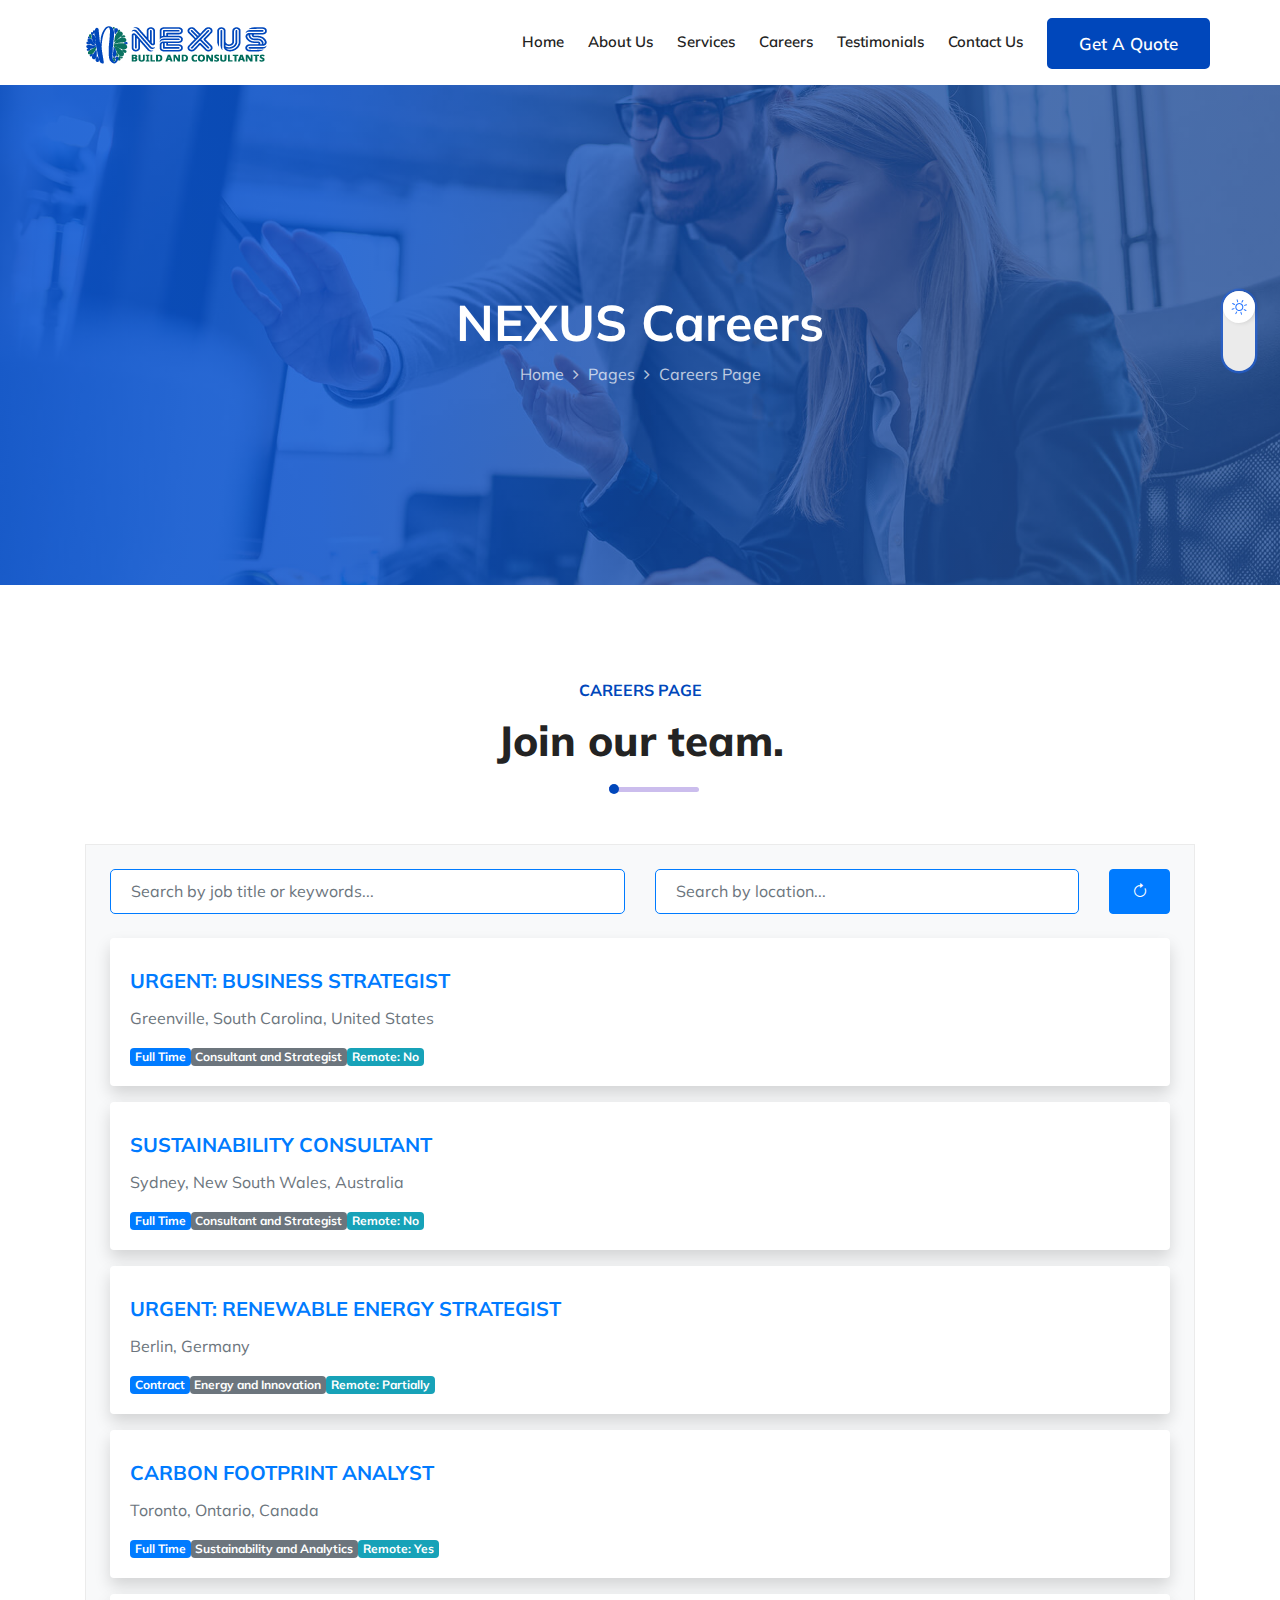
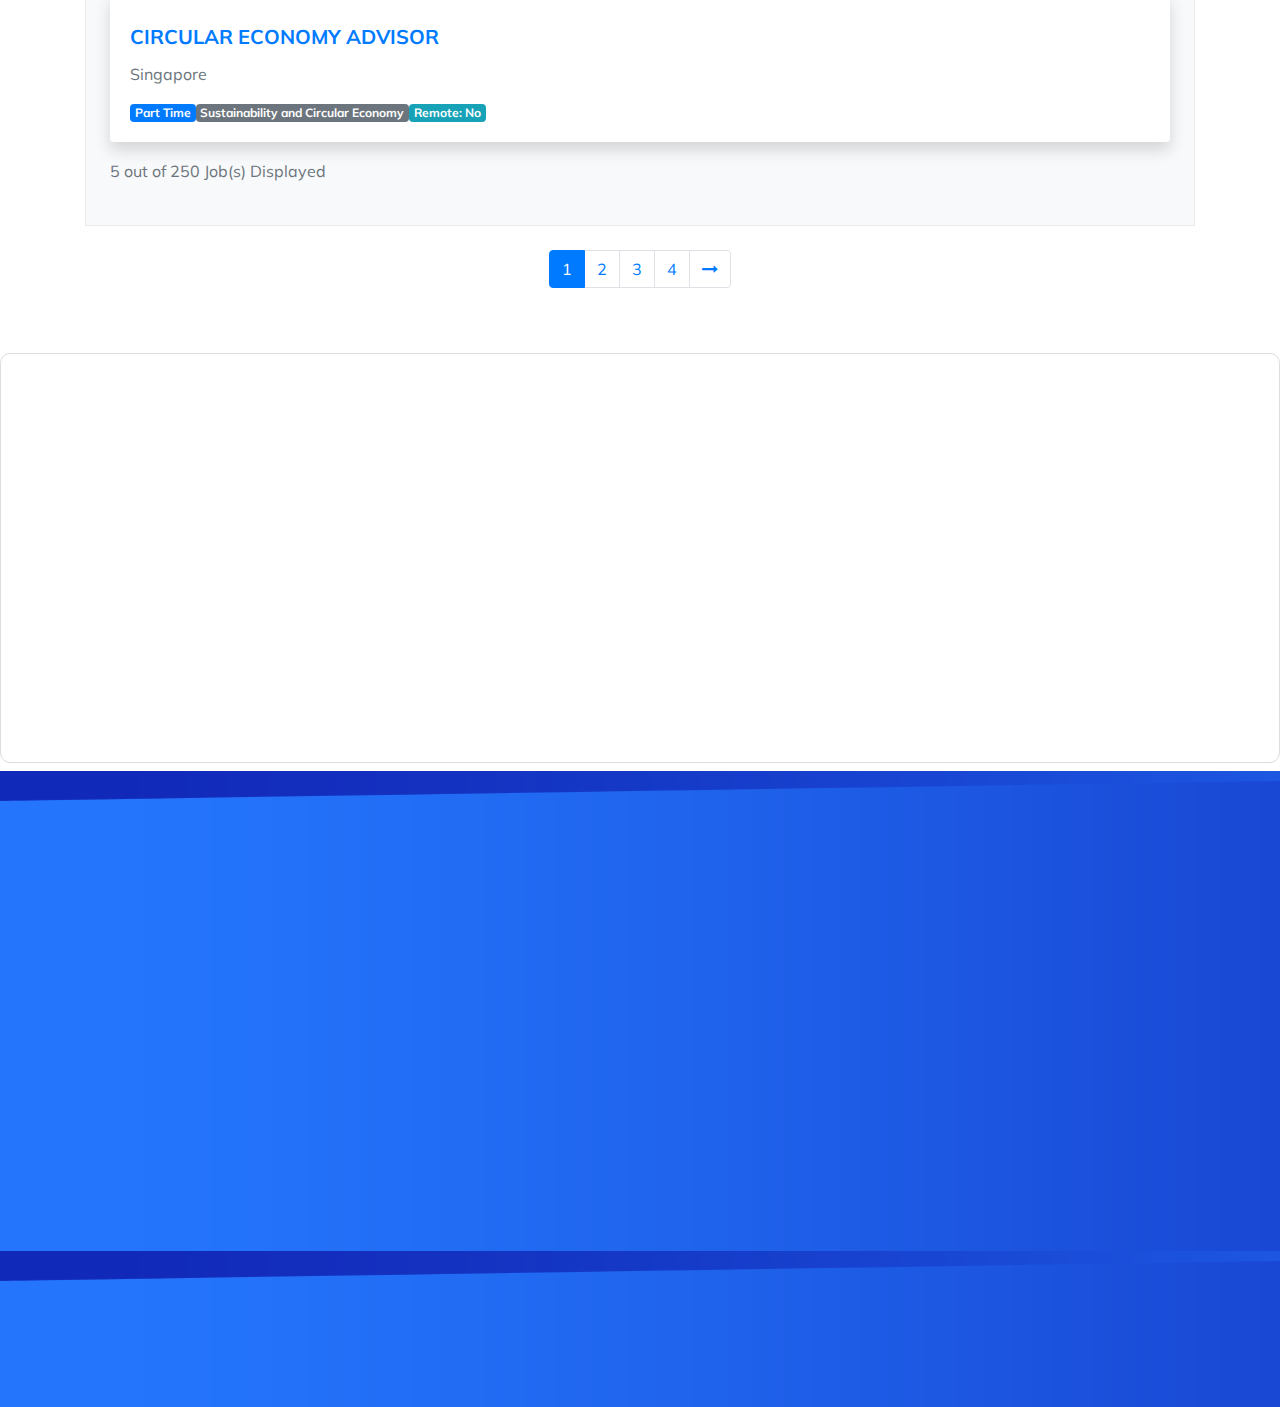
<file: careers.html>
<!DOCTYPE HTML>
<html lang="en-US">
<head>
	<meta charset="UTF-8">
	<meta http-equiv="x-ua-compatible" content="ie=edge">
	<title>Careers</title>
	<meta name="description" content="">
	<meta name="viewport" content="width=device-width, initial-scale=1">
	<!-- Favicon -->
	<link rel="apple-touch-icon" sizes="180x180" href="assets/images/fav-icon/apple-touch-icon.png">
	<link rel="icon" type="image/png" sizes="32x32" href="assets/images/fav-icon/favicon-32x32.png">
	<link rel="icon" type="image/png" sizes="16x16" href="assets/images/fav-icon/favicon-16x16.png">
	<link rel="manifest" href="assets/images/fav-icon/site.webmanifest">
	<!-- bootstrap CSS -->
	<link rel="stylesheet" href="assets/css/bootstrap.min.css" type="text/css" media="all" />
	<!-- carousel CSS -->
	<link rel="stylesheet" href="assets/css/owl.carousel.min.css" type="text/css" media="all" />	
	<!-- nivo-slider CSS -->
	<link rel="stylesheet" href="assets/css/nivo-slider.css" type="text/css" media="all" />
	<!-- animate CSS -->
	<link rel="stylesheet" href="assets/css/animate.css" type="text/css" media="all" />	
	<!-- animated-text CSS -->
	<link rel="stylesheet" href="assets/css/animated-text.css" type="text/css" media="all" />	
	<!-- font-awesome CSS -->
	<link rel="stylesheet" href="assets/fonts/font-awesome/css/font-awesome.min.css">
	<!-- font-flaticon CSS -->
	<link rel="stylesheet" href="assets/css/flaticon.css" type="text/css" media="all" />	
	<!-- theme-default CSS -->
	<link rel="stylesheet" href="assets/css/theme-default.css" type="text/css" media="all" />	
	<!-- meanmenu CSS -->
	<link rel="stylesheet" href="assets/css/meanmenu.min.css" type="text/css" media="all" />	
	<!-- Main Style CSS -->
	<link rel="stylesheet"  href="style.css" type="text/css" media="all" />
	<!-- transitions CSS -->
	<link rel="stylesheet" href="assets/css/owl.transitions.css" type="text/css" media="all" />
	<!-- venobox CSS -->
	<link rel="stylesheet" href="venobox/venobox.css" type="text/css" media="all" />
	<!-- Dark CSS -->
	<link rel="stylesheet" href="assets/css/dark.css" type="text/css" media="all" />
	<!-- scroll animation CSS -->
	<link rel="stylesheet" href="assets/css/scrollCue.css" type="text/css" media="all" />
	<!-- responsive CSS -->
	<link rel="stylesheet" href="assets/css/responsive.css" type="text/css" media="all" />
	<!-- widget CSS -->
	<link rel="stylesheet" href="assets/css/widget.css" type="text/css" media="all" />
	<!-- modernizr js -->	
	<script src="assets/js/vendor/modernizr-3.5.0.min.js"></script>
	<link rel="stylesheet" href="https://cdn.jsdelivr.net/npm/bootstrap-icons@1.11.3/font/bootstrap-icons.min.css">
	
</head>
<body>
	<!-- Loder Start-->
	<div class="loader-wrapper">
	  <div class="loader"></div>
	  <div class="loder-section left-section"></div>
	  <div class="loder-section right-section"></div>
	</div>
	<!-- Loder End -->


	<div class="dark">
		<div class="dark-button">
			<input type="checkbox" class="toggle-switch">
		</div>
	</div>
<!--==================================================-->
	<!-- Start NEXUS Main Menu Area -->
	<!--==================================================-->
	<div id="sticky-header" class="techno_nav_manu d-md-none d-lg-block d-sm-none d-none">
        <div class="container">
            <div class="row align-items-center">
                <div class="menu">
                    <a href="index.html" class="logo"><img class="down" src="assets/images/NEXUS-Build-and-Consultants-LLC-header.png" alt="NEXUS-Build-and-Consultants-LLC-header"> <img class="main_sticky" src="assets/images/NEXUS-Build-and-Consultants-LLC-headerWhite.png" alt="NEXUS-Build-and-Consultants-LLC-headerWhite"></a>
                    <ul class="clearfix">
                    <li><a href="index.html">Home</a></li>
                    <li><a href="index.html#AboutUs">About Us</a></li>
                    <li><a href="index.html#Services">Services</a>
                        <!-- <ul>
                            <li><a href="services">Service One</a></li>
                        </ul> -->
                    </li>
                    <li><a href="careers.html">Careers</a></li>
                    <li><a href="index.html#testimonial_area">Testimonials</a></li>
                    <li><a href="contact.html">Contact Us</a></li>
                    <div class="donate-btn-header">
                        <a class="dtbtn" href="contact.html">Get A Quote</a>	
                    </div>
                </ul>
            </div>
        </div>
    </div>
</div>

<!-- NEXUS Mobile Menu Area -->
<div class="mobile-menu-area d-sm-block d-md-block d-lg-none">
    <div class="mobile-menu">
        <nav class="techno_menu">
        <a href="index" class="logo"><img class="main_sticky" src="assets/images/NEXUS-Build-and-Consultants-LLC-MobileLogo.png" alt="NEXUS-Build-and-Consultants-LLC-MobileLogo"></a>
            <ul class="clearfix">
                <li><a href="index">Home</a></li>
                <li><a href="index#AboutUs">About Us</a></li>
                <li><a href="index#Services">Services</a></li>
                <li><a href="careers.html">Careers</a></li>
                <li><a href="index#testimonial_area">Testimonials</a></li>
                <li><a href="contact">Contact Us</a></li>
            </ul>
        </nav>
    </div>
</div>
<!--==================================================-->
<!-- End NEXUS Main Menu Area -->
<!--==================================================-->


	
	<!-- ============================================================== -->
	<!-- Start NEXUS Breatcome Area -->
	<!-- ============================================================== -->
	<div class="breatcome_area d-flex align-items-center">
		<div class="container">
			<div class="row">
				<div class="col-lg-12">
					<div class="breatcome_title">
						<div class="breatcome_title_inner pb-2">
							<h2>NEXUS Careers</h2>
						</div>
						<div class="breatcome_content">
							<ul>
								<li><a href="index.html">Home</a> <i class="fa fa-angle-right"></i> <a href="#"> Pages</a> <i class="fa fa-angle-right"></i> <span>Careers Page</span></li>
							</ul>
						</div>
					</div>
				</div>
			</div>
		</div>
	</div>
	<!-- ============================================================== -->
	<!-- End NEXUS Breatcome Area -->
	<!-- ============================================================== -->

    <!--==================================================-->
	<!----- End NEXUS Breatcome Area ----->
	<!--==================================================-->
	<div class="blog_area pt-85 pb-65">
    <div class="section_title text_center mb-55">
		<div class="section_sub_title uppercase mb-3">
			<h6>CAREERS PAGE</h6>
		</div>
		<div class="section_main_title">
			<h1>Join our team.</h1>
		</div>
		<div class="em_bar">
			<div class="em_bar_bg"></div>
		</div>
	</div>
    <div class="container">
    <div class="row">
        <div class="col-12">
            <div class="single_blog mb-4">
                <div class="single_blog_content p-4 shadow-sm bg-light">
                    <style>
                        /* Optional: Ensure vertical alignment of the dropdown and buttons */
                        .form-control,
                        .form-select,
                        .btn {
                        height: 45px;
                        }
                        .row .col-md-1 .btn {
                        padding: 0;
                        display: flex;
                        justify-content: center;
                        align-items: center;
                        }
                    </style>
                    <!-- Search and Filters -->
                    <div class="row mb-4 align-items-center">
                    <div class="col-md-6 mb-3 mb-md-0">
                        <input type="text" class="form-control border-primary" placeholder="Search by job title or keywords...">
                    </div>
                    <div class="col-md-5 mb-3 mb-md-0">
                        <input type="text" class="form-control border-primary" placeholder="Search by location...">
                    </div>
                    <!-- <div class="col-md-3 mb-3 mb-md-0">
                        <select class="form-select custom-select border-primary rounded-3 shadow-sm">
                        <option selected>All Position Types</option>
                        <option value="1">Full Time</option>
                        <option value="2">Part Time</option>
                        <option value="3">Contract</option>
                        </select>
                    </div> -->
                    <div class="col-md-1">
                        <button class="btn btn-primary w-100 d-flex align-items-center justify-content-center">
                        <i class="bi bi-arrow-clockwise"></i>
                        </button>
                    </div>
                    </div>

                    <!-- Job Listing -->
                    <div class="card mb-3 shadow border-0">
                        <div class="card-body">
                        <a href="#">   
                            <h5 class="card-title text-primary fw-bold">URGENT: BUSINESS STRATEGIST</h5>
                        </a> 
                            <p class="card-text text-muted">Greenville, South Carolina, United States</p>
                            <div class="d-flex flex-wrap gap-2">
                                <span class="badge bg-primary text-white">Full Time</span>
                                <span class="badge bg-secondary text-white">Consultant and Strategist</span>
                                <span class="badge bg-info text-white">Remote: No</span>
                            </div>
                        </div>
                    </div>

                    <div class="card mb-3 shadow border-0">
                        <div class="card-body">
                            <a href="#">  
                            <h5 class="card-title text-primary fw-bold">SUSTAINABILITY CONSULTANT</h5>
                            </a>
                            <p class="card-text text-muted">Sydney, New South Wales, Australia</p>
                            <div class="d-flex flex-wrap gap-2">
                                <span class="badge bg-primary text-white">Full Time</span>
                                <span class="badge bg-secondary text-white">Consultant and Strategist</span>
                                <span class="badge bg-info text-white">Remote: No</span>
                            </div>
                        </div>
                    </div>

                    <div class="card mb-3 shadow border-0">
                        <div class="card-body">
                            <a href="#">  
                            <h5 class="card-title text-primary fw-bold">URGENT: RENEWABLE ENERGY STRATEGIST</h5>
                            </a>
                            <p class="card-text text-muted">Berlin, Germany</p>
                            <div class="d-flex flex-wrap gap-2">
                                <span class="badge bg-primary text-white">Contract</span>
                                <span class="badge bg-secondary text-white">Energy and Innovation</span>
                                <span class="badge bg-info text-white">Remote: Partially</span>
                            </div>
                        </div>
                    </div>

                    <div class="card mb-3 shadow border-0">
                        <div class="card-body">
                            <a href="#">  
                            <h5 class="card-title text-primary fw-bold">CARBON FOOTPRINT ANALYST</h5>
                            </a>
                            <p class="card-text text-muted">Toronto, Ontario, Canada</p>
                            <div class="d-flex flex-wrap gap-2">
                                <span class="badge bg-primary text-white">Full Time</span>
                                <span class="badge bg-secondary text-white">Sustainability and Analytics</span>
                                <span class="badge bg-info text-white">Remote: Yes</span>
                            </div>
                        </div>
                    </div>

                    <div class="card mb-3 shadow border-0">
                        <div class="card-body">
                            <a href="#">  
                            <h5 class="card-title text-primary fw-bold">CIRCULAR ECONOMY ADVISOR</h5>
                            </a>
                            <p class="card-text text-muted">Singapore</p>
                            <div class="d-flex flex-wrap gap-2">
                                <span class="badge bg-primary text-white">Part Time</span>
                                <span class="badge bg-secondary text-white">Sustainability and Circular Economy</span>
                                <span class="badge bg-info text-white">Remote: No</span>
                            </div>
                        </div>
                    </div>


                    <!-- Job Count -->
                    <p class="text-muted text-end">5 out of 250 Job(s) Displayed</p>
                </div>
            </div>
        </div>
    </div>

			<!-- Pagination -->
			<div class="row">
				<div class="col-12">
					<nav class="d-flex justify-content-center">
						<ul class="pagination">
							<li class="page-item active" aria-current="page">
								<span class="page-link">1</span>
							</li>
							<li class="page-item">
								<a class="page-link" href="#">2</a>
							</li>
							<li class="page-item">
								<a class="page-link" href="#">3</a>
							</li>
							<li class="page-item">
								<a class="page-link" href="#">4</a>
							</li>
							<li class="page-item">
								<a class="page-link" href="#">
									<i class="fa fa-long-arrow-right"></i>
								</a>
							</li>
						</ul>
					</nav>
				</div>
			</div>
	</div>
	</div>
	<!--==================================================-->
	<!----- End NEXUS Careers Page Area ----->
	<!--==================================================-->

	
	<!--==================================================-->
	<!----- End NEXUS Map Area ----->
	<!--==================================================-->
	<div class="google_map_area">
		<div class="row-fluid">
			<div class="col-lg-12 col-md-12 col-sm-12 col-xs-12">
				<div class="google_map_area">
					<iframe class="map" src="https://www.google.com/maps/embed?pb=!1m18!1m12!1m3!1d2831.167518058788!2d-106.95752532339804!3d44.797774577655815!2m3!1f0!2f0!3f0!3m2!1i1024!2i768!4f13.1!3m3!1m2!1s0x5335fabc2a655555%3A0x3542e0a22355480!2s30%20N%20Gould%20St%20Ste.%20N%2C%20Sheridan%2C%20WY%2082801%2C%20USA!5e0!3m2!1sen!2sph!4v1733381881340!5m2!1sen!2sph"></iframe>		
				</div>
			</div>				
		</div>
	</div>
	<!--==================================================-->
	<!----- End NEXUS Map Area ----->
	<!--==================================================-->


	<!--==================================================-->
	<!----- Footer ----->
	<!--==================================================-->
	<div class="footer-section style-2 pt-110 pb-60" style="background-image:url(assets/images/software-footer-bg.png)" > 
		<div class="container">
			<div class="row">
				<div class="col-lg-5 col-md-5 col-sm-12">
					<div class="widget widgets-company-info" data-cue="zoomIn">
						<div class="footer-bottom-logo pb-40">
							<img src="assets/images/NEXUS-Build-and-Consultants-LLC-footer.png" alt="NEXUS-Build-and-Consultants-LLC-footer" />
						</div>
						<div class="company-info-desc">
							<p>NEXUS Build and Consultants, LLC (NEXUS) is a sustainability-focused partner, empowering businesses with tailored solutions that drive innovation, long term value, and positive impact. We integrate expertise and strategy to help organizations achieve their goals and lead sustainable innovation.</p>
						</div>
						<!-- <div class="company-contact">
							<a href="#"><i class="bi bi-send"></i>g.gozalo@nexusbuildandconsultants.com</a><br>
							<a href="#"><i class="bi bi-telephone-outbound"></i>(PH) +63 9352314443 9</a>
						</div> -->
					</div>					
				</div>
				<div class="col-lg-3 col-md-3">
					<div class="widget widget-nav-menu" data-cue="zoomIn">
						<h4 class="widget-title pb-4">Company</h4>
						<div class="menu-quick-link-container ml-4">
							<ul id="menu-quick-link" class="menu">
								<li><a href="#">About Us</a></li>
								<li><a href="#">Testimonials</a></li>
								<li><a href="#">Services</a></li>
								<li><a href="#">Contact Us</a></li>
							</ul>
						</div>
					</div>
				</div>	
				<div class="col-lg-4 col-md-4">
					<div class="widget widgets-company-info" data-cue="zoomIn">
						<h3 class="widget-title pb-4">Our Solution</h3>
						<div class="menu-quick-link-container ml-4">
							<ul id="menu-quick-link" class="menu">
								<li><a href="#">Sustainability Strategy</a></li>
								<li><a href="#">Consulting & Advisory</a></li>
								<li><a href="#">Project Managementn</a></li>
								<li><a href="#">Innovation Solutions</a></li>
							</ul>
						</div>
						<div class="follow-company mr-3">
								<span>Social Media</span>
							</div>
							<div class="follow-company-icon">
								<a href="#"><i class="fa fa-facebook"></i></a>
								<a href="#"><i class="bi bi-twitter-x"></i></a>
								<a href="#"><i class="fa fa-linkedin"></i></a>
							</div>
					</div>					
				</div>
			</div>
		</div>
		<div class="footer-bottom-area" data-cue="rotateIn">
			<div class="container">
				<div class="row">
					<div class="col-lg-6 col-md-6">
						<div class="footer-bottom-content">
							<div class="footer-bottom-content-copy">
								<p>© 2024 NEXUS Build and Consultants, LLC.All Rights Reserved. </p>
							</div>
						</div>
					</div>
					<div class="col-lg-6 col-md-6">
						<div class="footer-bottom-right">
							<div class="footer-bottom-right-text">
								<a class="absod" href="#">Privacy Policy </a>
								<a class="absod" href="faqs"> Faq</a>
								<a href="contact"> Contact Us</a>
							</div>
						</div>
					</div>
				</div>
			</div>
		</div>
	</div>		
	<!--==================================================-->
	<!----- End Footer ----->
	<!--==================================================-->
	
	<!-- jquery js -->	
	<script src="assets/js/vendor/jquery-3.2.1.min.js"></script>
	<!-- bootstrap js -->	
	<script src="assets/js/bootstrap.min.js"></script>
	<!-- carousel js -->
	<script src="assets/js/owl.carousel.min.js"></script>
	<!-- counterup js -->
	<script src="assets/js/jquery.counterup.min.js"></script>
	<!-- waypoints js -->
	<script src="assets/js/waypoints.min.js"></script>
	<!-- wow js -->
	<script src="assets/js/wow.js"></script>
	<!-- imagesloaded js -->
	<script src="assets/js/imagesloaded.pkgd.min.js"></script>
	<!-- venobox js -->
	<script src="venobox/venobox.js"></script>
	<!-- ajax mail js -->
	<script src="assets/js/ajax-mail.js"></script>
	<!--  testimonial js -->	
	<script src="assets/js/testimonial.js"></script>
	<!--  animated-text js -->	
	<script src="assets/js/animated-text.js"></script>
	<!-- venobox min js -->
	<script src="venobox/venobox.min.js"></script>
	<!-- isotope js -->
	<script src="assets/js/isotope.pkgd.min.js"></script>
	<!-- jquery nivo slider pack js -->
	<script src="assets/js/jquery.nivo.slider.pack.js"></script>
	<!-- jquery meanmenu js -->	
	<script src="assets/js/jquery.meanmenu.js"></script>
	<!-- jquery scrollup js -->	
	<script src="assets/js/jquery.scrollUp.js"></script>
	<!-- theme js -->	
	<script src="assets/js/theme.js"></script>
	<!-- jquery js -->	
	<script src="assets/js/scrollCue.min.js"></script>

	<script>
		// JavaScript for search functionality
				document.addEventListener("DOMContentLoaded", () => {
					const jobTitleInput = document.querySelector("input[placeholder='Search by job title or keywords...']");
					const locationInput = document.querySelector("input[placeholder='Search by location...']");
					const jobCards = document.querySelectorAll(".card");

					function filterJobs() {
						const titleQuery = jobTitleInput.value.toLowerCase();
						const locationQuery = locationInput.value.toLowerCase();

						jobCards.forEach(card => {
							const title = card.querySelector(".card-title").textContent.toLowerCase();
							const location = card.querySelector(".card-text").textContent.toLowerCase();

							const matchesTitle = title.includes(titleQuery);
							const matchesLocation = location.includes(locationQuery);

							if (matchesTitle && matchesLocation) {
								card.style.display = "block";
							} else {
								card.style.display = "none";
							}
						});
					}

					jobTitleInput.addEventListener("input", filterJobs);
					locationInput.addEventListener("input", filterJobs);
				});

	</script>

</body>
</html>
</file>
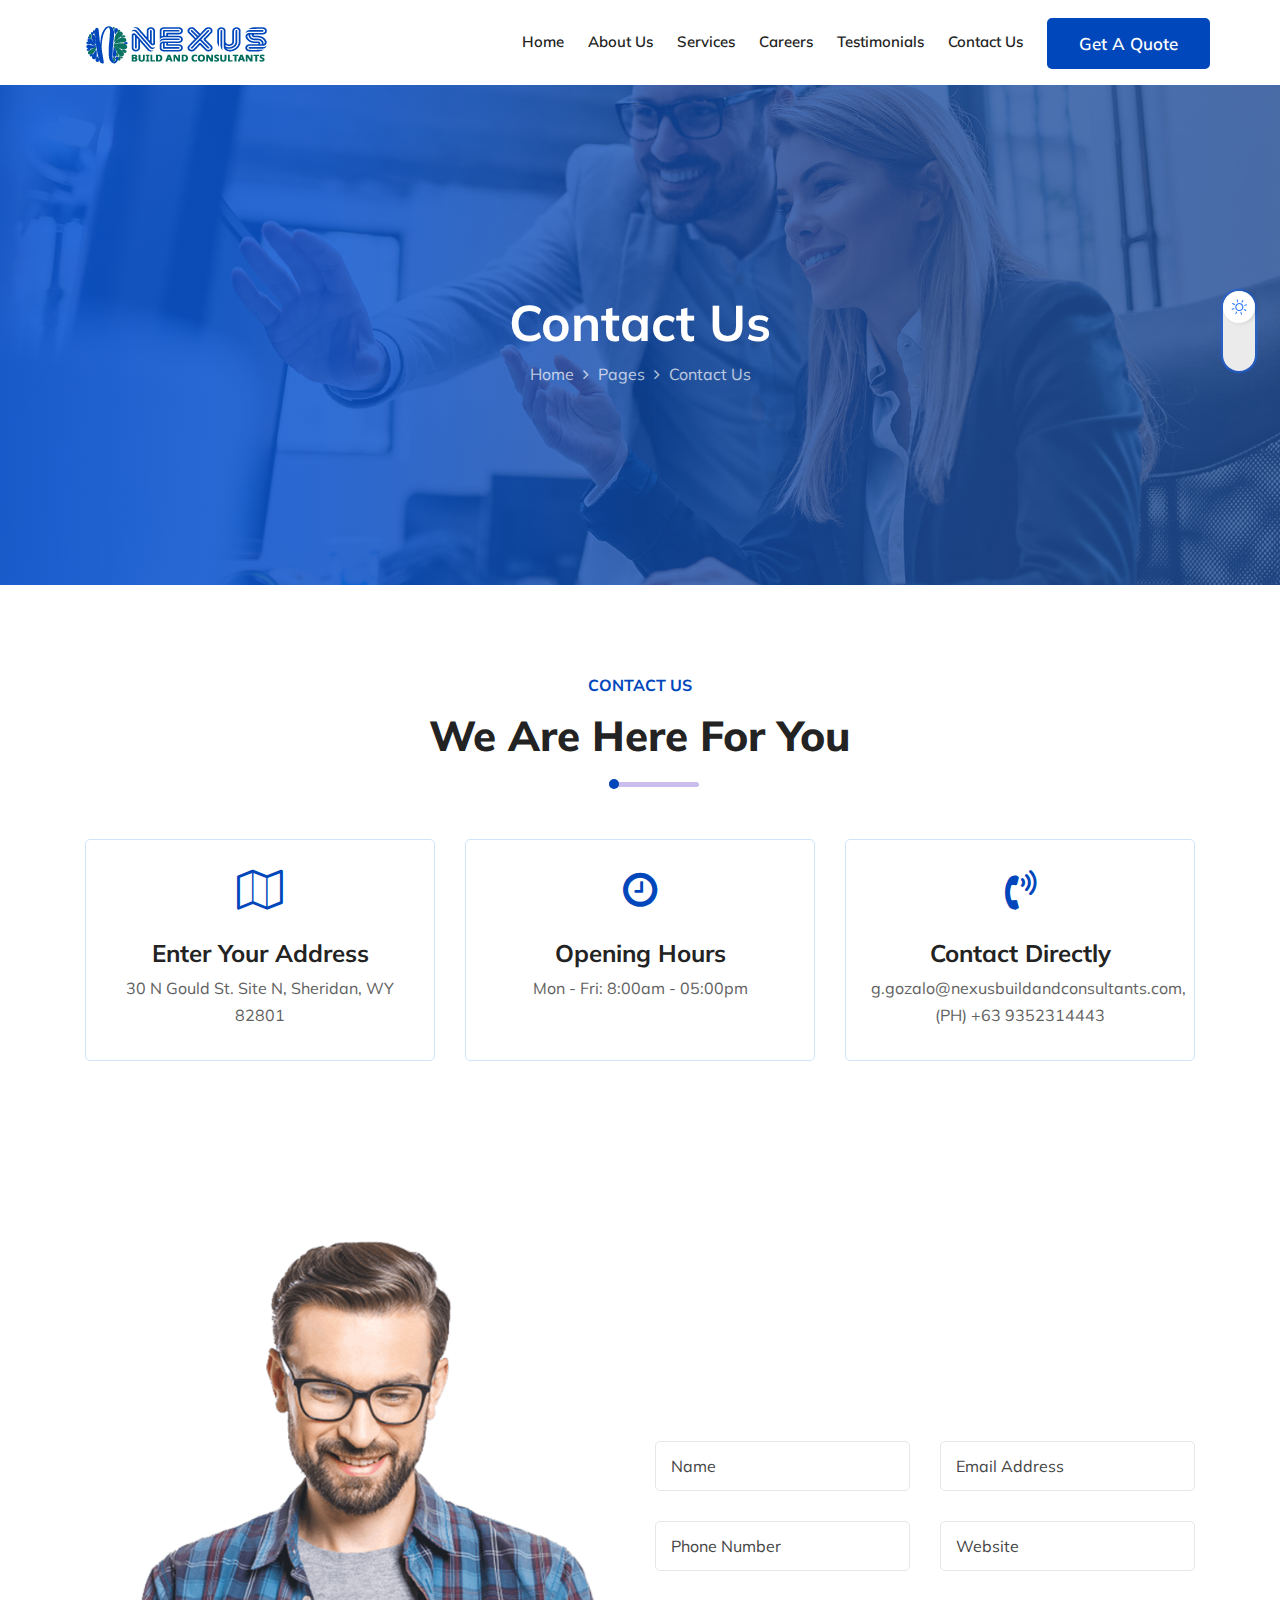
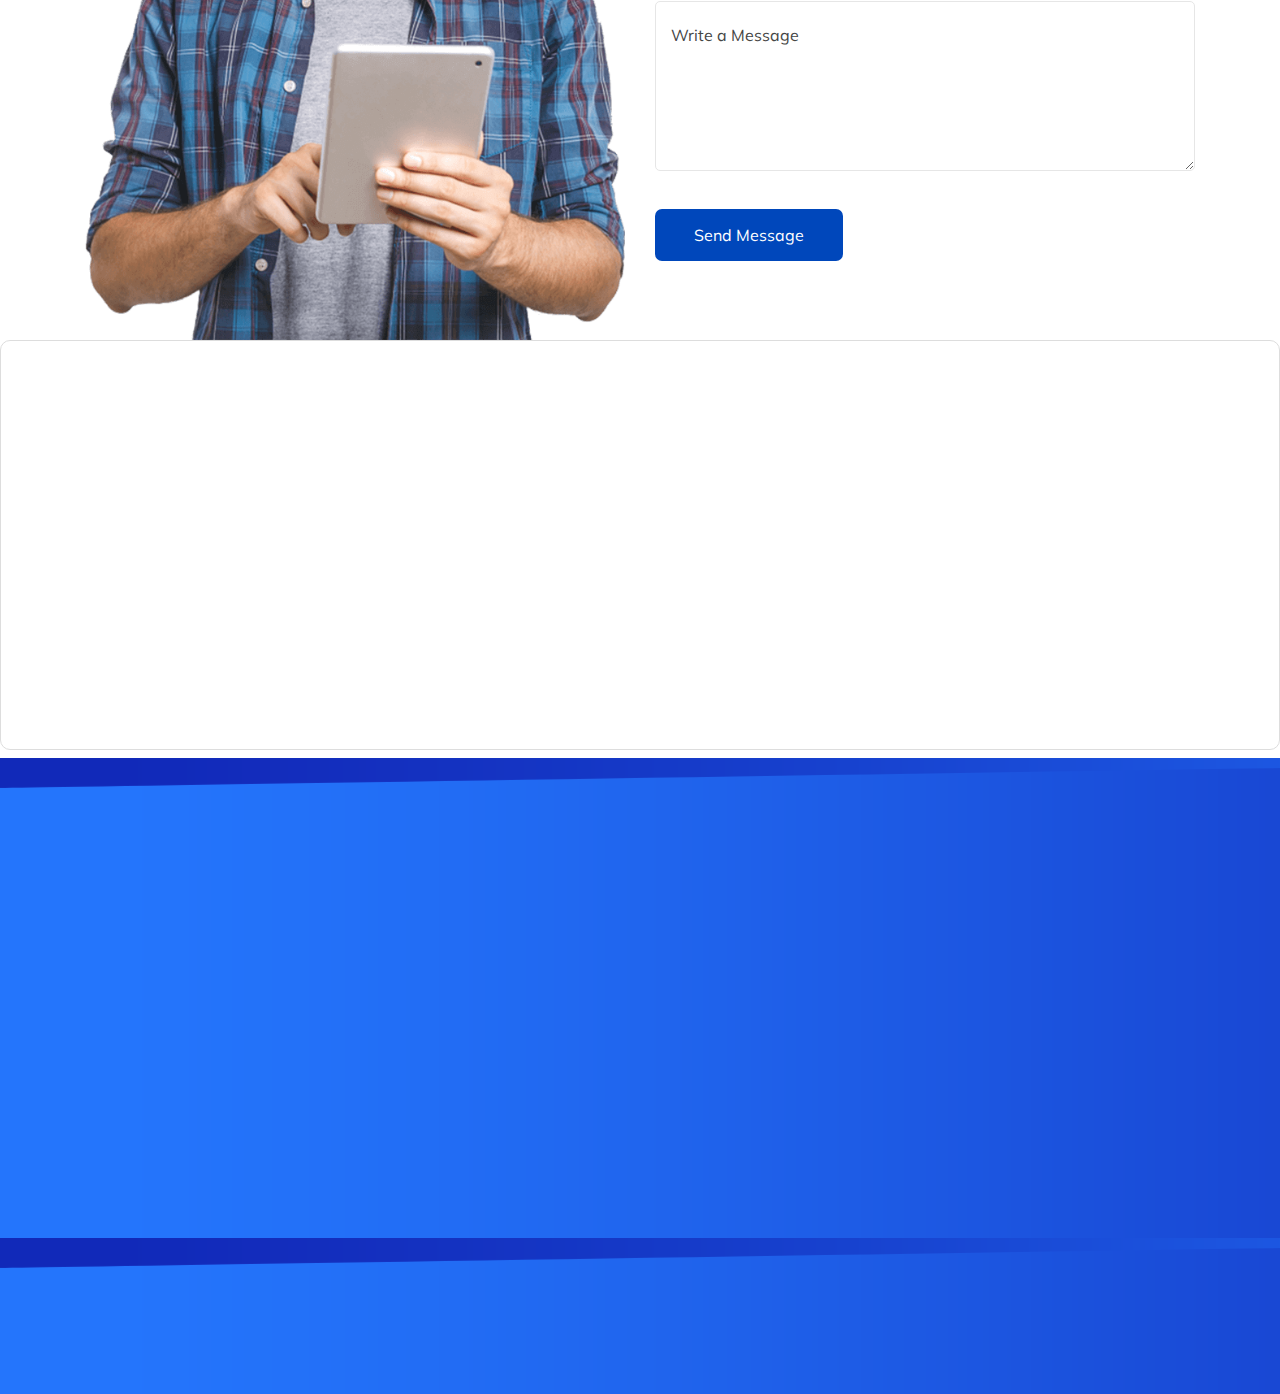
<file: contact.html>
<!DOCTYPE HTML>
<html lang="en-US">
<head>
	<meta charset="UTF-8">
	<meta http-equiv="x-ua-compatible" content="ie=edge">
	<title>Nexus Build and Consultants</title>
	<meta name="description" content="">
	<meta name="viewport" content="width=device-width, initial-scale=1">
	<!-- Favicon -->
	<link rel="apple-touch-icon" sizes="180x180" href="assets/images/fav-icon/apple-touch-icon.png">
	<link rel="icon" type="image/png" sizes="32x32" href="assets/images/fav-icon/favicon-32x32.png">
	<link rel="icon" type="image/png" sizes="16x16" href="assets/images/fav-icon/favicon-16x16.png">
	<link rel="manifest" href="assets/images/fav-icon/site.webmanifest">
	<!-- bootstrap CSS -->
	<link rel="stylesheet" href="assets/css/bootstrap.min.css" type="text/css" media="all" />
	<!-- carousel CSS -->
	<link rel="stylesheet" href="assets/css/owl.carousel.min.css" type="text/css" media="all" />	
	<!-- nivo-slider CSS -->
	<link rel="stylesheet" href="assets/css/nivo-slider.css" type="text/css" media="all" />
	<!-- animate CSS -->
	<link rel="stylesheet" href="assets/css/animate.css" type="text/css" media="all" />	
	<!-- animated-text CSS -->
	<link rel="stylesheet" href="assets/css/animated-text.css" type="text/css" media="all" />	
	<!-- font-awesome CSS -->
	<link rel="stylesheet" href="assets/fonts/font-awesome/css/font-awesome.min.css">
	<!-- font-flaticon CSS -->
	<link rel="stylesheet" href="assets/css/flaticon.css" type="text/css" media="all" />	
	<!-- theme-default CSS -->
	<link rel="stylesheet" href="assets/css/theme-default.css" type="text/css" media="all" />	
	<!-- meanmenu CSS -->
	<link rel="stylesheet" href="assets/css/meanmenu.min.css" type="text/css" media="all" />	
	<!-- Main Style CSS -->
	<link rel="stylesheet"  href="style.css" type="text/css" media="all" />
	<!-- transitions CSS -->
	<link rel="stylesheet" href="assets/css/owl.transitions.css" type="text/css" media="all" />
	<!-- venobox CSS -->
	<link rel="stylesheet" href="venobox/venobox.css" type="text/css" media="all" />
	<!-- Dark CSS -->
	<link rel="stylesheet" href="assets/css/dark.css" type="text/css" media="all" />
	<!-- scroll animation CSS -->
	<link rel="stylesheet" href="assets/css/scrollCue.css" type="text/css" media="all" />
	<!-- responsive CSS -->
	<link rel="stylesheet" href="assets/css/responsive.css" type="text/css" media="all" />
	<!-- widget CSS -->
	<link rel="stylesheet" href="assets/css/widget.css" type="text/css" media="all" />
	<!-- modernizr js -->	
	<script src="assets/js/vendor/modernizr-3.5.0.min.js"></script>
	<link rel="stylesheet" href="https://cdn.jsdelivr.net/npm/bootstrap-icons@1.11.3/font/bootstrap-icons.min.css">
	
</head>
<body>
	<!-- Loder Start-->
	<div class="loader-wrapper">
	  <div class="loader"></div>
	  <div class="loder-section left-section"></div>
	  <div class="loder-section right-section"></div>
	</div>
	<!-- Loder End -->


	<div class="dark">
		<div class="dark-button">
			<input type="checkbox" class="toggle-switch">
		</div>
	</div>
<!--==================================================-->
	<!-- Start NEXUS Main Menu Area -->
	<!--==================================================-->
	<div id="sticky-header" class="techno_nav_manu d-md-none d-lg-block d-sm-none d-none">
		<div class="container">
			<div class="row align-items-center">
				<div class="menu">
					<a href="index.html" class="logo"><img class="down" src="assets/images/NEXUS-Build-and-Consultants-LLC-header.png" alt="NEXUS-Build-and-Consultants-LLC-header"> <img class="main_sticky" src="assets/images/NEXUS-Build-and-Consultants-LLC-headerWhite.png" alt="NEXUS-Build-and-Consultants-LLC-headerWhite"></a>
					<ul class="clearfix">
					<li><a href="index.html">Home</a></li>
					<li><a href="index.html#AboutUs">About Us</a></li>
					<li><a href="index.html#Services">Services</a>
						<!-- <ul>
							<li><a href="services">Service One</a></li>
						</ul> -->
					</li>
					<li><a href="careers.html">Careers</a></li>
					<li><a href="index.html#testimonial_area">Testimonials</a></li>
					<li><a href="contact.html">Contact Us</a></li>
					<div class="donate-btn-header">
						<a class="dtbtn" href="contact.html">Get A Quote</a>	
					</div>
				</ul>
			</div>
		</div>
	</div>
</div>

<!-- NEXUS Mobile Menu Area -->
<div class="mobile-menu-area d-sm-block d-md-block d-lg-none">
	<div class="mobile-menu">
		<nav class="techno_menu">
		<a href="index" class="logo"><img class="main_sticky" src="assets/images/NEXUS-Build-and-Consultants-LLC-MobileLogo.png" alt="NEXUS-Build-and-Consultants-LLC-MobileLogo"></a>
			<ul class="clearfix">
				<li><a href="index">Home</a></li>
				<li><a href="index#AboutUs">About Us</a></li>
				<li><a href="index#Services">Services</a></li>
				<li><a href="careers.html">Careers</a></li>
				<li><a href="index#testimonial_area">Testimonials</a></li>
				<li><a href="contact">Contact Us</a></li>
			</ul>
		</nav>
	</div>
</div>
<!--==================================================-->
<!-- End NEXUS Main Menu Area -->
<!--==================================================-->
	<!-- ============================================================== -->
	<!-- Start NEXUS Breatcome Area -->
	<!-- ============================================================== -->
	<div class="breatcome_area d-flex align-items-center">
		<div class="container">
			<div class="row">
				<div class="col-lg-12">
					<div class="breatcome_title">
						<div class="breatcome_title_inner pb-2">
							<h2>Contact Us</h2>
						</div>
						<div class="breatcome_content">
							<ul>
								<li><a href="index.html">Home</a> <i class="fa fa-angle-right"></i> <a href="#"> Pages</a> <i class="fa fa-angle-right"></i> <span>Contact Us</span></li>
							</ul>
						</div>
					</div>
				</div>
			</div>
		</div>
	</div>
	<!-- ============================================================== -->
	<!-- End NEXUS Breatcome Area -->
	<!-- ============================================================== -->
	
	<!-- ============================================================== -->
	<!-- Start NEXUS Contact Address Area -->
	<!-- ============================================================== -->
	
	<div class="contact_address_area pt-80 pb-70">
		<div class="container">
			<div class="row">
				<div class="col-lg-12">
					<div class="section_title text_center mb-55">
						<div class="section_sub_title uppercase mb-3">
							<h6>CONTACT US</h6>
						</div>
						<div class="section_main_title">
							<h1>We Are Here For You</h1>
						</div>
						<div class="em_bar">
							<div class="em_bar_bg"></div>
						</div>
					</div>
				</div>
			</div>
			<div class="row">
				<div class="col-lg-4 col-md-6 col-sm-12">
					<div class="single_contact_address text_center mb-30">
						<div class="contact_address_icon pb-3">
							<i class="fa fa-map-o"></i>
						</div>
						<div class="contact_address_title pb-2">
							<h4>Enter Your Address</h4>
						</div>
						<div class="contact_address_text">
							<p>30 N Gould St. Site N, Sheridan, WY 82801</p>
						</div>
					</div>
				</div>
				<div class="col-lg-4 col-md-6 col-sm-12">
					<div class="single_contact_address text_center mb-30">
						<div class="contact_address_icon pb-3">
							<i class="fa fa-clock-o"></i>
						</div>
						<div class="contact_address_title pb-2">
							<h4>Opening Hours</h4>
						</div>
						<div class="contact_address_text">
							<p>Mon - Fri: 8:00am - 05:00pm</p>
							<br>
						</div>
					</div>
				</div>
				<div class="col-lg-4 col-md-6 col-sm-12">
					<div class="single_contact_address text_center mb-30">
						<div class="contact_address_icon pb-3">
							<i class="fa fa-volume-control-phone"></i>
						</div>
						<div class="contact_address_title pb-2">
							<h4>Contact Directly</h4>
						</div>
						<div class="contact_address_text">
							<p>g.gozalo@nexusbuildandconsultants.com, (PH) +63 9352314443</p>
						</div>
					</div>
				</div>
				
			</div>
		</div>
	</div>
	<!-- ============================================================== -->
	<!-- End NEXUS Contact Address Area -->
	<!-- ============================================================== -->
	
	<!--==================================================-->
	<!----- Start NEXUS Contact Area ----->
	<!--==================================================-->
	<div class="main_contact_area app pt-80 bg_fixed " style="background-image:url(assets/images/slider/slider14.jpg)";>
		<div class="container">
			<div class="row align-items-center">
				<div class="col-lg-6">
					<div class="single_contact_abs_thumb">
						<img src="assets/images/shape1.png" alt="" />
					</div>
				</div>
				<div class="col-lg-6">
					<div class="section_title white mb-4">
						<div class="section_sub_title uppercase mb-3">
							<h6>Get A Quote</h6>
						</div>
						<div class="section_main_title">
							<h1>Make And Appointment</h1>
						</div>
					</div>
					<div class="contact_from">
						<form id="contact_form" action="#" method="POST" id="dreamit-form">
							<div class="row">
								<div class="col-lg-6">
									<div class="form_box mb-30">
										<input type="text" name="name"  placeholder="Name">
									</div>
								</div>
								<div class="col-lg-6">
									<div class="form_box mb-30">
										<input type="email" name="email" placeholder="Email Address">
									</div>
								</div>
								<div class="col-lg-6">
									<div class="form_box mb-30">
										<input type="text" name="phone" placeholder="Phone Number">
									</div>
								</div>
								<div class="col-lg-6">
									<div class="form_box mb-30">
										<input type="text" name="web" placeholder="Website">
									</div>
								</div>
								<div class="col-lg-12">
									<div class="form_box mb-30">
										<textarea name="message" id="message" cols="30" rows="10" placeholder="Write a Message"></textarea>
									</div>
									<div class="quote_btn">
										<button class="btn" type="submit">Send Message</button>
									</div>
								</div>
							</div>
						</form>
						<div class="status"></div>
					</div>
				</div>
			</div>
		</div>
	</div>
	<!--==================================================-->
	<!----- End NEXUS Contact Area ----->
	<!--==================================================-->

	
	<!--==================================================-->
	<!----- End NEXUS Map Area ----->
	<!--==================================================-->
	<div class="google_map_area">
		<div class="row-fluid">
			<div class="col-lg-12 col-md-12 col-sm-12 col-xs-12">
				<div class="google_map_area">
					<iframe class="map" src="https://www.google.com/maps/embed?pb=!1m18!1m12!1m3!1d2831.167518058788!2d-106.95752532339804!3d44.797774577655815!2m3!1f0!2f0!3f0!3m2!1i1024!2i768!4f13.1!3m3!1m2!1s0x5335fabc2a655555%3A0x3542e0a22355480!2s30%20N%20Gould%20St%20Ste.%20N%2C%20Sheridan%2C%20WY%2082801%2C%20USA!5e0!3m2!1sen!2sph!4v1733381881340!5m2!1sen!2sph"></iframe>		
				</div>
			</div>				
		</div>
	</div>
	<!--==================================================-->
	<!----- End NEXUS Map Area ----->
	<!--==================================================-->

	<!--==================================================-->
	<!----- Footer ----->
	<!--==================================================-->
	<div class="footer-section style-2 pt-110 pb-60" style="background-image:url(assets/images/software-footer-bg.png)" > 
		<div class="container">
			<div class="row">
				<div class="col-lg-5 col-md-5 col-sm-12">
					<div class="widget widgets-company-info" data-cue="zoomIn">
						<div class="footer-bottom-logo pb-40">
							<img src="assets/images/NEXUS-Build-and-Consultants-LLC-footer.png" alt="NEXUS-Build-and-Consultants-LLC-footer" />
						</div>
						<div class="company-info-desc">
							<p>NEXUS Build and Consultants, LLC (NEXUS) is a sustainability-focused partner, empowering businesses with tailored solutions that drive innovation, long term value, and positive impact. We integrate expertise and strategy to help organizations achieve their goals and lead sustainable innovation.</p>
						</div>
						<!-- <div class="company-contact">
							<a href="#"><i class="bi bi-send"></i>g.gozalo@nexusbuildandconsultants.com</a><br>
							<a href="#"><i class="bi bi-telephone-outbound"></i>(PH) +63 9352314443 9</a>
						</div> -->
					</div>					
				</div>
				<div class="col-lg-3 col-md-3">
					<div class="widget widget-nav-menu" data-cue="zoomIn">
						<h4 class="widget-title pb-4">Company</h4>
						<div class="menu-quick-link-container ml-4">
							<ul id="menu-quick-link" class="menu">
								<li><a href="#">About Us</a></li>
								<li><a href="#">Testimonials</a></li>
								<li><a href="#">Services</a></li>
								<li><a href="#">Contact Us</a></li>
							</ul>
						</div>
					</div>
				</div>	
				<div class="col-lg-4 col-md-4">
					<div class="widget widgets-company-info" data-cue="zoomIn">
						<h3 class="widget-title pb-4">Our Solution</h3>
						<div class="menu-quick-link-container ml-4">
							<ul id="menu-quick-link" class="menu">
								<li><a href="#">Sustainability Strategy</a></li>
								<li><a href="#">Consulting & Advisory</a></li>
								<li><a href="#">Project Managementn</a></li>
								<li><a href="#">Innovation Solutions</a></li>
							</ul>
						</div>
						<div class="follow-company mr-3">
								<span>Social Media</span>
							</div>
							<div class="follow-company-icon">
								<a href="#"><i class="fa fa-facebook"></i></a>
								<a href="#"><i class="bi bi-twitter-x"></i></a>
								<a href="#"><i class="fa fa-linkedin"></i></a>
							</div>
					</div>					
				</div>
			</div>
		</div>
		<div class="footer-bottom-area" data-cue="rotateIn">
			<div class="container">
				<div class="row">
					<div class="col-lg-6 col-md-6">
						<div class="footer-bottom-content">
							<div class="footer-bottom-content-copy">
								<p>© 2024 NEXUS Build and Consultants, LLC.All Rights Reserved. </p>
							</div>
						</div>
					</div>
					<div class="col-lg-6 col-md-6">
						<div class="footer-bottom-right">
							<div class="footer-bottom-right-text">
								<a class="absod" href="#">Privacy Policy </a>
								<a class="absod" href="faqs"> Faq</a>
								<a href="contact"> Contact Us</a>
							</div>
						</div>
					</div>
				</div>
			</div>
		</div>
	</div>		
	<!--==================================================-->
	<!----- End Footer ----->
	<!--==================================================-->
	
	<!-- jquery js -->	
	<script src="assets/js/vendor/jquery-3.2.1.min.js"></script>
	<!-- bootstrap js -->	
	<script src="assets/js/bootstrap.min.js"></script>
	<!-- carousel js -->
	<script src="assets/js/owl.carousel.min.js"></script>
	<!-- counterup js -->
	<script src="assets/js/jquery.counterup.min.js"></script>
	<!-- waypoints js -->
	<script src="assets/js/waypoints.min.js"></script>
	<!-- wow js -->
	<script src="assets/js/wow.js"></script>
	<!-- imagesloaded js -->
	<script src="assets/js/imagesloaded.pkgd.min.js"></script>
	<!-- venobox js -->
	<script src="venobox/venobox.js"></script>
	<!-- ajax mail js -->
	<script src="assets/js/ajax-mail.js"></script>
	<!--  testimonial js -->	
	<script src="assets/js/testimonial.js"></script>
	<!--  animated-text js -->	
	<script src="assets/js/animated-text.js"></script>
	<!-- venobox min js -->
	<script src="venobox/venobox.min.js"></script>
	<!-- isotope js -->
	<script src="assets/js/isotope.pkgd.min.js"></script>
	<!-- jquery nivo slider pack js -->
	<script src="assets/js/jquery.nivo.slider.pack.js"></script>
	<!-- jquery meanmenu js -->	
	<script src="assets/js/jquery.meanmenu.js"></script>
	<!-- jquery scrollup js -->	
	<script src="assets/js/jquery.scrollUp.js"></script>
	<!-- theme js -->	
	<script src="assets/js/theme.js"></script>
	<!-- jquery js -->	
	<script src="assets/js/scrollCue.min.js"></script>

</body>
</html>
</file>
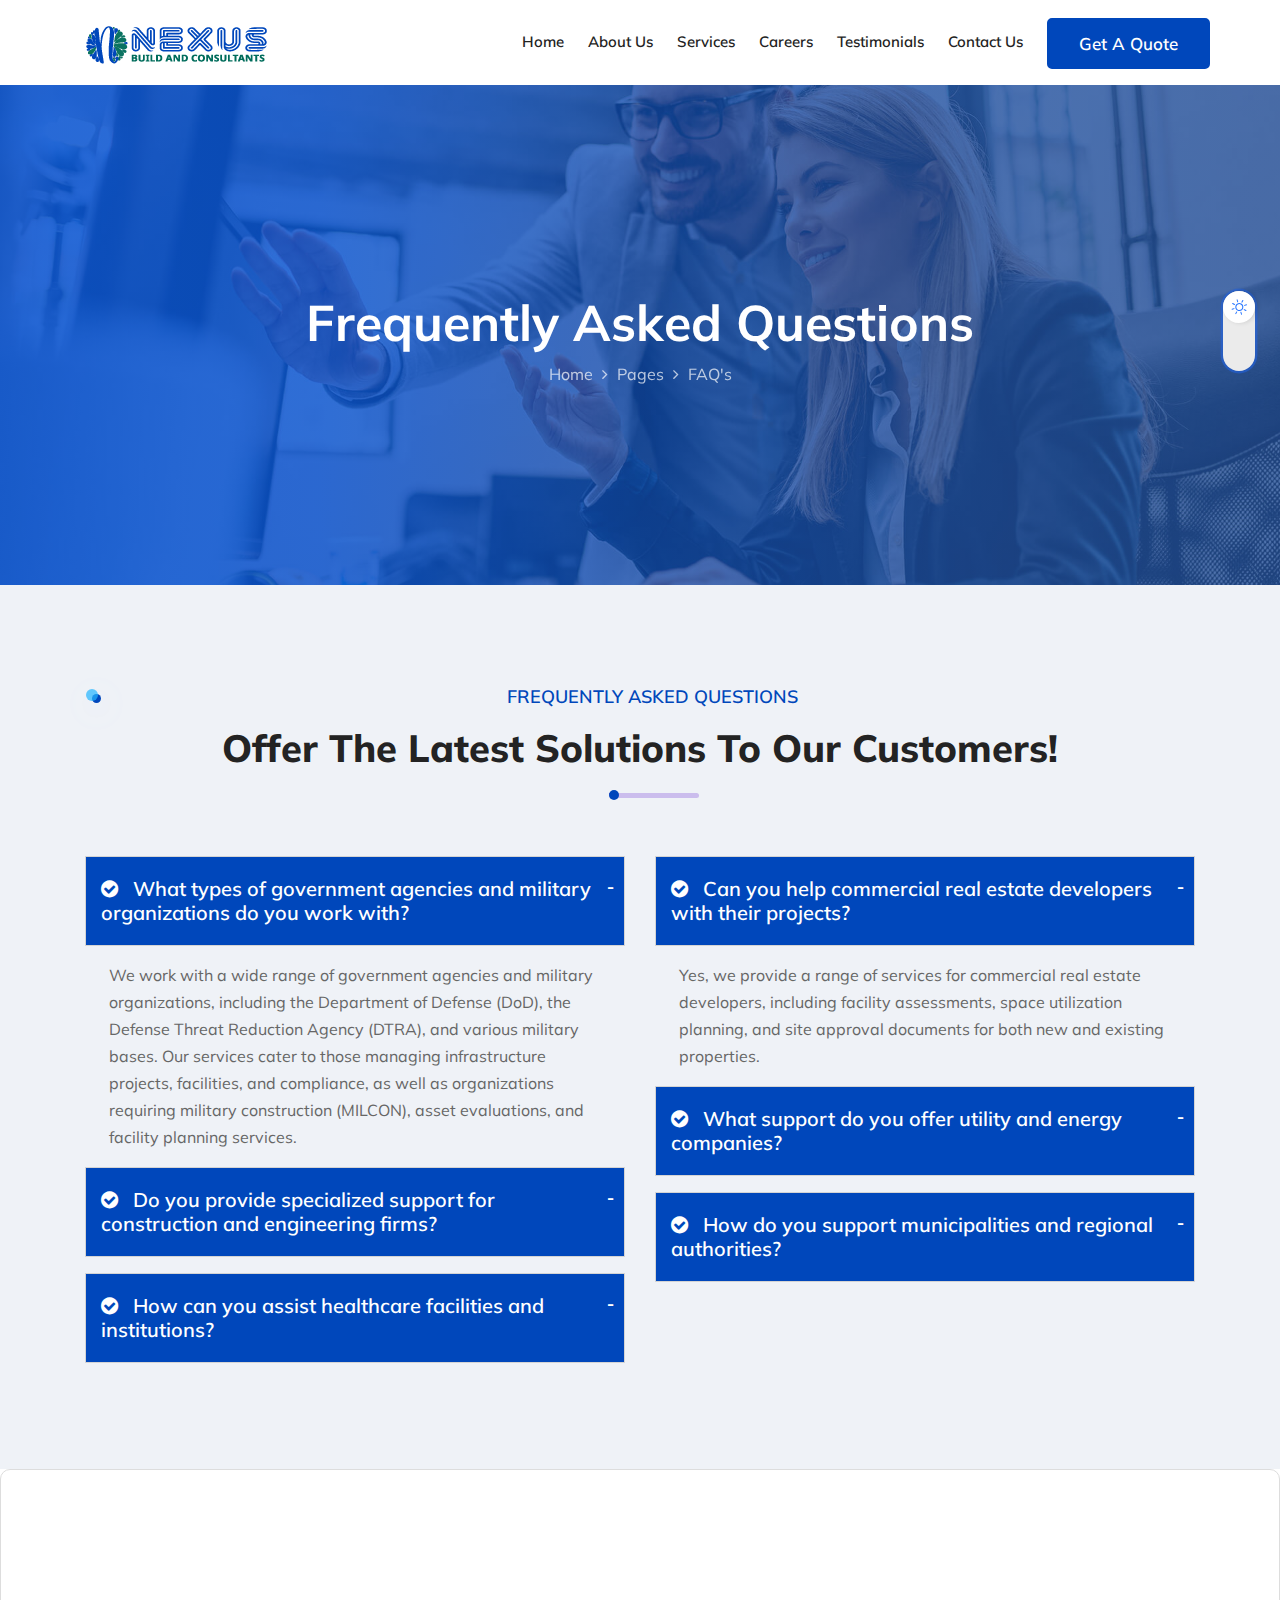
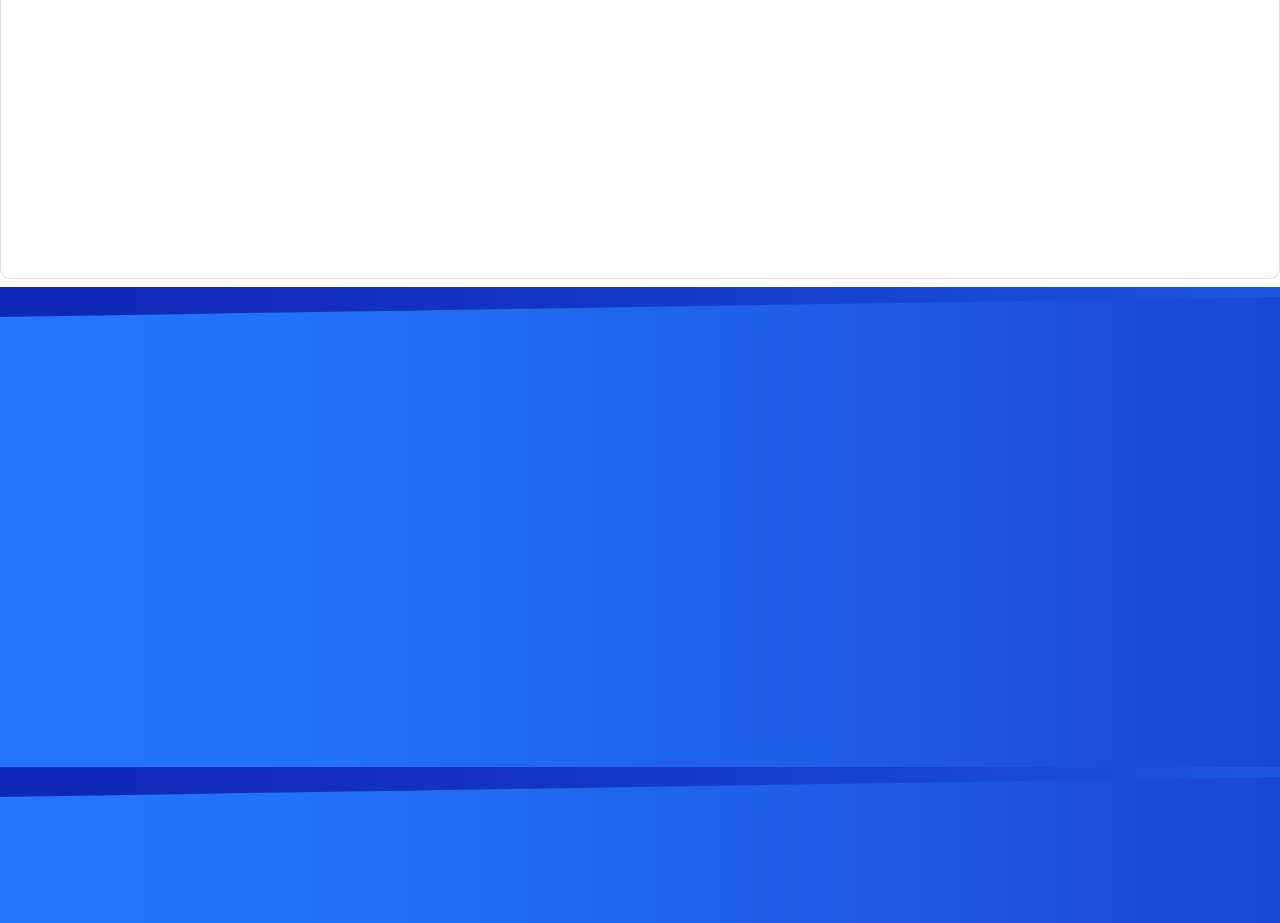
<file: faqs.html>
<!DOCTYPE HTML>
<html lang="en-US">
<head>
	<meta charset="UTF-8">
	<meta http-equiv="x-ua-compatible" content="ie=edge">
	<title>Nexus Build and Consultants</title>
	<meta name="description" content="">
	<meta name="viewport" content="width=device-width, initial-scale=1">
	<!-- Favicon -->
	<link rel="apple-touch-icon" sizes="180x180" href="assets/images/fav-icon/apple-touch-icon.png">
	<link rel="icon" type="image/png" sizes="32x32" href="assets/images/fav-icon/favicon-32x32.png">
	<link rel="icon" type="image/png" sizes="16x16" href="assets/images/fav-icon/favicon-16x16.png">
	<link rel="manifest" href="assets/images/fav-icon/site.webmanifest">
	<!-- bootstrap CSS -->
	<link rel="stylesheet" href="assets/css/bootstrap.min.css" type="text/css" media="all" />
	<!-- carousel CSS -->
	<link rel="stylesheet" href="assets/css/owl.carousel.min.css" type="text/css" media="all" />	
	<!-- nivo-slider CSS -->
	<link rel="stylesheet" href="assets/css/nivo-slider.css" type="text/css" media="all" />
	<!-- animate CSS -->
	<link rel="stylesheet" href="assets/css/animate.css" type="text/css" media="all" />	
	<!-- animated-text CSS -->
	<link rel="stylesheet" href="assets/css/animated-text.css" type="text/css" media="all" />	
	<!-- font-awesome CSS -->
	<link rel="stylesheet" href="assets/fonts/font-awesome/css/font-awesome.min.css">
	<!-- font-flaticon CSS -->
	<link rel="stylesheet" href="assets/css/flaticon.css" type="text/css" media="all" />	
	<!-- theme-default CSS -->
	<link rel="stylesheet" href="assets/css/theme-default.css" type="text/css" media="all" />	
	<!-- meanmenu CSS -->
	<link rel="stylesheet" href="assets/css/meanmenu.min.css" type="text/css" media="all" />	
	<!-- Main Style CSS -->
	<link rel="stylesheet"  href="style.css" type="text/css" media="all" />
	<!-- transitions CSS -->
	<link rel="stylesheet" href="assets/css/owl.transitions.css" type="text/css" media="all" />
	<!-- venobox CSS -->
	<link rel="stylesheet" href="venobox/venobox.css" type="text/css" media="all" />
	<!-- Dark CSS -->
	<link rel="stylesheet" href="assets/css/dark.css" type="text/css" media="all" />
	<!-- scroll animation CSS -->
	<link rel="stylesheet" href="assets/css/scrollCue.css" type="text/css" media="all" />
	<!-- responsive CSS -->
	<link rel="stylesheet" href="assets/css/responsive.css" type="text/css" media="all" />
	<!-- widget CSS -->
	<link rel="stylesheet" href="assets/css/widget.css" type="text/css" media="all" />
	<!-- modernizr js -->	
	<script src="assets/js/vendor/modernizr-3.5.0.min.js"></script>
	<link rel="stylesheet" href="https://cdn.jsdelivr.net/npm/bootstrap-icons@1.11.3/font/bootstrap-icons.min.css">
	
</head>
<body>
	<!-- Loder Start-->
	<div class="loader-wrapper">
	  <div class="loader"></div>
	  <div class="loder-section left-section"></div>
	  <div class="loder-section right-section"></div>
	</div>
	<!-- Loder End -->


	<div class="dark">
		<div class="dark-button">
			<input type="checkbox" class="toggle-switch">
		</div>
	</div>
		
<!--==================================================-->
	<!-- Start NEXUS Main Menu Area -->
	<!--==================================================-->
	<div id="sticky-header" class="techno_nav_manu d-md-none d-lg-block d-sm-none d-none">
		<div class="container">
			<div class="row align-items-center">
				<div class="menu">
					<a href="index.html" class="logo"><img class="down" src="assets/images/NEXUS-Build-and-Consultants-LLC-header.png" alt="NEXUS-Build-and-Consultants-LLC-header"> <img class="main_sticky" src="assets/images/NEXUS-Build-and-Consultants-LLC-headerWhite.png" alt="NEXUS-Build-and-Consultants-LLC-headerWhite"></a>
					<ul class="clearfix">
					<li><a href="index.html">Home</a></li>
					<li><a href="index.html#AboutUs">About Us</a></li>
					<li><a href="index.html#Services">Services</a>
						<!-- <ul>
							<li><a href="services">Service One</a></li>
						</ul> -->
					</li>
					<li><a href="careers.html">Careers</a></li>
					<li><a href="index.html#testimonial_area">Testimonials</a></li>
					<li><a href="contact.html">Contact Us</a></li>
					<div class="donate-btn-header">
						<a class="dtbtn" href="contact.html">Get A Quote</a>	
					</div>
				</ul>
			</div>
		</div>
	</div>
</div>

<!-- NEXUS Mobile Menu Area -->
<div class="mobile-menu-area d-sm-block d-md-block d-lg-none">
	<div class="mobile-menu">
		<nav class="techno_menu">
		<a href="index" class="logo"><img class="main_sticky" src="assets/images/NEXUS-Build-and-Consultants-LLC-MobileLogo.png" alt="NEXUS-Build-and-Consultants-LLC-MobileLogo"></a>
			<ul class="clearfix">
				<li><a href="index">Home</a></li>
				<li><a href="index#AboutUs">About Us</a></li>
				<li><a href="index#Services">Services</a></li>
				<li><a href="careers.html">Careers</a></li>
				<li><a href="index#testimonial_area">Testimonials</a></li>
				<li><a href="contact">Contact Us</a></li>
			</ul>
		</nav>
	</div>
</div>
<!--==================================================-->
<!-- End NEXUS Main Menu Area -->
<!--==================================================-->
	
	<!-- ============================================================== -->
	<!-- Start NEXUS Breatcome Area -->
	<!-- ============================================================== -->
	<div class="breatcome_area d-flex align-items-center">
		<div class="container">
			<div class="row">
				<div class="col-lg-12">
					<div class="breatcome_title">
						<div class="breatcome_title_inner pb-2">
							<h2>Frequently Asked Questions</h2>
						</div>
						<div class="breatcome_content">
							<ul>
								<li><a href="index.html">Home</a> <i class="fa fa-angle-right"></i> <a href="#"> Pages</a> <i class="fa fa-angle-right"></i> <span>FAQ's</span></li>
							</ul>
						</div>
					</div>
				</div>
			</div>
		</div>
	</div>
	<!-- ============================================================== -->
	<!-- End NEXUS Breatcome Area -->
	<!-- ============================================================== -->
	
    <div class="accordion_area style-two bg_color2 pt-90 pb-90">
      <div class="container">
        <div class="row">
          <div class="col-lg-12">
            <div class="section_title text_center mb-50">
              <div class="section_sub_title">
                <span><h5>FREQUENTLY ASKED QUESTIONS</h5></span>
              </div>
              <div class="section_main_title">
                <h1>Offer The Latest Solutions To Our Customers!</h1>
              </div>
              <div class="em_bar">
                <div class="em_bar_bg"></div>
              </div>
            </div>
          </div>
        </div>
        <div class="row">
          <div class="col-lg-6 col-md-6 col-sm-12">
            <div class="panel-group default symb" id="accordion">
              <div class="panel panel-default">
                <div class="panel-heading mb-3">
                  <h4 class="panel-title">
                    <a
                      data-toggle="collapse"
                      data-parent="#accordion"
                      href="#ac1"
                      ><i class="fa fa-check-circle"></i>
                      What types of government agencies and military organizations do you work with?
                    </a>
                  </h4>
                </div>
                <div id="ac1" class="panel-collapse in">
                  <div class="panel-body pl-4 pr-4">
                    <p>
                    We work with a wide range of government agencies and military organizations,
                    including the Department of Defense (DoD), the Defense Threat Reduction Agency (DTRA),
                    and various military bases. Our services cater to those managing infrastructure projects,
                    facilities, and compliance, as well as organizations requiring military construction (MILCON),
                    asset evaluations, and facility planning services.
                    </p>
                  </div>
                </div>
              </div>
              <div class="panel panel-default">
                <div class="panel-heading mb-3">
                  <h4 class="panel-title">
                    <a
                      data-toggle="collapse"
                      data-parent="#accordion"
                      href="#ac2"
                      ><i class="fa fa-check-circle"></i>
                      Do you provide specialized support for construction and engineering firms?
                    </a>
                  </h4>
                </div>
                <div id="ac2" class="panel-collapse collapse">
                  <div class="panel-body pl-4 pr-4">
                    <p>
                    Yes, we offer specialized support to construction and engineering firms, including services such as engineering design, inspection, testing, and construction management. Additionally, we provide cost estimation, surveys, and commissioning for large-scale projects.
                    </p>
                  </div>
                </div>
              </div>
              <div class="panel panel-default">
                <div class="panel-heading mb-3">
                  <h4 class="panel-title">
                    <a
                      data-toggle="collapse"
                      data-parent="#accordion"
                      href="#ac3"
                      ><i class="fa fa-check-circle"></i>
                      How can you assist healthcare facilities and institutions?
                    </a>
                  </h4>
                </div>
                <div id="ac3" class="panel-collapse collapse">
                  <div class="panel-body pl-4 pr-4">
                    <p>
                    We assist healthcare organizations like hospitals and clinics with Joint Commission compliance, facility assessments, and infrastructure upgrades to ensure the highest standards of safety and efficiency in their operations.
                    </p>
                  </div>
                </div>
              </div>
            </div>
          </div>
          <div class="col-lg-6 col-md-6 col-sm-12">
            <div class="panel-group default symb" id="accordion">
              <div class="panel panel-default">
                <div class="panel-heading mb-3">
                  <h4 class="panel-title">
                    <a
                      data-toggle="collapse"
                      data-parent="#accordion"
                      href="#ac4"
                      ><i class="fa fa-check-circle"></i>
                      Can you help commercial real estate developers with their projects?
                    </a>
                  </h4>
                </div>
                <div id="ac4" class="panel-collapse in">
                  <div class="panel-body pl-4 pr-4">
                    <p>
                    Yes, we provide a range of services for commercial real estate developers, including facility assessments, space utilization planning, and site approval documents for both new and existing properties.
                    </p>
                  </div>
                </div>
              </div>
              <div class="panel panel-default">
                <div class="panel-heading mb-3">
                  <h4 class="panel-title">
                    <a
                      data-toggle="collapse"
                      data-parent="#accordion"
                      href="#ac5"
                      ><i class="fa fa-check-circle"></i>
                      What support do you offer utility and energy companies?
                    </a>
                  </h4>
                </div>
                <div id="ac5" class="panel-collapse collapse">
                  <div class="panel-body pl-4 pr-4">
                    <p>
                    For utility and energy companies, we offer critical power solutions, geotechnical investigations, and support for mechanical and electrical systems. Our expertise helps ensure that critical infrastructure functions reliably and efficiently.
                    </p>
                  </div>
                </div>
              </div>
              <div class="panel panel-default">
                <div class="panel-heading mb-3">
                  <h4 class="panel-title">
                    <a
                      data-toggle="collapse"
                      data-parent="#accordion"
                      href="#ac6"
                      ><i class="fa fa-check-circle"></i>
                      How do you support municipalities and regional authorities?
                    </a>
                  </h4>
                </div>
                <div id="ac6" class="panel-collapse collapse">
                  <div class="panel-body pl-4 pr-4">
                    <p>
                    We assist local governments and regional authorities with traffic engineering, urban planning, and infrastructure support services. This includes mapping, GIS services, and other essential planning tools to improve city and regional development.
                    </p>
                  </div>
                </div>
              </div>
            </div>
          </div>
        </div>
      </div>
    </div>
	
	<!--==================================================-->
	<!----- End NEXUS Map Area ----->
	<!--==================================================-->
	<div class="google_map_area">
		<div class="row-fluid">
			<div class="col-lg-12 col-md-12 col-sm-12 col-xs-12">
				<div class="google_map_area">
					<iframe class="map" src="https://www.google.com/maps/embed?pb=!1m18!1m12!1m3!1d2831.167518058788!2d-106.95752532339804!3d44.797774577655815!2m3!1f0!2f0!3f0!3m2!1i1024!2i768!4f13.1!3m3!1m2!1s0x5335fabc2a655555%3A0x3542e0a22355480!2s30%20N%20Gould%20St%20Ste.%20N%2C%20Sheridan%2C%20WY%2082801%2C%20USA!5e0!3m2!1sen!2sph!4v1733381881340!5m2!1sen!2sph"></iframe>		
				</div>
			</div>				
		</div>
	</div>
	<!--==================================================-->
	<!----- End NEXUS Map Area ----->
	<!--==================================================-->

	<!--==================================================-->
	<!----- Footer ----->
	<!--==================================================-->
	<div class="footer-section style-2 pt-110 pb-60" style="background-image:url(assets/images/software-footer-bg.png)" > 
		<div class="container">
			<div class="row">
				<div class="col-lg-5 col-md-5 col-sm-12">
					<div class="widget widgets-company-info" data-cue="zoomIn">
						<div class="footer-bottom-logo pb-40">
							<img src="assets/images/NEXUS-Build-and-Consultants-LLC-footer.png" alt="NEXUS-Build-and-Consultants-LLC-footer" />
						</div>
						<div class="company-info-desc">
							<p>NEXUS Build and Consultants, LLC (NEXUS) is a sustainability-focused partner, empowering businesses with tailored solutions that drive innovation, long term value, and positive impact. We integrate expertise and strategy to help organizations achieve their goals and lead sustainable innovation.</p>
						</div>
						<!-- <div class="company-contact">
							<a href="#"><i class="bi bi-send"></i>g.gozalo@nexusbuildandconsultants.com</a><br>
							<a href="#"><i class="bi bi-telephone-outbound"></i>(PH) +63 9352314443 9</a>
						</div> -->
					</div>					
				</div>
				<div class="col-lg-3 col-md-3">
					<div class="widget widget-nav-menu" data-cue="zoomIn">
						<h4 class="widget-title pb-4">Company</h4>
						<div class="menu-quick-link-container ml-4">
							<ul id="menu-quick-link" class="menu">
								<li><a href="#">About Us</a></li>
								<li><a href="#">Testimonials</a></li>
								<li><a href="#">Services</a></li>
								<li><a href="#">Contact Us</a></li>
							</ul>
						</div>
					</div>
				</div>	
				<div class="col-lg-4 col-md-4">
					<div class="widget widgets-company-info" data-cue="zoomIn">
						<h3 class="widget-title pb-4">Our Solution</h3>
						<div class="menu-quick-link-container ml-4">
							<ul id="menu-quick-link" class="menu">
								<li><a href="#">Sustainability Strategy</a></li>
								<li><a href="#">Consulting & Advisory</a></li>
								<li><a href="#">Project Managementn</a></li>
								<li><a href="#">Innovation Solutions</a></li>
							</ul>
						</div>
						<div class="follow-company mr-3">
								<span>Social Media</span>
							</div>
							<div class="follow-company-icon">
								<a href="#"><i class="fa fa-facebook"></i></a>
								<a href="#"><i class="bi bi-twitter-x"></i></a>
								<a href="#"><i class="fa fa-linkedin"></i></a>
							</div>
					</div>					
				</div>
			</div>
		</div>
		<div class="footer-bottom-area" data-cue="rotateIn">
			<div class="container">
				<div class="row">
					<div class="col-lg-6 col-md-6">
						<div class="footer-bottom-content">
							<div class="footer-bottom-content-copy">
								<p>© 2024 NEXUS Build and Consultants, LLC.All Rights Reserved. </p>
							</div>
						</div>
					</div>
					<div class="col-lg-6 col-md-6">
						<div class="footer-bottom-right">
							<div class="footer-bottom-right-text">
								<a class="absod" href="#">Privacy Policy </a>
								<a class="absod" href="faqs"> Faq</a>
								<a href="contact"> Contact Us</a>
							</div>
						</div>
					</div>
				</div>
			</div>
		</div>
	</div>		
	<!--==================================================-->
	<!----- End Footer ----->
	<!--==================================================-->
	
	<!-- jquery js -->	
	<script src="assets/js/vendor/jquery-3.2.1.min.js"></script>
	<!-- bootstrap js -->	
	<script src="assets/js/bootstrap.min.js"></script>
	<!-- carousel js -->
	<script src="assets/js/owl.carousel.min.js"></script>
	<!-- counterup js -->
	<script src="assets/js/jquery.counterup.min.js"></script>
	<!-- waypoints js -->
	<script src="assets/js/waypoints.min.js"></script>
	<!-- wow js -->
	<script src="assets/js/wow.js"></script>
	<!-- imagesloaded js -->
	<script src="assets/js/imagesloaded.pkgd.min.js"></script>
	<!-- venobox js -->
	<script src="venobox/venobox.js"></script>
	<!-- ajax mail js -->
	<script src="assets/js/ajax-mail.js"></script>
	<!--  testimonial js -->	
	<script src="assets/js/testimonial.js"></script>
	<!--  animated-text js -->	
	<script src="assets/js/animated-text.js"></script>
	<!-- venobox min js -->
	<script src="venobox/venobox.min.js"></script>
	<!-- isotope js -->
	<script src="assets/js/isotope.pkgd.min.js"></script>
	<!-- jquery nivo slider pack js -->
	<script src="assets/js/jquery.nivo.slider.pack.js"></script>
	<!-- jquery meanmenu js -->	
	<script src="assets/js/jquery.meanmenu.js"></script>
	<!-- jquery scrollup js -->	
	<script src="assets/js/jquery.scrollUp.js"></script>
	<!-- theme js -->	
	<script src="assets/js/theme.js"></script>
	<!-- jquery js -->	
	<script src="assets/js/scrollCue.min.js"></script>

</body>
</html>
</file>
<file: assets/css/nivo-slider.css>
.nivoSlider{position:relative;width:100%;height:auto;overflow:hidden}.nivoSlider img{position:absolute;top:0;left:0;max-width:none}.nivo-main-image{display:block!important;position:relative!important;width:100%!important}.nivoSlider a.nivo-imageLink{position:absolute;top:0;left:0;width:100%;height:100%;border:0;padding:0;margin:0;z-index:6;display:none;background:white;filter:alpha(opacity=0);opacity:0}.nivo-slice{display:block;position:absolute;z-index:5;height:100%;top:0}.nivo-box{display:block;position:absolute;z-index:5;overflow:hidden}.nivo-box img{display:block}.nivo-caption{position:absolute;left:0;bottom:0;background:#000;color:#fff;width:100%;z-index:8;padding:5px 10px;opacity:.8;overflow:hidden;display:none;-moz-opacity:.8;filter:alpha(opacity=8);-webkit-box-sizing:border-box;-moz-box-sizing:border-box;box-sizing:border-box}.nivo-caption p{padding:5px;}.nivo-caption a{display:inline-block;}.nivo-html-caption{display:none}.nivo-directionNav a{position:absolute;top:45%;z-index:9;cursor:pointer}.nivo-prevNav{left:0}.nivo-nextNav{right:0}.nivo-controlNav{text-align:center;padding:15px 0}.nivo-controlNav a{cursor:pointer}.nivo-controlNav a.active{font-weight:700}
</file>
<file: assets/css/flaticon.css>
/*
  	Flaticon icon font: Flaticon
  	Creation date: 01/08/2019 09:08
  	*/

@font-face {
  font-family: "Flaticon";
  src: url("../fonts/Flaticon.eot");
  src: url("../fonts/Flaticond41d.eot?#iefix") format("embedded-opentype"),
       url("../fonts/Flaticon.woff2") format("woff2"),
       url("../fonts/Flaticon.woff") format("woff"),
       url("../fonts/Flaticon.ttf") format("truetype"),
       url("../fonts/Flaticon.svg#Flaticon") format("svg");
  font-weight: normal;
  font-style: normal;
}

@media screen and (-webkit-min-device-pixel-ratio:0) {
  @font-face {
    font-family: "Flaticon";
    src: url("../fonts/Flaticon.svg#Flaticon") format("svg");
  }
}

[class^="flaticon-"]:before, [class*=" flaticon-"]:before,
[class^="flaticon-"]:after, [class*=" flaticon-"]:after {   
  font-family: Flaticon;
  font-size: inherit;
  font-style: normal;
}

.flaticon-report:before { content: "\f100"; }
.flaticon-clock:before { content: "\f101"; }
.flaticon-call:before { content: "\f102"; }
.flaticon-tourism:before { content: "\f103"; }
.flaticon-process:before { content: "\f104"; }
.flaticon-data:before { content: "\f105"; }
.flaticon-global:before { content: "\f106"; }
.flaticon-system:before { content: "\f107"; }
.flaticon-padlock:before { content: "\f108"; }
.flaticon-process-1:before { content: "\f109"; }
.flaticon-data-1:before { content: "\f10a"; }
.flaticon-work:before { content: "\f10b"; }
.flaticon-data-analytics:before { content: "\f10c"; }
.flaticon-chart:before { content: "\f10d"; }
.flaticon-algorithm:before { content: "\f10e"; }
.flaticon-data-2:before { content: "\f10f"; }
.flaticon-clock-1:before { content: "\f110"; }
.flaticon-microchip:before { content: "\f111"; }
.flaticon-server:before { content: "\f112"; }
.flaticon-24h:before { content: "\f113"; }
.flaticon-global-1:before { content: "\f114"; }
.flaticon-business-and-finance:before { content: "\f115"; }
.flaticon-space:before { content: "\f116"; }
.flaticon-information:before { content: "\f117"; }
.flaticon-privacy:before { content: "\f118"; }
.flaticon-alert:before { content: "\f119"; }
.flaticon-online-library:before { content: "\f11a"; }
.flaticon-info:before { content: "\f11b"; }
.flaticon-interaction:before { content: "\f11c"; }
.flaticon-mobile-app:before { content: "\f11d"; }
.flaticon-code:before { content: "\f11e"; }
.flaticon-developer:before { content: "\f11f"; }
.flaticon-intelligent:before { content: "\f120"; }
.flaticon-content:before { content: "\f121"; }
.flaticon-laptop:before { content: "\f122"; }
.flaticon-web:before { content: "\f123"; }
.flaticon-content-writing:before { content: "\f124"; }
.flaticon-computer:before { content: "\f125"; }
.flaticon-computer-1:before { content: "\f126"; }
.flaticon-graphic-design:before { content: "\f127"; }
.flaticon-analysis:before { content: "\f128"; }
.flaticon-bar-chart:before { content: "\f129"; }
.flaticon-analytics:before { content: "\f12a"; }
.flaticon-ui:before { content: "\f12b"; }
.flaticon-resume:before { content: "\f12c"; }
.flaticon-taxi:before { content: "\f12d"; }
.flaticon-online-shop:before { content: "\f12e"; }
.flaticon-smartphone:before { content: "\f12f"; }
</file>
<file: assets/css/theme-default.css>
/*
    font-family: 'Muli', sans-serif;

*/

@import url("https://fonts.googleapis.com/css2?family=Muli:ital,wght@0,200;0,300;0,400;0,500;0,600;0,700;0,800;0,900;1,200;1,300;1,400;1,500;1,600;1,700;1,800;1,900&display=swap");

html,
body {
  overflow-x: hidden;
}

:root {
  --ab-primary-color: #0c5adb;
  --ab-secondary-color: #006c5b ;
  --ab-light: #fff;
  --ab-dark: #212529;
  --ab-body-color: #616161;
  accent-color: var(--green);
}

body {
  color: #616161;
  font-size: 16px;
  font-weight: 400;
  line-height: 27px;
  text-align: left;
  font-family: "Muli", sans-serif;
}

p {
  font-weight: 400;
  font-style: normal;
}
h1,
h2,
h3,
h4,
h5,
h6 {
  color: #232323;
  font-family: "Muli", sans-serif;
  font-style: normal;
  margin-bottom: 0;
  margin-top: 11px;
  line-height: 1.2;
  font-weight: 700;
  -webkit-transition: 0.5s;
  transition: 0.5s;
  font-size: 36px;
}
h1 {
}
h2 {
}
h3 {
}
h4 {
}
h5 {
}
h6 {
}
a {
  -webkit-transition: all 0.3s ease-out 0s;
  transition: all 0.3s ease-out 0s;
}
a {
  color: #0047bb;
}
a:focus,
.btn:focus {
  text-decoration: none;
  outline: none;
}
a:focus,
a:hover {
  text-decoration: none;
  text-decoration: none;
}
.uppercase {
  text-transform: uppercase;
}
.capitalize {
  text-transform: capitalize;
}

h1 a,
h2 a,
h3 a,
h4 a,
h5 a,
h6 a {
  color: inherit;
  -webkit-transition: 0.5s;
  transition: 0.5s;
}
h1 {
  font-size: 42px;
}
h2 {
  font-size: 35px;
}
h3 {
  font-size: 30px;
}
h4 {
  font-size: 24px;
}
h5 {
  font-size: 20px;
}
h6 {
  font-size: 18px;
}
.white h1,
.white h2,
.white h3,
.white h4,
.white h5,
.white h6 {
  color: #fff;
}
.white p {
  color: #fff;
}
ul {
  margin: 0px;
  padding: 0px;
}
li {
}

ul {
  margin: 0;

  padding: 0;
}
li {
}
input:focus,
button:focus {
  border-color: transparent;
  outline-color: transparent;
}
textarea:focus {
  border-color: transparent;
  outline-color: transparent;
}
hr {
  margin: 60px 0;
  padding: 0px;
  border-bottom: 1px solid #eceff8;
  border-top: 0px;
}
hr.style-2 {
  border-bottom: 1px dashed #f10;
}
hr.mp-0 {
  margin: 0;
  border-bottom: 1px solid #eceff8;
}
hr.mtb-40 {
  margin: 40px 0;
  border-bottom: 1px solid #eceff8;
  border-top: 0px;
}
label {
  color: #fff;
  cursor: pointer;
  font-size: 14px;
  font-weight: 400;
}

a,
i,
cite,
em,
var,
address,
dfn,
ol,
li,
ul {
  font-style: normal;
  font-weight: 400;
}
/* Default Background */
.bg_color {
  background: #0047bb;
}
.bg_color2 {
  background: #eff2f7;
}
.bg_color3 {
  background: #f5f8fd;
}
.bg_color4 {
  background: #010101;
}

.white_bg {
  background: #fff;
}
.text_center {
  text-align: center;
}
.bg_fixed {
  background-attachment: fixed;
}
.bg_before {
  position: relative;
}
.bg_before:before {
  position: absolute;
  content: "";
  left: 0;
  top: 0;
  height: 100%;
  width: 100%;
  background: rgba(12, 90, 219, 0.3);
}
.nagative_mb {
  position: relative;
  margin-bottom: -180px;
  z-index: 1;
}

*::-moz-selection {
  background: #4fc1f0;
  color: #454545;
  text-shadow: none;
}
::-moz-selection {
  background: #4fc1f0;
  color: #454545;
  text-shadow: none;
}
::selection {
  background: #4fc1f0;
  color: #454545;
  text-shadow: none;
}

::placeholder {
  color: #454545;
  font-size: 16px;
}
::-webkit-input-placeholder {
  /* Chrome/Opera/Safari */

  color: #454545;
}
::-moz-placeholder {
  /* Firefox 19+ */
  color: #454545;
}
:-ms-input-placeholder {
  /* IE 10+ */

  color: #454545;
}
:-moz-placeholder {
  /* Firefox 18- */

  color: #454545;
}

/* Contact Area */
.counter_area ::-moz-selection {
  contact_area: #fff;
  text-shadow: none;
}
.contact_area ::-moz-selection {
  color: #fff;
  text-shadow: none;
}
.contact_area ::selection {
  color: #fff;
  text-shadow: none;
}

.contact_area ::placeholder {
  color: #fff;
  font-size: 16px;
}
.contact_area ::-webkit-input-placeholder {
  /* Chrome/Opera/Safari */
  color: #fff;
}
.contact_area ::-moz-placeholder {
  /* Firefox 19+ */
  color: #fff;
}
.contact_area :-ms-input-placeholder {
  /* IE 10+ */
  color: #fff;
}
.contact_area :-moz-placeholder {
  /* Firefox 18- */
  color: #fff;
}
.blog_reply ::-moz-selection {
  color: #151948;
}
.blog_reply ::-moz-selection {
  color: #151948;
}
.blog_reply ::selection {
  color: #151948;
}
.blog_reply::placeholder {
  color: #151948;
}
.blog_reply ::-webkit-input-placeholder {
  /* Chrome/Opera/Safari */
  color: #151948;
}
.blog_reply ::-moz-placeholder {
  /* Firefox 19+ */
  color: #151948;
}
.blog_reply :-ms-input-placeholder {
  /* IE 10+ */
  color: #151948;
}
.blog_reply :-moz-placeholder {
  /* Firefox 18- */
  color: #151948;
}

/* Padding Top Css */
.pt-280 {
  padding-top: 280px;
}
.pt-250 {
  padding-top: 250px;
}
.pt-200 {
  padding-top: 200px;
}
.pt-190 {
  padding-top: 190px;
}
.pt-180 {
  padding-top: 180px;
}
.pt-170 {
  padding-top: 170px;
}
.pt-160 {
  padding-top: 160px;
}
.pt-150 {
  padding-top: 150px;
}
.pt-140 {
  padding-top: 140px;
}
.pt-130 {
  padding-top: 130px;
}
.pt-120 {
  padding-top: 120px;
}
.pt-110 {
  padding-top: 110px;
}
.pt-100 {
  padding-top: 100px;
}
.pt-95 {
  padding-top: 95px;
}
.pt-90 {
  padding-top: 90px;
}
.pt-85 {
  padding-top: 85px;
}
.pt-80 {
  padding-top: 80px;
}
.pt-75 {
  padding-top: 75px;
}
.pt-70 {
  padding-top: 70px;
}
.pt-65 {
  padding-top: 65px;
}
.pt-60 {
  padding-top: 60px;
}
.pt-55 {
  padding-top: 55px;
}
.pt-50 {
  padding-top: 50px;
}
.pt-45 {
  padding-top: 45px;
}
.pt-40 {
  padding-top: 40px;
}
.pt-35 {
  padding-top: 35px;
}
.pt-30 {
  padding-top: 30px;
}
.pt-25 {
  padding-top: 25px;
}
.pt-20 {
  padding-top: 20px;
}
.pt-15 {
  padding-top: 15px;
}
.pt-10 {
  padding-top: 10px;
}
/* Padding Bottom Css */
.pb-250 {
  padding-bottom: 250px;
}
.pb-200 {
  padding-bottom: 200px;
}
.pb-190 {
  padding-bottom: 190px;
}
.pb-180 {
  padding-bottom: 180px;
}
.pb-170 {
  padding-bottom: 170px;
}
.pb-160 {
  padding-bottom: 160px;
}
.pb-150 {
  padding-bottom: 150px;
}
.pb-140 {
  padding-bottom: 140px;
}
.pb-135 {
  padding-bottom: 135px;
}
.pb-130 {
  padding-bottom: 130px;
}
.pb-120 {
  padding-bottom: 120px;
}
.pb-110 {
  padding-bottom: 110px;
}
.pb-100 {
  padding-bottom: 100px;
}
.pb-95 {
  padding-bottom: 95px;
}
.pb-90 {
  padding-bottom: 90px;
}
.pb-85 {
  padding-bottom: 85px;
}
.pb-80 {
  padding-bottom: 80px;
}
.pb-75 {
  padding-bottom: 75px;
}
.pb-70 {
  padding-bottom: 70px;
}
.pb-65 {
  padding-bottom: 65px;
}
.pb-60 {
  padding-bottom: 60px;
}
.pb-55 {
  padding-bottom: 55px;
}
.pb-50 {
  padding-bottom: 50px;
}
.pb-45 {
  padding-bottom: 45px;
}
.pb-40 {
  padding-bottom: 40px;
}
.pb-35 {
  padding-bottom: 35px;
}
.pb-30 {
  padding-bottom: 30px;
}
.pb-25 {
  padding-bottom: 25px;
}
.pb-20 {
  padding-bottom: 20px;
}
.pb-15 {
  padding-bottom: 15px;
}
.pb-10 {
  padding-bottom: 10px;
}
/* Padding Left Css */
.pl-120 {
  padding-left: 120px;
}
.pl-110 {
  padding-left: 110px;
}
.pl-100 {
  padding-left: 100px;
}
.pl-90 {
  padding-left: 90px;
}
.pl-80 {
  padding-left: 80px;
}
.pl-70 {
  padding-left: 70px;
}
.pl-60 {
  padding-left: 60px;
}
.pl-50 {
  padding-left: 50px;
}
.pl-40 {
  padding-left: 40px;
}
.pl-35 {
  padding-left: 35px;
}
.pl-30 {
  padding-left: 30px;
}
.pl-25 {
  padding-left: 25px;
}
.pl-20 {
  padding-left: 20px;
}
.pl-15 {
  padding-left: 15px;
}
.pl-10 {
  padding-left: 10px;
}
/* Padding Right Css */
.pr-120 {
  padding-right: 120px;
}
.pr-110 {
  padding-right: 110px;
}
.pr-100 {
  padding-right: 100px;
}
.pr-90 {
  padding-right: 90px;
}
.pr-80 {
  padding-right: 80px;
}
.pr-70 {
  padding-right: 70px;
}
.pr-60 {
  padding-right: 60px;
}
.pr-50 {
  padding-right: 50px;
}
.pr-40 {
  padding-right: 40px;
}
.pr-35 {
  padding-right: 35px;
}
.pr-30 {
  padding-right: 30px;
}
.pr-25 {
  padding-right: 25px;
}
.pr-20 {
  padding-right: 20px;
}
.pr-15 {
  padding-right: 15px;
}
.pr-10 {
  padding-right: 10px;
}

/* Margin Top Css */
.mt-200 {
  margin-top: 200px;
}
.mt-190 {
  margin-top: 190px;
}
.mt-180 {
  margin-top: 180px;
}
.mt-170 {
  margin-top: 170px;
}
.mt-160 {
  margin-top: 160px;
}
.mt-150 {
  margin-top: 150px;
}
.mt-140 {
  margin-top: 140px;
}
.mt-130 {
  margin-top: 130px;
}
.mt-120 {
  margin-top: 120px;
}
.mt-110 {
  margin-top: 110px;
}
.mt-100 {
  margin-top: 100px;
}
.mt-95 {
  margin-top: 95px;
}
.mt-90 {
  margin-top: 90px;
}
.mt-80 {
  margin-top: 80px;
}
.mt-75 {
  margin-top: 75px;
}
.mt-70 {
  margin-top: 70px;
}
.mt-65 {
  margin-top: 65px;
}
.mt-60 {
  margin-top: 60px;
}
.mt-55 {
  margin-top: 55px;
}
.mt-50 {
  margin-top: 50px;
}
.mt-45 {
  margin-top: 45px;
}
.mt-40 {
  margin-top: 40px;
}
.mt-35 {
  margin-top: 35px;
}
.mt-30 {
  margin-top: 30px;
}
.mt-25 {
  margin-top: 25px;
}
.mt-20 {
  margin-top: 20px;
}
.mt-15 {
  margin-top: 15px;
}
.mt-10 {
  margin-top: 10px;
}

/* Margin Bottom Css */
.mb-200 {
  margin-bottom: 200px;
}
.mb-190 {
  margin-bottom: 190px;
}
.mb-180 {
  margin-bottom: 180px;
}
.mb-170 {
  margin-bottom: 170px;
}
.mb-160 {
  margin-bottom: 160px;
}
.mb-150 {
  margin-bottom: 150px;
}
.mb-140 {
  margin-bottom: 140px;
}
.mb-130 {
  margin-bottom: 130px;
}
.mb-120 {
  margin-bottom: 120px;
}
.mb-110 {
  margin-bottom: 110px;
}
.mb-100 {
  margin-bottom: 100px;
}
.mb-95 {
  margin-bottom: 95px;
}
.mb-90 {
  margin-bottom: 90px;
}
.mb-80 {
  margin-bottom: 80px;
}
.mb-75 {
  margin-bottom: 75px;
}
.mb-70 {
  margin-bottom: 70px;
}
.mb-65 {
  margin-bottom: 65px;
}
.mb-60 {
  margin-bottom: 60px;
}
.mb-55 {
  margin-bottom: 55px;
}
.mb-50 {
  margin-bottom: 50px;
}
.mb-45 {
  margin-bottom: 45px;
}
.mb-40 {
  margin-bottom: 40px;
}
.mb-35 {
  margin-bottom: 35px;
}
.mb-30 {
  margin-bottom: 30px;
}
.mb-25 {
  margin-bottom: 25px;
}
.mb-24 {
  margin-bottom: 24px;
}
.mb-20 {
  margin-bottom: 20px;
}
.mb-15 {
  margin-bottom: 15px;
}
.mb-10 {
  margin-bottom: 10px;
}

/* Margin Left Css */
.ml-200 {
  margin-left: 200px;
}
.ml-190 {
  margin-left: 190px;
}
.ml-180 {
  margin-left: 180px;
}
.ml-170 {
  margin-left: 170px;
}
.ml-160 {
  margin-left: 160px;
}
.ml-150 {
  margin-left: 150px;
}
.ml-140 {
  margin-left: 140px;
}
.ml-130 {
  margin-left: 130px;
}
.ml-120 {
  margin-left: 120px;
}
.ml-110 {
  margin-left: 110px;
}
.ml-100 {
  margin-left: 100px;
}
.ml-95 {
  margin-left: 95px;
}
.ml-90 {
  margin-left: 90px;
}
.ml-80 {
  margin-left: 80px;
}
.ml-75 {
  margin-left: 75px;
}
.ml-70 {
  margin-left: 70px;
}
.ml-65 {
  margin-left: 65px;
}
.ml-60 {
  margin-left: 60px;
}
.ml-55 {
  margin-left: 55px;
}
.ml-50 {
  margin-left: 50px;
}
.ml-45 {
  margin-left: 45px;
}
.ml-40 {
  margin-left: 40px;
}
.ml-35 {
  margin-left: 35px;
}
.ml-30 {
  margin-left: 30px;
}
.ml-25 {
  margin-left: 25px;
}
.ml-20 {
  margin-left: 20px;
}
.ml-15 {
  margin-left: 15px;
}
.ml-10 {
  margin-left: 10px;
}

/* Margin Right Css */
.mr-200 {
  margin-right: 200px;
}
.mr-190 {
  margin-right: 190px;
}
.mr-180 {
  margin-right: 180px;
}
.mr-170 {
  margin-right: 170px;
}
.mr-160 {
  margin-right: 160px;
}
.mr-150 {
  margin-right: 150px;
}
.mr-140 {
  margin-right: 140px;
}
.mr-130 {
  margin-right: 130px;
}
.mr-120 {
  margin-right: 120px;
}
.mr-110 {
  margin-right: 110px;
}
.mr-100 {
  margin-right: 100px;
}
.mr-95 {
  margin-right: 95px;
}
.mr-90 {
  margin-right: 90px;
}
.mr-80 {
  margin-right: 80px;
}
.mr-75 {
  margin-right: 75px;
}
.mr-70 {
  margin-right: 70px;
}
.mr-65 {
  margin-right: 65px;
}
.mr-60 {
  margin-right: 60px;
}
.mr-55 {
  margin-right: 55px;
}
.mr-50 {
  margin-right: 50px;
}
.mr-45 {
  margin-right: 45px;
}
.mr-40 {
  margin-right: 40px;
}
.mr-35 {
  margin-right: 35px;
}
.mr-30 {
  margin-right: 30px;
}
.mr-25 {
  margin-right: 25px;
}
.mr-20 {
  margin-right: 20px;
}
.mr-15 {
  margin-right: 15px;
}
.mr-10 {
  margin-right: 10px;
}

/* Margin - Top Css */
.mrt-345 {
  margin-top: -345px;
}
.mrt-300 {
  margin-top: -300px;
}
.mrt-200 {
  margin-top: -200px;
}
.mrt-100 {
  margin-top: -100px;
}
.mrt-50 {
  margin-top: -50px;
}
</file>
<file: style.css>
/*TABLE OF CONTENTS*/
/*=====================
01. Main Menu Area Css
02. Slider Area Css
03. Shape Images Css
04. Breatcome Area Css
05. Feature Area Css
06. Service Area Css
07. Section TitleNAV
08. About  Area  Css
09. Counter Area  Css
10. Feature Box Area  Css
11. Team Area  Css
12. Pricing Area  Css
13. Portfolio Area  Css
14. Testimonial Area  Css
15. Call Do Action Area  Css
16. Blog Area  Css
17. Subscribe Area CSS
18. Subscribe Area CSS
19. Contact Now Area Css 
20. Contact Form Area Css
21. GOOGLE MAP AREA CSS
22. Middle Footer CSS
23. Footer Bottom Area Css 
24. BLOG DETAILS AREA CSS
25. Team Details Area Css
26. Skill Area Css
27. Error Page Area Css
25. Team Details Area Css

=======================*/
/*logo*/
.sticky img.down {
  display: none;
}
img.main_sticky {
  display: none !important;
}
.sticky img.main_sticky {
  display: inherit !important;
}
/*logo end*/
.menu {
  width: 100%;
}
.menu a.logo {
  display: inline-block;
  padding: 25px 0 0;
  float: left;
  position: relative;
  z-index: 1;
}
.menu img {
  max-width: 100%;
}
.menu-mobile {
  display: none;
  padding: 20px;
}
.menu-mobile:after {
  content: "\f394";
  font-size: 2.5rem;
  padding: 0;
  float: right;
  position: relative;
  top: 50%;
  -webkit-transform: translateY(-25%);
  transform: translateY(-25%);
}
.menu-dropdown-icon:before {
  content: "\f489";
  display: none;
  cursor: pointer;
  float: right;
  padding: 1.5em 2em;
  background: #fff;
  color: #333;
}
.menu > ul {
  list-style: none;
  position: relative;
  text-align: right;
}
.menu > ul:before,
.menu > ul:after {
  content: "";
  display: table;
}
.menu > ul:after {
  clear: both;
}
.menu > ul > li {
  display: inline-block;
}
.menu > ul > li a {
  text-decoration: none;
  padding: 30px 28px 32px 0;
  display: block;
  color: #232323;
  font-size: 17px;
  font-weight: 600;
}
.menu > ul > li > ul {
  display: none;
  width: 100%;
  background: #fff;
  box-shadow: 0px 1px 3px rgb(0 0 0 / 30%);
  position: absolute;
  z-index: 99;
  left: 0;
  margin: 0;
  list-style: none;
  box-sizing: border-box;
}
.menu > ul > li > ul:before,
.menu > ul > li > ul:after {
  content: "";
  display: table;
}
.menu > ul > li > ul:after {
  clear: both;
}
.menu > ul > li > ul > li {
  margin: 0;
  padding-bottom: 0;
  list-style: none;
  width: 25%;
  background: none;
  float: left;
}
.menu > ul > li > ul > li a:hover {
  color: #fff;
}
.menu > ul > li > ul > li > ul {
  display: block;
  padding: 0;
  margin: 10px 0 0;
  list-style: none;
  box-sizing: border-box;
}
.menu > ul > li > ul > li > ul:before,
.menu > ul > li > ul > li > ul:after {
  content: "";
  display: table;
}
.menu > ul > li > ul > li > ul:after {
  clear: both;
}
.menu > ul > li > ul > li > ul > li {
  float: left;
  width: 100%;
  padding: 2px 0;
  margin: 0;
}
.menu > ul > li > ul > li > ul > li a {
  border: 0;
  display: block;
  padding: 12px 20px;
  margin: 0;
  line-height: 1.3;
  letter-spacing: normal;
  font-size: 16px;
  font-weight: 500;
  text-transform: capitalize;
  transition: 0.5s;
  color: #333 !important;
  text-align: left;
  position: relative;
  z-index: 1;
}
.menu > ul > li > ul > li > ul > li a:before {
  position: absolute;
  content: "";
  width: 100%;
  height: 0;
  left: 0;
  bottom: 0;
  background: #0047bb;
  z-index: -1;
  transition: 0.5s;
}

.menu > ul > li > ul > li > ul > li a:hover:before {
  height: 100%;
  top: 0;
}

.menu > ul > li > ul.normal-sub {
  width: 265px;
  left: auto;
}
.menu > ul > li > ul.normal-sub > li {
  width: 100%;
}
.menu > ul > li > ul.normal-sub > li a {
  border: 0;
  padding: 10px 20px;
  font-size: 15px;
  text-align: left;
  color: #333 !important;
  position: relative;
  z-index: 1;
}

.menu > ul > li > ul.normal-sub > li a:before {
  position: absolute;
  content: "";
  width: 100%;
  height: 0;
  left: 0;
  bottom: 0;
  background: #0047bb;
  z-index: -1;
  transition: 0.5s;
}

.menu > ul > li > ul.normal-sub > li a:hover:before {
  height: 100%;
  top: 0;
}

.menu > ul > li > ul > li > ul > li a span {
  background: #0047bb;
  font-size: 12px;
  color: #fff;
  padding: 3px 5px 2px;
  border-radius: 5px;
}
.menu > ul > li > ul.normal-sub > li a:hover {
  color: #fff !important;
}
.menu > ul > li > ul > li > ul > li a:hover {
  color: #fff !important;
  background: transparent;
}
/*sticky*/
.sticky .menu > ul > li a {
  color: #fff;
}
/* ––––––––––––––––––––––––––––––––––––––––––––––––––
Mobile style's
–––––––––––––––––––––––––––––––––––––––––––––––––– */
@media only screen and (max-width: 959px) {
  .menu-container {
    width: 100%;
  }
  .menu-container .menu {
    display: inline-block;
  }
  .menu-mobile {
    display: block;
    float: right;
    padding: 20px 20px 0;
  }
  .menu-dropdown-icon:before {
    display: block;
  }
  .menu > ul {
    display: none;
    width: 100%;
  }
  .menu > ul > li {
    width: 100%;
    float: none;
    display: block;
  }
  .menu > ul > li a {
    padding: 1.5em;
    width: 100%;
    display: block;
  }
  .menu > ul > li > ul {
    position: relative;
    padding: 0 40px;
  }
  .menu > ul > li > ul.normal-sub {
    width: 100%;
  }
  .menu > ul > li > ul > li {
    float: none;
    width: 100%;
    margin-top: 20px;
  }
  .menu > ul > li > ul > li:first-child {
    margin: 0;
  }
  .menu > ul > li > ul > li > ul {
    position: relative;
  }
  .menu > ul > li > ul > li > ul > li {
    float: none;
  }
  .menu .show-on-mobile {
    display: block;
  }
}

html {
  scroll-behavior: smooth;
}

/*============================
 	Main Menu Area Css
==============================*/
.techno_nav_manu {
  background: #fff;
  transition: 0.5s;
  margin-bottom: 0;
  z-index: 888;
  position: relative;
}

.techno_nav_manu.transparent_menu {
  background: transparent;
  margin-bottom: -87px;
  position: relative;
}
.transparent_menu .menu > ul > li a {
  color: #fff;
}
.transparent_menu.up .menu > ul > li a {
  color: #232323;
}
.sticky {
  left: 0;
  margin: auto;
  position: fixed !important;
  top: 0;
  width: 100%;
  -webkit-box-shadow: 0 2px 5px -2px rgba(0, 0, 0, 0.1);
  box-shadow: 0 2px 5px -2px rgba(0, 0, 0, 0.1);
  background: #00247e !important;
  transition: 0.5s;
  z-index: 999;
  -webkit-animation: 300ms running fadeInDown;
  animation: 500ms running fadeInUp;
  animation-name: slideInDown;
}
/*style two*/
.style-two.techno_nav_manu {
  background: transparent;
  transition: 0.5s;
  margin-bottom: -87px;
  z-index: 999;
  position: relative;
}
.style-two .techno_menu > ul > li > a {
  color: #fff;
  font-size: 16px;
}

.style-two .donate-btn-header {
  display: inline-block;
  margin-left: 30px;
}
.style-two a.dtbtn {
  -moz-user-select: none;
  background: #fff;
  color: #232323;
  font-size: 16px;
}
/*upper*/
.upper.style-two .donate-btn-header {
  display: inline-block;
  margin-left: 25px;
}
.upper.style-two .donate-btn-header a.seo-button {
  background: #fff;
  color: #0047bb;
}
.upper.style-two .donate-btn-header a.seo-button:hover {
  color: #fff;
}
/*style three*/
.style-three .techno_menu > ul > li > a {
  color: #616161;
  font-size: 16px;
  font-weight: 400;
}
/*style four*/
.style-four.techno_nav_manu {
  background: #1137c8;
  height: 97px;
  z-index: 1;
}
.style-four .techno_menu > ul > li > a {
  color: #fff;
  font-size: 16px;
  font-weight: 400;
}
/*style end*/

a.seo-button {
  width: 35px;
  height: 35px;
  line-height: 35px;
  text-align: center;
  display: inline-block;
  background: #0047bb;
  color: #fff;
  border-radius: 50%;
  position: relative;
  z-index: 1;
}
a.seo-button:before {
  position: absolute;
  content: "";
  z-index: -1;
  left: 0;
  top: 0;
  right: 0;
  bottom: 0;
  border-radius: 30px;
  background: #00247e;
  transform: scale(0);
  transition: 0.5s;
}
a.seo-button:hover:before {
  transform: scale(1);
}
a.seo-button:hover {
  color: #fff;
}
/* techno Menu Css*/
.techno_menu {
  text-align: right;
}
.techno_menu ul {
  text-align: right;
  list-style: none;
  display: inline-block;
}
.techno_menu > ul > li {
  display: inline-block;
  position: relative;
}
.techno_menu > ul > li > a {
  display: block;
  -webkit-transition: 0.5s;
  -o-transition: 0.5s;
  transition: 0.5s;
  position: relative;
  color: #232323;
  font-weight: 600;
  text-transform: capitalize;
  margin: 30px 10px;
  font-size: 17px;
}
.white .techno_menu > ul > li > a {
  color: #fff;
}
.techno_menu ul li:last-child a {
  margin-right: 0px;
}
.techno_menu > ul > li.current > a {
  color: #00247e;
}
.white .techno_menu > ul > li.current > a {
  color: #fff;
}
/* sub menu style */
.techno_menu ul .sub-menu {
  position: absolute;
  left: 0;
  top: 130%;
  width: 217px;
  text-align: left;
  background: #fff;
  margin: 0;
  z-index: 1;
  -webkit-box-shadow: 0px 1px 3px rgba(0, 0, 0, 0.3);
  box-shadow: 0px 1px 3px rgba(0, 0, 0, 0.3);
  -webkit-transition: 0.5s;
  -o-transition: 0.5s;
  transition: 0.5s;
  opacity: 0;
  -ms-filter: "progid:DXImageTransform.Microsoft.Alpha(Opacity=0)";
  visibility: hidden;
  border-top: 2px solid #0047bb;
}
.techno_menu ul li:hover > .sub-menu {
  opacity: 1;
  -ms-filter: "progid:DXImageTransform.Microsoft.Alpha(Opacity=100)";
  visibility: visible;
  top: 100%;
  z-index: 9;
}
.techno_menu ul .sub-menu li {
  position: relative;
}
.techno_menu ul .sub-menu li a {
  display: block;
  padding: 12px 20px;
  margin: 0;
  line-height: 1.3;
  letter-spacing: normal;
  font-size: 15px;
  font-weight: 500;
  text-transform: capitalize;
  -webkit-transition: 0.1s;
  -o-transition: 0.1s;
  transition: 0.1s;
  visibility: inherit !important;
  color: #333 !important;
}
.techno_menu ul .sub-menu li:hover > a,
.techno_menu ul .sub-menu .sub-menu li:hover > a,
.techno_menu ul .sub-menu .sub-menu .sub-menu li:hover > a,
.techno_menu ul .sub-menu .sub-menu .sub-menu .sub-menu li:hover > a {
  background: #0047bb;
  color: #fff !important;
}
.techno_menu ul .sub-menu li a span {
  background: #0047bb;
  font-size: 12px;
  color: #fff;
  padding: 3px 5px 2px;
  border-radius: 5px;
}
.techno_menu ul .sub-menu li:hover > a span {
  background: #fff;
  color: #0047bb;
}

/* sub menu 2 */
.techno_menu ul .sub-menu .sub-menu {
  left: 100%;
  top: 130%;
  opacity: 0;
  -ms-filter: "progid:DXImageTransform.Microsoft.Alpha(Opacity=0)";
  visibility: hidden;
}
.techno_menu ul .sub-menu li:hover > .sub-menu {
  opacity: 1;
  -ms-filter: "progid:DXImageTransform.Microsoft.Alpha(Opacity=100)";
  visibility: visible;
  top: 0%;
}

/* sub menu 3 */
.techno_menu ul .sub-menu .sub-menu li {
  position: relative;
}
.techno_menu ul .sub-menu .sub-menu .sub-menu {
  right: 100%;
  left: auto;
  top: 130%;
  opacity: 0;
  -ms-filter: "progid:DXImageTransform.Microsoft.Alpha(Opacity=0)";
  visibility: hidden;
}
.techno_menu ul .sub-menu .sub-menu li:hover > .sub-menu {
  opacity: 1;
  -ms-filter: "progid:DXImageTransform.Microsoft.Alpha(Opacity=100)";
  visibility: visible;
  top: 0%;
}

/* sub menu 4 */
.techno_menu ul .sub-menu .sub-menu .sub-menu li {
  position: relative;
}
.techno_menu ul .sub-menu .sub-menu .sub-menu .sub-menu {
}
.techno_menu ul .sub-menu .sub-menu .sub-menu li:hover > .sub-menu {
  opacity: 1;
  -ms-filter: "progid:DXImageTransform.Microsoft.Alpha(Opacity=100)";
  visibility: visible;
  top: 0%;
}

.donate-btn-header {
  display: inline-block;
  margin-left: 16px;
}
a.dtbtn {
  -moz-user-select: none;
  background: #0047bb;
  border: medium none;
  color: #fff;
  cursor: pointer;
  display: inline-block;
  font-size: 17px;
  margin-bottom: 0;
  padding: 10px 30px;
  text-align: center;
  text-transform: capitalize;
  -webkit-transition: all 0.3s ease 0s;
  -o-transition: all 0.3s ease 0s;
  transition: all 0.5s ease 0s;
  vertical-align: middle;
  border-radius: 5px;
  border: 2px solid #0047bb;
  font-weight: 600;
}
a.dtbtn:hover {
  border: 2px solid #00247e;
  background: #00247e;
  color: #fff;
}
a.dtbtn.up:hover {
  border: 2px solid #00247e;
  background: linear-gradient(to left, #2475fc, #1129b9 100%);
  color: #fff;
}
.techno_menu li a:hover:before {
  width: 101%;
}
.techno_nav_manu.sticky .logo_img {
  display: none;
}
.main_sticky {
  display: none;
}
.techno_nav_manu.sticky .main_sticky {
  display: inherit;
}
.techno_nav_manu.sticky .techno_menu li a {
  color: #fff;
}
.techno_nav_manu.sticky a.dtbtn {
  color: #0047bb;
  background: #fff;
  border: 2px solid #fff;
}
.techno_nav_manu.sticky a.dtbtn:hover {
  color: #0047bb;
}
.mobile-menu.mean-container {
  overflow: hidden;
}

/* ====== Style 2 ====== */

.style-2.techno_nav_manu {
  background: transparent;
  margin-bottom: -89px;
}

.row.tchn-bg {
  background: #fff;
  margin: 0;
}

.sticky .row.tchn-bg {
  background: #232323;
}

.style-2 .menu a.logo {
  padding: 25px 0 0 25px;
}

.style-2 .techno-icon-menu {
  display: inline-block;
  padding: 0 25px 0 0;
}

.techno-icon-menu a {
  display: inline-block;
  width: 38px;
  height: 38px;
  line-height: 38px;
  border-radius: 3px;
  background-color: #ffffff;
  border: 1px solid #2876ff;
  text-align: center;
  margin-right: 6px;
  font-size: 20px;
}

a.cart {
  position: relative;
  z-index: 1;
}

a.cart:after {
  position: absolute;
  content: "0";
  font-size: 11px;
  right: -6px;
  top: -10px;
  background: #0047bb;
  color: #fff;
  width: 17px;
  height: 17px;
  line-height: 17px;
  border-radius: 50%;
  transition: 0.5s;
}

/*====================================================
--<	Techno Header Top Menu Area Css -->
======================================================*/
.header_top_menu_address_inner ul {
  list-style: none;
}
.header_top_menu_address_inner ul li {
  display: inline-block;
}
.header_top_menu_icon_inner ul {
  list-style: none;
  text-align: right;
}
.header_top_menu_icon_inner ul li {
  display: inline-block;
}
.header_top_menu_address_inner ul li a i {
  font-size: 16px;
  margin-right: 10px;
  color: #fff;
}
.header_top_menu_address_inner ul li a {
  color: #fff;
  font-size: 14px;
  font-weight: 400;
  margin-right: 15px;
}
.header_top_menu_icon_inner ul li a {
  color: #fff;
  font-size: 14px;
  font-weight: 400;
  margin: 0 5px;
}
/*====================================================
--<	Techno Slider Area Css -->
======================================================*/
.slider1 {
  background-image: url(assets/images/slider/slider-1.png);
  background-size: cover;
  background-position: center center;
  background-repeat: no-repeat;
  height: 900px;
}
.slider2 {
  background-image: url(assets/images/slider/slider-2.png);
  background-size: cover;
  background-position: center center;
  background-repeat: no-repeat;
  height: 900px;
}
.slider3 {
  background-image: url(assets/images/slider/slider-3.png);
  background-size: cover;
  background-position: center center;
  background-repeat: no-repeat;
  height: 900px;
}
.slider4 {
  background-image: url(assets/images/slider/slider-5.jpg);
  background-size: cover;
  background-position: center center;
  background-repeat: no-repeat;
  height: 900px;
}
.slider5 {
  background-image: url(assets/images/slider/slider-8.jpg);
  background-size: cover;
  background-position: center center;
  background-repeat: no-repeat;
  height: 900px;
}
.slider6 {
  background-image: url(assets/images/slider/slider-4.jpg);
  background-size: cover;
  background-position: center center;
  background-repeat: no-repeat;
  height: 900px;
  position: relative;
}
.slider7 {
  background-image: url(assets/images/slider/slider-6.jpg);
  background-size: cover;
  background-position: center center;
  background-repeat: no-repeat;
  height: 900px;
  position: relative;
}
.slider8 {
  background-image: url(assets/images/slider/slider-9.png);
  background-size: cover;
  background-position: center center;
  background-repeat: no-repeat;
  height: 900px;
  position: relative;
}
.slider9 {
  background-image: url(assets/images/slider/slider-11.jpg);
  background-size: cover;
  background-position: center center;
  background-repeat: no-repeat;
  height: 900px;
  position: relative;
}
.slider9 {
  background-image: url(assets/images/slider/slider-11.jpg);
  background-size: cover;
  background-position: center center;
  background-repeat: no-repeat;
  height: 900px;
  position: relative;
}
.slider10 {
  background-image: url(assets/images/slider/slider-12.jpg);
  background-size: cover;
  background-position: center center;
  background-repeat: no-repeat;
  height: 1050px;
  position: relative;
}
.slider11 {
  background-image: url(assets/images/slider/slider13.jpg);
  background-size: cover;
  background-position: center center;
  background-repeat: no-repeat;
  height: 800px;
  position: relative;
}
.slider12 {
  background-image: url(assets/images/slider/slider14.jpg);
  background-size: cover;
  background-position: center center;
  background-repeat: no-repeat;
  height: 800px;
  position: relative;
}
.slider13 {
  background-image: url(assets/images/odoo.jpg);
  background-size: cover;
  background-position: center center;
  background-repeat: no-repeat;
  height: 900px;
  position: relative;
}
.slider14 {
  background-image: url(assets/images/odoo2.jpg);
  background-size: cover;
  background-position: center center;
  background-repeat: no-repeat;
  height: 900px;
  position: relative;
}

.slider15 {
  background-image: url(assets/images/slider/hero-bg.png);
  background-size: cover;
  background-position: center center;
  background-repeat: no-repeat;
  height: 950px;
  position: relative;
}
.slider16 {
  background-image: url(assets/images/slider/seo-bg.jpg);
  background-size: cover;
  background-position: center center;
  background-repeat: no-repeat;
  height: 950px;
  position: relative;
}
.slider17 {
  background: url(assets/images/slider/innsurance-bg.jpg);
  background-size: cover;
  background-position: center center;
  background-repeat: no-repeat;
  height: 1050px;
  position: relative;
}
.slider18 {
  background: url(assets/images/slider/hero-bg1.png);
  background-size: cover;
  background-position: center center;
  background-repeat: no-repeat;
  height: 950px;
  position: relative;
}

.slider19 {
  background-image: url(assets/images/slider/software-hero-bg.png);
  background-size: cover;
  background-position: center center;
  background-repeat: no-repeat;
  height: 900px;
}

/*hero thumb*/
.hero_section_thumb {
  position: relative;
  z-index: 1;
}
.em-hero-inner-thumb {
  position: absolute;
  top: 65px;
  left: 50px;
}
.em-hero-icon-thumb {
  position: absolute;
  top: 122px;
  left: 104px;
}
.em-hero-inner-thumb1 {
  position: absolute;
  top: 0px;
  right: 155px;
}
.em-hero-inner-thumb2 {
  position: absolute;
  top: 50px;
  right: -60px;
}
.em-hero-inner-thumb3 {
  position: absolute;
  top: 286px;
  right: -174px;
}
.em-hero-inner-thumb4 {
  position: absolute;
  bottom: 215px;
  left: 0;
}
/*hero thumb style two slider16*/
.slider16 .em-hero-inner-thumb {
  position: absolute;
  top: 115px;
  left: 19px;
}
.slider16 .em-hero-inner-thumb2 {
  position: absolute;
  top: 55px;
  right: -218px;
  animation: moveLeftBounce 3s linear infinite;
}
.slider16 .em-hero-inner-thumb3 {
  position: absolute;
  bottom: -54px;
  top: inherit;
  right: -278px;
}
.slider16 .em-hero-inner-shape {
  position: absolute;
  top: -100px;
  left: inherit;
  right: 190px;
}
.slider16 .em-hero-inner-shape1 {
  position: absolute;
  right: 75px;
  bottom: -210px;
}
.slider16 .em-hero-inner-shape2 {
  position: absolute;
  left: -260px;
  bottom: 105px;
  animation: wooo 3.5s infinite;
}
/*wood animation*/
@keyframes wooo {
  0% {
    transform: rotate3d(0, 0, 0);
  }
  50% {
    transform: rotate3d(0, 1, 0, 180deg);
  }
  100% {
    transform: rotate3d(0, 1, 0, 359deg);
  }
}
/*slider17*/
.slider17 .em-hero-inner-thumb {
  position: absolute;
  top: 56px;
  left: 411px;
  z-index: -1;
}
.slider17 .em-hero-inner-shape {
  position: absolute;
  top: -272px;
  left: -330px;
  animation: moveLeftBounce 3s linear infinite;
}
/*hero thumb End*/

.slider_text_inner {
  display: inline-block;
}
.slider_text_inner h1 {
  font-size: 65px;
  text-transform: none;
  font-weight: 800;
  color: #fff;
  margin: 0;
  margin: 0;
  line-height: 1.1;
}
.slider_text_inner h1 span {
  color: #0047bb;
}
.slider_text_inner h5 {
  font-size: 20px;
  text-transform: uppercase;
  color: #fff;
  font-weight: 600;
  letter-spacing: 0;
  margin: 0 0 24px;
  letter-spacing: 1px;
}

.slider_text_inner p {
  width: 70%;
  font-size: 16px;
  padding: 29px 0 22px;
  color: #fff;
}
.slider_text_desc p {
  color: #fff;
  width: 62%;
  font-size: 18px;
}
.text_center .slider_text_desc p {
  margin: auto;
}
/*slider style two*/
.slider15 .single_slider {
  position: relative;
  z-index: 1;
  top: 184px;
}
.em-hero-inner-shape1 {
  position: absolute;
  right: 75px;
  bottom: -160px;
}
.em-hero-inner-shape {
  position: absolute;
  top: -125px;
  left: -126px;
}
.slider15 .slider_text_inner {
  display: inline-block;
}
.slider15 .slider_text_inner h1 {
  font-size: 53px;
  text-transform: none;
  font-weight: 800;
  color: #fff;
  margin: 0;
  line-height: 1.3;
  padding: 0 0 0 22px;
  border-left: 5px solid #37bbff;
}
.slider15 .slider_text_inner h5 {
  font-size: 20px;
  text-transform: none;
  color: #fff;
  font-weight: 600;
  margin: 0 0 24px 44px;
  letter-spacing: 0;
  position: relative;
  z-index: 1;
}
.slider15 .slider_text_inner h5:before {
  position: absolute;
  content: "";
  z-index: 1;
  top: 0;
  left: -42px;
  background: url(assets/images/shape/tick-icon.png);
  width: 100%;
  height: 100%;
  background-repeat: no-repeat;
  background-size: contain;
}
.slider15 .slider_text_inner p {
  width: 100%;
  font-size: 18px;
  padding: 22px 0 0;
  color: #fff;
}
.slider15 .button a {
  background: #0c5adb;
  padding: 15px 35px;
  font-size: 16px;
  font-weight: 500;
  display: inline-block;
  transition: 0.5s;
  position: relative;
  overflow: hidden;
  z-index: 44;
  border-radius: 5px;
  color: #fff;
  margin-top: 4px;
}
/*slider 16*/

.slider16 .slider_text_inner h5 {
  font-size: 18px;
  text-transform: uppercase;
  color: #0c59db;
  font-weight: 700;
  margin: 0 0 18px 50px;
  letter-spacing: 0;
  position: relative;
  z-index: 1;
}
.slider16 .slider_text_inner h5:before {
  position: absolute;
  content: "";
  left: -48px;
  top: 10px;
  width: 38px;
  height: 1px;
  background: #0c59db;
}
.slider16 .slider_text_inner h1 {
  font-size: 60px;
  font-weight: 700;
  text-transform: none;
  margin: 0;
  line-height: 65px;
  color: #232323;
}
.slider16 .slider_text_inner p {
  width: 100%;
  font-size: 17px;
  padding: 15px 0 20px;
  color: #616161;
}
/*slider17*/

.slider17 .slider_text_inner h5 {
  font-size: 18px;
  text-transform: uppercase;
  color: #fff;
  font-weight: 700;
  margin: 0 0 24px;
  letter-spacing: 0;
  display: inline-block;
  position: relative;
  z-index: 1;
}
.slider17 .slider_text_inner h5:before {
  position: absolute;
  content: "";
  z-index: -1;
  top: -2px;
  right: -10px;
  width: 30px;
  height: 27px;
  background: #6989ca;
  clip-path: polygon(0% 0%, 100% 0%, 100% 100%, 65% 100%);
  transition: 0.5s;
}
.slider17 .slider_text_inner h1 {
  font-size: 58px;
  text-transform: none;
  font-weight: 700;
  color: #fff;
  margin: 0;
  line-height: 1.2;
}
.slider17 .slider_text_inner p {
  width: 100%;
  padding: 15px 0 10px;
}
.slider17 .button a {
  background: #fff;
  padding: 13px 42px;
  font-size: 16px;
  font-weight: 600;
  display: inline-block;
  transition: 0.5s;
  position: relative;
  overflow: hidden;
  z-index: 44;
  border-radius: 5px;
  color: #33baff;
}
.slider17 .upper.button a {
  background: inherit;
  padding: 12px 42px;
  font-size: 16px;
  font-weight: 600;
  display: inline-block;
  transition: 0.5s;
  position: relative;
  overflow: hidden;
  z-index: 44;
  border-radius: 5px;
  color: #fff;
  margin-right: 15px;
  border: 1px solid #ffffff;
}
.slider17 .slider_button span {
  color: #fff;
  font-size: 18px;
  font-weight: 600;
  padding: 13px 19px 0;
}
/*slider17 all hover*/
.slider17 .slider_text_inner h5:hover:before {
  clip-path: polygon(0% 0%, 100% 0%, 100% 100%, 0% 100%);
  width: 110%;
}
/* Particles Js Slider */
.effective_slider .slider_text > h1 {
  margin-bottom: 13px;
}
.particles-js-canvas-el {
  position: absolute;
  top: 0;
}
/*Srart slider18*/

.slider18 .slider_text_inner h5 {
  font-size: 20px;
  text-transform: inherit;
  color: #fff;
  font-weight: 600;
  margin: 0 0 24px;
  letter-spacing: 0;
  padding: 0 0 0 36px;
  position: relative;
  z-index: 1;
}
.slider18 .slider_text_inner h5:before {
  position: absolute;
  content: "";
  top: 6px;
  left: 11px;
  width: 15px;
  height: 15px;
  background: #33baff;
  border-radius: 15px;
}
.slider18 .slider_text_inner h5:after {
  position: absolute;
  content: "";
  top: -2px;
  left: -1px;
  width: 20px;
  height: 20px;
  background: rgba(255, 108, 11, 0.7019607843137254);
  border-radius: 15px;
}
.slider18 .slider_text_inner h1 {
  font-size: 56px;
  text-transform: none;
  font-weight: 800;
  color: #fff;
  margin: 0;
  line-height: 1.2;
}
.slider18 .slider_text_inner p {
  width: 100%;
  font-size: 18px;
  padding: 23px 0 7px;
  color: #fff;
}
/*hero button*/
.slider18 .slider_button {
  display: inline-block !important;
  padding-right: 30px;
}
.slider18 .button a {
  background: #0c5adb;
  padding: 14px 30px;
  font-size: 16px;
  font-weight: 500;
  display: inline-block;
  transition: 0.5s;
  position: relative;
  overflow: hidden;
  z-index: 44;
  border-radius: 5px;
  color: #fff;
}
.slider18 .button a i {
  margin-left: 5px;
  position: relative;
  top: 2px;
  font-size: 18px;
}
/*hero icon*/
.hero-call-icon {
  display: inline-block;
  position: relative;
  top: -6px;
}
.slider18 .call-icon {
  float: left;
  margin-right: 20px;
}
.slider18 .call-icon i {
  font-size: 25px;
  width: 58px;
  height: 58px;
  line-height: 58px;
  border: 1px solid #fff;
  text-align: center;
  border-radius: 50%;
  color: #fff;
  display: inline-block;
}
/*call title*/
.slider18 .call-title {
  overflow: hidden;
}
.slider18 .call-title p {
  color: #fff;
  margin: 0;
}
.slider18 .call-title h6 {
  color: #fff;
  margin-top: 4px;
}
/*hero thumb section*/
.slider18 .hero_section_thumb {
  position: relative;
  z-index: 1;
  left: 70px;
}
.slider18 .em-hero-inner-thumb4 {
  position: absolute;
  bottom: 282px;
  left: 59px;
}
.slider18 .em-hero-icon-thumb {
  position: absolute;
  top: 240px;
  left: 77px;
}
.slider18 .em-hero-inner-thumb3 {
  position: absolute;
  top: 520px;
  right: -151px;
}
.slider18 .em-hero-inner-thumb2 {
  position: absolute;
  top: 92px;
  right: -60px;
}
.slider18 .em-hero-inner-shape1 {
  position: absolute;
  right: -108px;
  top: -54px;
  animation: moveLeftBounce 3s linear infinite;
}
.slider18 .em-hero-inner-shape {
  position: absolute;
  top: inherit;
  bottom: -240px;
  left: inherit;
  right: -74px;
}
/*end slider area*/

/* =================< Slider 19 Style >================= */

.slider19 .slider_text_inner h5 {
  font-size: 16px;
  margin: 0 0 24px 70px;
  position: relative;
  z-index: 1;
}

.slider19 .slider_text_inner h5:before {
  position: absolute;
  content: "";
  left: -60px;
  top: 9px;
  width: 50px;
  height: 1px;
  background: rgb(255, 255, 255);
  z-index: 1;
}

.slider19 .slider_text_inner h1 {
  font-size: 50px;
  line-height: 58px;
}

.slider19 .slider_text_desc p {
  width: 100%;
  padding: 28px 0 25px;
}

/* Color Black */
.color_black .slider_text_inner h1 {
  color: #232323;
}
.color_black .slider_text_desc p {
  color: #616161;
}
.color_black .slider_text_inner h5 {
  color: #0047bb;
}
/* Button Css */
.button a {
  background: #0c5adb;
  padding: 16px 32px;
  font-size: 18px;
  font-weight: 500;
  display: inline-block;
  transition: 0.5s;
  position: relative;
  overflow: hidden;
  z-index: 44;
  border-radius: 5px;
  color: #fff;
}
.button.color_two a {
  background: #00247e;
}
.button.color_two a:before {
  background: #0047bb;
}
.button.two a {
  padding: 14px 35px;
}
.button.three a {
  background: #fff;
  padding: 14px 35px;
  color: #0047bb;
}
.button.style-four a {
  background: transparent;
  padding: 10px 30px;
  border-radius: 30px;
  color: #0047bb;
  border: 2px solid #0047bb;
}
.button.style-four a:before {
  background: #0047bb;
}
.button .active {
  background: #00247e;
  margin-left: 25px;
}
.button .active:before {
  background: #0047bb;
}
.button a i {
  margin-left: 5px;
  position: relative;
  top: 2px;
}
.button a:before {
  position: absolute;
  content: "";
  top: 0px;
  height: 100%;
  left: -25%;
  width: 0%;
  background: #00247e;
  transform: skew(50deg);
  transition-duration: 0.6s;
  z-index: -1;
}
.button a:hover {
  color: #fff;
}
.button a:hover:before {
  width: 180%;
}
.slider12 .button a i {
  font-size: 14px;
}
.slider12 .button a {
  font-size: 17px;
}
.slider12 .button .active {
  background: transparent;
  border: 1px solid #fff;
}
.slider12 .button .active:hover {
  border-color: #0047bb;
}
.slider13 .slider_text_inner h5,
.slider14 .slider_text_inner h5 {
  font-size: 20px;
  color: #0047bb;
  margin: 0 0 16px;
}
.slider13 .slider_text_inner h1,
.slider14 .slider_text_inner h1 {
  font-size: 60px;
  color: #232323;
}

.slider13 .slider_text_inner p,
.slider14 .slider_text_inner p {
  width: 67%;
  font-size: 18px;
  padding: 23px 0 11px;
  color: #616161;
  margin: 0;
}
.slider13 .button a,
.slider14 .button a {
  padding: 13px 32px;
  font-size: 18px;
}

/* Video Css */
.slider-video {
  position: relative;
}
.slider-video .video-icon {
  position: absolute;
  right: 0;
  top: -165px;
}
.slider-video.two .video-icon {
  left: 262px;
  top: -74px;
}
.appointment .slider-video.two .video-icon {
  left: 0;
  top: 0;
}
.single-video2 .video-icon {
  left: 50%;
  position: absolute;
  top: 50%;
  -webkit-transform: translateX(-50%) translateY(-50%);
  transform: translateX(-50%) translateY(-50%);
}
.video-icon a {
  width: 75px;
  height: 75px;
  line-height: 75px;
  display: inline-block;
  text-align: center;
  border-radius: 50%;
  position: relative;
  color: #0047bb;
  -webkit-animation: ripple-white 1s linear infinite;
  animation: ripple-blue 1s linear infinite;
  -webkit-transition: 0.5s;
  background: #fff;
  font-size: 28px;
  z-index: 44;
}
.slider10 .video-icon a {
  border-radius: 0;
}
@-webkit-keyframes ripple-blue {
  0% {
    -webkit-box-shadow: 0 0 0 0 rgba(255, 255, 255, 0.3),
      0 0 0 10px rgba(255, 255, 255, 0.3), 0 0 0 20px rgba(255, 255, 255, 0.3);
    box-shadow: 0 0 0 0 rgba(255, 255, 255, 0.3),
      0 0 0 10px rgba(255, 255, 255, 0.3), 0 0 0 20px rgba(255, 255, 255, 0.3);
  }
  100% {
    -webkit-box-shadow: 0 0 0 10px rgba(255, 255, 255, 0.3),
      0 0 0 20px rgba(255, 255, 255, 0.3), 0 0 0 30px rgba(255, 255, 255, 0);
    box-shadow: 0 0 0 10px rgba(255, 255, 255, 0.3),
      0 0 0 20px rgba(255, 255, 255, 0.3), 0 0 0 30px rgba(255, 255, 255, 0);
  }
}

@keyframes ripple-blue {
  0% {
    -webkit-box-shadow: 0 0 0 0 rgba(255, 255, 255, 0.3),
      0 0 0 10px rgba(255, 255, 255, 0.3), 0 0 0 20px rgba(255, 255, 255, 0.3);
    box-shadow: 0 0 0 0 rgba(255, 255, 255, 0.3),
      0 0 0 10px rgba(255, 255, 255, 0.3), 0 0 0 20px rgba(255, 255, 255, 0.3);
  }
  100% {
    -webkit-box-shadow: 0 0 0 10px rgba(255, 255, 255, 0.3),
      0 0 0 20px rgba(255, 255, 255, 0.3), 0 0 0 30px rgba(255, 255, 255, 0);
    box-shadow: 0 0 0 10px rgba(255, 255, 255, 0.3),
      0 0 0 20px rgba(255, 255, 255, 0.3), 0 0 0 30px rgba(255, 255, 255, 0);
  }
}

/* Owl Nav Css */
.owl-prev {
  position: absolute;
  left: -60px;
  top: 50%;
  transform: translateY(-50%);
  opacity: 1;
  transition: 0.3s;
}
.owl-next {
  position: absolute;
  right: -60px;
  top: 50%;
  transform: translateY(-50%);
  opacity: 1;
  transition: 0.3s;
}
/*.owl-carousel:hover .owl-prev{
 left:30px;
}
.owl-carousel:hover .owl-next{
right:30px;
}*/
.owl-next i,
.owl-prev i {
  background-color: transparent;
  border-radius: 100%;
  -webkit-box-shadow: 0 0 5px rgba(0, 0, 0, 0.1);
  height: 60px;
  width: 60px;
  z-index: 1;
  -webkit-transition: all 0.3s ease 0s;
  -o-transition: all 0.3s ease 0s;
  transition: all 0.3s ease 0s;
  line-height: 55px;
  color: #fff;
  border: 2px solid #fff;
  text-align: center;
}
.owl-next i:hover,
.owl-prev i:hover {
  background-color: rgba(255, 255, 255, 0.2);
}

/*=========================================
    Slider20 Home Digital Agency 
============================================*/

.home-section {
  background-image: url(assets/images/slider/hero-bg.jpg);
  background-position: center center;
  background-repeat: no-repeat;
  background-size: cover;
  padding: 60px 0 40px;
}

.home-thumb img {
  margin: 30px 0 0 70px;
}

.home-title h5 {
  z-index: 13;
  background-color: rgba(255, 255, 255, 0.2);
  color: #fff;
  line-height: 25px;
  letter-spacing: 0px;
  font-weight: 600;
  font-size: 18px;
  padding: 5px 12px 7px 57px;
  border-radius: 4px;
  position: relative;
  display: inline-block;
  margin-bottom: 12px;
}

.home-title h5::before {
  content: "";
  position: absolute;
  top: 17px;
  left: 15px;
  height: 3px;
  width: 30px;
  background-color: #0047bb;
}

.home-title h1 {
  color: rgb(255, 255, 255);
  line-height: 66px;
  letter-spacing: 0px;
  font-weight: 800;
  font-size: 58px;
  transform-origin: 50% 50%;
  opacity: 1;
  transform: translate(0px, 0px);
  visibility: visible;
}

.home-title h1 span {
  color: rgb(40, 118, 255);
  font-weight: 500;
}

.home-title p {
  color: rgb(255, 255, 255);
  line-height: 29px;
  letter-spacing: 0px;
  font-weight: 400;
  font-size: 18px;
  margin: 25px 0 32px;
}

.home-button {
  float: left;
  margin-right: 30px;
}

.home-button a {
  position: relative;
  display: inline-block;
  background: linear-gradient(
    110deg,
    rgb(19, 48, 191) 0%,
    rgb(36, 113, 249) 100%
  );
  color: rgb(255, 255, 255);
  text-decoration: none;
  font-weight: 600;
  font-size: 16px;
  padding: 18px 40px;
  border-radius: 30px;
  filter: brightness(100%);
  transform: translate(0px, 0px);
  opacity: 1;
  transition: 0.5s;
}

.home-button a:hover {
  background: linear-gradient(
    265deg,
    rgb(19, 48, 191) 0%,
    rgb(36, 113, 249) 100%
  );
  color: rgb(255, 255, 255);
}

.our-contact {
  display: flex;
  align-items: flex-start;
}

.our-contact p {
  color: rgba(255, 255, 255, 0.7);
  margin-left: 20px;
}

.our-contact span {
  font-size: 22px;
  font-weight: 700;
  color: rgb(255, 255, 255);
  margin-top: 10px;
  display: inline-block;
}

.all-shape {
  position: relative;
}

.home-shape img {
  position: absolute;
  top: -660px;
  left: 0px;
}

.home-shape2 img {
  position: absolute;
  top: -715px;
  left: 455px;
}

.home-shape3 {
  position: absolute;
  top: -630px;
  left: 190px;
}

.home-play-button {
  position: absolute;
  top: -420px;
  left: 384px;
}

/*=======================================
--< Digital SEO Hero Section -->  
=========================================*/

.hero2.hero-section {
  background: url(assets/images/slider/hero-bg2.jpg);
  background-repeat: no-repeat;
  background-position: center;
  background-size: cover;
  height: 900px;
}

.row.hero-bg {
  position: relative;
  z-index: 1;
}

.hero-content h1 {
  font-size: 60px;
  line-height: 60px;
  color: #fff;
}

.hero-content h1 span {
  background: linear-gradient(90deg, #bbf737 0%, #ffee62 100%);
  -webkit-text-fill-color: transparent;
  -webkit-background-clip: text;
}

.hero-content p {
  font-size: 18px;
  color: #a8a8b3;
  padding: 25px 0 0;
}

.hero-button a {
  font-size: 16px;
  padding: 14px 38px;
  background: linear-gradient(90deg, #bbf737 0%, #ffee62 100%);
  color: #101210;
  font-weight: 500;
  display: inline-block;
  border-radius: 5px;
  position: relative;
  z-index: 1;
  transition: 0.5s;
  margin-top: 24px;
  margin-left: 0;
}

.hero-button a:before {
  position: absolute;
  content: "";
  z-index: -1;
  left: 0;
  top: 0;
  right: 0;
  bottom: 0;
  border-radius: 5px;
  background: linear-gradient(90deg, #ffee62 0%, #bbf737 100%);
  transform: scale(0);
  transition: 0.5s;
}

.hero-button a:hover:before {
  transform: scale(1);
}

.hero-button a i {
  font-size: 26px;
  position: relative;
  top: 5px;
  left: 2px;
  transform: rotate(-52deg);
  transition: 0.5s;
  display: inline-block;
  color: #232323;
}

.hero-thumb {
  position: relative;
  z-index: 1;
  padding-left: 28px;
}

/*hero thumb*/

.hero-counter-box {
  position: absolute;
  bottom: 28px;
  left: 135px;
  display: flex;
}

.hero-counter {
  padding-left: 80px;
}

.hero-counter.upper {
  position: relative;
  z-index: 1;
}

.hero-counter.upper:before {
  position: absolute;
  content: "";
  left: 38px;
  top: 30px;
  width: 2px;
  height: 50px;
  background: rgba(255, 255, 255, 0.10196078431372549);
}

.hero-counter h2 {
  font-size: 40px;
  font-weight: 500;
  color: #fff;
  display: inline-block;
}

.hero-counter span {
  color: #a8a8b3;
  display: block;
  padding: 3px 0 0;
}

.hero-shape6 {
  position: absolute;
  z-index: 1;
  right: -26px;
  top: 91px;
  -webkit-animation-name: rotateme;
  animation-name: rotateme;
  -webkit-animation-duration: 20s;
  animation-duration: 20s;
  -webkit-animation-iteration-count: infinite;
  animation-iteration-count: infinite;
}

.hero-shape7 {
  position: absolute;
  left: 200px;
  right: 0;
  bottom: 240px;
  text-align: center;
  transform: rotate(-90deg);
}

.hero-shape7 h1 {
  font-size: 100px;
  -webkit-text-stroke-width: 1px;
  -webkit-text-stroke-color: #bbf737;
  color: transparent;
  letter-spacing: 20px;
  -webkit-mask-image: linear-gradient(
    -75deg,
    rgba(191, 247, 47, 0.6) 50%,
    #bef638 50%,
    rgba(191, 247, 47, 1) 70%
  );
  -webkit-mask-size: 200%;
  animation: shine 3s infinite;
  transition: 0.5s;
}

.hero-shape8 {
  position: absolute;
  top: 30px;
  left: -20px;
  animation: dance3 4s alternate infinite;
}

@-webkit-keyframes shine {
  from {
    -webkit-mask-position: 150%;
  }

  to {
    -webkit-mask-position: -50%;
  }
}

/*--==============================================->
  <!-- dexon Animation Dance -->
 ==================================================-*/

.dance3 {
  -webkit-animation: dance3 8s alternate infinite;
  animation: dance3 8s alternate infinite;
}

@keyframes dance3 {
  0% {
    -webkit-transform: scale(0.5);
  }

  100% {
    -webkit-transform: scale(1);
  }
}

.dance {
  -webkit-animation: dance 2s alternate infinite;
  animation: dance 2s alternate infinite;
}

@keyframes dance {
  0% {
    -webkit-transform: scale(0.5);
  }

  100% {
    -webkit-transform: scale(1.2);
  }
}

.dance2 {
  -webkit-animation: dance2 4s alternate infinite;
  animation: dance2 4s alternate infinite;
}

@keyframes dance2 {
  0% {
    -webkit-transform: translate3d(0, 0, 0);
  }

  50% {
    -webkit-transform: translate3d(25px, -25px, 0);
  }

  100% {
    -webkit-transform: translate3d(0, -25px, 25px);
  }
}

/*====================================================
--<	Techno Banner Area Css -->
======================================================*/
.banner1 {
  height: 800px;
}
.banner_text_content h1 {
  font-size: 60px;
  font-weight: 800;
  margin: 0;
}
.banner1 .cd-headline.clip span b {
  color: #232323;
  text-transform: capitalize;
  font-weight: 800;
}

.data_science_video {
  position: relative;
}
.banner_area .data_science_video_inner {
  position: absolute;
  left: 40%;
  bottom: -16px;
}
.data_science_video_inner a i {
  position: absolute;
  left: 52px;
  font-size: 25px;
  color: #0047bb;
  top: 50%;
  transform: translate(-50%, -50%);
  text-align: center;
}
.single_banner_thumb_inner img {
  width: 100%;
}
.banner_shape {
  position: relative;
}
.banner_shape_inner1 {
  position: absolute;
  top: 156px;
  left: 24%;
}
.section-inner-content p {
  font-size: 18px;
  margin: 0;
}
.banner_shape_inner2 {
  position: absolute;
  top: 220px;
  left: 56%;
}
.banner_shape_inner3 {
  position: absolute;
  top: 162px;
  left: 92%;
}
.banner_shape_inner4 {
  position: absolute;
  top: 371px;
  left: 190px;
}
.banner_shape_inner5 {
  position: absolute;
  right: -140px;
  top: 342px;
}
.banner_shape_inner6 {
  position: absolute;
  right: 55px;
  bottom: -77px;
}
/* Banner Home Two Shape  */
.machine_banner_shape {
  position: relative;
}
.machine_banner_shape_inner1 {
  position: absolute;
  top: -100px;
  left: 115px;
}
.machine_banner_shape_inner2 {
  position: absolute;
  left: 6px;
  top: 60px;
}
.machine_banner_shape_inner3 {
  position: absolute;
  left: 184px;
  top: 100px;
}
.machine_banner_shape_inner4 {
  position: absolute;
  left: 265px;
  top: 70px;
}
.machine_banner_shape_inner5 {
  position: absolute;
  right: -45px;
  top: -92px;
}
.machine_banner_shape_inner6 {
  position: absolute;
  top: 100px;
  right: -20px;
}
.machine_banner_shape_inner7 {
  position: absolute;
  top: 60px;
  right: -195px;
}
.machine_banner_shape_inner8 {
  position: absolute;
  top: 210px;
  left: -10px;
}
.machine_banner_shape_inner9 {
  position: absolute;
  top: 340px;
  left: 230px;
}
.machine_banner_shape_inner10 {
  position: absolute;
  top: 225px;
  right: -165px;
}
.machine_banner_shape_inner11 {
  position: absolute;
  right: 30px;
  top: 345px;
}
/* Banner Style Two */
.banner2 {
  background: url(assets/images/cn-bg.jpg);
  background-repeat: no-repeat;
  background-size: cover;
  background-position: center center;
  height: 900px;
}
.banner2 .banner_text_content h1 {
  font-size: 45px;
}
/* Banner Style Three */
.banner3 {
  background: url(assets/images/slider/banner1.jpg);
  background-repeat: no-repeat;
  background-size: cover;
  background-position: center center;
  height: 850px;
}
.banner3 .banner_text_content h1 {
  font-size: 55px;
}
.affiliate_banner_shape {
  position: relative;
}
.affiliate_banner_shape_inner1 {
  position: absolute;
  top: 170px;
  left: 0;
}
.affiliate_banner_shape_inner2 {
  position: absolute;
  top: 170px;
  left: 0;
}
.affiliate_banner_shape_inner3 {
  position: absolute;
  top: 45px;
  left: 126px;
}
.affiliate_banner_shape_inner4 {
  position: absolute;
  top: -30px;
  left: 170px;
}
.affiliate_banner_shape_inner5 {
  position: absolute;
  right: -245px;
  top: 50px;
}
.affiliate_banner_shape_inner5 img {
  width: 80%;
}
.affiliate_banner_shape_inner6 {
  position: absolute;
  right: -135px;
  top: 190px;
}
.affiliate_banner_shape_inner7 {
  position: absolute;
  right: -163px;
  top: -45px;
}

/*====================================================
--<	Techno Lines Css -->
======================================================*/
.lines {
  position: absolute;
  top: 0;
  left: 0;
  right: 0;
  height: 100%;
  margin: auto;
  width: 90vw;
}

.lines .line {
  position: absolute;
  width: 2px;
  height: 100%;
  top: 0;
  left: 50%;
  background: rgba(255, 255, 255, 0.1);
  overflow: hidden;
}

.lines .line::after {
  content: "";
  display: block;
  position: absolute;
  height: 10px;
  width: 100%;
  top: 0;
  left: 0;
  background-color: #ffffff;
  -webkit-animation: moveLeftBounces-one 20s linear infinite;
  animation: moveLeftBounces-one 20s linear infinite;
}

.lines .line:nth-child(1) {
  margin-left: -25%;
}

.lines .line:nth-child(1)::after {
  -webkit-animation-delay: 2s;
  animation-delay: 2s;
}

.lines .line:nth-child(3)::after {
  -webkit-animation-delay: 2.5s;
  animation-delay: 2.5s;
}

.lines .line:nth-child(3) {
  margin-left: 25%;
}

.lines .line-two {
  position: absolute;
  width: 2px;
  height: 100%;
  top: 0;
  left: 50%;
  background: rgba(255, 255, 255, 0.1);
  overflow: hidden;
}

.lines .line-two::after {
  content: "";
  display: block;
  position: absolute;
  height: 10px;
  width: 100%;
  top: 0;
  left: 0;
  background-color: #d80650;
  -webkit-animation: moveLeftBounces-two 20s linear infinite;
  animation: moveLeftBounces-two 20s linear infinite;
}

.lines .line-two:nth-child(1) {
  margin-left: -25%;
}

.lines .line-two:nth-child(1)::after {
  -webkit-animation-delay: 2s;
  animation-delay: 2s;
}

.lines .line-two:nth-child(3)::after {
  -webkit-animation-delay: 2.5s;
  animation-delay: 2.5s;
}

.lines .line-two:nth-child(3) {
  margin-left: 25%;
}

.lines .line-three {
  position: absolute;
  width: 2px;
  height: 100%;
  top: 0;
  left: 50%;
  background: rgba(255, 255, 255, 0.1);
  overflow: hidden;
}

.lines .line-three::after {
  content: "";
  display: block;
  position: absolute;
  height: 10px;
  width: 100%;
  top: 0;
  left: 0;
  background-color: #d80650;
  -webkit-animation: moveLeftBounces-one 20s linear infinite;
  animation: moveLeftBounces-one 20s linear infinite;
}

.lines .line-three:nth-child(1) {
  margin-left: -25%;
}

.lines .line-three:nth-child(1)::after {
  -webkit-animation-delay: 2s;
  animation-delay: 2s;
}

.lines .line-three:nth-child(3)::after {
  -webkit-animation-delay: 2.5s;
  animation-delay: 2.5s;
}

.lines .line-three:nth-child(3) {
  margin-left: 25%;
}

@-webkit-keyframes moveLeftBounces-one {
  0% {
    -webkit-transform: translateY(0);
    transform: translateY(0);
  }
  50% {
    -webkit-transform: translateY(1000px);
    transform: translateY(1000px);
  }
  100% {
    -webkit-transform: translateY(0);
    transform: translateY(0);
  }
}

@keyframes moveLeftBounces-one {
  0% {
    -webkit-transform: translateY(0);
    transform: translateY(0);
  }
  50% {
    -webkit-transform: translateY(1000px);
    transform: translateY(1000px);
  }
  100% {
    -webkit-transform: translateY(0);
    transform: translateY(0);
  }
}
/*====================================================
--<	Techno Nivo Slider Area Css -->
======================================================*/
.nivo_slider_area {
  position: relative;
}
.nivo-caption {
  background: rgba(0, 0, 0, 0);
  height: 100%;
  opacity: 1;
  -ms-filter: "progid:DXImageTransform.Microsoft.Alpha(Opacity=100)";
}
.em_slider_inner {
  margin: auto;
  position: absolute;
  top: 50%;
  left: 0;
  right: 0;
  -webkit-transform: translateY(-50%);
  -ms-transform: translateY(-50%);
  transform: translateY(-50%);
  z-index: 9999;
}

/* slider title */
.em-slider-title {
  color: #fff;
  font-size: 15px;
  font-weight: 600;
  margin-bottom: 23px;
  text-transform: uppercase;
}
.em-slider-main-title {
  color: #fff;
  font-size: 120px;
  font-weight: 800;
}
.em-slider-sub-title {
  color: #fff;
  font-size: 33px;
  font-weight: 400;
}
.em-nav-slider-title-center {
  color: #fff;
  font-size: 55px;
  font-weight: 800;
}
.em-nav-slider-title-centerspan {
  color: #0047bb;
}
.em-slider-up-title {
  font-size: 38px;
  color: #fff;
  font-weight: 300;
  padding-bottom: 8px;
  letter-spacing: 3px;
  text-transform: uppercase;
}
.em-slider-sub-em-title {
  font-size: 24px;
  color: #fff;
  font-weight: 500;
}
.em-slider-descript {
  font-size: 17px;
  margin-bottom: 20px;
  width: 59%;
  z-index: 999;
  font-weight: 400;
  color: #ddd;
  margin-top: 10px;
}
.text-left .em-slider-descript {
  margin-left: 0;
  margin-right: auto;
}

.text-center .em-slider-descript {
  margin: 11px auto 28px;
}
.text-right .em-slider-descript {
  margin-right: 0;
  margin-left: auto;
}
.text-center {
  text-align: center;
}
/* slider button */
.em-slider-button.wow.bounceInUp.em-button-button-area.animated {
  padding-top: 19px;
}
.em-button-button-area a {
  border: 1px solid #ccc;
  color: #fff;
  display: inline-block;
  font-size: 15px;
  margin-right: 10px;
  margin-top: 12px;
  padding: 15px 41px;
  position: relative;
  text-transform: uppercase;
  -webkit-transition: all 0.5s ease 0s;
  -o-transition: all 0.5s ease 0s;
  transition: all 0.5s ease 0s;
  z-index: 999;
  letter-spacing: 1px;
  border-radius: 5px;
}
a.em-active-button {
  background: #0047bb;
  border-color: #0047bb;
}

.em-button-button-area a:hover {
  color: #fff;
  background: #0047bb;
  border-color: #0047bb;
}

a.em-active-button:hover {
  background: transparent;
  border-color: #fff;
}

.em-slider-half-width {
  width: 50%;
}

.em-slider-left {
  padding-right: 30px;
}

.em-slider-right {
  padding-left: 30px;
}

.em-slider-full-width {
  width: 85%;
}

.em-slider-half-width .em-slider-descript {
  width: 100%;
}

/* directionNav */
.em-nivo-slider-wrapper .nivo-directionNav a {
  top: 50%;
  -webkit-transform: translateY(-50%);
  -ms-transform: translateY(-50%);
  transform: translateY(-50%);
  height: 75px;
  width: 50px;
  line-height: 68px;
  text-align: center;
  display: block;
  border-radius: 50%;
  color: #0047bb;
  font-size: 40px;
  left: 0;
  -webkit-transition: all 0.3s ease 0s;
  -o-transition: all 0.3s ease 0s;
  transition: all 0.3s ease 0s;
  opacity: 0;
  -ms-filter: "progid:DXImageTransform.Microsoft.Alpha(Opacity=0)";
  visibility: hidden;
  border-radius: 0;
  background: #fff;
  margin-right: 30px;
}
.em-nivo-slider-wrapper .nivo-directionNav .nivo-prevNav {
  margin-left: 30px;
}
.em-nivo-slider-wrapper .nivo-directionNav .nivo-nextNav {
  left: auto;
  right: 0;
}
.em-nivo-slider-wrapper .nivo-directionNav a:hover {
  background: #0047bb;
  border-color: #0047bb;
  color: #fff;
}
.em-nivo-slider-wrapper:hover .nivo-directionNav a {
  opacity: 1;
  -ms-filter: "progid:DXImageTransform.Microsoft.Alpha(Opacity=100)";
  visibility: visible;
  left: 50px;
}

.em-nivo-slider-wrapper:hover .nivo-directionNav .nivo-nextNav {
  left: auto;
  right: 50px;
}
/* controlNav */

.em-nivo-slider-wrapper .nivo-controlNav {
  bottom: 50px;
  padding: 0;
  position: absolute;
  width: 100%;
  z-index: 9;
  display: none;
}

.em-nivo-slider-wrapper .nivo-controlNav a {
  background: #000 none repeat scroll 0 0;
  border-radius: 50%;
  cursor: pointer;
  display: inline-block;
  font-size: 14px;
  height: 25px;
  margin: 0 5px;
  width: 25px;
  color: #fff;
  line-height: 25px;
}

.em-nivo-slider-wrapper .nivo-controlNav a:hover,
.em-nivo-slider-wrapper .nivo-controlNav a.active {
  background: #ffa700 none repeat scroll 0 0;
  opacity: 1;
  -ms-filter: "progid:DXImageTransform.Microsoft.Alpha(Opacity=100)";
}
.cd-headline.clip span {
  display: inline-block;
  padding: 0 0 0;
}
.cd-headline.clip span b {
  display: inline-block;
  color: #fff;
  text-transform: uppercase;
}
/* Appointment Css */
.appointment {
  position: relative;
  z-index: 99 !important;
}
.sign-up-form-wrap {
  background: #fff;
  border-radius: 7px;
  box-shadow: 0 2px 4px 0 rgba(0, 0, 0, 0.12);
}
.form-control {
  height: 54px;
  background-color: #fff;
  border-color: transparent;
  -webkit-transition: 0.5s;
  -o-transition: 0.5s;
  transition: 0.5s;
  border: 1px solid #e6e6e6;
  padding: 6px 20px;
  -webkit-box-shadow: none;
  box-shadow: none;
  border-radius: 5px;
}
.form-group .btn {
  background: #0047bb;
  border: 0;
  display: inline-block;
  text-align: center;
  border-radius: 7px;
  -webkit-transition: 0.3s;
  -o-transition: 0.3s;
  transition: 0.3s;
  color: #fff;
  width: 100%;
  height: 54px;
}
.appointment_title {
  font-weight: 800;
}
.slider_bottom_shape_inner {
  position: absolute;
  left: 0;
  bottom: -4px;
  width: 100%;
  z-index: -1;
}

/*
<!-- ============================================================== -->
<!-- Techno - Breatcome Area Css -->
<!-- ============================================================== -->*/
.slider {
  position: relative;
  width: 100%;
}
.tp-caption a {
  font-size: 17px !important;
  color: #fff;
  background: #0047bb;
  padding: 12px 32px !important;
  margin-right: 16px;
  display: inline-block;
  border-radius: 5px;
  transition: 0.5s;
}
.tp-caption a:hover {
  background: #00247e;
}
.normalWraping {
  white-space: normal !important;
}
.tp-bullets.vor_bullet .tp-bullet span {
  display: none;
}

/*
<!-- ============================================================== -->
<!-- Techno - Breatcome Area Css -->
<!-- ============================================================== -->*/
.breatcome_area {
  background: url(assets/images/slider/slider-10.jpg);
  background-repeat: no-repeat;
  background-size: cover;
  background-position: center center;
  height: 500px;
  position: relative;
}
.breatcome_area:before {
  position: absolute;
  content: "";
  background-image: linear-gradient(
    to right,
    rgba(12, 90, 219, 0.85),
    rgba(12, 90, 219, 0.8),
    rgba(18, 85, 194, 0.7),
    rgba(34, 86, 172, 0.75),
    rgba(38, 85, 163, 0.75)
  );
  width: 100%;
  height: 100%;
  top: 0;
  left: 0;
}
.breatcome_title {
  text-align: center;
}
.breatcome_title_inner h2 {
  color: #fff;
  font-size: 50px;
  font-weight: 700;
}
.breatcome_content ul li {
  display: inline-block;
}
.breatcome_content ul li a {
  color: #fff;
  opacity: 0.7;
  transition: 0.5s;
}
.breatcome_content ul li i {
  color: #fff;
  opacity: 0.7;
  padding: 0 5px;
}
.breatcome_content ul li span {
  color: #fff;
  opacity: 0.7;
}
.breatcome_content ul li a:hover {
  opacity: 1;
}

/*====================================================
--<	Techno Dark Slider Area Css -->
======================================================*/
.bg-dark {
  background: #232435;
}
.bg-dark2 {
  background: #181b2d;
}
.dark1 {
  background-image: url(assets/images/slider/dark1.jpg);
  background-size: cover;
  background-position: center center;
  background-repeat: no-repeat;
  height: 900px;
}
.dark2 {
  background-image: url(assets/images/slider/dark2.jpg);
  background-size: cover;
  background-position: center center;
  background-repeat: no-repeat;
  height: 900px;
}
.dark.top_feature .techno_flipbox .techno_flipbox_font {
  background: #181b2d;
}
.dark.top_feature .techno_flipbox .flipbox_title h3 {
  color: #fff;
}
.dark .about_icon .icon {
  color: #fff;
}
.dark .singel-about-content h5 {
  color: #fff;
}
.dark .singel-about-content p {
  color: #fff;
}
.dark .single_work_content_title h4 {
  color: #fff;
}
.dark .single_it_work_content_text p {
  color: #fff;
}
.dark .single_testimonial_content_title h4 {
  color: #fff;
}
.dark .single_blog {
  border: 0;
}
.dark .cntr_bg_up {
  position: relative;
  margin-bottom: -100px;
}
/*====================================================
--<	Techno Landing area Css -->
======================================================*/
.landing .slider_text_desc p {
  margin: auto;
}
.landing .button {
  margin: auto;
}
.landing .big-half-circle.big-half-circle-1 {
  width: 100%;
  margin-bottom: 0px;
  height: 80px;
  position: absolute;
  bottom: 0;
}
/*====================================================
--<	Techno Section Title Css -->
======================================================*/
.section_sub_title h6 {
  letter-spacing: 5px;
  color: #0047bb;
  font-size: 16px;
}
.section_title.text_center {
  text-align: center;
}
.section_main_title h1,
.section_main_title h2 {
  font-weight: 800;
  margin: 0;
}
.text_left .section_main_title h1 {
  margin: 0;
  letter-spacing: -1px;
}
.section_main_title h1 span {
  color: #0047bb;
}
.section_content_text p {
  font-size: 18px;
}
.text_center .section_content_text p {
  width: 75%;
  margin: auto;
  font-size: 19px;
}
.section_content_text.bold p {
  font-size: 22px;
  font-weight: 600;
}
.section_title.white .section_main_title h1,
.section_title.white .section_main_title h2 {
  color: #fff;
}
.section_title.white .section_sub_title h6 {
  color: #fff;
}
.section_title.white .section_content_text p {
  color: #fff;
}
/*style two*/
.section_sub_title h6 {
  letter-spacing: 0;
  color: #0047bb;
  font-size: 16px;
}
/*odoo section content*/
.about_area.odoo .section_content_text {
  margin: 36px 0 26px;
}
.about_area.odoo .text_left .section_main_title h1 {
  font-size: 39px;
}

.section_button {
  text-align: right;
}
.phone_number h5 {
  letter-spacing: 1px;
  font-weight: 500;
}
/*style two*/
.about_area .upper.section_content_text {
  margin: 19px 0 26px;
}
.about_area .upper.section_content_text p {
  font-size: 16px;
  padding: 0 0 0 20px;
  border-left: 2px solid #0047bb;
  width: 100%;
}
.upper.section_content_text p {
  font-size: 16px;
  padding: 0 0 0 20px;
  width: 62%;
}
.upper1.section_content_text p {
  font-size: 16px;
  padding: 18px 0 0px;
  width: 100%;
}
.upper.section_main_title h1 {
  font-size: 38px !important;
  letter-spacing: 0;
}
/*section title h5*/
.section_sub_title h5 {
  letter-spacing: 0;
  color: #0047bb;
  font-size: 16px;
  position: relative;
  z-index: 1;
  font-weight: 600;
  text-transform: capitalize;
  padding: 0 0 18px 20px;
}
.section_sub_title h5:before {
  position: absolute;
  content: "";
  z-index: -1;
  left: 0;
  top: -12px;
  filter: drop-shadow(0px 5px 15px rgba(152, 179, 223, 0.2));
  background-color: #ffffff;
  width: 145px;
  height: 42px;
  border-radius: 4px;
}
.upper.section_sub_title h5:before {
  right: 0;
  margin: auto;
  left: 15px;
  top: -12px;
}
.feature-area .section_sub_title h5:before {
  width: 174px;
}
.service-area .section_sub_title h5:before {
  width: 174px;
}
.why-choose-us .section_sub_title h5:before {
  width: 161px;
}
.testimonial-area .section_sub_title h5 {
  color: #fff;
}
.testimonial-area .section_sub_title h5:before {
  filter: drop-shadow(0px 5px 15px rgba(152, 179, 223, 0.2));
  background-color: rgba(255, 255, 255, 0.14901960784313725);
  width: 173px;
}
.blog-area .section_sub_title h5:before {
  width: 123px;
  height: 42px;
}
/*section title style two*/
.section_main_title1 h1 {
  font-size: 32px;
  color: #232323;
  line-height: 45px;
}
.section_sub_title1 h6 {
  letter-spacing: 0;
  color: #0047bb;
  font-size: 18px;
  font-weight: 700;
}
.section_content_text1 p {
  font-size: 16px;
  padding: 17px 0 10px;
}
.section_content_text2 p {
  font-size: 16px;
  padding: 10px 0 15px;
}
/*style upper*/
.upper.section_sub_title1 h6 {
  letter-spacing: 0;
  color: #0047bb;
  font-size: 18px;
  font-weight: 700;
  padding: 0 0 0 40px;
  position: relative;
  z-index: 1;
}
.upper.section_sub_title1 h6:before {
  position: absolute;
  content: "";
  left: -1px;
  top: 11px;
  width: 32px;
  height: 1px;
  background: #0c59db;
}
/*style three*/
.section_main_title1 h2 {
  font-size: 42px;
  color: #232323;
  line-height: 50px;
}
.section_sub_title1 h5 {
  font-size: 18px;
  color: #0047bb;
  position: relative;
  z-index: 1;
  display: inline-block;
  padding: 0 0 3px 0px;
  transition: 0.5s;
}

.section_sub_title1 h5:before {
  position: absolute;
  content: "";
  z-index: -1;
  right: -10px;
  top: -2px;
  background: #cedef8;
  width: 30px;
  height: 26px;
  clip-path: polygon(0% 0%, 100% 0%, 100% 100%, 65% 100%);
  transition: 0.5s;
}
/*section title three hover*/
.section_sub_title1 h5:hover {
  padding-left: 14px;
}
.section_sub_title1 h5:hover:before {
  clip-path: polygon(0% 0%, 100% 0%, 100% 100%, 0% 100%);
  width: 103%;
}
/*section title slider18*/

.style-two .section_sub_title h5 {
  letter-spacing: 0;
  color: #0047bb;
  font-size: 18px;
  position: relative;
  z-index: 1;
  font-weight: 600;
  text-transform: capitalize;
  padding: 0 0 16px 24px;
}
.style-two .section_sub_title h5:before {
  position: absolute;
  content: "";
  z-index: -1;
  left: 7px;
  top: 8px;
  right: inherit;
  width: 9px;
  height: 9px;
  border-radius: 9px;
  background: #0047bb;
}
.style-two .section_sub_title h5:after {
  position: absolute;
  content: "";
  left: 1px;
  top: 3px;
  right: inherit;
  width: 12px;
  height: 12px;
  border-radius: 12px;
  background: rgba(35, 181, 255, 0.7019607843137254);
}
.style-two .section_main_title h1 {
  font-weight: 800;
  margin: 0;
  font-size: 38px;
  line-height: 1.3;
}
.style-two .section_content_text p {
  font-size: 16px;
  padding: 16px 0 0;
}
/*section title before center*/
.style-two.up .section_sub_title h5:before {
  left: -104px;
  right: 0;
  margin: auto;
}
.style-two.up .section_sub_title h5:after {
  left: -114px;
  right: 0;
  margin: auto;
}
.section_sub_title span {
  position: relative;
  z-index: 1;
}
.style-two.up .section_sub_title span:before {
  position: absolute;
  content: "";
  z-index: -1;
  left: 71px;
  top: 8px;
  right: inherit;
  width: 9px;
  height: 9px;
  border-radius: 9px;
  background: #0047bb;
}
.style-two.up .section_sub_title span:after {
  position: absolute;
  content: "";
  left: 74px;
  top: 3px;
  right: inherit;
  width: 12px;
  height: 12px;
  border-radius: 12px;
  background: rgba(35, 181, 255, 0.7019607843137254);
}

.section_main_title h5 {
  font-size: 18px;
  letter-spacing: 0;
  margin: 0 0 20px;
  position: relative;
  left: 31px;
  text-transform: uppercase;
}

.color-full {
  color: #0047bb;
}

.section_main_title h5:before {
  position: absolute;
  content: "";
  top: -2px;
  left: -31px;
  height: 29px;
  width: 22px;
  background: url(assets/images/icon2.png);
  background-repeat: no-repeat;
}

/*End section title*/

.em_bar {
  background: #9b50db none repeat scroll 0 0;
  height: 2px;
  margin: 0 auto 5px;
  width: 62px;
}
.text_left .em_bar {
  margin: 0;
}
.em_bar_bg {
  height: 5px;
  width: 90px;
  background: #cbbded;
  margin: 20px auto;
  position: relative;
  border-radius: 30px;
}
.em_bar_bg:before {
  content: "";
  position: absolute;
  left: 0;
  top: -2.7px;
  height: 10px;
  width: 10px;
  border-radius: 50%;
  background: #0047bb;
  -webkit-animation-duration: 3s;
  animation-duration: 3s;
  -webkit-animation-timing-function: linear;
  animation-timing-function: linear;
  -webkit-animation-iteration-count: infinite;
  animation-iteration-count: infinite;
  -webkit-animation-name: MOVE-BG;
  animation-name: MOVE-BG;
}
@-webkit-keyframes MOVE-BG {
  from {
    -webkit-transform: translateX(0);
    transform: translateX(0);
  }
  to {
    -webkit-transform: translateX(88px);
    transform: translateX(88px);
  }
}

@keyframes MOVE-BG {
  from {
    -webkit-transform: translateX(0);
    transform: translateX(0);
  }
  to {
    -webkit-transform: translateX(88px);
    transform: translateX(88px);
  }
}
/*about area style two*/
.about_area {
  position: relative;
}
.up.single_about_thumb {
  position: relative;
  left: -92px;
}
.style-three .single_about_thumb {
  position: relative;
  left: -92px;
}
.style-four .single_about_thumb {
  position: relative;
  left: -92px;
}
.style-five .single_about_thumb {
  position: relative;
  left: -92px;
}
.em-about-thmub-inner {
  position: absolute;
  bottom: -60px;
  left: -90px;
}
.em-about-thmub-inner1 {
  position: absolute;
  top: -45px;
  left: -60px;
}
.em-about-thmub-inner2 {
  position: absolute;
  top: -35px;
  left: -35px;
}
/*about right*/
.em-about-border-box {
  border-top: 1px solid rgba(35, 35, 35, 0.10196078431372549);
  border-bottom: 1px solid rgba(35, 35, 35, 0.10196078431372549);
  padding: 20px 0 28px;
}

.em-about-icon {
  float: left;
  margin-right: 20px;
}
.em-about-title h3 {
  font-size: 20px;
  line-height: 28px;
}
/*about button*/
.abou-button1 a {
  background: linear-gradient(to left, #2475fc, #1129b9 100%);
  padding: 14px 30px;
  font-size: 16px;
  font-weight: 500;
  display: inline-block;
  transition: 0.5s;
  position: relative;
  overflow: hidden;
  z-index: 44;
  border-radius: 5px;
  color: #fff;
}
.abou-button1 a:before {
  position: absolute;
  content: "";
  top: 0px;
  height: 100%;
  left: -25%;
  width: 0%;
  background: #00247e;
  transform: skew(50deg);
  transition-duration: 0.6s;
  z-index: -1;
}
.abou-button1 a:hover:before {
  width: 180%;
}
.abou-button1 a:hover {
  color: #fff;
}
/*icons two*/
.em-about-icons {
  float: left;
  margin-right: 20px;
}
.em-about-icons i {
  font-size: 30px;
  display: inline-block;
  width: 60px;
  height: 60px;
  line-height: 60px;
  border: 1px solid rgba(35, 35, 35, 0.10196078431372549);
  border-radius: 50%;
  text-align: center;
  color: #1029b9;
}
.em-about-title2 p {
  margin-bottom: 0;
}
.em-about-title2 h3 {
  font-size: 20px;
  font-weight: 700;
  margin-top: 2px;
}
/*about shape*/
.shape-thumb {
  position: absolute;
  left: 33px;
  top: -164px;
  z-index: -1;
}
/*about bottom atea */

.happy-client-title p {
  font-size: 18px;
  color: #232323;
  font-weight: 700;
  position: relative;
  z-index: 1;
}
.happy-client-title p:before {
  position: absolute;
  content: "";
  right: 5px;
  top: 15px;
  width: 60px;
  height: 2px;
  background-color: rgba(12, 90, 219, 0.25098039215686274);
}
.brand-thumb {
  text-align: right;
}
/*about area style three*/
.style-three.about_area {
  background: #f4f8fd;
  padding: 105px 0 170px;
}

.abou-button2 a {
  background: linear-gradient(to left, #2475fc, #1129b9 100%);
  padding: 13px 35px;
  font-size: 16px;
  font-weight: 600;
  display: inline-block;
  transition: 0.5s;
  position: relative;
  overflow: hidden;
  z-index: 44;
  border-radius: 5px;
  color: #fff;
}
.abou-button2 a:before {
  position: absolute;
  content: "";
  top: 0px;
  height: 100%;
  left: -25%;
  width: 0%;
  background: #00247e;
  transform: skew(50deg);
  transition-duration: 0.6s;
  z-index: -1;
}
.abou-button2 a:hover:before {
  width: 180%;
}
.abou-button2 a:hover {
  color: #fff;
}
/*about area four*/
.style-four.about_area {
  padding: 105px 0 105px;
  background: #f4f5fa;
  z-index: 11;
}
.row.contact-shape {
  position: relative;
  z-index: 1;
}
/*em about counter box*/
.em-about-counter {
  border-top: 1px solid #0047bb;
  margin: 45px 0 0;
  padding-top: 35px;
}
/*em dot*/
.em-dot {
  position: relative;
  z-index: 1;
  top: 13px;
}
.em-dot:before {
  position: absolute;
  content: "";
  z-index: 2;
  left: 20px;
  top: 0;
  width: 6px;
  height: 6px;
  background: #0047bb;
  border-radius: 5px;
}
.em-dot:after {
  position: absolute;
  content: "";
  z-index: 1;
  left: 20px;
  top: 15px;
  width: 6px;
  height: 6px;
  background: #0047bb;
  border-radius: 5px;
}
.em-dot span {
  position: relative;
  z-index: 1;
}
.em-dot span:before {
  position: absolute;
  content: "";
  left: 4px;
  top: 0;
  width: 6px;
  height: 6px;
  border-radius: 5px;
  background: #0047bb;
}
.em-dot span:after {
  position: absolute;
  content: "";
  z-index: -1;
  top: -4px;
  right: -32px;
  width: 32px;
  height: 30px;
  background: #dbe5f6;
  clip-path: polygon(55% 0%, 100% 0%, 100% 100%, 0% 100%);
  transition: 0.5s;
}
/*about counter title*/

.em-about-counter-title {
  padding: 0 0 0 50px;
}
.em-about-counter-title h3 {
  font-size: 42px;
  position: relative;
  top: -15px;
  display: inline-block;
}
.em-about-counter-title span {
  font-size: 42px;
  color: #232323;
  font-weight: 700;
  display: inline-block;
  position: relative;
  top: -15px;
}
.em-about-counter-title h5 {
  font-size: 18px;
  margin: 0 0 0 0;
  font-weight: 500;
  position: relative;
  top: -10px;
}

/*em about service*/
.em-dot span:hover:after {
  clip-path: polygon(0% 0%, 100% 0%, 100% 100%, 0% 100%);
}

/*em shape*/
.em-about-shape {
  position: absolute;
  left: -360px;
  bottom: -26px;
  z-index: -1;
}
.em-about-shepe-1 {
  position: absolute;
  right: -217px;
  bottom: 0;
  animation: moveLeftBounce 3s linear infinite;
}
/*about area style four*/
.about_area.style-five {
  background: url(assets/images/about-bg2.png);
  background-repeat: no-repeat;
  background-position: center;
  padding: 115px 0 100px;
  background-size: cover;
}

.style-five .single_about_thumb_inner img {
  width: inherit;
}
/*about right*/
.style-five .em-about-icon-box {
  background: #f6f7ff;
  padding: 15px 30px 30px;
  border-radius: 5px;
  position: relative;
  z-index: 1;
}
.style-five .em-about-icon-box:before {
  top: 0;
  left: 0;
  right: 0;
  width: 0%;
  content: "";
  z-index: -3;
  height: 100%;
  margin: 0 auto;
  position: absolute;
  transition: 500ms all ease;
  background: linear-gradient(10deg, #1129b9, #2474fb) border-box;
  border-radius: 8px;
}
.style-five .em-about-icon-box:after {
  top: 2px;
  left: 2px;
  content: "";
  z-index: -3;
  width: 98.5%;
  height: 96.5%;
  position: absolute;
  background-color: #f6f7ff;
  border-radius: 5px;
}
.style-five .em-about-icon-box:hover:before {
  width: 100%;
}
.style-five .em-about-icon-box1 {
  background: #fff3ec;
  padding: 15px 30px 30px;
  border-radius: 5px;
  position: relative;
  z-index: 1;
}
.style-five .em-about-icon-box1:before {
  top: 0;
  left: 0;
  right: 0;
  width: 0%;
  content: "";
  z-index: -3;
  height: 100%;
  margin: 0 auto;
  position: absolute;
  transition: 500ms all ease;
  background: linear-gradient(10deg, #1129b9, #2474fb) border-box;
  border-radius: 8px;
}
.style-five .em-about-icon-box1:after {
  top: 2px;
  left: 2px;
  content: "";
  z-index: -3;
  width: 98.5%;
  height: 96.5%;
  position: absolute;
  background-color: #fff3ec;
  border-radius: 5px;
}
.style-five .em-about-icon-box1:hover:before {
  width: 100%;
}
.style-five .em-about-icon {
  float: left;
  margin-right: 20px;
  margin-top: 15px;
}

/*about shape*/
.style-five .em-about-thmub-inner2 {
  position: absolute;
  top: -75px;
  left: -75px;
  z-index: -1;
  animation: moveLeftBounce 3s linear infinite;
}
/*about-area style five upper*/

.about_area.style-five.upper .section_content_text p {
  font-size: 16px;
  padding: 16px 0 0;
  margin-bottom: 5px;
}
/*about right*/
.about_area.style-five.upper .em-about-icon span i {
  width: 23px;
  height: 23px;
  line-height: 23px;
  background: linear-gradient(131deg, #1129b9 0%, #2473fb 100%);
  display: inline-block;
  border-radius: 30px;
  color: #fff;
  text-align: center;
  font-size: 17px;
}
.about_area.style-five.upper .em-about-icon span h6 {
  display: inline-block;
  margin-left: 10px;
  font-size: 18px;
  font-weight: 600;
  color: #232323;
}
/*about special button */
.about_area.style-five.upper .about-special-button {
  padding: 35px 0 0;
}
.about_area.style-five.upper .about-button-text {
  display: inline-block;
}
.about_area.style-five.upper .about-button-text p {
  display: inline-block;
  position: relative;
  z-index: 1;
  padding: 0 0 0 50px;
}
.about_area.style-five.upper .about-button-text p:before {
  position: absolute;
  content: "";
  left: 2px;
  top: 14px;
  background: #0047bb;
  width: 40px;
  height: 2px;
}
.about_area.style-five.upper .about-button2 {
  display: inline-block;
  padding-left: 10px;
}
.about_area.style-five.upper .about-button2 a {
  display: inline-block;
  text-decoration: underline;
}
.about_area.style-five.upper .about-button2 a i {
  display: inline-block;
  font-size: 18px;
  position: relative;
  top: 3px;
}
/*about shape*/
.about_area.style-five.upper .em-about-thmub-inner1 {
  position: absolute;
  top: 13px;
  left: 200px;
}
.about_area.style-five.upper .em-about-thmub-inner2 {
  position: absolute;
  top: -22px;
  left: -22px;
  z-index: -1;
  animation: moveLeftBounce 3s linear infinite;
}

/* about style upper */

.upper .single_about_thumb {
  margin: 0 0 0 -95px;
}

.desc2.section_content_text p {
  font-size: 16px;
}

.about-icon {
  display: inline-block;
}

.about-icon i {
  display: inline-block;
  color: #0047bb;
  margin-right: 12px;
}

.about-items-title {
  display: inline-block;
}

.about-items-title h4 {
  font-size: 18px;
  margin: 0;
}

.abt-items-desc p {
  padding: 8px 0 0;
}

/* seo Info */

.seo-information {
  display: flex;
  align-items: center;
  border-top: 1px solid #e4e5e9;
  margin: 15px 0 0;
  padding: 30px 0 0;
}

.seo-content {
  padding-left: 22px;
}

.seo-content p {
  margin: 0;
}

.seo-content h4 {
  font-size: 18px;
  font-weight: 700;
  margin-top: 7px;
}

.seo-content span {
  font-size: 16px;
  font-weight: 400;
  color: #616161;
  margin-left: 30px;
}

/**
    <--  start-about Section -->
======================================================**/

.about-section {
  background-image: url(assets/images/about-bg.png);
  background-repeat: no-repeat;
  padding: 92px 0px 100px;
}

.about-thumb img {
  margin: 0px 0px 0 -155px;
}

.about-content h3 {
  font-size: 46px;
  text-transform: capitalize;
  line-height: 1.2;
  font-weight: 800;
}

.about-content span {
  color: #0047bb;
  font-weight: 500;
  margin-right: 9px;
}

.about-content p {
  color: #232323;
  font-size: 20px;
  font-weight: 700;
  margin: 23px 0px 0px;
}

.about-sub-content p {
  font-size: 16px;
  margin: 25px 0 37px;
  color: #616161;
}

.about-sub-box {
  display: flex;
  background: #f2f6ff;
  padding: 24px 15px 24px;
  border-radius: 5px;
  clip-path: polygon(0% 11%, 104% 0, 100% 100%, 0% 100%);
  align-items: center;
  margin-bottom: 30px;
}

.about-sub-box.up {
  clip-path: polygon(0% 0%, 100% 9%, 100% 100%, 0% 100%);
}

.about-sub-box .about-icon i {
  font-size: 40px;
  color: #0047bb;
  display: inline-block;
  margin-right: 12px;
}
.about-sub-text h2 {
  font-size: 18px;
  font-weight: 700;
  line-height: 28px;
}

.about-sub-info {
  position: relative;
  top: 13px;
  margin-left: 15px;
  display: inline-block;
}

.about-sub-thumb {
  box-shadow: 0px 10px 30px 0px rgba(198, 200, 206, 0.74);
  height: 75px;
  width: 75px;
  border-radius: 100%;
  display: inline-block;
}

.about-sub-info h2 {
  font-size: 20px;
  font-weight: 700;
  margin: 0;
}

.about-sub-info p {
  font-size: 16px;
  margin: 0;
}

.about-button {
  text-align: right;
}

.about-button a {
  background: linear-gradient(to left, #2475fc, #1129b9 100%);
  padding: 16px 31px;
  font-size: 16px;
  font-weight: 500;
  display: inline-block;
  transition: 0.5s;
  position: relative;
  overflow: hidden;
  z-index: 44;
  border-radius: 30px;
  color: #fff;
  margin: 15px 0 0;
}

.about-button a::before {
  position: absolute;
  content: "";
  top: 0;
  left: 50%;
  width: 0;
  height: 100%;
  transform: scale(1);
  background: #00247e;
  border-radius: 30px;
  transition: 0.5s;
  z-index: -1;
}

.about-button a:hover::before {
  width: 100%;
  left: 0;
  filter: hue-rotate(360deg);
}

/* About Style Six Section
============================ */

.style-6.about-section {
  background: url(assets/images/about/about-bg.jpg);
  background-repeat: no-repeat;
  background-size: cover;
  background-position: center;
  padding: 0 0 90px;
}

.style-6 .row.about-bg {
  padding: 120px 0 0;
  border-top: 1px solid rgba(255, 255, 255, 0.10196078431372549);
}

.style-6 .about-item-list {
  padding: 2px 0 28px;
  border-bottom: 1px solid rgba(255, 255, 255, 0.10196078431372549);
  margin: 0;
}

.style-6 .about-item-list ul li {
  list-style: none;
  padding: 5px 0 3px;
}

.style-6 .about-item-list ul li i {
  font-size: 20px;
  color: #bbf838;
  padding-right: 5px;
}

.style-6 .about-people {
  padding: 30px 0 0;
  float: left;
}

.style-6 .people-text p {
  display: inline-block;
  width: 45%;
  padding: 28px 0 0 20px;
  color: #fff;
}

.style-6 .about-thumb img {
  margin: 0 0px 2px 60px;
}

.style-6.about-section .about-shape {
  position: absolute;
  left: 142px;
  bottom: 29rem;
  -webkit-animation: dance3 4s alternate infinite;
}

/**
======================================================
<-- end-about Section -->
======================================================**/

/*====================================================
--<	Techno brand Area Css -->
======================================================*/

.row.brand-bg3 {
  border-radius: 5px;
  filter: drop-shadow(0px 10px 20px rgba(12, 90, 219, 0.07));
  background-color: #ffffff;
  padding: 86px 27px 84px;
  position: relative;
  z-index: 1;
  top: -103px;
}
.brand-img {
  transition: 0.5s;
}
.brand-img img:hover {
  filter: invert(15%) sepia(32%) saturate(77%) hue-rotate(6deg) brightness(11%)
    contrast(60%);
}

/* ==== Brnad Style Two ==== */

.brand-area {
  padding: 90px 0 90px;
  background: #eff2f7;
}

.brand-thumb img {
  -webkit-filter: contrast(18%);
  filter: grayscale(0.4);
  opacity: 0.7;
  transition: all 0.5s linear;
  display: inline-block !important;
}

.brand-thumb:hover img {
  -webkit-filter: none;
  filter: none;
  opacity: 1;
}

/* Brand Style Three */

.brand-section {
  background: #1c1f1c;
  padding: 40px 0 40px;
}

.brand-thumb {
  display: inline-block;
}

marquee span {
  font-size: 24px;
  font-weight: 500;
  font-family: "clash display";
  padding-right: 112px;
  color: #fff;
  text-transform: uppercase;
  opacity: 0.3;
}

/* Marquee Section */

.marquee-section {
  background: #1c1f1c;
  padding: 40px 0 40px;
}

.marquee {
  display: -webkit-box;
  display: flex;
  overflow: hidden;
  -webkit-user-select: none;
  user-select: none;
}

.marquee-single-box {
  flex-shrink: 0;
  display: -webkit-box;
  display: flex;
  -webkit-box-align: center;
  align-items: center;
  justify-content: space-around;
  -webkit-animation: scroll 30s linear infinite;
  animation: scroll 30s linear infinite;
}

.marquee-content h2 {
  font-size: 26px;
  color: #868786;
  font-weight: 600;
  display: inline-block;
  text-transform: uppercase;
}

.marquee-content h2 span img {
  margin: -5px 20px 0 16px;
  width: 30px;
  display: inline-block;
  -webkit-animation: rotateme 8s linear infinite;
  animation: rotateme 8s linear infinite;
}

/* Key Frames */

.scroll {
  animation: scroll 10s linear infinite;
}

@keyframes scroll {
  from {
    transform: translateX(0);
  }
  to {
    transform: translateX(calc(-100% - 1rem));
  }
}

/*====================================================
--< Techno Counter Area Css -->
======================================================*/
.counter-area {
  background: url(assets/images/counter-bg.png);
  background-repeat: no-repeat;
  background-position: center;
  background-size: cover;
  padding: 70px 0 45px;
}
.row.counter-shap {
  position: relative;
  z-index: 1;
}
/*counter title*/
.counter-title h1 {
  font-size: 48px;
  color: #ffffff;
  font-weight: 800;
  display: inline-block;
}
.counter-title h6 {
  color: #fff;
  font-weight: 600;
}
.counter-title span {
  font-size: 48px;
  color: #fff;
  font-weight: 800;
  display: inline-block;
}
/*em border*/
.ems-border {
  width: 36px;
  height: 36px;
  border: 2px solid #33dbff;
  border-radius: 30px;
  position: relative;
  z-index: -1;
  top: -66px;
  left: -7px;
}
.em-border1 {
  width: 36px;
  height: 36px;
  border: 2px solid #ffcd33;
  border-radius: 30px;
  position: relative;
  z-index: -1;
  top: -66px;
  left: -7px;
}
.em-border2 {
  width: 36px;
  height: 36px;
  border: 2px solid #ff6a33;
  border-radius: 30px;
  position: relative;
  z-index: -1;
  top: -66px;
  left: -7px;
}
/*countner shape images*/
.counter-shape-thumb {
  position: absolute;
  left: -178px;
  top: -108px;
  animation: moveLeftBounce 3s linear infinite;
}
.counter-shape-thumb1 {
  position: absolute;
  right: -77px;
  bottom: -69px;
}

/*====================================================
--< Techno Flipbox Top Feature Area Css -->
======================================================*/
.nagative_margin {
  position: relative;
  margin-top: -100px;
}
.nagative_margin3 {
  position: relative;
  margin-top: -100px;
  z-index: 99;
}
.nagative_margin4 {
  position: relative;
  margin-top: -225px;
}
.nagative_margin5 {
  position: relative;
  margin-top: -70px;
}
.top_feature .techno_flipbox .techno_flipbox_font {
  background: #fff;
  border-radius: 8px;
  box-shadow: 0 5px 20px rgba(0, 0, 0, 0.1);
  border: 0;
}
.top_feature .techno_flipbox .techno_flipbox_back {
  background: #0047bb;
  box-shadow: 0 5px 20px rgba(0, 0, 0, 0.1);
  border-radius: 8px;
}
.top_feature .techno_flipbox .techno_flipbox_inner {
  padding: 0 30px;
}
.top_feature .techno_flipbox .techno_flipbox_back::before {
  display: none;
}
.top_feature .icon {
  color: #0047bb;
  font-size: 45px;
  display: inline-block;
  line-height: 46px;
}
.top_feature .techno_flipbox .flipbox_title h3 {
  font-size: 20px;
  color: #232323;
  font-weight: 700;
  font-family: Muli;
}
/*feature style two*/
.em-feature-single-box {
  background: #e5eeff;
  padding: 23px 40px 40px;
  border-radius: 10px;
  position: relative;
  z-index: 1;
  margin-bottom: 30px;
}
.em-feature-single-box:before {
  position: absolute;
  content: "";
  z-index: 1;
  top: 0;
  right: 0;
  width: 0;
  height: 100%;
  background: linear-gradient(to left, #2475fc, #1129b9);
  border-radius: 10px;
  transition: 0.5s;
}
.em-feature-single-box:after {
  position: absolute;
  content: "";
  top: 0;
  right: 0;
  width: 100%;
  height: 100%;
  background: url(assets/images/box-bg.png);
  border-radius: 10px;
  transition: 0.5s;
}
/*box inner*/
.feature-single-box-inner {
  position: relative;
  z-index: 1;
}
.feature-single-box-inner:before {
  position: absolute;
  content: "";
  z-index: 1;
  right: -117px;
  top: 19px;
  background: url(assets/images/feature1.png);
  width: 80%;
  height: 78%;
  background-repeat: no-repeat;
  background-position: center;
}
.feature-single-box-inner1 {
  position: relative;
  z-index: 1;
}
.feature-single-box-inner1:before {
  position: absolute;
  content: "";
  z-index: 1;
  right: -117px;
  top: 19px;
  background: url(assets/images/feature2.png);
  width: 80%;
  height: 78%;
  background-repeat: no-repeat;
  background-position: center;
}
/*em-feature-title*/
.em-feature-title h2 {
  font-size: 24px;
  font-weight: 700;
  transition: 0.5s;
}
.em-feature-title p {
  font-size: 16px;
  padding: 17px 0 16px;
  transition: 0.5s;
}
.em-feature-button a {
  display: inline-block;
  color: #fff;
  font-weight: 400;
  padding: 8px 30px;
  background: linear-gradient(to left, #2475fc, #1129b9);
  border-radius: 5px;
  transition: 0.5s;
  border: 1px solid transparent;
}
/*feature hover*/
.em-feature-single-box:hover:before {
  left: 0;
  width: 100%;
}
.em-feature-single-box:hover .em-feature-title h2,
.em-feature-single-box:hover .em-feature-title p {
  color: #fff;
}
.em-feature-single-box:hover .em-feature-button a {
  background: transparent;
  border: 1px solid #fff;
}
/*em feature style two*/
.feature-extra-single-box {
  position: relative;
  z-index: 1;
  border-radius: 5px;
  filter: drop-shadow(0 0 30px rgba(188, 195, 208, 0.2));
  overflow: hidden;
}
.style-two .feature-extra-single-box:before {
  position: absolute;
  content: "";
  z-index: -1;
  top: 104px;
  left: 9px;
  width: 222px;
  height: 236px;
  border-radius: 5px;
  background: #fff;
  transition: 0.5s;
  clip-path: polygon(0 0%, 100% 0%, 100% 100%, 0% 92%);
}
.style-two .em-feature-single-box {
  padding: 68px 25px 1px;
  border-radius: 5px;
  text-align: center;
  position: relative;
  z-index: 222;
  margin-bottom: 30px;
  filter: drop-shadow(0 0 30px rgba(188, 195, 208, 0.2));
  background: #ffffff;
}
.em-feature-single-box:before {
  position: absolute;
  content: "";
  z-index: 1;
  top: 0;
  right: 0;
  height: 100%;
  background: url(assets/images/bg-feature.png);
  background-position: center;
  background-repeat: no-repeat;
  background-size: cover;
  border-radius: 5px;
  transition: 0.5s;
}
.em-feature-single-box:after {
  position: absolute;
  content: "";
  z-index: -1;
  top: -57px;
  right: 0;
  width: 100%;
  height: 100%;
  border-radius: 5px;
  background: url(assets/images/feature-shape-2.png);
  background-repeat: no-repeat;
  background-size: contain;
  background-position: center;
  transition: 0.5s;
}
.feature-single-box-inner2 {
  position: relative;
  z-index: 1;
}
.style-two .feature-single-box-inner:before {
  position: inherit;
  content: "";
  z-index: -1;
  right: 25px;
  top: -61px;
  background: url(assets/images/ellipse1.png);
  width: 80%;
  height: 78%;
  background-repeat: no-repeat;
  background-position: center;
}
.style-two .feature-single-box-inner2:before {
  position: inherit;
  content: "";
  z-index: -1;
  right: 25px;
  top: -61px;
  background: url(assets/images/ellipse2.png);
  width: 80%;
  height: 78%;
  background-repeat: no-repeat;
  background-position: center;
}
.feature-top-icon {
  position: relative;
  left: 66px;
  top: -10px;
}
.style-two .em-feature-title h2 {
  font-size: 22px;
  font-weight: 700;
  transition: 0.5s;
}
/*feature shape*/
.row.feature-shape {
  position: relative;
  z-index: 1;
}
.feature-shape1 img {
  width: 90%;
}
.feature-shape1 {
  position: absolute;
  right: 152px;
  top: 35px;
}
.feature-shape2 {
  position: absolute;
  bottom: -410px;
  left: -49px;
}
/*all hover*/
.feature-extra-single-box:hover:before {
  background: linear-gradient(to left, #2475fc, #1129b9);
}

/*End feature area*/

/* New Flip Box Style */
.flip-box {
  background-color: transparent;
  width: 100%;
  height: 225px;
  perspective: 1000px;
  margin-bottom: 30px;
}
.flip-box-inner {
  position: relative;
  width: 100%;
  height: 100%;
  text-align: center;
  transition: transform 0.8s;
  transform-style: preserve-3d;
}

.flip-box:hover .flip-box-inner {
  transform: rotateY(180deg);
}

.flip-box-front,
.flip-box-back {
  position: absolute;
  width: 100%;
  height: 100%;
  -webkit-backface-visibility: hidden;
  backface-visibility: hidden;
}

.flip-box-front {
  background-color: #0047bb;
  color: black;
  border-radius: 5px;
}
.flipbox-icon {
  padding-top: 22px;
}
.flip-box-content h2 {
  font-size: 23px;
  color: #fff;
}
.flip-box-content p {
  color: #fff;
  padding: 10px 15px;
}
.flipbox-icon .icon {
  font-size: 35px;
  color: #fff;
}

.flip-box-back {
  background-color: #fff;
  color: white;
  transform: rotateY(180deg);
  border-radius: 5px;
  box-shadow: 0px 0px 25px 17px rgb(0 0 0 / 15%);
  padding: 10px 0 0;
}
.flip-box-back-content h2 {
  font-size: 23px;
  color: #0047bb;
}
.flip-box-back-content p {
  color: #232323;
  padding: 10px 15px 3px;
}
.flip-box-back-content a {
  padding: 9px 30px;
  color: #ffffff;
  background-color: #0047bb;
  border-radius: 4px 4px 4px 4px;
  display: inline-block;
}

.flipbox_area.odoo .techno_flipbox_font .icon {
  color: #fff;
  font-size: 40px;
  background: transparent;
}
.flipbox_area.odoo .techno_flipbox .flipbox_title h3 {
  margin: 0;
}
.flipbox_area.odoo .techno_flipbox .techno_flipbox_back::before {
  background: #0047bbeb;
}
.flipbox_area.odoo
  .techno_flipbox
  .techno_flipbox_back
  .flipbox_button
  a:hover {
  color: #fff;
  border-color: #1f1c51;
  background: #1f1c51;
}
.flipbox_area.odoo .techno_flipbox_back .flipbox_desc p {
  color: #fff;
  margin: 0 0 5px;
}
.flipbox_area.odoo .section_title.white .section_main_title h1,
.section_title.white .section_main_title h2 {
  font-size: 39px;
}

/* Top Feature Style Two */

.top_feature.two .techno_flipbox .techno_flipbox_font,
.top_feature.two .techno_flipbox .techno_flipbox_back {
  min-height: 223px;
}
.top_feature.two .techno_flipbox .techno_flipbox_back {
  background: #fff;
}
.top_feature.two .techno_flipbox .techno_flipbox_inner {
  padding: 0 24px;
}
.top_feature.two .icon {
  color: #fff;
  font-size: 40px;
  line-height: 90px;
  height: 90px;
  width: 90px;
  background: #0047bb;
  border-radius: 33% 66% 70% 30%/49% 62% 38% 51% !important;
}
.top_feature.two .techno_flipbox .flipbox_title h3 {
  padding-bottom: 0;
  font-size: 21px;
}
.top_feature.two .techno_flipbox .techno_flipbox_back .flipbox_title h3 {
  color: #232323;
  font-size: 21px;
}
.top_feature.two .techno_flipbox_back .flipbox_desc p {
  color: #616161;
}
/* Feature Style Three */
.feature_style_three {
  position: relative;
  border-radius: 10px;
}
.feature_style_three:before {
  position: absolute;
  left: 0;
  top: 0;
  width: 100%;
  height: 100%;
  background: rgba(41, 55, 66, 0.6);
  content: "";
  -webkit-transition: 0.5s;
  -o-transition: 0.5s;
  transition: 0.5s;
  border-radius: 10px;
}
.feature_style_tree_thumb img {
  width: 100%;
  border-radius: 10px;
}
.feature_style_tree_content {
  position: absolute;
  left: 0;
  bottom: -67px;
  padding: 0 50px 0 38px;
  -webkit-transition: 0.5s;
  -o-transition: 0.5s;
  transition: 0.5s;
}
.feature_style_thre_icon .icon {
  color: #fff;
  font-size: 50px;
}
.feature_style_three_title h4 {
  color: #fff;
  font-weight: 700;
}
.feature_style_three_text {
  color: #fff;
  opacity: 0;
  transition: 0.3s;
}
.feature_style_three_butoon a {
  color: #fff;
  text-transform: uppercase;
  opacity: 0;
  transition: 0.3s;
  font-size: 14px;
}
.feature_style_three:hover:before {
  background: rgba(12, 90, 219, 0.85);
}
.feature_style_three:hover .feature_style_three_text,
.feature_style_three:hover .feature_style_three_butoon a {
  opacity: 1;
}
.feature_style_three:hover .feature_style_tree_content {
  bottom: 45px;
}

/* Feature Style Four */
.feature_style_four {
  background: #fff;
  text-align: center;
  box-shadow: 6px 5px 30px 0px rgba(0, 0, 0, 0.12);
  border-radius: 7px;
  transition: 0.5s;
  padding: 50px 45px;
}
.feature_style_four.active {
  background: #0047bb;
}
.feature_style_four_icon i {
  background: #edf4fc;
  width: 130px;
  height: 130px;
  border-radius: 100%;
  line-height: 130px;
  font-size: 40px;
  color: #0047bb;
  transition: 0.4s;
  display: inline-block;
}
.feature_style_four_title h4 {
  font-weight: 700;
  transition: 0.5s;
}
.feature_style_four_text p {
  transition: 0.5s;
}
.feature_style_four_button a {
  transition: 0.5s;
}
.feature_style_four.active .feature_style_four_title h4,
.feature_style_four.active .feature_style_four_text p,
.feature_style_four.active .feature_style_four_button a {
  color: #fff;
}
.feature_style_four_button a i {
  margin-left: 6px;
}
.feature_style_four:hover {
  background: #0047bb;
  transform: translateY(-10px);
}
.feature_style_four:hover .feature_style_four_title h4,
.feature_style_four:hover .feature_style_four_text p,
.feature_style_four:hover .feature_style_four_button a {
  color: #fff;
}
/* Feature Style Five */
.feature_style_five {
  -webkit-transition: 0.5s;
  -o-transition: 0.5s;
  transition: 0.5s;
  text-align: center;
  padding: 35px 30px 10px;
  box-shadow: 0 10px 29.7px 0.3px rgba(225, 225, 225, 0.64);
  position: relative;
  border-radius: 0px 50px 50px 50px;
  background: #fff;
}
.feature_style_five::after {
  position: absolute;
  content: "";
  top: 0;
  left: 0;
  height: 100%;
  width: 100%;
  background-image: url(assets/images/dot.png);
  background-size: cover;
  background-position: center;
  background-repeat: no-repeat;
  z-index: 1;
}
.feature_style_five_cion i {
  color: #0047bb;
  background-color: #eff2f7;
  border-radius: 0 40px 40px;
  font-size: 25px;
  line-height: 70px;
  height: 70px;
  width: 70px;
  transition: 0.5s;
}
.feature_style_five_title h4 {
  font-size: 22px;
  font-weight: 700;
  -webkit-transition: 0.5s;
  -o-transition: 0.5s;
  transition: 0.5s;
}
.feature_style_five_text p {
  transition: 0.5s;
}
.feature_style_five:hover {
  background: #0047bb;
  transform: translateY(-10px);
}
.feature_style_five:hover .feature_style_five_title h4,
.feature_style_five:hover .feature_style_five_text p {
  color: #fff;
}
/* Feature Style Six */
.single_feature_six {
  background: rgba(0, 0, 0, 0.67);
  padding: 20px 20px 15px;
  position: relative;
  z-index: 1;
  margin-bottom: 30px;
}
.single_feature_six::before {
  position: absolute;
  right: 0;
  top: 0;
  height: 100%;
  width: 5px;
  background: #0047bb;
  content: "";
  transition: 0.5s;
  z-index: -1;
}
.single_feature_six_icon {
  float: left;
  margin-top: 12px;
}
.single_feature_six_icon i {
  font-size: 40px;
  color: #fff;
}
.single_feature_six_content.white {
  overflow: hidden;
}
.single_feature_six_content p {
  padding-top: 10px;
}
.single_feature_six:hover::before {
  width: 100%;
}
/* Feature Style Seven */
.single_feature_seven {
  text-align: center;
  padding: 40px 24px;
  border: 1px solid #e4ecf9;
  position: relative;
  z-index: 1;
  background: #fff;
  margin-bottom: 30px;
}

.single_feature_seven:before {
  position: absolute;
  right: 0;
  bottom: 0;
  width: 45px;
  height: 45px;
  content: "";
  background: #adc7f1;
  transition: 0.3s;
  z-index: -1;
}
.single_feature_six_seven_icon .icon {
  font-size: 55px;
  color: #0047bb;
  transition: 0.5s;
}
.single_feature_seven_content h4 {
  transition: 0.5s;
  padding-top: 15px;
}
.single_feature_seven_content p {
  padding-top: 8px;
  transition: 0.5s;
}
.single_feature_seven:hover:before {
  width: 100%;
  height: 100%;
  background: #0047bb;
}
.single_feature_seven:hover .single_feature_six_seven_icon .icon,
.single_feature_seven:hover .single_feature_seven_content h4,
.single_feature_seven:hover .single_feature_seven_content p {
  color: #fff;
}
/* Feature Style Eight */

.feature_style_eight {
  background: #fff;
  box-shadow: 0 20px 50px 5px #e9eef7;
  text-align: center;
  padding: 60px 40px 45px;
  transition: 0.5s;
  border-radius: 7px;
}
.feature_style_eight:hover {
  box-shadow: 0 10px 30px 3px rgba(99, 119, 238, 0.4);
}
.feature_style_eight_icon {
  position: relative;
  display: inline-block;
  font-size: 60px;
  width: 130px;
  height: 130px;
  line-height: 120px;
  text-align: center;
  border-radius: 50%;
  z-index: 1;
  transition: all 500ms ease;
  background: #fff;
  box-shadow: 0 20px 50px 5px #e9eef7;
  color: #0047bb;
}
.feature_style_eight_icon .icon {
  display: inline-block;
}
.feature_style_eight:hover .feature_style_eight_icon {
  color: #fff;
}
.feature_style_eight:hover .feature_style_eight_icon {
  box-shadow: 0 10px 30px 3px rgba(99, 119, 238, 0.4);
}
.feature_style_eight_icon:before {
  position: absolute;
  content: "";
  background: rgba(12, 90, 219, 0.1);
  width: 100%;
  height: 100%;
  left: -8px;
  top: -5px;
  z-index: -1;
  border-radius: 50%;
  box-shadow: -10px 10px 20px 0px rgba(0, 0, 0, 0.2);
  transition: 0.5s;
}
.feature_style_eight:hover .feature_style_eight_icon:before {
  background: rgba(12, 90, 219, 0.8);
}
.anim-icon {
  position: absolute;
  width: 100%;
  height: 100%;
  left: 0px;
  top: 0px;
  right: 0px;
  -webkit-animation: service_hexagon 3s infinite linear;
  -moz-animation: service_hexagon 3s infinite linear;
  -o-animation: service_hexagon 3s infinite linear;
  animation: service_hexagon 3s infinite linear;
  -webkit-animation-play-state: paused;
  -moz-animation-play-state: paused;
  -o-animation-play-state: paused;
  animation-play-state: paused;
}
.feature_style_eight:hover .anim-icon {
  -webkit-animation-play-state: running;
  -moz-animation-play-state: running;
  -o-animation-play-state: running;
  animation-play-state: running;
}
.anim-icon .icon-1 {
  position: absolute;
  left: -25px;
  top: 60px;
  width: 20px;
  height: 20px;
  border-radius: 50%;
  -webkit-animation: zoom-fade-two 5s infinite linear;
  animation: zoom-fade-two 5s infinite linear;
  background: rgba(99, 119, 238, 0.8);
}
.anim-icon .icon-2 {
  position: absolute;
  left: 10px;
  top: -20px;
  width: 20px;
  height: 20px;
  border-radius: 50%;
  -webkit-animation: zoom-fade-two 4s infinite linear;
  animation: zoom-fade-two 4s infinite linear;
  background: rgba(99, 119, 238, 0.8);
}
.anim-icon .icon-3 {
  position: absolute;
  top: 15px;
  right: 0px;
  width: 12px;
  height: 12px;
  border-radius: 50%;
  -webkit-animation: zoom-fade-two 3s infinite linear;
  animation: zoom-fade-two 3s infinite linear;
  background: rgba(99, 119, 238, 0.8);
}
.feature_style_eight_title a {
  font-size: 24px;
  font-weight: 700;
}
/* Feature Style Nine */
.style_nine .feature_style_eight {
  padding: 45px 24px 25px;
}
.style_nine .feature_style_eight_icon {
  font-size: 40px;
  width: 100px;
  height: 100px;
  line-height: 95px;
  border-radius: 50%;
}
.style_nine .feature_style_eight_title a {
  font-size: 20px;
}

/*
Feature Style 10 Section
 =========================== */

.style-10.feature-section {
  background: url(assets/images/feature-bg2.jpg);
  background-repeat: no-repeat;
  background-size: cover;
  background-position: center;
  padding: 110px 0 90px;
}

.style-10 .feature-single-box {
  padding: 35px 35px 24px;
  border-radius: 10px;
  background: linear-gradient(
    0deg,
    rgba(187, 247, 55, 0) 0%,
    rgba(187, 247, 55, 0.058823529411764705) 100%
  );
  position: relative;
  z-index: 1;
  margin-bottom: 30px;
}

.style-10 .feature-single-box:before {
  position: absolute;
  content: "";
  border-top: 1px solid rgba(187, 248, 56, 0.5);
  border-bottom: 1px solid rgba(187, 248, 56, 0.5);
  transform: scale(0, 1);
  top: 0;
  bottom: 0;
  left: 0;
  right: 0;
  transition: 0.5s;
  border-radius: 5px;
  z-index: -1;
}

.style-10 .feature-single-box:after {
  position: absolute;
  content: "";
  border-left: 1px solid rgba(187, 248, 56, 0.5);
  border-right: 1px solid rgba(187, 248, 56, 0.5);
  transform: scale(1, 0);
  top: 0;
  bottom: 0;
  left: 0;
  right: 0;
  transition: 0.5s;
  border-radius: 5px;
  z-index: -1;
}

.style-10 .feature-content h2 {
  color: #fff;
  font-size: 24px;
  padding: 23px 0 20px;
}

.style-10 .feature-content p {
  font-size: 18px;
}

.style-10 .feature-single-box:hover::before {
  transform: scale(1);
}

.style-10 .feature-single-box:hover::after {
  transform: scale(1);
}

.dream-shape2 {
  position: absolute;
  right: 0;
  top: 4rem;
  text-align: right;
  animation: dance2 4s alternate infinite;
}

.style-10 .feature-single-box:hover {
  margin-top: 0;
}

/*====================================================
--<	Techno Flipbox Area Css -->
======================================================*/
.techno_flipbox_font {
  border: 1px solid #0047bb;
  border-radius: 8px;
}
.flipbox .section_main_title h1 {
  color: #fff;
}
.flipbox .section_sub_title h6 {
  color: #fff;
}
.flipbox .section_title {
  margin-bottom: 30px;
}
.techno_flipbox {
  perspective: 1000px;
  position: relative;
  transform-style: preserve-3d;
  -webkit-perspective: 1000px;
  -webkit-transform-style: preserve-3d;
  z-index: 1;
}
.techno_flipbox .techno_flipbox_font,
.techno_flipbox .techno_flipbox_back {
  min-height: 250px;
  height: auto;
  box-shadow: 0px 1px 51.3px 5.7px rgba(137, 143, 156, 0.15);
  -webkit-backface-visibility: hidden;
  backface-visibility: hidden;
  transform: rotateX(0);
  -webkit-transform: rotateX(0);
  -webkit-transform-style: preserve-3d;
  transform-style: preserve-3d;
  transition: transform 0.7s ease, -webkit-transform 0.7s ease;
  position: relative;
}
.techno_flipbox .techno_flipbox_back::before {
  position: absolute;
  content: "";
  left: 0;
  top: 0;
  width: 100%;
  height: 100%;
  background: linear-gradient(to bottom, transparent -80%, #00247e);
}
.icon {
  font-size: 45px;
  line-height: 45px;
}
.techno_flipbox .techno_flipbox_inner {
  text-align: center;
  padding: 0 25px;
  border-radius: 2px;
  position: absolute;
  left: 0;
  top: 50%;
  width: 100%;
  perspective: inherit;
  -webkit-perspective: inherit;
  outline: transparent solid 1px;
  -webkit-backface-visibility: hidden;
  backface-visibility: hidden;
  -webkit-transform: translateY(-50%) translateZ(60px) scale(0.94);
  transform: translateY(-50%) translateZ(60px) scale(0.94);
  z-index: 2;
}
.techno_flipbox_icon {
  font-size: 45px;
  text-align: center;
  display: inline-block;
  color: #fff;
  overflow: hidden;
}
.techno_flipbox_font .flipbox_desc p {
  color: #fff;
}
.techno_flipbox .flipbox_title h3 {
  font-size: 22px;
  padding-bottom: 13px;
  text-transform: capitalize;
  -webkit-transition: all 0.7s ease 0s;
  transition: all 0.7s ease 0s;
  color: #fff;
}
.techno_flipbox .techno_flipbox_back {
  position: absolute;
  top: 0;
  left: 0;
  width: 100%;
  border-radius: 2px;
  -webkit-transform: rotateX(180deg);
  transform: rotateX(180deg);
  -webkit-transform-style: preserve-3d;
  transform-style: preserve-3d;
}
.techno_flipbox .techno_flipbox_back .flipbox_button a {
  text-transform: capitalize;
  margin-top: 22px;
  background: #fff;
  color: #0047bb;
  display: inline-block;
  padding: 4px 25px;
  border-radius: 5px;
  border: 2px solid #fff;
  transition: 0.5s;
}
.techno_flipbox_back .flipbox_desc p {
  color: #fff;
}
.techno_flipbox .techno_flipbox_back .flipbox_button a i {
  display: none;
}
.techno_flipbox .techno_flipbox_back .flipbox_title h3 {
  padding-bottom: 16px;
  padding-top: 0;
  color: #fff;
  margin-bottom: 0;
}
.techno_flipbox .techno_flipbox_font .flipbox_desc,
.techno_flipbox .techno_flipbox_back .flipbox_desc {
  color: #fff;
}

.flipbox_area.top_feature.upper .techno_flipbox_font .icon {
  font-size: 45px;
  color: #0047bb;
  background: transparent;
}

/* Flipbox Hover Css */
.techno_flipbox:hover .techno_flipbox_font {
  -webkit-transform: rotateX(-180deg);
  transform: rotateX(-180deg);
}
.techno_flipbox:hover .techno_flipbox_back {
  -webkit-transform: rotateX(0deg);
  transform: rotateX(0deg);
}
.techno_flipbox .techno_flipbox_back .flipbox_button a:hover {
  color: #fff;
  border-color: #0047bb;
  background: #0047bb;
}

.pages .techno_flipbox .techno_flipbox_font .flipbox_title h3 {
  color: #444;
}
.pages .techno_flipbox_font .flipbox_desc p {
  color: #666;
}
/*====================================================
--<	Techno About Area Css -->
======================================================*/
.about_icon {
  float: left;
}
.about_icon .icon {
  font-size: 40px;
  color: #0047bb;
}
.singel-about-content {
  overflow: hidden;
}
.singel-about-content.boder {
  border-left: 1px solid #ddd;
}
.singel-about-content h5 {
  font-weight: 700;
  margin: 0;
}
.single_about_thumb_inner img {
  width: 100%;
}
.about_thumb img {
  width: 100%;
}
.about_skill_thumb img {
  width: 100%;
}
.skill-wrapper h6 {
  margin-bottom: 8px;
}
.pd_gap {
  background: #fff;
  padding: 18px 0 18px;
  border-radius: 8px;
}
.home11 .about_icon .icon {
  font-size: 20px;
  margin-top: -8px;
}
/* Experience Css */

.headingh_experience_number h1 {
  font-size: 136px;
  display: inline;
  font-weight: 800;
  color: #0047bb;
  float: left;
  line-height: 1;
  margin-top: -14px;
  margin-right: 15px;
}
.heading_experience_title h2 {
  font-size: 36px;
  font-weight: 800;
  line-height: 1;
  color: #232323;
  padding-top: 11px;
  display: inline;
}
.heading_experience_text p {
  font-size: 18px;
}
.experience .main_video {
  position: relative;
  margin-top: -285px;
}
/* Data Science About */
.data_science_about_icon .icon {
  height: 90px;
  width: 90px;
  line-height: 90px;
  font-size: 40px;
  color: #0047bb;
  position: relative;
  text-align: center;
  box-shadow: 0 20px 50px 5px #e9eef7;
  border-radius: 50%;
  z-index: 1;
  background: #fff;
}
.data_science_about_icon .icon:before {
  position: absolute;
  content: "";
  background: rgba(12, 90, 219, 0.1);
  width: 100%;
  height: 100%;
  left: -8px;
  top: -5px;
  z-index: -1;
  border-radius: 50%;
  box-shadow: -10px 10px 20px 0px rgba(0, 0, 0, 0.2);
  transition: 0.5s;
}
.singel_about_left_inner:hover .data_science_about_icon .icon:before {
  background: rgba(12, 90, 219, 0.9);
}
.singel_about_left_inner:hover .data_science_about_icon .icon {
  color: #fff;
}
.about_content_machine span {
  display: block;
  margin-bottom: 8px;
}
.about_content_machine span i {
  color: #fff;
  height: 20px;
  width: 20px;
  line-height: 20px;
  background: #0047bb;
  text-align: center;
  font-size: 12px;
  border-radius: 3px;
}
.style_two .singel-about-content h5 {
  font-weight: 800;
  margin-top: 10px;
  font-size: 22px;
}
.style_two .about_icon .icon {
  color: #ffffff;
  background: #0047bb;
  border-radius: 4px 4px 4px 4px;
  height: 75px;
  width: 75px;
  font-size: 45px;
  line-height: 75px;
  text-align: center;
}
/*====================================================
--< Techno subscribe area Css -->
======================================================*/
.subscribe-area {
  background: url(assets/images/subscribe.jpg);
  background-repeat: no-repeat;
  background-position: center;
  background-size: cover;
  padding: 85px 0 55px;
}
.call-do-action-title p {
  color: #fff;
  padding: 25px 0 37px;
}
.subscribe-area .form_box input {
  width: 100%;
  height: 54px;
  padding-left: 15px;
  background: #fff;
  border: 1px solid #fff;
  border-radius: 5px;
  color: #232323;
  transition: 0.5s;
}
.subscribe-area .quote_btn button {
  background: #33b9ff;
  color: #fff;
  font-weight: 600;
  border: 0;
  display: inline-block;
  text-transform: uppercase;
  text-align: center;
  padding: 15px 35px;
  border-radius: 7px;
  transition: 0.3s;
}
/*subscribe shape*/
.subscribe-area .call-do-thumb1 {
  position: absolute;
  z-index: 1;
  bottom: -258px;
  left: -350px;
}
.subscribe-area .call-do-thumb {
  position: absolute;
  z-index: 1;
  bottom: 55px;
  left: -40px;
}
.subscribe-area .call-do-thumb2 {
  position: absolute;
  right: 6px;
  bottom: -93px;
}
/*====================================================
--< Techno call do action Css -->
======================================================*/
.call-do-action {
  background: url(assets/images/call-do-bg.png);
  background-repeat: no-repeat;
  background-size: cover;
  background-position: center;
}
/*call do action title*/
.call-do-action-content {
  position: relative;
  z-index: 1;
}
.call-do-action-title h1 {
  font-size: 38px;
  color: #fff;
  line-height: 38px;
  font-weight: 800;
}

/*call do button*/
.call-button a {
  background: #34bbff;
  padding: 12px 27px;
  font-size: 16px;
  font-weight: 500;
  display: inline-block;
  transition: 0.5s;
  position: relative;
  overflow: hidden;
  z-index: 44;
  border-radius: 5px;
  color: #fff;
  margin-top: 45px;
}
.call-button a:before {
  position: absolute;
  content: "";
  top: 0px;
  height: 100%;
  left: -25%;
  width: 0%;
  background: #00247e;
  transform: skew(50deg);
  transition-duration: 0.6s;
  z-index: -1;
}
.call-button a i {
  font-size: 18px;
  position: relative;
  top: 3px;
}

/*call do all hover*/
.call-button a:hover:before {
  width: 180%;
}
/*call do shape*/
.call-do-thumb {
  position: absolute;
  z-index: 1;
  bottom: 65px;
  left: 85px;
}
.call-do-thumb1 {
  position: absolute;
  z-index: 1;
  bottom: -185px;
  left: -170px;
}
.call-do-thumb2 {
  position: absolute;
  right: 135px;
  bottom: 6px;
}
.call-do-thumb3 {
  position: absolute;
  right: 28px;
  top: -12px;
}
.call-do-thumb4 {
  position: absolute;
  right: -182px;
  top: -50px;
}
/*call do area style two*/
.style-two.call-do-action {
  background: url(assets/images/call-do-bg1.png);
  background-repeat: no-repeat;
  background-size: cover;
  background-position: center;
}

.style-two.call-do-action .section_content_text p {
  font-size: 16px;
  padding: 16px 0 0;
  color: #232323;
}
.style-two .call-do-icon i {
  display: inline-block;
  width: 64px;
  height: 64px;
  line-height: 64px;
  filter: drop-shadow(0px 10px 20px rgba(146, 176, 225, 0.4));
  background-color: #ffffff;
  text-align: center;
  border-radius: 50%;
  font-size: 30px;
  color: #0047bb;
  margin-top: 13px;
}
.style-two .call-do-icon span {
  font-size: 28px;
  color: #232323;
  font-weight: 700;
  padding-left: 15px;
  display: inline-block;
}

/*call do button*/
.style-two .call-button a {
  background: #34bbff;
  background-image: linear-gradient(131deg, #1129b9 0%, #2473fb 100%);
  padding: 14px 32px;
  font-size: 16px;
  font-weight: 500;
  display: inline-block;
  transition: 0.5s;
  position: relative;
  overflow: hidden;
  z-index: 44;
  border-radius: 5px;
  color: #fff;
  margin-top: 40px;
}

/*call do shape thumb*/
.style-two.call-do-action .call-do-thumb4 {
  position: absolute;
  right: inherit;
  left: -290px;
  top: -50px;
}

/*=====Start-call-do Style 3 ======*/

.call-do-section {
  background-image: url(assets/images/call-bg.jpg);
  background-position: center center;
  background-repeat: no-repeat;
  background-size: cover;
  padding: 60px 0px 60px 0px;
}

.call-do-content h2 {
  color: #ffffff;
  font-size: 42px;
  font-weight: 700;
}

.call-do-btn a {
  display: inline-block;
  height: 92px;
  width: 92px;
  line-height: 92px;
  text-align: center;
  background: #fff;
  border-radius: 100%;
}

.call-do-btn i {
  font-size: 40px;
  color: #0047bb;
  display: inline-block;
  text-align: center;
}

.call-do-info h2 {
  color: #ffffff;
  font-size: 32px;
}

.call-do-info p {
  color: #ffffff;
  font-size: 20px;
  padding: 12px 5px 0;
}

.call-do-shape {
  position: relative;
}

.call-do-shape img {
  position: absolute;
  top: -97px;
  left: -6px;
  -webkit-animation-name: rotateme;
  animation-name: rotateme;
  -webkit-animation-duration: 20s;
  animation-duration: 20s;
  -webkit-animation-iteration-count: infinite;
  animation-iteration-count: infinite;
  -webkit-animation-timing-function: linear;
  animation-timing-function: linear;
}

/*=======End-call-do-section=======*/

/*====================================================
--< Techno prossess ber Css -->
======================================================*/
/*prossess ber*/
.prossess-ber-plugin span {
  color: #232323;
  font-weight: 600;
  font-size: 16px;
}
.barfiller {
  width: 100%;
  height: 8px;
  background: #4b4c59;
  position: relative;
  margin-bottom: 28px;
  margin-top: 11px;
  border-radius: 5px;
  filter: drop-shadow(0px 10px 10px rgba(60, 115, 206, 0.2));
  background-color: rgba(12, 90, 219, 0.2);
}
.barfiller .fill {
  display: block;
  position: relative;
  width: 0px;
  height: 100%;
  background: #333;
  z-index: 1;
}
.barfiller .tipWrap {
  display: none;
}
.barfiller .tip {
  font-size: 16px;
  left: 0px;
  border-radius: 2px;
  position: absolute;
  z-index: 2;
  top: -39px;
}
/*span.tip {
    display: none;
}*/
.stat-bar:nth-of-type(1) .stat-bar-rating {
  animation-delay: 0.25s;
  -webkit-animation-delay: 0.25s;
}
span.fill {
  background: #0cd0b2 !important;
  border-radius: 5px;
}
span.fill.my-class {
  background: #0047bb !important;
  border-radius: 5px;
}
span.fill.my-class2 {
  background: #ff6a33 !important;
  border-radius: 5px;
}

/*====================================================
--<	Techno Shape Images Css -->
======================================================*/

.single_slider_shape {
  position: relative;
}
.single_slider_shape_image {
  position: absolute;
  right: -250px;
  top: -499px;
  z-index: 1;
}
.single_slider_shape_image img {
  width: 90%;
}
.single_slider_rot_inner {
  position: absolute;
  bottom: -340px;
  left: 50%;
}
.single_slider_rot.two .single_slider_rot_inner {
  left: -45%;
}
.single_slider_sp {
  position: absolute;
  bottom: 370px;
  left: 79%;
}
.single_slider_sp img {
  width: 100%;
  opacity: 0.8;
}

.single_about_shape {
  position: relative;
}
.single_about_shape_thumb {
  position: absolute;
  bottom: -70px;
  z-index: -1;
  left: -94px;
}
.single_about_shape_thumb img {
  width: 70%;
}
.single_about_signesur_thumb {
  float: left;
}
.single_about_signesur_thumb img {
  border-radius: 50%;
  height: 100px;
  width: 100px;
}
.border_ift {
  position: relative;
  z-index: 1;
}
.border_ift:after {
  content: "";
  width: 536px;
  height: 475px;
  background: 0 0;
  position: absolute;
  bottom: 12px;
  right: -41px;
  z-index: -1;
  border: 15px solid #00000008;
  animation: bannerimage_translate 3s infinite;
  animation-play-state: running;
  animation-direction: alternate;
}
@keyframes bannerimage_translate {
  0% {
    transform: translateX(0px) translateY(0px);
  }
  0% {
    transform: translateX(-30px) translateY(-12px);
  }
}

/* Home Three About Shape */
.video_thumb img {
  width: 100%;
}
.video_shape_thumb1 {
  position: absolute;
  top: 80px;
  z-index: -1;
  left: -16px;
}
.video_shape_thumb2 {
  position: absolute;
  top: 16px;
  right: 0;
  z-index: -1;
}
.video_shape_thumb3 {
  position: absolute;
  bottom: 50px;
  left: 0;
  z-index: -1;
}
.video_shape_thumb4 {
  position: absolute;
  bottom: 83px;
  right: -135px;
  z-index: -1;
}
.main_video {
  position: relative;
  margin-top: -175px;
}
.single-panel-thumb .main_video {
  position: relative;
  margin-top: -325px;
}
/* Data Science Shape Css */
.shape_thumb {
  position: relative;
}
.about_shape_thumb {
  position: absolute;
  bottom: 202px;
  right: 157px;
}
.about_shape_thumb2 {
  position: absolute;
  right: 155px;
  bottom: 70px;
}
.about_shape_thumb_affiliate1 {
  position: absolute;
  bottom: 65px;
  left: 150px;
}
.about_shape_thumb_affiliate2 {
  bottom: 443px;
  position: absolute;
  left: 77px;
}
.about_shape_thumb_affiliate2 {
  bottom: 490px;
  position: absolute;
  left: 45px;
}
/* Affiliate Intelligent About */
.about_icon_box_inner i {
  height: 30px;
  width: 30px;
  line-height: 30px;
  background: #0047bb;
  text-align: center;
  color: #fff;
  border-radius: 3px;
  font-size: 15px;
  margin-right: 12px;
}
.about_icon_box_inner span {
  font-size: 16px;
  font-weight: 700;
  color: #232323;
}
/*====================================================
--<	Techno Service Area Css -->
======================================================*/
.service_style_one {
  background: #fff;
  border-radius: 10px;
}
.service_style_one_icon i {
  width: 75px;
  height: 75px;
  line-height: 75px;
  background: #e8ecfc;
  border-radius: 100%;
  color: #0047bb;
  display: inline-block;
  border-radius: 33% 66% 70% 30%/49% 62% 38% 51%;
  -webkit-transition: 0.5s;
  -o-transition: 0.5s;
  transition: 0.5s;
  text-align: center;
  font-size: 35px;
}
.service_style_one_title h4 {
  font-weight: 700;
  color: #0047bb;
  position: relative;
}
.service_style_one_title h4:before {
  position: absolute;
  content: "";
  left: 0;
  top: 37px;
  height: 1px;
  width: 100px;
  background: #d1d1d1;
  margin: auto;
  right: 0;
}
.service_style_one_button a {
  color: #616161;
  border: 1px solid #e8ecfc;
  padding: 5px 23px;
  border-radius: 30px;
  display: inline-block;
  font-size: 16px;
}
.service_style_one_button a i {
  margin-left: 7px;
}
.service_style_one:hover .service_style_one_button a {
  background-color: #0047bb;
  color: #fff;
  border-color: #0047bb;
}
.service_style_one:hover .service_style_one_icon i {
  background-color: #0047bb;
  color: #fff;
}

/* Service Style Two */
.service_style_two_number {
  float: left;
}
.service_style_two_content {
  overflow: hidden;
}
.service_style_two_number h5 {
  font-weight: 700;
  color: #0047bb;
  position: relative;
}
.service_style_two_number h5:before {
  position: absolute;
  left: 34px;
  top: 14px;
  height: 2px;
  width: 32px;
  content: "";
  background: #0047bb;
}
.service_style_two_title h4 {
  font-weight: 700;
  transition: 0.3s;
}
.service_style_two_button a {
  color: #0047bb;
  text-transform: uppercase;
  font-size: 14px;
  font-weight: 600;
}
.service_style_two_button a i {
  margin-left: 5px;
  transition: 0.3s;
}
.service_style_two_title h4:hover {
  color: #0047bb;
}
/* Service Style Three 8*/
.service_style_three {
  background: #fff;
  border-radius: 7px;
  box-shadow: 2px 10px 50px rgba(158, 158, 158, 0.25);
  border: 2px solid transparent;
  transition: 0.5s;
}
.service_style_three_icon i {
  width: 95px;
  height: 95px;
  line-height: 95px;
  background: #0047bb;
  border-radius: 100%;
  color: #fff;
  display: inline-block;
  -webkit-transition: 0.5s;
  -o-transition: 0.5s;
  transition: 0.5s;
  text-align: center;
  font-size: 30px;
}
.service_style_three_title h4 {
  font-size: 22px;
  font-weight: 700;
  transition: 0.3s;
}
.service_style_three_bt_icon {
  position: relative;
  margin-bottom: -28px;
}
.service_style_three_bt_icon a {
  width: 55px;
  height: 55px;
  border-radius: 100%;
  border: 2px solid #0047bb;
  line-height: 50px;
  color: #0047bb;
  background: #fff;
  transition: 0.5s;
  display: inline-block;
}
.service_style_three:hover {
  border: 2px solid #0047bb;
}
.service_style_three_title h4:hover {
  color: #0047bb;
}
.service_style_three:hover .service_style_three_bt_icon a {
  background: #0047bb;
  color: #fff;
}

/* Service Style Four */
.service_style_four {
  background: #fff;
  border-radius: 7px;
  transition: 0.5s;
  box-shadow: 2px 10px 50px rgba(158, 158, 158, 0.25);
}
.service_style_four_icon i {
  font-size: 48px;
  display: inline-block;
  color: #0047bb;
  transition: 0.5s;
}
.service_style_four_title h4 {
  transition: 0.5s;
  font-size: 22px;
  font-weight: 700;
}
.service_style_four_text p {
  transition: 0.5s;
}
.service_style_four_button a {
  color: #0047bb;
  transition: 0.5s;
}
.service_style_four_button a i {
  margin-left: 5px;
}
.service_style_four:hover {
  background: #0047bb;
  transform: translateY(-8px);
}
.service_style_four:hover .service_style_four_icon i,
.service_style_four:hover .service_style_four_title h4,
.service_style_four:hover .service_style_four_text p,
.service_style_four:hover .service_style_four_button a {
  color: #fff;
}
/* Service Style Five */
.service_style_five {
  border: 1px solid #d5c7c7;
  border-radius: 8px;
  background: transparent;
  transition: 0.5s;
}
.service_style_five_title h4 {
  font-size: 22px;
  font-weight: 700;
  transition: 0.5s;
}
.service_style_five_icon i {
  transition: 0.5s;
}
.service_style_five_text p {
  transition: 0.5s;
}
.service_style_five_button a {
  transition: 0.5s;
}
.service_style_five_button a i {
  margin-left: 5px;
}
.service_style_five:hover {
  border: 1px solid #0047bb;
  background: #0047bb;
  transform: translateY(-8px);
}
.service_style_five:hover .service_style_five_title h4,
.service_style_five:hover .service_style_five_icon i,
.service_style_five:hover .service_style_five_text p,
.service_style_five:hover .service_style_five_button a {
  color: #fff;
}

/* Service Style Six */
.single_service_inner {
  padding: 19px 0 5px;
  box-shadow: 0 2px 48px 0 rgba(0, 0, 0, 0.06);
  position: relative;
  z-index: 1;
  transition: 0.5s;
  border-radius: 0 50px 50px 50px;
  margin-bottom: 30px;
  background: #fff;
}
.single_service_inner::before {
  position: absolute;
  left: 0;
  top: 0;
  height: 100%;
  width: 60px;
  background: #0047bb;
  content: "";
  z-index: -1;
  border-radius: 0 30px 30px;
  transition: 0.5s;
  border: 1px transparent;
}
.single_service_icon {
  float: left;
  margin-left: 15px;
  margin-right: 30px;
  margin-top: -5px;
}
.single_service_icon i {
  display: inline-block;
  text-align: center;
  font-size: 25px;
  -webkit-transition: all 0.5s ease 0s;
  -o-transition: all 0.5s ease 0s;
  transition: all 0.5s ease 0s;
  color: #fff;
}
.single_service_content h4 {
  font-size: 16px;
  text-align: left;
  margin: 0 0 12px;
  transition: 0.5s;
}
.right .single_service_inner_thumb {
  margin-top: -130px;
  margin-left: 115px;
}
.right .single_service_brg {
  position: relative;
}
.right .single_service_brg_thumb {
  bottom: -66px;
  position: absolute;
  left: 25px;
}
.left .single_service_inner_thumb {
  margin-top: -144px;
  margin-left: 71px;
}
.left .single_service_brg {
  position: relative;
}
.left .single_service_brg_thumb {
  bottom: -66px;
  position: absolute;
  left: -16px;
}
.single_service_inner:hover .single_service_content h4 {
  color: #fff;
}
.single_service_inner:hover {
  background: #0047bb;
}
.single_service_inner:hover::before {
  background: #fff;
}
.single_service_inner:hover .single_service_icon i {
  color: #0047bb;
}

/* Service Style Seven */

.service_style_seven {
  box-shadow: 0 0 15px rgba(51, 51, 51, 0.1);
  transition: 0.5s;
}
.service_style_seven_icon {
  float: left;
}
.service_style_seven_icon i {
  color: #0047bb;
  font-size: 40px;
  margin-top: 14px;
}
.service_style_seven_content {
  overflow: hidden;
}
.service_style_seven_title h4 {
  font-weight: 700;
}
.service_style_seven:hover {
  box-shadow: 0 0 40px rgba(51, 51, 51, 0.1);
}
/* Service Style Eight */
.service_style_eight {
  border: 1px solid rgba(255, 255, 255, 0.3);
  padding: 35px 25px 33px;
  border-radius: 5px;
  position: relative;
  z-index: 1;
  margin-bottom: 30px;
  overflow: hidden;
}
.service_style_eight::before {
  position: absolute;
  right: 0;
  bottom: 0;
  content: "";
  height: 50px;
  width: 50px;
  background: #0047bb;
  border-radius: 0 0 5px 0;
  z-index: -1;
  transition: 0.5s;
}
.service_style_eight:hover::before {
  height: 100%;
  width: 100%;
}
.service_style_eight_icon .icon i {
  color: #fff;
}
.service_style_eight_content h4 {
  padding-bottom: 10px;
  font-size: 22px;
}
.service_style_eight_content a {
  color: #fff;
}
.service_style_eight_content a i {
  font-size: 20px;
  margin-left: 10px;
}
/* Service Style Nine */

.service_style_nine {
  background: #fff;
  padding: 60px 40px 34px;
  box-shadow: 0 20px 50px 5px #e9eef7;
  border-radius: 10px;
  margin-bottom: 30px;
  transition: 0.5s;
}
.service_style_nine:hover {
  box-shadow: 0 10px 30px 3px rgba(99, 119, 238, 0.4);
}

.services_style_nine_icon .icon {
  height: 100px;
  width: 100px;
  line-height: 100px;
  font-size: 50px;
  color: #0047bb;
  position: relative;
  text-align: center;
  box-shadow: 0 20px 50px 5px #e9eef7;
  border-radius: 50%;
  z-index: 1;
  background: #fff;
  transition: 0.5s;
}
.services_style_nine_icon .icon:before {
  position: absolute;
  content: "";
  background: rgba(12, 90, 219, 0.1);
  width: 100%;
  height: 100%;
  left: -8px;
  top: -5px;
  z-index: -1;
  border-radius: 50%;
  box-shadow: -10px 10px 20px 0px rgba(0, 0, 0, 0.2);
  transition: 0.5s;
}
.service_style_nine:hover .services_style_nine_icon .icon {
  color: #fff;
}
.service_style_nine:hover .services_style_nine_icon .icon:before {
  background: rgba(12, 90, 219, 0.8);
}
/* Service Style Ten */
.single_service_style_ten {
  box-shadow: 0 10px 30px 3px rgba(99, 119, 238, 0.4);
  background: #fff;
  padding: 30px 30px 15px;
  position: relative;
  transition: 0.5s;
  margin-bottom: 30px;
}
.single_service_style_ten::before {
  position: absolute;
  left: 0;
  bottom: 0;
  content: "";
  height: 3px;
  width: 20%;
  background: #0047bb;
  transition: 0.5s;
}
.single_service_style_ten:hover:before {
  width: 100%;
}
.single_service_style_ten:hover {
  transform: translateY(-10px);
}
.single_service_style_ten:hover .service_style_ten_icon .icon {
  background: rgba(12, 90, 219, 0.9);
  color: #fff;
}
.service_style_ten_content h4 a {
  font-size: 22px;
  font-weight: 700;
}
.service_style_ten_icon .icon {
  background: rgba(12, 90, 219, 0.1);
  display: inline-block;
  height: 70px;
  width: 70px;
  line-height: 70px;
  text-align: center;
  font-size: 35px;
  color: #0047bb;
  border-radius: 5px;
  transition: 0.5s;
}
/* Service Style Eleven */
.single_service_style_eleven {
  box-shadow: 0 10px 30px 3px rgba(99, 119, 238, 0.4);
  padding: 35px 30px 30px;
  margin-bottom: 30px;
  border-radius: 0 40px;
  position: relative;
  z-index: 1;
}
.single_service_style_eleven::before {
  position: absolute;
  left: 0;
  content: "";
  height: 0%;
  width: 100%;
  background: #0047bb;
  bottom: 0;
  z-index: -1;
  border-radius: 0 40px;
  transition: 0.5s;
}
.service_style_eleven_icon {
  float: left;
  margin-right: 15px;
}
.service_style_eleven_icon .icon {
  background: rgba(12, 90, 219, 0.1);
  height: 58px;
  width: 58px;
  line-height: 58px;
  font-size: 28px;
  text-align: center;
  border-radius: 50%;
  color: #0047bb;
  transition: 0.5s;
}
.service_style_eleven_title h4 {
  transition: 0.5s;
  font-size: 21px;
}
.service_style_eleven_text p {
  transition: 0.5s;
}
.servic_style_eleven_button a {
  transition: 0.5s;
}
.single_service_style_eleven:hover .service_style_eleven_title h4,
.single_service_style_eleven:hover .service_style_eleven_text p,
.single_service_style_eleven:hover .servic_style_eleven_button a {
  color: #fff;
}
.single_service_style_eleven:hover .service_style_eleven_icon .icon {
  transform: rotate(360deg);
}
.single_service_style_eleven:hover::before {
  height: 100%;
}
.single_service_style_eleven:hover .service_style_eleven_icon .icon {
  background: #fff;
}
/* Service Style Twelve */
.service_style_12 {
  overflow: hidden;
  border: 1px solid #eee;
  border-bottom: 3px solid #0047bb;
  border-radius: 5px;
}
.service_style_12_thumb img {
  width: 100%;
}
.service_style12_content {
  padding: 0 20px 20px;
}
.service_style_12_content_inner h2 {
  font-size: 22px;
  font-weight: 700;
}
.service_style_12_icon {
  position: relative;
  margin-top: -40px;
}
.service_style_12_icon .icon {
  width: 80px;
  height: 80px;
  line-height: 80px;
  background: #0047bb;
  color: #fff;
  text-align: center;
  font-size: 40px;
  border-radius: 4px;
  display: block;
}
.service_style_12_content_inner {
  padding-top: 15px;
}
.service_style_12_content_inner a {
  font-size: 13px;
  text-transform: uppercase;
  font-weight: 600;
}

.owl-dots {
  text-align: center;
  position: relative;
  right: 0;
  left: 0;
  cursor: pointer;
}
.owl-dot.active {
  background: #0047bb;
  width: 40px;
}
.owl-dot {
  height: 6px;
  width: 30px;
  background: #ccc;
  line-height: 30px;
  display: inline-block;
  margin-right: 12px;
  border-radius: 103px;
  transition: 0.5s;
}
/*service style thirteen*/
.service-area {
  background: url(assets/images/service-bg.png);
  background-repeat: no-repeat;
  background-size: cover;
  background-position: center center;
}
/*em service box*/
.em-service-single-box {
  height: 320px;
  border-radius: 5px;
  filter: drop-shadow(0px 5px 30px rgba(162, 188, 231, 0.1));
  background-color: #ffffff;
  position: relative;
  z-index: 1;
  overflow: hidden;
  margin-bottom: 30px;
}
.em-service-single-box:after {
  position: absolute;
  content: "";
  z-index: -1;
  right: 0;
  top: 0;
  width: 0;
  height: 100%;
  background: url(assets/images/box-bg2.png);
  transition: 0.5s;
}
/*box inner*/
.em-service-box-inner {
  position: relative;
  z-index: 1;
}
.em-service-single-box:after {
  position: absolute;
  content: "";
  z-index: -1;
  right: 0;
  top: 0;
  width: 0;
  height: 100%;
  background: url(assets/images/box-bg2.png);
  transition: 0.5s;
  background-repeat: no-repeat;
  background-size: cover;
  background-position: center;
}
/*service content*/
.em-service-content {
  padding: 40px 40px 0;
}
/*em icon*/
.em-icon {
  float: left;
  margin-right: 10px;
}
.em-icon-title h4 {
  font-size: 15px;
  color: #0047bb;
  display: inline-block;
  font-weight: 500;
  transform: 0.5s;
}
/*em service title*/
.em-service-title h2 {
  font-size: 24px;
  line-height: 32px;
  padding: 15px 0 15px;
  transition: 0.5s;
}
.em-service-text p {
  transition: 0.5s;
}
/*em service button*/
.em-service-button {
  margin: 40px 0 0;
}
.em-service-button a {
  display: inline-block;
  color: #0047bb;
  text-decoration: underline;
  transition: 0.5s;
}
.em-service-button a i {
  font-size: 28px;
  position: relative;
  top: 7px;
}
/*service all hover*/
.em-service-single-box:hover:after {
  left: 0;
  width: 100%;
}
.em-service-single-box:hover .em-icon-title h4,
.em-service-single-box:hover .em-service-title h2,
.em-service-single-box:hover .em-service-text p,
.em-service-single-box:hover .em-service-button a {
  color: #fff;
}
.em-service-single-box:hover .em-service-box-inner:before {
  background-color: rgba(255, 255, 255, 0.1019607843137254);
}

/*service area style three*/
.service-area.style-four {
  background: inherit;
}
.em-service-single-box1 {
  height: 345px;
  border-radius: 5px;
  filter: drop-shadow(0px 5px 30px rgba(162, 188, 231, 0.3));
  background-color: #ffffff;
  position: relative;
  z-index: 1;
  overflow: hidden;
  margin-bottom: 30px;
  text-align: center;
}
.em-service-single-box1:before {
  position: absolute;
  content: "";
  bottom: 0;
  left: 0;
  height: 0;
  width: 100%;
  background: #0b59db;
  z-index: -1;
  transition: 0.5s;
}
.em-service-title1 h2 {
  font-size: 22px;
  line-height: 32px;
  padding: 16px 0 10px;
  transition: 0.5s;
}
.em-service-text1 p {
  transition: 0.5s;
  line-height: 30px;
}
/*em icon*/
.em-icon1 {
  position: relative;
  z-index: 1;
}
.em-icon1:before {
  position: absolute;
  content: "";
  z-index: -1;
  left: 0;
  top: 0;
  width: 100%;
  height: 100%;
  background: url(assets/images/t2.png);
  background-repeat: no-repeat;
  background-size: contain;
  background-position: center;
}
/*upper*/
.upper1.em-service-single-box1:before {
  background: #01cb99;
}
.upper2.em-service-single-box1:before {
  background: #ea599e;
}
.upper3.em-service-single-box1:before {
  background: #ff6a01;
}
.upper4.em-service-single-box1:before {
  background: #764ae5;
}
/*service active box*/
.active.em-service-single-box1 {
  background-color: #0047bb;
}
.active .em-service-title1 h2 {
  color: #fff;
}
.active .em-service-text1 p {
  color: #fff;
}

/*all service hover*/
.em-service-single-box1:hover:before {
  height: 100%;
  top: 0;
}
.em-service-single-box1:hover .em-service-title1 h2,
.em-service-single-box1:hover .em-service-text1 p {
  color: #fff;
}
/*style five service area*/
.style-five.service-area {
  background: inherit;
}
/*service content*/
.style-five .em-service-content {
  padding: 35px 30px 15px;
}
.style-five .em-service-single-box1 {
  height: inherit;
  border-radius: 5px;
  filter: drop-shadow(0px 5px 30px rgba(162, 188, 231, 0.3));
  background-color: #ffffff;
  position: relative;
  z-index: 1;
  overflow: hidden;
  margin-bottom: 30px;
  text-align: center;
}
/*service icon*/
.style-five .em-icon1:before {
  position: absolute;
  content: "";
  z-index: -1;
  left: 0;
  top: 0;
  width: 100%;
  height: 100%;
  background: url(assets/images/em.png);
  background-repeat: no-repeat;
  background-size: contain;
  background-position: center;
}
.style-five .upper.em-icon1:before {
  position: absolute;
  content: "";
  z-index: -1;
  left: 0;
  top: 0;
  width: 100%;
  height: 100%;
  background: url(assets/images/em1.png);
  background-repeat: no-repeat;
  background-size: contain;
  background-position: center;
}
.style-five .upper1.em-icon1:before {
  position: absolute;
  content: "";
  z-index: -1;
  left: 0;
  top: 0;
  width: 100%;
  height: 100%;
  background: url(assets/images/em2.png);
  background-repeat: no-repeat;
  background-size: contain;
  background-position: center;
}
.style-five .em-icon1 i {
  display: inline-block;
  height: 85px;
  line-height: 100px;
  font-size: 35px;
  color: #fff;
  margin-left: -7px;
}
/*service title*/
.style-five .em-service-title1 h2 {
  font-size: 20px;
  line-height: 32px;
  padding: 15px 0 6px;
  transition: 0.5s;
  color: #333c4e;
}
/*service five all hover*/
.style-five .upper1.em-service-single-box1:before {
  background-image: linear-gradient(to bottom right, #ff9b07 0%, #fd4f2f 90%);
}
.style-five .upper2.em-service-single-box1:before {
  background-image: linear-gradient(to bottom right, #0b59db 0%, #00237d 90%);
}
.style-five .upper3.em-service-single-box1:before {
  background-image: linear-gradient(to bottom right, #ca30fb 0%, #8c3ffd 90%);
}

/* =======< Service Style 14 > ======= */

.style-14.service_area {
  background-image: url(assets/images/software-service-bg.png);
  background-position: bottom right;
  background-repeat: no-repeat;
  background-size: cover;
}

.service_single_box {
  padding: 30px 30px 30px;
  background: #fff;
  filter: drop-shadow(5px 0px 15px rgba(204, 204, 204, 0.25));
  margin-bottom: 30px;
}

.box-head {
  display: flex;
  align-items: center;
}

.service_icon {
  margin-right: 20px;
}

.service_icon img {
  -webkit-filter: grayscale(1);
  transition: 0.5s;
}

.service_title h4 {
  font-size: 22px;
  transition: 0.5s;
  margin: 0;
}

.service_desc p {
  padding: 25px 0 2px;
}

.service_button a {
  font-size: 16px;
  font-weight: 600;
  text-transform: uppercase;
  color: #232323;
  transition: 0.5s;
}

.service_button a i {
  font-size: 17px;
  position: relative;
  float: right;
  top: 0;
  right: 15px;
  background: #eff1f7;
  height: 25px;
  width: 25px;
  line-height: 25px;
  display: inline-block;
  border-radius: 50%;
  transition: 0.5s;
  opacity: 0;
}

/* All Hover  */

.service_title h4:hover {
  color: #2475fcff;
}

.service_single_box:hover .service_button a {
  color: #2475fcff;
}

.service_single_box:hover .service_button a i {
  color: #2475fcff;
  right: 0px;
  opacity: 1;
}

.service_single_box:hover .service_icon img {
  -webkit-filter: grayscale(0);
}

/* Service Style 15 */

/*================start-service-section===================*/

.service-section {
  background-image: url(assets/images/service-bg2.png);
  background-position: center center;
  background-repeat: no-repeat;
  background-size: cover;
  padding: 78px 0 80px;
}

.service-single-box {
  text-align: center;
  padding: 6px 18px 29px;
  position: relative;
  border: 1px solid#FF9A62;
  border-radius: 4px;
  transition: 0.5s;
  margin-bottom: 30px;
}

.service-icon {
  margin: 25px 0 25px;
  display: inline-block;
  height: 100px;
  width: 90px;
  line-height: 100px;
  background: #ff9a62;
  clip-path: polygon(0% 11%, 104% 0, 100% 100%, 0% 100%);
  border-radius: 6px;
  transition: all 0.5s ease 0s;
}

.service-icon img {
  width: 45px;
  filter: brightness(0) invert(1);
}

.service-content h2 {
  margin: 0 0 15px 0;
  font-size: 22px;
  color: #ffffff;
  transition: all 0.5s ease 0s;
  line-height: 34px;
}

.service-single-box .service-content p {
  color: #ffffffb3;
}

.service-icon1 {
  margin: 25px 0 25px;
  display: inline-block;
  height: 100px;
  width: 90px;
  line-height: 100px;
  background: #2875ff;
  clip-path: polygon(0% 0%, 100% 9%, 100% 100%, 0% 100%);
  border-radius: 6px;
  transition: all 0.5s ease 0s;
}

.service-icon1 img {
  width: 45px;
  filter: brightness(0) invert(1);
}

.service-button {
  margin-top: 21px;
}

.service-button a {
  font-size: 18px;
  color: #ff9a62;
  transition: 0.5s;
  display: inline-block;
  transition: 0.5s;
}

.service-button a span {
  opacity: 0;
  margin-left: -40px;
  display: inline-block;
  transition: 0.5s;
}

.service-button a i {
  position: relative;
  right: 30px;
  top: 2px;
  transition: 0.5s;
}

/* Start Upper Class
============================ */

.service-single-box.upper {
  border: 1px solid #2875ff;
}

.upper .service-button a {
  color: #2875ff;
}

.service-single-box.upper2 {
  border: 1px solid#54D7AF;
}

.upper2 .service-icon {
  background: #54d7af;
}

.upper2 .service-button a {
  color: #54d7af;
}

.service-single-box.upper3 {
  border: 1px solid #f05d8a;
}

.upper3 .service-icon1 {
  background: #f05d8a;
}

.upper3 .service-button a {
  color: #f05d8a;
}

/* End Upper Class 
==========================*/

.service-single-box:hover {
  transform: translate3d(0, -9px, 0);
}

.service-single-box:hover .service-button a i {
  opacity: 1;
  right: -3px;
}

.service-single-box:hover .service-button a span {
  opacity: 1;
  margin-left: 0;
}

/* Service Style Sixteen 
====================================*/

.style-16.service-section {
  background: #101210;
  padding: 110px 0 90px;
}

.section_main_title h4 {
  color: #bbf838;
  font-size: 16px;
  font-weight: 500;
  padding: 0 0 18px;
}

.style-16 .serivce-thumb {
  position: relative;
  right: 45px;
}

.style-16 .single-service-box2 {
  padding: 30px 35px 5px;
  border-radius: 10px;
  background-image: linear-gradient(
    90deg,
    rgba(187, 247, 55, 0.07058823529411763) 0%,
    rgba(187, 247, 55, 0) 100%
  );
  position: relative;
  z-index: 1;
  transition: 0.5s;
  margin-bottom: 20px;
}

.style-16 .single-service-box2 h2.service-title {
  font-size: 24px;
  color: #fff;
  padding: 0px 0 8px;
  margin: 0;
}

.style-16 .single-service-box2 p.service-desc {
  color: #7b7b7b;
  padding: 4px 0 5px;
  width: 75%;
}

.style-16 .service-icon {
  float: left;
  background: transparent;
  margin: 0;
  width: auto;
  height: auto;
  line-height: normal;
  display: inline-block;
}

.style-16 .service-icon img {
  width: 60%;
  filter: brightness(1);
}

.style-16 .single-service-box2 .service-content {
  overflow: hidden;
}

.style-16 .right-arrow a i {
  color: #3e3f3d;
  font-size: 52px;
  position: absolute;
  right: 15px;
  top: 32%;
  margin: auto;
  display: inline-block;
  transform: rotate(-45deg);
  transition: 0.5s;
}

.style-16 .single-service-box2:hover .right-arrow a i {
  color: #fff;
}

.style-16 .single-service-box2:hover {
  background: linear-gradient(
    90deg,
    rgba(187, 247, 55, 0) 0%,
    rgba(187, 247, 55, 0.10196078431372547) 100%
  );
}

.style-16.service-section .dexon-desc p {
  padding: 45px 0 0;
  width: 70%;
}

.style-16 .services-icon {
  float: right;
  margin-top: -80px;
}

.style-16 .services-icon a {
  font-size: 50px;
  height: 80px;
  width: 80px;
  line-height: 80px;
  text-align: center;
  border-radius: 50%;
  display: inline-block;
  background-color: rgba(48, 110, 255, 0);
  border: 1px solid rgba(255, 255, 255, 0.2);
  color: #3f413f;
  transform: rotate(-45deg);
  transition: 0.5s;
  position: relative;
  z-index: 1;
}

.style-16 .services-icon a:before {
  position: absolute;
  content: "";
  left: 0;
  right: 0;
  width: 100%;
  height: 100%;
  border-radius: 50%;
  background-image: linear-gradient(90deg, #bbf737 0%, #ffee62 100%);
  z-index: -1;
  transform: scale(0);
  transition: 0.5s;
}

.style-16 .services-icon i {
  color: #bbf737;
  transition: 0.5s;
}

.style-16 .services-icon i:after {
  background: #ffee62;
}

.style-16 .services-icon a:hover:before {
  transform: scale(1);
}

.style-16 .services-icon a:hover i {
  color: #fff;
}

/*================end-service- style 15 ===================*/

/*================= Start Service Style 16 ==================*/

.bg-up {
  background-image: url(assets/images/service-bg3.png);
  background-position: center center;
  background-repeat: no-repeat;
  background-size: cover;
  border-radius: 5px;
  height: 418px;
  margin-bottom: -106px;
  position: relative;
  z-index: 1;
}

.services-single-box {
  padding: 12px 35px 0;
}

.services-icon i {
  color: #0047bb;
  font-size: 60px;
  position: relative;
  z-index: 1;
}

.services-icon i:after {
  position: absolute;
  content: "";
  top: -5px;
  left: 40px;
  height: 32px;
  width: 32px;
  border-radius: 100%;
  background: #2466d7;
  z-index: -1;
  opacity: 0.7;
}

.services-content h2 {
  margin: 30px 0 17px 0;
  font-size: 32px;
  color: #ffffff;
}

.services-content p {
  font-size: 16px;
  font-weight: 400;
  margin: 0 0 40px;
  color: #ffffff;
}

.style2.tchn-button a {
  background: linear-gradient(to left, #2475fc, #1129b9 100%);
  padding: 16px 37px;
  font-size: 16px;
}

.style2.tchn-button a:before {
  background: linear-gradient(to left, #1129b9, #2475fc 100%);
}

.style2.tchn-button a:after {
  background: linear-gradient(to left, #1129b9, #2475fc 100%);
}

.style2.tchn-button a i {
  display: inline-block;
  font-size: 18px;
}

.upp .services-icon i {
  color: #ff9861;
}

.upp .services-icon i:after {
  background: #ff9a62;
}

/* Play Button */

.about-ply-button a {
  display: inline-block;
  text-align: center;
  position: relative;
  background: #ff9a62;
  height: 60px;
  width: 60px;
  top: 50%;
  font-size: 22px;
  line-height: 60px;
  color: #fff;
  border-radius: 100%;
  -webkit-animation: ripple-red 1s linear infinite;
  animation: ripple-red 1s linear infinite;
  -webkit-transition: 0.5s;
}

@-webkit-keyframes ripple-red {
  0% {
    -webkit-box-shadow: 0 0 0 0 rgba(255, 255, 255, 0.3),
      0 0 0 10px rgba(255, 255, 255, 0.3), 0 0 0 20px rgba(255, 255, 255, 0.3);
    box-shadow: 0 0 0 0 rgba(255, 255, 255, 0.3),
      0 0 0 10px rgba(255, 255, 255, 0.3), 0 0 0 20px rgba(255, 255, 255, 0.3);
  }
  100% {
    -webkit-box-shadow: 0 0 0 10px rgba(255, 255, 255, 0.3),
      0 0 0 20px rgba(255, 255, 255, 0.3), 0 0 0 30px rgba(255, 255, 255, 0);
    box-shadow: 0 0 0 10px rgba(255, 255, 255, 0.3),
      0 0 0 20px rgba(255, 255, 255, 0.3), 0 0 0 30px rgba(212, 90, 219, 0);
  }
}

.about-ply-button a:hover {
  color: #2875ff;
  background: #333;
}

/* ================= End Service Style 16 ==================== */

/*====================================================
--<	Techno Service Details Area Css -->
======================================================*/
.service-details-pn-list ul li {
  margin-bottom: 2px;
  transition: 0.5s;
  list-style: none;
}
.service-details-pn-list ul li a {
  position: relative;
  display: block;
  padding: 14px 15px 14px 18px;
  background-color: #f3f6f9;
  font-weight: 600;
  font-size: 17px;
  transition: 0.5s;
  color: #232323;
  font-family: Muli;
}
.service-details-pn-list ul li a:hover {
  background: #0047bb !important;
  color: #fff !important;
}
.service-details-pn-list ul li a i {
  float: right;
  font-size: 17px;
  font-weight: 600;
  position: relative;
  margin-top: 5px;
}
.service-details-big-button a {
  color: #ffffff;
  background: #0047bb;
  font-family: Open Sans;
  font-weight: 500;
  text-transform: capitalize;
  border: 0px solid #ffffff;
  border-radius: 5px;
  padding: 14px 35px 14px 35px;
  display: block;
}
.service-details-big-button a:hover {
  background: #00247e;
}

.details-big-content {
  text-align: center !important;
}
.service-details-big-button a span i {
  margin-left: 20px;
}
.service-details-pn-about {
  position: relative;
  z-index: 1;
}
.service-details-pn-about::before {
  position: absolute;
  left: 0;
  top: 0;
  height: 100%;
  width: 100%;
  content: "";
  background: rgba(12, 90, 219, 0.85);
  z-index: -1;
}
.service-details-pn-about-content {
  text-align: center;
}
.service-main-details-content-title h3 {
  font-weight: 800;
}
.service-details-pn-about-content-title h4 {
  color: #fff;
  font-weight: 700;
}
.service-details-pn-about-content-text p {
  color: #fff;
}
.service-details-pn-about-content-button a {
  display: inline-block;
  padding: 10px 30px;
  background: #fff;
  color: #0047bb;
  border-radius: 5px;
  font-size: 17px;
  font-weight: 700;
}
/*-- Main Service Details --*/
.service-main-details-inner-thumb img {
  width: 100%;
}
.service-details-video-thumb img {
  width: 100%;
}
.service-details-video .single-video {
  position: relative;
}
.service-details-video .video-icon {
  position: absolute;
  left: 0;
  bottom: 265px;
  right: 0;
}
.service-details-research-button a {
  color: #ffffff;
  background: #0047bb;
  font-family: Open Sans;
  font-weight: 500;
  text-transform: capitalize;
  border: 0px solid #ffffff;
  border-radius: 5px 5px 5px 5px;
  padding: 14px 35px 14px 35px;
  margin-top: 15px;
  transition: 0.5s;
}
.service-details-research-button a:hover {
  background: #00247e;
}
.service-details-research-title h4 {
  font-weight: 800;
}

/*====================================================
--<	Techno Team Area Css -->
======================================================*/
.single_team {
  overflow: hidden;
  border-radius: 5px;
  transition: 0.5s;
}
.single_team_thumb {
  position: relative;
}
.single_team_thumb:before {
  position: absolute;
  left: 0;
  top: 0;
  width: 100%;
  height: 100%;
  background: rgba(12, 90, 219, 0.85);
  content: "";
  -webkit-transition: 0.5s;
  -o-transition: 0.5s;
  transition: 0.5s;
  opacity: 0;
  -webkit-transition: 0.3s;
  -o-transition: 0.3s;
  transition: 0.3s;
}
.single_team_icon {
  position: absolute;
  top: 50%;
  right: -50px;
  text-align: center;
  -webkit-transform: translateY(-50%);
  -ms-transform: translateY(-50%);
  transform: translateY(-50%);
  -webkit-transition: 0.3s;
  -o-transition: 0.3s;
  transition: 0.3s;
  background: #fff;
  width: 45px;
  padding: 13px 0;
  opacity: 0;
}
.single_team_icon a {
  display: block;
  font-size: 16px;
  color: #0047bb;
  text-align: center;
  margin: 4px 0px;
  -webkit-transition: 0.3s;
  -o-transition: 0.3s;
  transition: 0.3s;
}
.single_team_thumb img {
  width: 100%;
}
.single_team_content {
  -webkit-transition: 0.5s;
  -o-transition: 0.5s;
  transition: 0.5s;
  background: #fff;
  padding: 12px 20px 23px;
  text-align: center;
  border-bottom: 2px solid #0047bb;
}
.single_team_content h4 {
  font-size: 20px;
  font-weight: 700;
  transition: 0.3s;
  display: block;
}
.single_team_content span {
  color: #0047bb;
  padding-top: 2px;
}
/* Team Hover Css */
.single_team:hover {
  transform: translateY(-10px);
}
.single_team:hover .single_team_icon {
  opacity: 1;
  right: -1px;
}
.single_team_content h4:hover {
  color: #0047bb;
}
.single_team:hover .single_team_thumb:before {
  opacity: 1;
}
/* Team Style Three */

.team_style_three {
  position: relative;
  transition: 0.5s;
}
.team_style_three-thumb {
  position: relative;
  z-index: 1;
  transition: 0.5s;
}
.team_style_three_thumb_inner {
  position: relative;
  z-index: 1;
  transition: 0.5s;
  overflow: hidden;
}
.team_style_three_thumb_inner:before {
  position: absolute;
  left: -70px;
  bottom: -59px;
  height: 120px;
  width: 133%;
  background: #fff;
  content: "";
  -webkit-transform: skew(-30deg);
  -khtml-transform: skew(-30deg);
  -moz-transform: skew(-30deg);
  -ms-transform: skew(-30deg);
  -o-transform: skew(-30deg);
  transform: skew(-98deg);
}
.team_style_three-thumb:after {
  position: absolute;
  left: 0;
  bottom: 4px;
  height: 100%;
  width: 100%;
  background: #0047bb;
  content: "";
  -webkit-transform: skew(1deg);
  -khtml-transform: skew(69deg);
  -moz-transform: skew(-30deg);
  -ms-transform: skew(-30deg);
  -o-transform: skew(-30deg);
  opacity: 0;
  transition: 0.5s;
  z-index: -1;
}
.team_style_three_thumb_inner img {
  width: 100%;
}
.team_style_three_content {
  position: absolute;
  bottom: -21px;
  left: 0;
  right: 18px;
  z-index: 1;
  padding: 15px 10px 35px 50px;
  transition: 0.5s;
}
.team_style_three_content:before {
  background: #0047bb;
  transition: 0.5s;
}

.team_style_three_content:before,
.team_style_three_content:after {
  content: "";
  top: 0;
  left: 0;
  right: 50px;
  bottom: 0;
  position: absolute;
  z-index: -2;
  -webkit-transform: skew(-30deg);
  -khtml-transform: skew(-30deg);
  -moz-transform: skew(-30deg);
  -ms-transform: skew(-30deg);
  -o-transform: skew(-30deg);
  transform: skew(-30deg);
  transform-origin: left bottom;
  -webkit-transform-origin: left bottom;
  -webkit-transition: all 0.2s linear 0ms;
  -khtml-transition: all 0.2s linear 0ms;
  -moz-transition: all 0.2s linear 0ms;
  -ms-transition: all 0.2s linear 0ms;
  -o-transition: all 0.2s linear 0ms;
  transition: all 0.2s linear 0ms;
}

.team_style_three_title h4 {
  color: #fff;
  font-size: 20px;
  font-weight: 700;
  margin: 0;
}
.team_style_three_sub_title {
  transition: 0.5s;
  position: absolute;
  left: 51px;
  top: 40px;
}
.team_style_three_sub_title span {
  font-size: 14px;
  color: #fff;
  transition: 0.5s;
}
.team_style_three_icon a {
  color: #fff;
  display: inline-block;
  margin: 5px;
}
.team_style_three_icon {
  opacity: 0;
  transition: 0.5s;
  position: absolute;
  left: 47px;
  top: 50px;
}
.team_style_three:hover .team_style_three_icon {
  opacity: 1;
  top: 35px;
}
.team_style_three:hover .team_style_three-thumb:after {
  opacity: 1;
  -webkit-transform: rotate(-10deg);
  -webkit-transform: skew(1deg);
  transform: rotate(-10deg);
}
.team_style_three:hover .team_style_three_sub_title {
  margin-top: -20px;
  opacity: 0;
}
.team_style_three:hover .team_style_three_content:before {
  background: #00247e;
  transition: 0.5s;
}
/* Team Style Three */
.single_team_style_three {
  margin-bottom: 30px;
}
.single_team_style_three_thumb {
  position: relative;
}
.single_team_style_three_thumb img {
  width: 100%;
}
.single_team_style_three_icon {
  position: absolute;
  top: 90%;
  right: 0;
  left: 0;
  text-align: center;
  -webkit-transform: translateY(-100%);
  -ms-transform: translateY(-100%);
  transform: translateY(-100%);
  width: 83%;
  background: #0047bb;
  margin: 0 30px;
  margin: auto;
  padding: 12px 0;
  transition: 0.5s;
  opacity: 0;
}
.single_team_style_three_content {
  text-align: center;
  padding: 10px 0 22px;
  -webkit-box-shadow: 0 16px 32px rgba(207, 228, 255, 0.8);
  box-shadow: -1 16px 32px rgba(207, 228, 255, 0.8);
  -webkit-transform: translateY(0px);
  z-index: 1;
}
.single_team_style_three:hover .single_team_style_three_icon {
  top: 82%;
  opacity: 1;
}
.single_team_style_three_icon i {
  color: #fff;
  margin: 0 5px;
}
/*team area style four*/
.team_area.style-four {
  background: url(assets/images/choose-us-bg.png);
  background-repeat: no-repeat;
  background-size: cover;
}
.style-four .single_team {
  overflow: inherit;
  border-radius: 5px;
  transition: 0.5s;
  filter: drop-shadow(0px 5px 15px rgba(137, 166, 198, 0.2));
  position: relative;
  z-index: 222;
}
.style-four .single_team:before {
  position: absolute;
  content: "";
  z-index: -1;
  bottom: -21px;
  left: 13px;
  width: 223px;
  height: 95px;
  border-radius: 5px;
  background: #fff;
  clip-path: polygon(4% 18%, 100% 21%, 100% 100%, 0 80%);
  transition: 0.6s;
}
.style-four .single_team_thumb1::before {
  position: absolute;
  left: 50%;
  top: 0;
  height: 100%;
  background-image: linear-gradient(109deg, #4152c3 0%, #508df8 100%);
  content: "";
  transition: 0.5s;
  width: 0%;
  opacity: 0.7;
  border-top-left-radius: 5px;
  border-top-right-radius: 5px;
}
/*team content*/
.style-four .single_team_content {
  border-bottom: 0;
  background: #fff;
  border-bottom-left-radius: 5px;
  border-bottom-right-radius: 5px;
  filter: drop-shadow(0px 5px 15px rgba(137, 166, 198, 0.2));
}

.style-four .single_team_content span {
  color: #616161;
  padding-top: 7px;
  display: inline-block;
}
.style-four .single_team_icon1 a i {
  display: inline-block;
  width: 36px;
  height: 36px;
  line-height: 36px;
  filter: drop-shadow(0px 10px 30px rgba(197, 207, 223, 0.4));
  background-color: #fff;
  text-align: center;
  border-radius: 50%;
  color: #0047bb;
  font-size: 14px;
  margin-right: 10px;
}
.style-four .single_team_icon1 {
  position: absolute;
  bottom: -18px;
  left: 23%;
  right: 0;
  margin: auto;
  opacity: 0;
  transition: 0.5s;
}
a.team-color2 i {
  color: #07c1f1 !important;
}
a.team-color3 i {
  color: #e8200a !important;
}
/* team all hover*/
.style-four .single_team:hover .single_team_thumb1:before {
  width: 100%;
  left: 0;
}
.style-four .single_team:hover .single_team_icon1 {
  bottom: 25px;
  opacity: 1;
}
.style-four .single_team:hover .single_team:before {
  background-image: linear-gradient(109deg, #4152c3 0%, #508df8 100%);
}
.style-four .single_team:hover:before {
  background: linear-gradient(109deg, #cbd2ea 0%, #d2def6 100%);
  transition: 0.5s;
}
.style-four .single_team:hover .single_team_content h4 {
  color: #0047bb;
}
/*section title */
.team_area.style-four .style-two.up .section_sub_title span:before {
  left: 84px;
  top: 8px;
}
.team_area.style-four .style-two.up .section_sub_title span:after {
  left: 86px;
  top: 2px;
}
.team_area.style-four .style-two.up .section_sub_title h5:before {
  left: -128px;
  right: 0;
}
.team_area.style-four .style-two.up .section_sub_title h5:after {
  left: -137px;
  right: 0;
}
/*owl carousel*/
.feature-area.owl-nav3.style-two .owl-dots {
  text-align: center;
  position: relative;
  right: 0;
  left: 0;
  cursor: pointer;
  top: 72px;
}
.owl-nav3 .owl-dots {
  text-align: center;
  position: relative;
  bottom: -90px;
  right: 0;
  left: 0;
  cursor: pointer;
  height: 2px;
  background-color: rgba(35, 35, 35, 0.10196078431372549);
}
.owl-nav3 .owl-dot {
  height: 2px;
  width: 215px;
  background-color: transparent;
  line-height: 30px;
  display: inline-block;
  margin-right: 12px;
  border-radius: 103px;
  transition: 0.5s;
  position: relative;
  top: -17px;
}
.owl-nav3 .owl-dot.active {
  background: #0047bb;
  width: 218px;
  height: 6px;
  transition: 0.5s;
}
.owl-nav3 .owl-prev {
  position: absolute;
  left: -60px;
  top: inherit;
  bottom: -36%;
  transform: translateY(-50%);
  opacity: 1;
  transition: 0.3s;
}
.owl-nav3 .owl-next {
  position: absolute;
  right: -60px;
  top: inherit;
  bottom: -36%;
  transform: translateY(-50%);
  opacity: 1;
  transition: 0.3s;
}

.owl-nav3 .owl-next i,
.owl-prev i {
  background-image: linear-gradient(109deg, #1129b9 0%, #2473fb 100%);
  border-radius: 100%;
  -webkit-box-shadow: 0 0 5px rgba(0, 0, 0, 0.1);
  height: 53px;
  width: 53px;
  z-index: 1;
  transition: all 0.3s cubic-bezier(0.21, 1.1, 0.25, 1) 0s;
  line-height: 53px;
  color: #fff;
  border: 2px solid #fff;
  text-align: center;
  display: inline-block;
  font-size: 18px;
}

/* Team style 1 */

.team_area.style-1 {
  background-image: url(assets/images/software-prt-bg.png);
  background-position: top center;
  background-repeat: no-repeat;
  background-size: cover;
}

.team_single_box {
  padding: 30px 30px 25px;
  background-color: #ffffff;
  border: 1px solid rgba(30, 30, 30, 0.1);
  border-radius: 40px;
  text-align: center;
  margin-bottom: 30px;
}

.team_-thumb {
  position: relative;
  z-index: 1;
  overflow: hidden;
}

.team_-thumb img {
  width: 100%;
}

.team_single_content h4 {
  font-size: 20px;
  padding: 12px 0 2px;
}

/* Social icon */

.team_social_icon {
  position: absolute;
  left: 0;
  bottom: -55px;
  right: 0;
  margin: auto;
  z-index: 1;
  transition: 0.5s;
  border-radius: 25px;
  background-color: #eff2f7;
  height: 50px;
  line-height: 48px;
  width: 180px;
  text-align: center;
  opacity: 0;
}

.team_social_icon a {
  height: 37px;
  width: 37px;
  line-height: 37px;
  display: inline-block;
  border-radius: 50%;
  color: #fff;
  font-size: 14px;
  margin: 0 3px 0 3px;
  background-image: linear-gradient(-90deg, #1129b9 0%, #2375fb 100%);
}
/* All hover */

.team_single_box:hover .team_social_icon {
  bottom: 27px;
  opacity: 1;
}

/* ======== Team Style 2 ========= */

.style-2.team_area {
  background-image: url(assets/images/team-bg.png);
  background-position: center center;
  background-repeat: no-repeat;
  background-size: cover;
  margin-top: -100px;
  padding: 175px 0px 70px;
}

.style-2 .single_team {
  background: #fff;
  box-shadow: 0px 10px 30px 0px rgb(162 171 181 / 23%);
  margin-bottom: 30px;
}

.style-2 .single_team_thumb:before {
  position: absolute;
  left: 50%;
  top: 0;
  width: 0;
  height: 100%;
  background: #0047bb;
  content: "";
  opacity: 0.8;
  transition: 0.5s;
}

.style-2 .single_team_content {
  box-shadow: 0px 10px 30px 0px rgb(162 171 181 / 23%);
  padding: 12px 20px 23px;
  border-bottom: 0;
}

.style-2 .single_team_icon2 {
  position: absolute;
  left: 0;
  right: 0;
  bottom: 0;
  transform: translateY(100%);
  opacity: 0;
  transition: 0.5s;
  background: transparent;
  text-align: center;
}

.style-2 .single_team_icon2 a {
  color: #0047bb;
  display: inline-block;
  height: 35px;
  width: 35px;
  line-height: 35px;
  border-radius: 100%;
  background-color: #ffffff;
  text-align: center;
}

.single_team:hover .single_team_thumb::before {
  opacity: 0.8;
  top: 0;
}

.style-2 .single_team:hover .single_team_icon2 {
  opacity: 1;
  transform: translateY(-70%);
}

.style-2 .single_team:hover .single_team_thumb:before {
  width: 100%;
  left: 0;
}

/*====================================================
--<	Techno Mission & Vission Area Css -->
======================================================*/

.mission-section {
  background-image: url(assets/images/mission-vission-bg.jpg);
  background-position: center center;
  background-repeat: no-repeat;
  background-size: cover;
  margin: -116px 0 0;
  z-index: -1;
  padding: 186px 0px 90px;
}

/* Mission Tab */

.tabs li a {
  font-size: 16px;
  font-weight: 700;
  display: inline-block;
  outline: none;
  transition: all 0.5s ease-in-out;
  margin: 10px 10px 30px 0;
  color: #232323;
  padding: 13px 30px;
  border-radius: 30px;
  border: 1px solid#ECECEE;
  background: #fff;
}

ul.tabs li {
  display: inline-block;
}

.tabs_item {
  display: none;
}

.tabs_item:first-child {
  display: block;
}

li.current a {
  background: #0047bb;
  color: #fff;
}

/*========= Accordion ========  */

.mission-section ul.accordion {
  height: 360px !important;
}

.mission-section .accordion li a {
  font-weight: 500;
  font-size: 20px;
  padding: 25px 25px;
  background: #fff;
}

.mission-section .accordion a:before {
  top: 36px;
}

.mission-section .accordion a:after {
  top: 41px;
}

.mission-section .accordion li p {
  display: none;
  margin: 0 0 10px 0;
  padding: 0 20px 26px;
  box-shadow: 0px 20px 30px 0px rgb(26 46 85 / 10%);
  background: #fff;
  color: #616161;
}

.mission-section .accordion a.active {
  border-bottom: 0;
  padding: 25px 20px 15px 20px;
  color: #0047bb !important;
}

.mission-section .accordion li a span:hover {
  color: #0047bb;
  transition: 0.5s;
}

/* ========= Mission & Vission Style 2 ========== */

.style2.mission-section {
  background-image: url(assets/images/mission-bg.jpg);
  background-position: center center;
  background-repeat: no-repeat;
  background-size: cover;
  margin: 0 0 0;
  padding: 100px 0px 151px;
}

/*animation*/

@keyframes kmacb-circle-img-anim {
  0% {
    transform: rotate(0deg) scale(1) skew(1deg);
  }
  10% {
    transform: rotate(-25deg) scale(1) skew(1deg);
  }
  20% {
    transform: rotate(25deg) scale(1) skew(1deg);
  }
  30% {
    transform: rotate(-25deg) scale(1) skew(1deg);
  }
  40% {
    transform: rotate(25deg) scale(1) skew(1deg);
  }
  50% {
    transform: rotate(0deg) scale(1) skew(1deg);
  }
  100% {
    transform: rotate(0deg) scale(1) skew(1deg);
  }
}

.style2.mission-section .video-icon a i {
  animation: 1s ease-in-out 0s normal none infinite running
    kmacb-circle-img-anim;
}

/*====================================================
--<	Techno Info  Area Css -->
======================================================*/

.techno-info-section {
  padding: 82px 0px 100px;
}

p.desc-text {
  color: #2876ff;
  font-size: 20px;
  font-weight: 600;
  margin: 18px 0px 13px;
}

.info-single-box {
  display: flex;
  padding-bottom: 5px;
  margin-bottom: 30px;
}

.info-icon i {
  font-size: 26px;
  color: #fff;
}

.info-icon {
  display: inline-block;
  height: 72px;
  width: 67px;
  line-height: 70px;
  background: #ff9a62;
  text-align: center;
  border-radius: 6px;
  margin-right: 20px;
  clip-path: polygon(0% 0%, 100% 7%, 100% 100%, 0% 100%);
}

.info-content h2 {
  font-size: 20px;
  margin: 0 0 5px 0;
}

.upper.info-icon {
  background: #2875ff;
  clip-path: polygon(0% 11%, 104% 0, 100% 100%, 0% 100%);
}

.info-icon.upper2 {
  background: #54d7af;
  clip-path: polygon(0% 0%, 100% 7%, 100% 100%, 0% 100%);
}

.upper3.info-icon {
  background: #f05d8a;
  clip-path: polygon(0% 11%, 104% 0, 100% 100%, 0% 100%);
}

.info-content span {
  line-height: 25px;
}

/* ===== Info form box ===== */

.single-box {
  background-image: url(assets/images/contact2.png);
  background-position: center center;
  background-repeat: no-repeat;
  background-size: cover;
  padding: 65px 35px 0px;
  border-radius: 9px;
  margin: -180px 0 0;
  clip-path: polygon(0% 3%, 104% 0, 100% 100%, 0% 100%);
}

.subscribe-leave-title h3 {
  font-size: 32px;
  color: #fff;
  margin: 0 0 34px;
  display: inline-block;
}

.form-box input {
  width: 100%;
  border: 0;
  border-radius: 5px;
  height: 52px;
  margin-bottom: 15px;
  padding: 0 20px 0;
}

.form-box select {
  height: 54px;
  background-color: #fff;
  border-color: transparent;
  transition: 0.5s;
  border: 1px solid #e6e6e6;
  padding: 6px 20px;
  box-shadow: none;
  border-radius: 5px;
  width: 100%;
  margin-bottom: 20px;
}

.form-box textarea {
  width: 100%;
  border: 0;
  border-radius: 5px;
  padding: 15px 25px;
  height: 162px;
}

.form-button button {
  color: #fff;
  font-size: 16px;
  font-weight: 500;
  background: #232323;
  padding: 15px 39px;
  border-radius: 4px;
  border: 0;
  margin: 20px 0 30px;
  width: 100%;
  display: inline-block;
}

/*====================================================
--<	Techno Software Area Css -->
======================================================*/
.single_software_box {
  margin-bottom: 20px;
}
.single_software_box_content {
  background: #eff2f7;
  padding: 8px 15px 20px 17px;
  position: relative;
  z-index: 1;
  border-radius: 3px;
}
.single_software_box_content::before {
  position: absolute;
  left: 0;
  content: "";
  bottom: 0;
  height: 0%;
  width: 100%;
  background: #0047bb;
  z-index: -1;
  transition: 0.5s;
  border-radius: 3px;
}
.single_software_box:hover .single_software_box_content::before {
  height: 100%;
}
.single_software_box_content h5 {
  font-size: 17px;
}
.single_software_box:hover .single_software_box_content h5 {
  color: #fff;
}
.software_thumb_inner img {
  width: 100%;
}
.software_shape_thumb_inner1 {
  position: absolute;
  bottom: 0;
  left: 45px;
}
.software_shape_thumb_inner1 img {
  width: 40%;
}
.software_shape_thumb_inner2 {
  position: absolute;
  bottom: -35px;
  left: 340px;
}
.software_shape_thumb_inner2 img {
  width: 85%;
}
.software_shape_thumb_inner3 {
  position: absolute;
  top: -49px;
  right: 0;
}
.software_shape_thumb_inner4 {
  position: absolute;
  top: -74px;
  left: 104px;
}

/*====================================================
--<	Techno Case Study Area Css -->
======================================================*/

.single_case_study {
  overflow: hidden;
  margin-bottom: 30px;
  position: relative;
  transition: 0.5s;
}
.single_case_study_thumb {
  transform: scale(1.01);
  transition: 0.5s;
}
.pdn_0 {
  padding: 0;
}
.single_case_study_thumb::before {
  position: absolute;
  left: 0;
  top: 0;
  height: 100%;
  width: 100%;
  content: "";
  background: rgba(12, 90, 219, 0.85);
  opacity: 0;
  transition: 0.5s;
  border: 3px solid #fff;
  right: 0;
  bottom: 0;
  margin: auto;
}
.single_case_study_thumb img {
  width: 100%;
}
.single_case_study_content {
  position: absolute;
  left: 0;
  top: 70%;
  right: 0;
  text-align: center;
  background: #fff;
  width: 80%;
  margin: auto;
  border-radius: 5px;
  padding: 20px 10px;
  opacity: 0;
  transition: 0.5s;
  transform: translateY(-50%);
  z-index: 1;
}
.single_case_study_icon {
  text-align: center;
  padding-bottom: 10px;
}
.single_case_study_content_inner {
  text-align: center;
}
.single_case_study_content_inner h2 {
  font-size: 22px;
}
.single_case_study_content_inner h2 a {
  display: inline-block;
  overflow: hidden;
  font-weight: 600;
  font-size: 20px;
  transition: 0.5s;
}
.single_case_study_icon i {
  background: #fff;
  height: 40px;
  width: 40px;
  text-align: center;
  line-height: 40px;
  font-size: 18px;
  border-radius: 5px;
  color: #0047bb;
  transition: 0.5s;
}
/* Portfolio Hover */
.single_case_study:hover .single_case_study_thumb {
  transform: scale(1.03);
}
.single_case_study:hover .single_case_study_content {
  opacity: 1;
  top: 50%;
}
.single_case_study:hover .single_case_study_thumb::before {
  opacity: 1;
}
.single_case_study_content_inner h2 a:hover {
  color: #0047bb;
}
.single_case_study_icon i:hover {
  background: #0047bb;
  color: #fff;
}

/* Case Study Style Two */
.case_study_style_two {
  position: relative;
}
.case_study_style_two_thumb {
  position: relative;
  z-index: 1;
}
.case_study_style_two_thumb:before {
  position: absolute;
  left: 0;
  top: 0;
  width: 100%;
  height: 100%;
  background: rgba(12, 90, 219, 0.65);
  content: "";
  -webkit-transition: 0.5s;
  -o-transition: 0.5s;
  transition: 0.5s;
  border-radius: 10px;
}
.case_study_style_two_thumb img {
  width: 100%;
  border-radius: 10px;
}
.case_study_style_two_content {
  position: absolute;
  left: 0;
  top: 80%;
  right: 0;
  background: transparent;
  width: 100%;
  margin: auto;
  border-radius: 5px;
  padding: 0 30px;
  -webkit-transition: 0.5s;
  -o-transition: 0.5s;
  transition: 0.5s;
  -webkit-transform: translateY(-50%);
  -ms-transform: translateY(-50%);
  transform: translateY(-50%);
  z-index: 1;
  text-align: left;
}
.case_study_style_two_title h4 a {
  color: #fff;
  font-weight: 700;
  display: block;
}
.case_study_style_two_title span {
  color: #fff;
  font-weight: 600;
}
.case_study_style_two_button a {
  color: #fff;
}
.case_study_style_two:hover .case_study_style_two_content {
  top: 70%;
}
/* Style Three */
.three .case_study_style_two_content {
  top: 75%;
}
.three .case_study_style_two:hover .case_study_style_two_content {
  top: 60%;
}
.three .case_study_style_two_title h4 {
  font-size: 20px;
}
/* Style Four */
.four .single_case_study {
  overflow: inherit !important;
  margin-bottom: 65px;
}
.four .single_case_study_inner {
  overflow: hidden;
}
.four .single_case_study_content {
  bottom: -100px !important;
  background: #00247e;
  opacity: 1;
  transition: 0.5s;
  top: inherit;
}
.four .single_case_study:hover .single_case_study_content {
  bottom: -100px !important;
  top: inherit;
}
.four .single_case_study_inner {
  overflow: hidden;
}
.four .single_case_study_content_inner h2 a {
  color: #fff;
}
.four .single_case_study_content_inner span {
  color: #fff;
}
/*====================================================
--<	Techno Case Study Details Area Css -->
======================================================*/
.single-case-study-details {
  box-shadow: 0 0 30px rgba(0, 0, 0, 0.1);
  padding: 50px;
}
.case-study-details-title h3 {
  font-weight: 800;
}
.case-study-details-content-inner ul li span {
  font-size: 20px;
  margin-right: 10px;
  font-weight: 700;
}
.case-study-details-content-inner ul li {
  border-bottom: 1px solid #ddd;
  font-size: 18px;
  font-weight: 300;
  padding: 13px 0;
  text-transform: capitalize;
  list-style: none;
}
.case-study-details-content-inner ul li:last-child {
  border-bottom: none;
}
.case-study-details-icon-text span {
  font-size: 20px;
  margin-right: 10px;
  font-weight: 700;
  float: left;
}
.case-study-details-icon-inner a {
  display: inline-block;
  width: 35px;
  height: 35px;
  background: #0047bb;
  color: #fff;
  border-radius: 5px;
  font-size: 18px;
  text-align: center;
  margin-right: 10px;
  line-height: 35px;
}
.case-study-details-full-title h3 {
  font-weight: 800;
}
.case-study-details-thumb img {
  width: 100%;
}
/*====================================================
--<	Techno Portfolio Area Css -->
======================================================*/

/* Portfolio Nav */
.portfolio_nav {
  margin-bottom: 50px;
}
.portfolio_menu ul {
  text-align: center;
  list-style: none;
}
.portfolio_menu ul li {
  display: inline-block;
  margin: 0 14px;
  cursor: pointer;
}
.portfolio_menu ul li a {
  display: block;
  color: #fff;
  text-transform: uppercase;
  position: relative;
  transition: 0.5s;
}
.portfolio_menu ul li a:before {
  position: absolute;
  content: "";
  left: 0;
  top: 24px;
  height: 2px;
  width: 0%;
  background: #fff;
  transition: 0.5s;
}
.portfolio_nav ul li {
  background: #f2f4ff;
  border: medium none;
  font-size: 16px;
  line-height: 1;
  -webkit-transition: all 0.3s ease 0s;
  -o-transition: all 0.3s ease 0s;
  transition: all 0.3s ease 0s;
  cursor: pointer;
  text-transform: capitalize;
  padding: 12px 27px;
  font-weight: 500;
  letter-spacing: 2px;
  position: relative;
  margin: 0 3px;
  margin-bottom: 7px;
  display: inline-block;
  border-radius: 5px;
}
.portfolio_nav ul li:hover,
.portfolio_nav ul li.current_menu_item {
  color: #fff;
  background: #0047bb;
}

/* Single Portfolio */
.single_portfolio {
  overflow: hidden;
  margin-bottom: 30px;
  position: relative;
  transition: 0.5s;
}
.single_portfolio_thumb {
  -webkit-transform: scale(1);
  -ms-transform: scale(1);
  transform: scale(1);
  transition: 0.5s;
}
.single_portfolio_content {
  position: absolute;
  text-align: center;
  -ms-filter: "progid:DXImageTransform.Microsoft.Alpha(Opacity=0)";
  -webkit-transition: 0.5s;
  -o-transition: 0.5s;
  transition: 0.5s;
  right: 20px;
  bottom: 20px;
  left: 20px;
  opacity: 0;
  background: #0047bb;
  margin: auto;
  text-align: left;
  padding: 30px 20px 30px;
  border-radius: 5px;
}
.single_portfolio_icon {
  text-align: center;
  padding-bottom: 10px;
}
.single_portfolio_content_inner {
  text-align: center;
}
.single_portfolio_content_inner h2 {
  font-size: 22px;
  margin: 0;
}
.single_portfolio_content_inner h2 a {
  display: inline-block;
  overflow: hidden;
  font-weight: 600;
  color: #fff;
}
.single_portfolio_icon i {
  background: #fff;
  height: 40px;
  width: 40px;
  text-align: center;
  line-height: 40px;
  font-size: 18px;
  border-radius: 5px;
  color: #135ef3;
  transition: 0.5s;
}
.single_portfolio_thumb img {
  width: 100%;
}
.single_portfolio_content_inner span {
  color: #fff;
}
/* Portfolio Hover */
.single_portfolio:hover .single_portfolio_thumb {
  -webkit-transform: scale(1.1);
  -ms-transform: scale(1.1);
  transform: scale(1.1);
}
.portfolio_menu ul li a:hover:before {
  width: 100%;
}
.single_portfolio:hover .single_portfolio_content {
  opacity: 1;
  bottom: 35px;
}
.single_portfolio_icon i:hover {
  background: #fff;
  color: #135ef3;
}
/* Portfolio Style Two */
.style_two .single_portfolio_thumb {
  position: relative;
  z-index: 1;
}
.style_two .single_portfolio_thumb:after {
  content: "";
  background: rgba(12, 90, 219, 0.85);
  height: 100%;
  width: 100%;
  position: absolute;
  top: 0;
  transform-origin: top;
  -moz-transition: all 0.5s ease-out 0s;
  -webkit-transition: all 0.5s ease-out 0s;
  -ms-transition: all 0.5s ease-out 0s;
  -o-transition: all 0.5s ease-out 0s;
  transition: all 0.5s ease-out 0s;
  -moz-transform: perspective(15em) rotateX(-90deg);
  -o-transform: perspective(15em) rotateX(-90deg);
  -ms-transform: perspective(15em) rotateX(-90deg);
  -webkit-transform: perspective(15em) rotateX(-90deg);
  transform: perspective(15em) rotateX(-90deg);
  z-index: 1;
  left: 0;
}
.style_two .single_portfolio_content_inner h2 a {
  font-weight: 700;
  color: #232323;
}
.style_two .single_portfolio_content_inner span {
  color: #135ef3;
}
.style_two .single_portfolio_icon i {
  background: #135ef3;
  color: #fff;
}
.style_two .single_portfolio_content {
  z-index: 1;
  background: #fff;
}
.style_two .single_portfolio:hover .single_portfolio_thumb:after {
  -moz-transform: perspective(0) rotateX(0);
  -o-transform: perspective(0) rotateX(0);
  -ms-transform: perspective(0) rotateX(0);
  -webkit-transform: perspective(0) rotateX(0);
  transform: perspective(0) rotateX(0);
}
/* Portfolio Style Three */

.style_three .single_portfolio_thumb {
  position: relative;
}
.style_three .single_portfolio_thumb::before {
  position: absolute;
  content: "";
  left: 0;
  bottom: 0;
  height: 0%;
  width: 100%;
  background: rgba(12, 90, 219, 0.75);
  transition: 0.5s;
}
.style_three .single_portfolio_content {
  right: 0;
  left: 0;
  opacity: 0;
  background: transparent;
  text-align: left;
  padding: 0;
}
.style_three .single_portfolio:hover .single_portfolio_thumb::before {
  height: 100%;
}
/*fortfolio style four*/
.portfolio_area.style-four {
  overflow: hidden;
}
/*portfolio nav*/
.style-four .portfolio_nav ul li {
  background: #f2f4ff;
  border: medium none;
  font-size: 16px;
  line-height: 1;
  transition: all 0.3s ease 0s;
  cursor: pointer;
  text-transform: capitalize;
  padding: 8px 15px;
  font-weight: 500;
  letter-spacing: 2px;
  position: relative;
  margin: 78px 3px;
  margin-bottom: 7px;
  display: inline-block;
  border-radius: 2px;
  filter: drop-shadow(0px 5px 15px rgba(152, 179, 223, 0.2));
  background-color: #ffffff;
}
.style-four .portfolio_nav ul li:hover,
.portfolio_nav ul li.current_menu_item {
  color: #fff;
  background: linear-gradient(to left, #2475fc, #1129b9);
}
/*portfolio box*/
.style-four .single_portfolio {
  overflow: hidden;
  margin-bottom: 30px;
  position: relative;
  transition: 0.5s;
  border-radius: 10px;
  filter: drop-shadow(0 0 20px rgba(170, 192, 228, 0.3));
  background-color: #ffffff;
  padding: 20px 20px 22px;
}
/*portfolio thumb*/
.single_portfolio_thumb1 {
  position: relative;
  z-index: 1;
}
.single_portfolio_thumb1:before {
  position: absolute;
  content: "";
  left: 0;
  bottom: 0;
  width: 100%;
  height: 0;
  border-radius: 10px;
  background-color: rgba(4, 96, 248, 0.6);
  transition: 0.8s;
}
.style-four .single_portfolio_thumb1 img {
  width: 100%;
}
/*portfolio content*/
.style-four .single_portfolio_content_inner {
  text-align: left;
  padding: 20px 0 0;
}
/*portfolio icon*/
.style-four .single_portfolio_icon {
  text-align: center;
  padding-bottom: 10px;
  position: absolute;
  top: 0%;
  left: 33%;
  right: 50%;
  transform: translate(50%, -50%);
  z-index: 1;
  opacity: 0;
  transition: 0.5s;
}
.style-four .single_portfolio_icon a i {
  display: inline-block;
  width: 55px;
  height: 55px;
  line-height: 55px;
  text-align: center;
  background: #fff;
  border-radius: 50%;
  color: #132fbf;
}
/*portfolio title*/
.style-four .single_portfolio_content_inner h2 a {
  display: inline-block;
  overflow: hidden;
  font-weight: 700;
  color: #232323;
  line-height: 30px;
  padding: 7px 0 0px;
}
/*port icon thumb*/
.style-four .port-icon-thumb {
  float: left;
  margin-right: 9px;
}
.style-four .port-icon-title p {
  color: #0047bb;
  font-weight: 600;
  margin: 0;
}
/* portfolio hover */

.style-four .single_portfolio:hover .single_portfolio_content_inner h2 a {
  color: #0047bb;
  text-decoration: underline;
}
.style-four .single_portfolio:hover .single_portfolio_thumb1:before {
  height: 100%;
  top: 0;
}
.style-four .single_portfolio:hover .single_portfolio_icon {
  opacity: 1;
  top: 39%;
}

/* Portfoli Sytle 2 */

.style-2.portfolio_area {
  background-image: url(assets/images/software-prt-bg.png);
  background-position: top center;
  background-repeat: no-repeat;
  background-size: cover;
}

.style-2 .single_portfolio {
  border-radius: 30px;
}

.portfolio_content {
  position: absolute;
  bottom: -35px;
  padding: 32px 16px 28px 30px;
  width: 384px;
  border-radius: 20px;
  background-image: linear-gradient(-90deg, #1129b9 0%, #2375fb 100%);
  left: 45px;
  transition: 0.5s;
  opacity: 0;
}

.upp .portfolio_content {
  left: 28px;
}

.portfolio_content span {
  border-radius: 18px;
  background-color: #ffffff;
  display: inline-block;
  padding: 5px 20px;
}

.portfolio_content h2 {
  line-height: 28px;
}

.portfolio_content h2 a {
  font-size: 20px;
  color: #fff;
  font-weight: 700;
  padding: 8px 0px 0;
  display: inline-block;
}

.portfolio-icon a {
  width: 40px;
  height: 40px;
  border-radius: 20px;
  background-image: linear-gradient(-90deg, #1129b9 0%, #2375fb 100%);
  display: inline-block;
  text-align: center;
  line-height: 40px;
  color: #fff;
  position: absolute;
  bottom: 63px;
  right: -16px;
}

/* All hover */

.single_portfolio:hover .portfolio_content {
  opacity: 1;
  bottom: 45px;
}

/*=====================Start portfolio Style 5 section==================*/
.portfolio-section {
  background-color: #030f25;
  padding: 80px 0px 60px;
}

.style-8 .section_main_title p {
  width: 28%;
  margin: auto;
  font-size: 18px;
  padding: 10px 0 0;
}

.portfolio-single-box {
  position: relative;
  z-index: 1;
  transition: 0.5s;
}

.portfolio-thumb {
  position: relative;
  z-index: 1;
  transition: 0.5s;
}

.portfolio-thumb img {
  width: 100%;
}

.portfolio-thumb::after {
  position: absolute;
  left: 0;
  top: 0;
  width: 90%;
  height: 92%;
  background: rgba(12, 90, 219, 0.85);
  content: "";
  right: 0;
  margin: auto;
  bottom: 0;
  z-index: 22;
  opacity: 0;
  transition: 0.5s;
  border-radius: 5px;
}

.portfolio-content {
  position: absolute;
  left: 0;
  right: 0;
  top: 70%;
  text-align: center;
  background: #fff;
  width: 76%;
  margin: auto;
  border-radius: 5px;
  padding: 20px 10px;
  opacity: 0;
  -webkit-transition: 0.5s;
  -moz-transition: 0.5s;
  transition: 0.5s;
  transform: translateY(-50%);
  z-index: 999;
  bottom: inherit;
}

.portfolio-content h2 a {
  font-size: 20px;
  font-weight: 700;
  line-height: 1;
  margin: 0 0 5px;
  transition: 0.5s;
  display: inline-block;
}

.portfolio-content h2 a:hover {
  color: #0047bb;
}

.portfolio-content p {
  font-size: 16px;
  color: #0047bb;
  transition: 0.5s;
}

.portfolio-single-box:hover:before {
  opacity: 0;
  transition: 0.5s;
}

.portfolio-single-box:hover .portfolio-thumb::after,
.portfolio-single-box:hover .portfolio-content {
  opacity: 1;
  top: 50%;
  bottom: inherit;
  transform: translateY(-50%);
}

/* ==== Portfolio Counter ====  */

.row.counter-bg {
  padding: 80px 0 0;
}

.single-counter-box {
  position: relative;
  margin-bottom: 30px;
}

.single-counter-box:before {
  position: absolute;
  content: "";
  top: 10px;
  right: 72px;
  height: 90%;
  width: 1px;
  background: rgba(255, 255, 255, 0.3);
}

.upper3.single-counter-box:before {
  background: inherit;
}

.counter-icon i {
  font-size: 50px;
  display: inline-block;
  height: 86px;
  width: 78px;
  line-height: 80px;
  background: #ff9a62;
  color: #fff;
  text-align: center;
  border-radius: 6px;
  clip-path: polygon(0% 0%, 100% 7%, 100% 100%, 0% 100%);
}

.upper .counter-icon i {
  background: #2875ff;
  clip-path: polygon(0% 11%, 104% 0, 100% 100%, 0% 100%);
}

.upper2 .counter-icon i {
  background: #54d7af;
}

.upper3 .counter-icon i {
  background: #f05d8a;
}

.counter-content h2 {
  font-size: 40px;
  font-weight: 700;
  color: #fff;
  display: inline-block;
  padding: 8px 0 3px;
}

h2.cntr-sb-title {
  font-size: 34px;
  color: #2676ff;
  font-weight: 500;
}

.counter-content p {
  font-size: 18px;
  margin-top: 7px;
  font-weight: 300;
  color: #fff;
}

/* Project Section
======================= */

.project-section {
  background: #0f110f;
  padding: 110px 0 90px;
}

.single-project-box {
  margin-bottom: 30px;
}

.project-thumb {
  position: relative;
  z-index: 1;
}

.project-thumb img {
  width: 100%;
  border-radius: 10px;
}

.project-thumb:before {
  position: absolute;
  content: "";
  left: 0;
  bottom: 0;
  width: 100%;
  height: 0;
  background: linear-gradient(0deg, #ffef6a 0%, #bef741 100%);
  opacity: 0.95;
  transition: 0.5s;
  border-radius: 10px;
}

.project-content {
  position: absolute;
  z-index: 1;
  top: 36%;
  left: 0;
  right: 0;
  text-align: center;
  opacity: 0;
  transition: 0.5s;
}

.project-content h5 {
  font-size: 18px;
  font-weight: 400;
}

.project-content h2 {
  font-size: 26px;
  font-weight: 500;
  padding: 3px 0 4px;
}

.project-content i {
  font-size: 44px;
  display: inline-block;
  transform: rotate(45deg);
}

.project-thumb:hover:before {
  height: 100%;
  top: 0;
}

.project-thumb:hover .project-content {
  opacity: 1;
}

/*=====================start-portfolio-section==================*/

/*====================================================
--<	Techno  How It Work Area Css -->
======================================================*/
.single_it_work {
  text-align: center;
}
.single_it_work_content_list {
  position: relative;
}
.single_it_work_content_list::before {
  position: absolute;
  right: -75px;
  top: 26px;
  height: 1px;
  width: 130px;
  content: "";
  background: #ddd;
}
.single_it_work_content_list.three::before {
  display: none;
}
.single_it_work_content_list span {
  background: #0047bb;
  border-radius: 50%;
  color: #fff;
  font-weight: 600;
  position: relative;
  height: 45px;
  width: 45px;
  line-height: 45px;
  display: inline-block;
  transition: 0.3s;
}
.single_work_content_title h4 {
  font-size: 20px;
  font-weight: 700;
}
.single_it_work_content_list span:after {
  position: absolute;
  left: -10px;
  top: -10px;
  height: 65px;
  width: 65px;
  content: "";
  background: #0047bb;
  z-index: -1;
  border-radius: 50%;
  right: 0;
  margin: auto;
  opacity: 0.4;
  transition: 0.3s;
}
.single_it_work_content_list span:before {
  position: absolute;
  left: -20px;
  top: -20px;
  height: 85px;
  width: 85px;
  content: "";
  background: #0047bb;
  z-index: -1;
  border-radius: 50%;
  right: 0;
  margin: auto;
  opacity: 0.2;
  transition: 0.3s;
}
.single_it_work:hover .single_it_work_content_list span,
.single_it_work:hover .single_it_work_content_list span:before,
.single_it_work:hover .single_it_work_content_list span:after {
  transform: scale(1.1);
}
/*odoo work process*/

.how_it_work.odoo .custom-container {
  max-width: 1600px;
  margin-left: auto;
  margin-right: auto;
  padding: 0 15px;
}
.how_it_work.odoo .single_it_work {
  text-align: center;
  padding: 0 11px;
  margin-bottom: 30px;
}
.how_it_work.odoo .work_progress_icon i {
  background: linear-gradient(
    90deg,
    rgba(30, 85, 189, 1) 0%,
    rgba(67, 126, 235, 1) 100%
  );
  -webkit-border-radius: 50%;
  -moz-border-radius: 50%;
  border-radius: 50%;
  color: #ffffff;
  font-size: 50px;
  height: 120px;
  line-height: 120px;
  text-align: center;
  width: 120px;
  z-index: 1;
  -webkit-transition: all 0.35s ease-in-out;
  -moz-transition: all 0.35s ease-in-out;
  -ms-transition: all 0.35s ease-in-out;
  -o-transition: all 0.35s ease-in-out;
  transition: all 0.35s ease-in-out;
  display: inline-block;
}
.how_it_work.odoo .work_progress_icon {
  position: relative;
  z-index: 1;
  margin-bottom: 127px;
}
.how_it_work.odoo .work_progress_icon::after {
  position: absolute;
  content: "";
  left: 0;
  right: 0;
  margin: auto;
  width: 15px;
  height: 15px;
  border: 2px solid #ddd;
  border-radius: 100%;
  bottom: -32px;
}
.how_it_work.odoo .work_progress_icon::before {
  position: absolute;
  content: "";
  left: 0;
  right: 0;
  margin: auto;
  width: 2px;
  height: 40px;
  border-left: 2px dashed #ddd;
  border-radius: 100%;
  bottom: -74px;
}
.how_it_work.odoo .single_it_work_content_list span:before,
.how_it_work.odoo .single_it_work_content_list span:after {
  display: none;
}
.how_it_work.odoo .single_it_work_content_list span {
  border-radius: 50%;
  font-weight: 600;
  position: absolute;
  top: 0;
  width: 45px;
  line-height: 45px;
  display: inline-block;
  transition: 0.3s;
  background: #fff;
  border-radius: 50%;
  color: #0047bb;
  box-shadow: 0 0 10px #cccccc;
}
.how_it_work.odoo .single_it_work_content_list {
  position: absolute;
  top: 0;
  right: 0;
  left: 53%;
  transform: translate(-50%);
}
.how_it_work.odoo .single_it_work::after {
  position: absolute;
  right: 0;
  top: 10px;
  content: "";
  background-image: url(assets/images/direction-sign.png);
  height: 40px;
  width: 200px;
  background-repeat: no-repeat;
  margin-right: -119px;
  background-size: contain;
}
.how_it_work.odoo .single_it_work_content_list::before {
  display: none;
}
.how_it_work.odoo .single_it_work.last:after {
  display: none;
}
.how_it_work.odoo .section_main_title h1,
.section_main_title h2 {
  font-size: 39px;
}
/* How It Work Style Tow */
.it_work_style_two .techno_flipbox .techno_flipbox_font,
.it_work_style_two .techno_flipbox .techno_flipbox_back {
  min-height: 410px;
}
.it_work_style_two .it_work_style_two .techno_flipbox .techno_flipbox_inner {
  top: 50%;
}
.techno_flipbox_font .icon {
  color: #fff;
  font-size: 30px;
  line-height: 80px;
  height: 80px;
  width: 80px;
  background: #0047bb;
  border-radius: 33% 66% 70% 30%/49% 62% 38% 51% !important;
  display: inline-block;
}
.it_work_style_two .techno_flipbox_font {
  background: #ffffff;
  border: 2px solid #e8ecfc;
  border-radius: 7px 7px 7px 7px;
}
.it_work_style_two .techno_flipbox_font .flipbox_title h3 {
  color: #444;
  font-weight: 700;
  font-size: 24px;
}
.it_work_style_two .techno_flipbox_font .flipbox_desc p {
  color: #666;
}
.it_work_style_two .techno_flipbox .techno_flipbox_back .flipbox_button a {
  background: inherit;
  color: #fff;
  display: inline-block;
  padding: 0;
  border-radius: inherit;
  border: inherit;
  font-size: 18px;
  margin-top: 5px;
  font-weight: 600;
}
.it_work_style_two .techno_flipbox .techno_flipbox_back::before {
  background: inherit;
}
/* How IT Work Style Three */
.style_three .single_how_it_work {
  position: relative;
}
.style_three .how_it_work_number {
  position: absolute;
  top: -50px;
  left: 56px;
}
.style_three .how_it_work_icon .icon {
  color: #0047bb;
  font-size: 65px;
  z-index: 1;
  transition: 0.5s;
}
.style_three .how_it_work_number h4 {
  height: 45px;
  width: 45px;
  line-height: 45px;
  background: #0047bb;
  color: #fff;
  border-radius: 50%;
  font-size: 20px;
}
.style_three .how_it_work_icon_bg_thumb_inner {
  position: absolute;
  top: -48px;
  z-index: -1;
  left: 0;
  right: 0;
  margin: auto;
}
.style_three .how_it_work_bg_thumb_inner_hv {
  position: absolute;
  top: -18px;
  z-index: -1;
  left: 0;
  right: 0;
  margin: auto;
  opacity: 0;
  transition: 0.5s;
}
.style_three .how_it_work_title a {
  font-weight: 700;
  font-size: 22px;
}
.style_three .single_how_it_work:hover .how_it_work_bg_thumb_inner_hv {
  top: -48px;
  opacity: 1;
}
.style_three .single_how_it_work:hover .how_it_work_icon .icon {
  color: #fff;
}
/*odoo contact section*/
.odoo_contact_section .row.upper {
  box-shadow: 0px 0px 37px 0px rgb(0 0 0 / 20%);
  transition: background 0.3s, border 0.3s, border-radius 0.3s, box-shadow 0.3s;
  margin-bottom: 0px;
  padding: 40px 40px 40px 40px;
  z-index: 1;
  border-radius: 10px;
  position: relative;
  margin-top: -203px;
  background: #fff;
}

.odoo-left-side {
  text-align: center;
}
.odoo-contact-thumb img {
  width: 100%;
}

.row.upper .quote_wrapper {
  padding: 30px 50px 30px;
}

.odoo-contact-content {
  padding: 18px 0px 23px;
  border-radius: 7px;
  box-shadow: 0 2px 4px 0 rgb(0 0 0 / 12%);
}
.odoo-contact-content h2 {
  margin: 0 0 16px;
  font-size: 20px;
}
.odoo-social-icon ul li {
  display: inline-block;
  height: 32px;
  width: 32px;
  background: #256bdf;
  border-radius: 4px;
  line-height: 32px;
  margin-right: 1px;
}
.odoo-social-icon ul li a {
  color: #fff;
  display: inline-block;
}
/*odoo contact right side*/
.odoo_contact_section .form_box input {
  height: 54px;
  background-color: #fff;
  border-color: transparent;
  -webkit-transition: 0.5s;
  -o-transition: 0.5s;
  transition: 0.5s;
  border: 1px solid #e6e6e6;
  padding: 6px 20px;
  -webkit-box-shadow: none;
  box-shadow: none;
  border-radius: 5px;
}

.odoo_contact_section .quote_wrapper {
  background: #fff;
  padding: 32px 50px 9px;
  border-radius: 7px;
  box-shadow: 0 2px 4px 0 rgb(0 0 0 / 12%);
}
.odoo_contact_section .apointment-form-title {
  text-align: center;
  margin-bottom: 30px;
}
.odoo_contact_section .apointment-form-title h2 {
  margin: 0 0 10px;
  font-size: 25px;
}

.odoo_contact_section select,
.form-control {
  height: 54px;
  background-color: #fff;
  border-color: transparent;
  -webkit-transition: 0.5s;
  -o-transition: 0.5s;
  transition: 0.5s;
  border: 1px solid #e6e6e6;
  padding: 6px 20px;
  -webkit-box-shadow: none;
  box-shadow: none;
  border-radius: 5px;
  width: 100%;
}
.odoo_contact_section .quote_btn button {
  background: #0047bb;
  border: 0;
  display: inline-block;
  text-align: center;
  padding: 14px 39px;
  border-radius: 7px;
  transition: 0.3s;
  width: 100%;
  color: #fff;
}
.odoo_contact_section .button:hover {
  background: #00247e;
  color: #fff;
}

.odoo_contact_section .form_box input:focus,
.odoo_contact_section .form_box textarea:focus {
  color: #495057;
  background-color: #fff;
  border-color: #80bdff;
  outline: 0;
  box-shadow: 0 0 0 0.2rem rgba(0, 123, 255, 0.25);
}
/*process area style four*/
.process-area {
  position: relative;
  z-index: 1;
}
.row.process-bg {
  position: relative;
  z-index: 1;
}
.process-single-box {
  text-align: center;
  margin-bottom: 30px;
}
.process-contant {
  border-radius: 5px;
  filter: drop-shadow(0px 10px 20px rgba(35, 50, 83, 0.07));
  background-color: #ffffff;
  padding: 22px 22px 15px;
  position: relative;
  border-radius: 5px;
}
.process-contant:before {
  position: absolute;
  content: "";
  z-index: -1;
  right: 0;
  top: 0;
  width: 0;
  height: 100%;
  background-image: linear-gradient(-45deg, #00237d 0%, #0b59db 100%);
  transition: 0.5s;
  border-radius: 5px;
}
.upper1.process-contant:before {
  background-image: linear-gradient(-45deg, #fe542d 0%, #ff950b 100%);
}
.upper2.process-contant:before {
  background-image: linear-gradient(-45deg, #8b3ffe 0%, #d02ffb 100%);
}
.upper3.process-contant:before {
  background-image: linear-gradient(-45deg, #ff4f2b 0%, #ff47a6 100%);
}
/*process icon*/
.proces-icon {
  text-align: center;
  position: relative;
  z-index: 1;
  margin: 0 0 53px;
}
.proces-icon:before {
  position: absolute;
  content: "";
  z-index: -1;
  top: -5px;
  left: 0;
  width: 100%;
  height: 100%;
  background-image: url(assets/images/proces1.png);
  background-position: center;
  background-repeat: no-repeat;
  background-size: contain;
}
.upper1.proces-icon:before {
  background-image: url(assets/images/proces2.png);
}
.upper2.proces-icon:before {
  background-image: url(assets/images/proces3.png);
}
.upper3.proces-icon:before {
  background-image: url(assets/images/proces4.png);
}
.proces-icon i {
  display: inline-block;
  font-size: 35px;
  height: 92px;
  line-height: 90px;
  color: #fff;
  padding-left: 15px;
}
.upper2.proces-icon i {
  font-size: 55px;
}
/*process title*/
.process-title h3 {
  font-size: 16px;
  padding: 0 0 14px;
  transition: 0.5s;
}
.process-text p {
  transition: 0.5s;
}
/*process shape*/
.process-shape {
  position: absolute;
  left: 127px;
  top: -6px;
}
.process-shape-2 {
  position: absolute;
  top: -135px;
  right: -6px;
  z-index: -1;
}
/*process all hover*/
.process-single-box:hover .process-contant:before {
  width: 100%;
  left: 0;
}
.process-single-box:hover .process-title h3,
.process-single-box:hover .process-text p {
  color: #fff;
}
/*process area style two*/
.process-area.style-two {
  background: #f7f8ff;
}
.style-two .process-contant1 {
  background: url(assets/images/process-bg1.png);
  background-repeat: no-repeat;
  background-position: center;
  background-size: cover;
  filter: drop-shadow(0px 10px 20px rgba(35, 50, 83, 0.07));
  padding: 60px 22px 15px;
  position: relative;
  z-index: 1;
  border-radius: 6px;
}
.process-contant1:before {
  position: absolute;
  content: "";
  z-index: -1;
  left: 0;
  right: 0;
  bottom: 0;
  top: 0;
  width: 100%;
  height: 100%;
  transform: scale(0);
  background: url(assets/images/process-bg2.png);
  border-radius: 5px;
  transition: 0.5s;
}
.style-two .process-number {
  position: absolute;
  top: -34px;
  left: 98px;
}
.style-two .process-number-inner {
  position: relative;
  z-index: 1;
}
.style-two .process-number-inner:before {
  position: absolute;
  content: "";
  left: -9px;
  top: -12px;
  width: 46px;
  height: 47px;
  background: #1c53de;
  border-radius: 30px;
  z-index: -1;
  transition: 0.5s;
}
.style-two .process-number-inner span {
  font-size: 27px;
  font-weight: 700;
  color: #fff;
  width: 70px;
  height: 70px;
  line-height: 67px;
  background-color: #23b5ff;
  border: 3px solid #ffffff;
  display: inline-block;
  border-radius: 50px;
  transition: 0.5s;
}
/*process title*/
.style-two .process-title h3 {
  font-size: 20px;
  color: #fff;
  padding: 0 0 8px;
  line-height: 28px;
  margin-top: 0;
  transition: 0.5s;
}
.style-two .process-text p {
  transition: 0.5s;
  color: #fff;
}
/*upper box content*/
.style-two .upper .process-contant1 {
  background: url(assets/images/process-bg2.png);
  background-repeat: no-repeat;
  background-size: cover;
  background-position: center;
}
.style-two .upper .process-contant1:before {
  position: absolute;
  content: "";
  z-index: -1;
  left: 0;
  right: 0;
  bottom: 0;
  top: 0;
  width: 100%;
  height: 100%;
  transform: scale(0);
  background: url(assets/images/process-bg1.png);
  border-radius: 5px;
  transition: 0.6s;
}
.style-two .upper .process-number-inner:before {
  left: 37px;
  top: -9px;
  background: #23b5ff;
}
.style-two .upper .process-number-inner span {
  background-color: #1c53de;
}
.style-two .upper .process-title h3 {
  color: #232323;
}
.style-two .upper .process-text p {
  color: #616161;
}
/*process all hover*/
.style-two .process-contant1:hover:before {
  transform: scale(1);
}
.style-two .process-contant1:hover .process-title h3 {
  color: #232323;
}
.style-two .process-contant1:hover .process-text p {
  color: #616161;
}
.style-two .upper .process-contant1:hover:before {
  transform: scale(1);
}
.style-two .upper .process-contant1:hover .process-title h3 {
  color: #fff;
}
.style-two .upper .process-contant1:hover .process-text p {
  color: #fff;
}
.style-two .process-contant1:hover .process-number-inner span {
  background-color: #1c53de;
}
.style-two .process-contant1:hover .process-number-inner:before {
  background-color: #23b5ff;
}
.style-two .upper .process-contant1:hover .process-number-inner span {
  background-color: #23b5ff;
}
.style-two .upper .process-contant1:hover .process-number-inner:before {
  background-color: #1c53de;
}
/*process shape*/
.style-two .process-shape {
  position: absolute;
  left: 127px;
  top: -53px;
}
.process-shape-thumb {
  position: absolute;
  top: -471px;
  right: -140px;
  animation: moveLeftBounce 3s linear infinite;
}

/* Process Style 1 */

.work_process {
  background: url(assets/images/software-work-bg.png);
  background-repeat: no-repeat;
  background-size: cover;
  background-position: center;
}

.single_process_work {
  padding: 28px 22px 10px;
  background: linear-gradient(-90deg, #1129b9 0%, #2375fb 100%);
  margin-bottom: 30px;
  border-radius: 20px;
  transition: 0.5s;
}

.work_process .single_work_content_title h4 {
  font-size: 18px;
  font-weight: 700;
  color: #fff;
  margin-top: 6px;
}

.work_number {
  float: left;
  padding-right: 15px;
}

.single_it_work_content_desc p {
  padding: 25px 0 0;
  color: #fff;
}

.work-line-shp {
  position: relative;
  top: -38px;
  left: 14px;
}

.work-line-shp img {
  width: 97%;
}

/* all hover */

.single_process_work:hover {
  background: linear-gradient(-90deg, #2375fb 0%, #1129b9 100%);
}

/* ======Start Skill Ber Section ======== */

/*==================start-skills-section===============*/

.skill-section {
  background-image: url(assets/images/img2.png);
  background-position: center center;
  background-repeat: no-repeat;
  background-size: auto;
  padding: 100px 0px 110px;
}

.section_main_title p {
  padding: 22px 0 0;
}

.style2.prossess-ber-plugin span {
  font-size: 20px;
  font-weight: 500;
}

.style2 .barfiller {
  height: 5px;
  background-color: #cbf4e6 !important;
}

.style2 .barfiller.upp {
  background-color: #bfd6ff !important;
}

.style2 .upp.barfiller:before {
  background: #0047bb;
}

.style2 .upp2.barfiller {
  background-color: #ffe1cf !important;
}

.style2 .upp2.barfiller:before {
  background: #ff6a33;
}

.style2 .barfiller:before {
  position: absolute;
  content: "";
  height: 1px;
  width: 100%;
  background: #0cd0b2;
  top: 9px;
}

.style2 .barfiller:before {
  position: absolute;
  content: "";
  height: 1px;
  width: 100%;
  background: #0cd0b2;
  top: 9px;
}

.my-class2 {
  background-color: #55d6af !important;
}

/* Thumb img */

.skill-thumb img {
  margin: 0 0 0 115px;
}

/*====================================================
--<	Techno  Pricing Area Css -->
======================================================*/
.single_pricing {
  padding: 51px 40px 60px;
  text-align: center;
  border: 1px solid #e6e6e6;
  border-radius: 8px;
  transition: 0.5s;
}
.single_pricing.active {
  border: 1px solid #0047bb;
}
.pricing_title h3 {
  font-size: 30px;
  color: #0047bb;
  font-weight: 700;
}
.pricing_body {
  border: 1px solid #e6e6e6;
  border-radius: 8px;
  transition: 0.5s;
}
.single_pricing.active .pricing_body {
  border: 1px solid #0047bb;
}
.pricing_body .featur ul li {
  margin-bottom: 13px;
  display: block;
}
.curencyp {
  font-size: 29px;
  font-weight: 500;
  position: relative;
  top: -15px;
  color: #0047bb;
}
.pricing_tk h2 {
  display: inline-block;
  font-size: 55px;
  font-weight: 700;
  color: #0047bb;
}
.pricing_tk h2 span {
  font-size: 19px;
  font-weight: 500;
}
.order_now a {
  display: inline-block;
  font-size: 18px;
  font-weight: 600;
  padding: 16px 42px;
  color: #616161;
  border: 1px solid #e6e6e6;
  border-radius: 5px;
  transition: 0.5s;
  background: transparent;
}
.single_pricing.active .order_now a {
  color: #fff;
  border: 1px solid #0047bb;
  background: #0047bb;
}
.single_pricing:hover {
  border: 1px solid #0047bb;
}
.single_pricing:hover .pricing_body {
  border: 1px solid #0047bb;
}
.single_pricing:hover .order_now a {
  background: #0047bb;
  color: #fff;
  border: 1px solid #0047bb;
}

/* Pricing Style Two */

.pricing_style2 {
  text-align: center;
  margin-bottom: 30px;
  position: relative;
  padding: 0 0 32px;
  transition: 0.5s;
  overflow: hidden;
  box-shadow: 0px 8px 14.72px 1.28px rgba(207, 207, 207, 0.3);
  border-radius: 10px;
}
.pricing_head_style2 {
  padding: 12px 0 21px;
  background: #0762f8;
}
.pricing_title_style2 h3 {
  font-size: 25px;
  color: #fff;
  text-transform: capitalize;
  padding-bottom: 5px;
}
.pricing_tk_style2 h2 {
  display: inline-block;
  font-size: 40px;
  font-weight: 300;
  text-align: center;
  color: #fff;
  transition: 0.5s;
}
.pricing_tk_style2 span {
  font-size: 14px;
  color: #fff;
  font-weight: 400;
}
.pricing_body_style2 {
  margin-top: 40px;
}
.pricing_body_style2 .featur_style2 ul li {
  display: block;
  font-size: 15px;
  margin-bottom: 18px;
}
.pricing_body_style2 .deactive {
  text-decoration: line-through;
  color: #ccdcea;
}
.pricing_style2_button {
  margin-top: 33px;
}
.order_style2_now a {
  background: #f5f5f5;
  color: #0762f8;
  padding: 18px 55px;
  font-size: 18px;
  font-weight: 500;
  transition: 0.5s;
  position: relative;
  overflow: hidden;
  z-index: 1;
  border-radius: 5px;
  display: inline-block;
}
.active .order_style2_now a {
  background: #0762f8;
  color: #fff;
}
.order_style2_now a:before {
  position: absolute;
  content: "";
  top: 0px;
  height: 100%;
  left: -25%;
  width: 0%;
  background: #0762f8;
  transform: skew(50deg);
  transition-duration: 0.6s;
  z-index: -1;
  transition: 0.5s;
}
.pricing_style2:hover {
  transform: translateY(-10px);
}
.pricing_style2:hover .order_style2_now a:before {
  width: 180%;
}
.pricing_style2:hover .order_style2_now a {
  color: #fff;
}
/* Pricing Style Three */
.single_pricing_three {
  background: #fff;
  box-shadow: 0px 0px 30px rgba(0, 0, 0, 0.2);
  text-align: center;
  border-radius: 5px;
  overflow: hidden;
}
.pricing_head_three {
  position: relative;
  background: #0047bb;
  padding: 36px 0 50px;
  z-index: 1;
}
.pricing_head_three:before {
  position: absolute;
  left: 0;
  top: 0;
  height: 100%;
  width: 100%;
  content: "";
  background: url(assets/images/new/pricing-bg1.png);
  background-repeat: no-repeat;
  background-position: bottom center;
  background-size: auto;
  z-index: -1;
}
.pricing_thumb {
  position: relative;
  display: inline-block;
  border: 1px solid #0047bb;
  border-radius: 50%;
  z-index: 1;
  background: #fff;
  top: -50px;
}
.pricing_body_three .featur ul li {
  list-style: none;
  padding: 6px 0;
}
.pricing_tk_three h2 {
  font-size: 70px;
  color: #fff;
}
.pricing_tk_three span {
  font-size: 20px;
}
.pricing_head_three .curencyp {
  font-size: 30px !important;
  font-weight: 700;
  position: relative;
  top: -37px;
  color: #fff;
  right: -18px;
}
.order_now a {
  display: inline-block;
  font-size: 18px;
  font-weight: 600;
  padding: 16px 42px;
  color: #616161;
  border: 1px solid #0047bb;
  border-radius: 5px;
  transition: 0.5s;
  background: transparent;
}
.single_pricing_three:hover .order_now a {
  background: #0047bb;
  color: #fff;
}
/* Pricing Style Four */

.pricing_style_four {
  background: #fff;
  margin-bottom: 30px;
  box-shadow: 0 20px 50px 5px #e9eef7;
}
.pricing_style_four_content {
  background: url(assets/images/new/pr-bg.png);
  background-repeat: no-repeat;
  background-size: cover;
  background-position: center center;
  padding: 25px 0 77px;
}
.active .pricing_style_four_content {
  background: url(assets/images/new/pr-bg2.png);
  background-repeat: no-repeat;
  background-size: cover;
  background-position: center center;
  padding: 25px 0 77px;
}

.pricing_style_four_content_inner {
  text-align: right;
  padding-right: 50px;
}
.pricing_style_four_title h4 {
  font-weight: 500;
  text-transform: uppercase;
}
.pricing_style_four_tk h2 {
  font-weight: 500;
}
.pricing_style_four_tk h2 span {
  font-size: 20px;
}
.pricing_style_four_body {
  padding: 55px 28px 40px;
}
.pricing_style_four_body ul {
  list-style: none;
}
.pricing_style_four_body ul li {
  font-size: 18px;
  margin-bottom: 18px;
}
.pricing_style_four_body ul li i {
  color: #0047bb;
  margin-right: 10px;
}
.pricing_style_four_button a {
  background: #211e3b;
  display: block;
  text-align: center;
  padding: 20px 0;
  color: #fff;
  font-size: 15px;
  text-transform: uppercase;
  font-weight: 700;
  position: relative;
  z-index: 1;
}
.pricing_style_four_button a span {
  font-size: 20px;
  margin-left: 5px;
}
.pricing_style_four_button a:before {
  position: absolute;
  left: 0;
  content: "";
  width: 10%;
  height: 100%;
  background: #0047bb;
  top: 0;
  transition: 0.5s;
  z-index: -1;
}
.pricing_style_four:hover .pricing_style_four_button a:before {
  width: 100%;
}
.single_price_icon {
  position: relative;
}
.single_price_icon_inner {
  position: absolute;
  bottom: 0;
  left: 74px;
}
.single_price_icon_inner .icon {
  color: #fff;
  font-size: 50px;
  height: 100px;
  width: 100px;
  background: #00247e;
  line-height: 95px;
  display: inline-block;
  text-align: center;
  border-radius: 33% 66% 70% 30%/49% 62% 38% 51% !important;
  border: 5px solid #fff;
}

/* Pricing Style 2 */

.pricing_area.style-1 {
  background-image: url(assets/images/software-abt-bg.png);
  background-position: top center;
  background-repeat: no-repeat;
  background-size: cover;
}

.pricing_single-box {
  padding: 30px 40px 46px;
  transition: all 0.5s ease 0s;
  position: relative;
  z-index: 1;
  overflow: hidden;
  border-radius: 20px;
  background-color: #ffffff;
  border: 1px solid rgba(30, 30, 30, 0.1);
  margin-bottom: 30px;
}

.pricing_single-box:before {
  position: absolute;
  content: "";
  right: 0;
  top: 0;
  width: 0;
  height: 100%;
  background: linear-gradient(-90deg, #1129b9 0%, #2375fb 100%);
  transition: 0.5s;
  z-index: -1;
}

.pricing-head {
  padding: 0 0 30px;
  border-bottom: 1px solid rgba(30, 30, 30, 0.1);
}

.pricing_title h4 {
  font-size: 24px;
  font-weight: 700;
  padding: 0 0 12px;
  transition: 0.5s;
}

.style-1 .pricing_tk h2 {
  color: #232323;
  transition: 0.5s;
}

span.dollar {
  position: relative;
  top: -25px;
  font-size: 28px !important;
  padding-right: 5px;
  font-weight: 600 !important;
}

.style-1 .pricing_body {
  border: 0;
  padding: 22px 0px 0;
}

.featur_itmes ul li {
  list-style: none;
  display: block;
  padding: 12px 0 0px 30px;
  position: relative;
  transition: 0.5s;
}

.featur_itmes ul li:before {
  content: "";
  position: absolute;
  height: 10px;
  width: 10px;
  top: 21px;
  left: 0;
  border-radius: 100%;
  background-image: linear-gradient(-90deg, #1129b9 0%, #2375fb 100%);
}

li.color-op {
  opacity: 0.5;
}

.pricing_button a {
  display: inline-block;
  font-size: 16px;
  font-weight: 600;
  padding: 15px 48px;
  position: relative;
  z-index: 1;
  transition: all 0.5s ease 0s;
  color: #616161;
  border-radius: 28px;
  background-color: #ffffff;
  border: 1px solid rgba(30, 30, 30, 0.1);
  margin-top: 40px;
}

.pricing_button a:before {
  position: absolute;
  content: "";
  z-index: -1;
  top: 0;
  left: 0;
  right: 0;
  width: 100%;
  height: 100%;
  background: #0762f8;
  border-radius: 30px;
  transform: scale(0);
  transition: 0.5s;
}

.pricing_button a i {
  position: relative;
  font-size: 18px;
  top: 2px;
  padding-left: 3px;
}

/* All hover */

.pricing_single-box:hover .pricing_button a:before {
  transform: scale(1);
}

.pricing_single-box:hover:before {
  width: 100%;
  left: 0;
}

.pricing_single-box:hover .pricing_button a {
  color: #fff;
}

.style-1 .pricing_single-box:hover .pricing-head {
  border-bottom: 1px solid #fff;
}

.style-1 .pricing_single-box:hover .pricing_title h4,
.style-1 .pricing_single-box:hover .pricing_tk h2,
.style-1 .pricing_single-box:hover .featur_itmes ul li {
  color: #fff;
  opacity: 1;
}

/*====================================================
--<	Techno Process Area Css -->
======================================================*/

.single_process {
  text-align: center;
  position: relative;
  transition: 0.5s;
  margin-bottom: 30px;
}
.single_process_thumb {
  display: inline-block;
  border-radius: 100%;
  animation: checkAnim 2s infinite;
  height: 230px;
  width: 230px;
  line-height: 230px;
}
.single_process_thumb img {
  border-radius: 100%;
  border: 10px solid #fff;
  width: 100%;
}
.single_process_number {
  position: relative;
}
.single_process_number_inner {
  position: absolute;
  left: 0;
  bottom: -25px;
  margin: auto;
  transition: 0.5s;
  content: "";
  right: 0;
}
.single_process_number span {
  height: 50px;
  width: 50px;
  background: #0047bb;
  display: inline-block;
  line-height: 50px;
  border-radius: 50%;
  font-size: 20px;
  color: #fff;
}
.single_process_content {
  padding-top: 30px;
}
.single_process_content h2 {
  font-size: 22px;
  font-weight: 700;
}
.single_process:hover .single_process_number_inner {
  bottom: 50px;
}
/* Process Style Two */

/*====================================================
--<	Techno Counter Area Css -->
======================================================*/
.cntr_bg_up {
  background: #ffffff;
  border-radius: 15px;
  box-shadow: 11px 11px 38px rgba(0, 0, 0, 0.2);
}
.countr_text h1 {
  font-size: 40px;
  font-weight: 800;
}
.counter_desc h5 {
  margin-top: 6px;
  color: #0047bb;
}
.single_counter_icon i {
  font-size: 30px;
  color: #fff;
  -webkit-transition: 0.5s;
  -o-transition: 0.5s;
  transition: 0.5s;
  display: inline-block;
  width: 80px;
  height: 80px;
  background: #0047bb;
  border-radius: 100%;
  line-height: 80px;
}
.white .countr_text h1 {
  color: #fff;
}
.white .counter_desc h5 {
  color: #fff;
}
.border_bottom_lin {
  position: relative;
}
.border_bottom_lin::before {
  position: absolute;
  left: 0;
  right: 0;
  top: 30px;
  height: 90px;
  width: 3px;
  background: #0047bb;
  content: "";
  margin: auto;
}
.single_counter_content {
  overflow: hidden;
}
.single_counter_icon_two .icon {
  float: left;
  margin-right: 20px;
  margin-top: 12px;
}
.single_counter_icon_two .icon i {
  font-size: 35px;
  background: #0047bb;
  height: 70px;
  width: 70px;
  line-height: 70px;
  display: inline-block;
  text-align: center;
  color: #fff;
  border-radius: 50%;
}
/* Counter Style Three */
.counter_style_three {
  text-align: center;
  border: 2px solid #686666;
  padding: 0 20px 40px;
  border-radius: 10px;
  transition: 0.5s;
  margin-bottom: 40px;
}
.color2 .counter_style_three_icon .icon {
  background: #fd8424;
}
.color3 .counter_style_three_icon .icon {
  background: #d83030;
}
.counter_style_three.color2:hover {
  border-color: #fd8424;
}
.counter_style_three.color3:hover {
  border-color: #d83030;
}

.counter_style_three_icon .icon {
  background: #0047bb;
  display: inline-block;
  height: 85px;
  width: 85px;
  line-height: 80px;
  color: #fff;
  font-size: 36px;
  border-radius: 50% 15%;
  position: relative;
  margin-top: -50px;
}
.counter_style_three:hover {
  border: 2px solid #0047bb;
}
/* Counter Style Four */
.counter_style_four {
  margin-bottom: 30px;
}
.counter_style_four_icon .icon {
  font-size: 42px;
  color: #fff;
}
.counter_style_four_icon .icon:before {
  content: "";
  position: absolute;
  left: -23px;
  -webkit-transform: translateX(-50%);
  -ms-transform: translateX(-50%);
  transform: translateX(-50%);
  bottom: -8px;
  width: 85px;
  height: 85px;
  -webkit-transition: all 0.6s ease;
  -o-transition: all 0.6s ease;
  transition: all 0.6s ease;
  background-image: url(assets/images/shape/cn-shape.png);
  transform: rotate(-70deg);
  background-repeat: no-repeat;
  background-size: cover;
}
.counter_style_four_text h1 {
  color: #fff;
  font-size: 35px;
}
.counter_style_four_text h5 {
  color: #fff;
  font-size: 18px;
}
.counter_style_four:hover .counter_style_four_icon .icon:before {
  transform: rotate(-130deg);
}
/*odoo counter section*/
.counter_area.odoo .countr_text h1 {
  margin-bottom: 11px;
}
.counter_area.odoo .text_center {
  text-align: center;
  border-style: solid;
  border-width: 0px 1px 0px 0px;
  border-color: #a4c2f3;
}
.counter_area.odoo .text_center.last {
  border: none;
  border-color: inherit;
}
/*erpsection*/
.erp_area .section_content_text p,
.section-inner-content p {
  font-size: 16px;
  line-height: 24px;
}
.erp_area .text_left .section_main_title h1 {
  font-size: 39px;
}
/*odoo section*/

.odoo_section.pt-70.pb-100 {
  background: #0047bb;
  padding: 81px 0 224px;
  position: relative;
  z-index: 1;
}
.odoo_section.pt-70.pb-100 .shape_img {
  position: absolute;
  top: 70px;
  right: 20px;
  z-index: -1;
}

/*====================================================
--<	Techno Testimonial Area Css -->
======================================================*/
.single_testimonial_content_text {
  box-shadow: 0 18px 17px 0 rgba(0, 0, 0, 0.1);
  padding: 32px 43px 20px;
  position: relative;
  background: #fff;
}
.single_testimonial_content_text:before {
  content: "";
  bottom: -20px;
  top: auto;
  border-color: #fff transparent transparent #fff;
  display: block;
  position: absolute;
  left: 0;
  margin-left: 0;
  width: 0;
  height: 0;
  border-style: solid;
  border-width: 15px;
}

.single_testimonial_content_text p {
  color: #616161;
}

.single_testimonial_thumb {
  float: left;
}
.single_testimonial_thumb img {
  width: 100%;
  border-radius: 50%;
  margin: auto;
}
.single_testimonial_content_title h4 {
  font-size: 20px;
  margin-top: 30px;
  font-weight: 700;
}
.single_testimonial_content_title span {
  color: #0047bb;
  font-weight: 500;
  font-size: 16px;
  display: block;
  padding-top: 4px;
}
.single_testimonial_content_title.white span {
  color: #fff;
}
.experience_thumb img {
  width: 100%;
}
/*odoo */
.testimonial_area.odoo .single_testimonial_content_text {
  position: relative;
  padding: 52px 30px 35px;
  -webkit-box-shadow: 0 25px 40px 0 rgb(0 0 0 / 10%);
  box-shadow: 0 0 7px 0 rgb(0 0 0 / 10%);
  background: #fff;
  border-radius: 5px;
  text-align: left;
  margin-bottom: 40px;
}
.testimonial_area.odoo .single_testimonial_content_title h4 {
  font-size: 20px;
  margin-top: 0;
  font-weight: 700;
}
.testimonial_area.odoo .testi-star i.active {
  color: #0047bb;
  font-size: 21px;
  margin: 0 1px;
}
.testimonial_area.odoo .single_Testimonial_inner_content {
  position: relative;
  top: 8px;
}
/* Testimonial Style Two */
.single_testimonial_two {
  box-shadow: 0px 0px 27px 0px rgba(0, 0, 0, 0.17);
  text-align: center;
  background: #fff;
  padding: 40px 20px 30px;
}
.single_testimonial_thumb_two img {
  border-radius: 50%;
  margin: auto;
}
.single_testimonial_content_title_two h4 {
  font-size: 22px;
}
.single_testimonial_content_title_two span {
  color: #0047bb;
}
@keyframes checkAnim {
  0%,
  100% {
    box-shadow: 0 0 0 5px rgba(12, 90, 219, 0.8);
  }
  50% {
    box-shadow: 0 0 0 8px rgba(12, 90, 219, 0.8);
  }
}

/* Tesimonial Style Two */
#section-quote {
  width: 100%;
  position: relative;
  overflow: hidden;
  text-align: center;
}
#section-quote > h2 {
  color: #0e1c2a;
  font-family: OpenSans-Regular;
  font-size: 36px;
  font-weight: normal;
}
#section-quote > p {
  color: #767676;
  font-family: OpenSans-Light;
  font-size: 18px;
  text-align: center;
  margin-top: 10px;
}
#section-quote .container-quote {
  position: relative;
  width: 100%;
  margin: 55px 0 150px;
  height: 135px;
  -webkit-perspective: 10000px;
  -moz-perspective: 10000px;
  -ms-perspective: 10000px;
  perspective: 10000px;
}
#section-quote .container-quote .quote {
  width: 520px;
  height: 100%;
  position: absolute;
  top: 0px;
  left: 50%;
  cursor: pointer;
  text-align: center;
  -webkit-transform: translateX(-50%);
  -moz-transform: translateX(-50%);
  -ms-transform: translateX(-50%);
  -o-transform: translateX(-50%);
  transform: translateX(-50%);
  -webkit-transition: all 1s cubic-bezier(0.5, -0.01, 0, 1.005);
  -moz-transition: all 1s cubic-bezier(0.5, -0.01, 0, 1.005);
  -o-transition: all 1s cubic-bezier(0.5, -0.01, 0, 1.005);
  transition: all 1s cubic-bezier(0.5, -0.01, 0, 1.005);
}
#section-quote .container-quote .quote.hide-top {
  opacity: 0;
  -webkit-transform: translateX(-50%) translateY(-100%) rotateX(70deg);
  -moz-transform: translateX(-50%) translateY(-100%) rotateX(70deg);
  -ms-transform: translateX(-50%) translateY(-100%) rotateX(70deg);
  -o-transform: translateX(-50%) translateY(-100%) rotateX(70deg);
  transform: translateX(-50%) translateY(-100%) rotateX(70deg);
}
#section-quote .container-quote .quote.show {
  opacity: 1;
  -webkit-transform: translateX(-50%) translateY(0%) rotateX(0deg);
  -moz-transform: translateX(-50%) translateY(0%) rotateX(0deg);
  -ms-transform: translateX(-50%) translateY(0%) rotateX(0deg);
  -o-transform: translateX(-50%) translateY(0%) rotateX(0deg);
  transform: translateX(-50%) translateY(0%) rotateX(0deg);
}
#section-quote .container-quote .quote.hide-bottom {
  opacity: 0;
  -webkit-transform: translateX(-50%) translateY(100%) rotateX(-70deg);
  -moz-transform: translateX(-50%) translateY(100%) rotateX(-70deg);
  -ms-transform: translateX(-50%) translateY(100%) rotateX(-70deg);
  -o-transform: translateX(-50%) translateY(100%) rotateX(-70deg);
  transform: translateX(-50%) translateY(100%) rotateX(-70deg);
}
#section-quote .container-quote .quote p {
  line-height: 28px;
  display: block;
}
#section-quote .container-quote .quote .container-info {
  display: inline-block;
  padding-left: 40px;
  position: relative;
  margin-top: 20px;
  text-align: left;
}
#section-quote .container-quote .quote .container-info .pp {
  height: 30px;
  width: 30px;
  border-radius: 100%;
  position: absolute;
  left: 0px;
  top: 50%;
  border: 2px solid #fff;
  box-shadow: 0 2px 3px rgba(0, 0, 0, 0.1);
  background-repeat: no-repeat;
  background-position: center center;
  background-size: 120%;
  -webkit-transform: translateY(-50%);
  -moz-transform: translateY(-50%);
  -ms-transform: translateY(-50%);
  -o-transform: translateY(-50%);
  transform: translateY(-50%);
}
#section-quote .container-quote .quote-text-1 .container-info .pp {
  background-image: url(assets/images/testi/1.jpg);
}
#section-quote .container-quote .quote-text-2 .container-info .pp {
  background-image: url(assets/images/testi/2.jpg);
}
#section-quote .container-quote .quote-text-3 .container-info .pp {
  background-image: url(assets/images/testi/3.jpg);
}
#section-quote .container-quote .quote-text-4 .container-info .pp {
  background-image: url(assets/images/testi/4.jpg);
}
#section-quote .container-quote .quote-text-5 .container-info .pp {
  background-image: url(assets/images/testi/5.jpg);
}
#section-quote .container-quote .quote-text-6 .container-info .pp {
  background-image: url(assets/images/testi/6.jpg);
}
#section-quote .container-quote .quote-text-8 .container-info .pp {
  background-image: url(assets/images/testi/8.jpg);
}
#section-quote .container-quote .quote-text-9 .container-info .pp {
  background-image: url(assets/images/testi/9.jpg);
}
#section-quote .container-quote .quote-text-10 .container-info .pp {
  background-image: url(assets/images/testi/10.jpg);
}
#section-quote .container-quote .quote-text-11 .container-info .pp {
  background-image: url(assets/images/testi/11.jpg);
}
#section-quote .container-quote .quote-text-12 .container-info .pp {
  background-image: url(assets/images/testi/12.jpg);
}
#section-quote .container-quote .quote-text-13 .container-info .pp {
  background-image: url(assets/images/testi/13.jpg);
}
#section-quote .container-quote .quote-text-14 .container-info .pp {
  background-image: url(assets/images/testi/14.jpg);
}
#section-quote .container-quote .quote .container-info .name {
  color: #444;
  font-size: 22px;
  font-weight: 600;
}
#section-quote .container-quote .quote .container-info .job {
  color: #666;
  font-size: 16px;
}
#section-quote .container-pe-quote {
  position: absolute;
  height: 100%;
  top: 0px;
  z-index: 1;
}
#section-quote .container-pe-quote.left {
  left: 110px;
}
#section-quote .container-pe-quote.right {
  right: 80px;
}
#section-quote .container-pe-quote .pp-quote {
  cursor: pointer;
  position: absolute;
  border-radius: 100%;
  box-shadow: 0 10px 30px rgba(0, 0, 0, 0.15);
  animation-name: floating;
  -webkit-animation-name: floating;
  animation-iteration-count: infinite;
  -webkit-animation-iteration-count: infinite;
  -webkit-animation-timing-function: linear;
  animation-timing-function: linear;
  -webkit-transform-origin: 50% 1px;
  -moz-transform-origin: 50% 1px;
  -ms-transform-origin: 50% 1px;
  -o-transform-origin: 50% 1px;
  transform-origin: 50% 1px;
  -webkit-transition: all 2s ease;
  -moz-transition: all 2s ease;
  -ms-transition: all 2s ease;
  -o-transition: all 2s ease;
  transition: all 2s ease;
}
#container-general
  .anim-section-quote
  #section-quote
  .container-pe-quote
  .pp-quote {
  opacity: 1;
}
#section-quote .container-pe-quote .pp-quote .img {
  overflow: hidden;
  border-radius: 100%;
  height: 100%;
  width: 100%;
  background-repeat: no-repeat;
  background-position: center center;
  background-size: 120%;
  position: relative;
  z-index: 1;
}
#section-quote .container-pe-quote .pp-quote.li-quote-1 .img {
  background-image: url(assets/images/testi/1.jpg);
}
#section-quote .container-pe-quote .pp-quote.li-quote-2 .img {
  background-image: url(assets/images/testi/2.jpg);
}
#section-quote .container-pe-quote .pp-quote.li-quote-3 .img {
  background-image: url(assets/images/testi/3.jpg);
}
#section-quote .container-pe-quote .pp-quote.li-quote-4 .img {
  background-image: url(assets/images/testi/4.jpg);
}
#section-quote .container-pe-quote .pp-quote.li-quote-5 .img {
  background-image: url(assets/images/testi/5.jpg);
}
#section-quote .container-pe-quote .pp-quote.li-quote-6 .img {
  background-image: url(assets/images/testi/6.jpg);
}
#section-quote .container-pe-quote .pp-quote.li-quote-7 .img {
  background-image: url(assets/images/testi/7.jpg);
}
#section-quote .container-pe-quote .pp-quote.li-quote-8 .img {
  background-image: url(assets/images/testi/8.jpg);
}
#section-quote .container-pe-quote .pp-quote.li-quote-9 .img {
  background-image: url(assets/images/testi/9.jpg);
}
#section-quote .container-pe-quote .pp-quote.li-quote-10 .img {
  background-image: url(assets/images/testi/10.jpg);
}
#section-quote .container-pe-quote .pp-quote.li-quote-11 .img {
  background-image: url(assets/images/testi/11.jpg);
}
#section-quote .container-pe-quote .pp-quote.li-quote-12 .img {
  background-image: url(assets/images/testi/12.jpg);
}
#section-quote .container-pe-quote .pp-quote.li-quote-13 .img {
  background-image: url(assets/images/testi/13.jpg);
}
#section-quote .container-pe-quote .pp-quote.li-quote-14 .img {
  background-image: url(assets/images/testi/14.jpg);
}
#section-quote .container-pe-quote .pp-quote:after {
  content: "";
  position: absolute;
  top: 50%;
  left: 50%;
  height: calc(100% + 5px);
  width: calc(100% + 5px);
  border-radius: 100%;
  background-color: #fff;
  -webkit-transform: translate(-50%, -50%) scale(1);
  -moz-transform: translate(-50%, -50%) scale(1);
  -ms-transform: translate(-50%, -50%) scale(1);
  -o-transform: translate(-50%, -50%) scale(1);
  transform: translate(-50%, -50%) scale(1);
  -webkit-transition: all 0.25s ease;
  -moz-transition: all 0.25s ease;
  -ms-transition: all 0.25s ease;
  -o-transition: all 0.25s ease;
  transition: all 0.25s ease;
}
#section-quote .container-pe-quote .pp-quote:hover:after,
#section-quote .container-pe-quote .pp-quote.active:after {
  background: #0047bb;
  -webkit-transform: translate(-50%, -50%) scale(1.05);
  -moz-transform: translate(-50%, -50%) scale(1.05);
  -ms-transform: translate(-50%, -50%) scale(1.05);
  -o-transform: translate(-50%, -50%) scale(1.05);
  transform: translate(-50%, -50%) scale(1.05);
  -webkit-transition: all 0.25s ease;
  -moz-transition: all 0.25s ease;
  -ms-transition: all 0.25s ease;
  -o-transition: all 0.25s ease;
  transition: all 0.25s ease;
}
@keyframes floating {
  from {
    -webkit-transform: rotate(0deg) translate(-10px) rotate(0deg);
    -moz-transform: rotate(0deg) translate(-10px) rotate(0deg);
    -ms-transform: rotate(0deg) translate(-10px) rotate(0deg);
    -o-transform: rotate(0deg) translate(-10px) rotate(0deg);
    transform: rotate(0deg) translate(-10px) rotate(0deg);
  }
  to {
    -webkit-transform: rotate(360deg) translate(-10px) rotate(-360deg);
    -moz-transform: rotate(360deg) translate(-10px) rotate(-360deg);
    -ms-transform: rotate(360deg) translate(-10px) rotate(-360deg);
    -o-transform: rotate(360deg) translate(-10px) rotate(-360deg);
    transform: rotate(360deg) translate(-10px) rotate(-360deg);
  }
}
@-webkit-keyframes floating {
  from {
    -webkit-transform: rotate(0deg) translate(-10px) rotate(0deg);
    -moz-transform: rotate(0deg) translate(-10px) rotate(0deg);
    -ms-transform: rotate(0deg) translate(-10px) rotate(0deg);
    -o-transform: rotate(0deg) translate(-10px) rotate(0deg);
    transform: rotate(0deg) translate(-10px) rotate(0deg);
  }
  to {
    -webkit-transform: rotate(360deg) translate(-10px) rotate(-360deg);
    -moz-transform: rotate(360deg) translate(-10px) rotate(-360deg);
    -ms-transform: rotate(360deg) translate(-10px) rotate(-360deg);
    -o-transform: rotate(360deg) translate(-10px) rotate(-360deg);
    transform: rotate(360deg) translate(-10px) rotate(-360deg);
  }
}
#section-quote .container-pe-quote .li-quote-1 {
  height: 90px;
  width: 90px;
  left: 40px;
  top: 30px;
  animation-duration: 10s;
  -webkit-animation-duration: 10s;
  -webkit-transition-delay: 0.6s;
  transition-delay: 0.6s;
}
#section-quote .container-pe-quote .li-quote-2 {
  height: 63px;
  width: 63px;
  left: 150px;
  top: 150px;
  animation-duration: 12s;
  -webkit-animation-duration: 12s;
  -webkit-transition-delay: 0s;
  transition-delay: 0s;
}
#section-quote .container-pe-quote .li-quote-3 {
  height: 82px;
  width: 82px;
  left: -70px;
  top: 180px;
  animation-duration: 11s;
  -webkit-animation-duration: 11s;
  -webkit-transition-delay: 0.6s;
  transition-delay: 0.6s;
}
#section-quote .container-pe-quote .li-quote-4 {
  height: 48px;
  width: 48px;
  left: 80px;
  top: 250px;
  animation-duration: 6s;
  -webkit-animation-duration: 6s;
  -webkit-transition-delay: 0.2s;
  transition-delay: 0.2s;
}
#section-quote .container-pe-quote .li-quote-5 {
  height: 73px;
  width: 73px;
  left: -60px;
  top: 320px;
  animation-duration: 7s;
  -webkit-animation-duration: 7s;
  -webkit-transition-delay: 0.7s;
  transition-delay: 0.7s;
}
#section-quote .container-pe-quote .li-quote-6 {
  height: 63px;
  width: 63px;
  left: 65px;
  top: 380px;
  animation-duration: 5s;
  -webkit-animation-duration: 5s;
  -webkit-transition-delay: 0.1s;
  transition-delay: 0.1s;
}
#section-quote .container-pe-quote .li-quote-12 {
  height: 63px;
  width: 63px;
  left: -15px;
  top: 460px;
  animation-duration: 8s;
  -webkit-animation-duration: 8s;
  -webkit-transition-delay: 0.3s;
  transition-delay: 0.3s;
}
#section-quote .container-pe-quote .li-quote-7 {
  height: 73px;
  width: 73px;
  right: -15px;
  top: 30px;
  animation-duration: 5s;
  -webkit-animation-duration: 5s;
  -webkit-transition-delay: 0.7s;
  transition-delay: 0.7s;
}
#section-quote .container-pe-quote .li-quote-8 {
  height: 73px;
  width: 73px;
  right: 50px;
  top: 150px;
  animation-duration: 8s;
  -webkit-animation-duration: 8s;
  -webkit-transition-delay: 0.4s;
  transition-delay: 0.4s;
}
#section-quote .container-pe-quote .li-quote-9 {
  height: 48px;
  width: 48px;
  right: 150px;
  top: 90px;
  animation-duration: 7s;
  -webkit-animation-duration: 7s;
  -webkit-transition-delay: 0.3s;
  transition-delay: 0.3s;
}
#section-quote .container-pe-quote .li-quote-10 {
  height: 90px;
  width: 90px;
  right: 225px;
  top: 250px;
  animation-duration: 8s;
  -webkit-animation-duration: 8s;
  -webkit-transition-delay: 0.4s;
  transition-delay: 0.4s;
}
#section-quote .container-pe-quote .li-quote-11 {
  height: 52px;
  width: 52px;
  right: 40px;
  top: 320px;
  animation-duration: 7s;
  -webkit-animation-duration: 7s;
  -webkit-transition-delay: 0.5s;
  transition-delay: 0.5s;
}
#section-quote .container-pe-quote .li-quote-13 {
  height: 42px;
  width: 42px;
  right: 128px;
  top: 380px;
  animation-duration: 9s;
  -webkit-animation-duration: 9s;
  -webkit-transition-delay: 0.2s;
  transition-delay: 0.2s;
}
#section-quote .container-pe-quote .li-quote-14 {
  height: 48px;
  width: 48px;
  right: 108px;
  top: 470px;
  animation-duration: 7s;
  -webkit-animation-duration: 7s;
  -webkit-transition-delay: 0.2s;
  transition-delay: 0.2s;
}

/* Testimonial Style Three */
.testimonial_style_three_content {
  position: relative;
  z-index: 1;
  padding: 50px 50px 50px 50px;
}
.testimonial_style_three_content::before {
  position: absolute;
  content: "";
  left: -100px;
  top: 0;
  height: 100%;
  width: 123%;
  background: #0047bb;
  z-index: -1;
  clip-path: polygon(0% 0%, 100% 0%, 100% 100%, 0% 100%, 17% 0%);
}

.testimonial_style_three_title {
  border-left: 2px solid #fff;
  padding-left: 25px;
}
.testimonial_style_three_title h4 {
  color: #fff;
  font-weight: 800;
}
.testimonial_style_three_title span {
  color: #fff;
  font-weight: 600;
}
.testimonial_style_three_text p {
  color: #fff;
  font-size: 20px;
  font-style: italic;
}
.testimonial_style_three_reviwer_star i {
  color: #fff;
  font-size: 20px;
  display: inline-block;
  margin-right: 2px;
}
.testimonial_style_three_quote i {
  font-size: 50px;
  color: #fff;
}
/*testimonial area style two*/
.testimonial-area {
  background: url(assets/images/testi/testi-bg1.png);
  background-repeat: no-repeat;
  background-size: cover;
  background-position: center;
}
/*testi counter box*/
.testimonial-single-box1 {
  position: relative;
  z-index: 1;
}
.testi-counter-box {
  position: absolute;
  z-index: 1;
  top: 180px;
  left: -70px;
}
.testi-counter-box-inner {
  width: 155px;
  height: 155px;
  text-align: center;
  background: #ff6a32;
  border-radius: 50%;
  padding: 10px 0 0;
  border: 12px solid #ebc7c4;
}
/*testi counter title*/
.testi-counter-title h3 {
  font-size: 26px;
  font-weight: 800;
  line-height: 27px;
  color: #fff;
}
.testi-counter-icon i {
  display: inline-block;
  font-size: 13px;
  color: #ffffff;
  padding: 5px 0 0;
}
.testi-counter-text span {
  color: #fff;
  font-size: 15px;
  position: relative;
  top: -4px;
}
/*testimonial right box*/

.em-testimonial-title p {
  padding: 15px 0 15px;
}
.people-thumb {
  float: left;
  margin-right: 20px;
}
.people-title {
  display: inline-block;
}
.people-title h4 {
  font-size: 18px;
}
.people-title p {
  font-size: 15px;
  padding: 3px 0 0;
}
/*testimonial owl carousel*/
.testimonial_list3 .owl-dots {
  text-align: center;
  position: absolute;
  right: -460px;
  bottom: 22px;
  left: 0;
  cursor: pointer;
  animation: 1.5s fadeInRight;
}
.testimonial_list3 .owl-dot {
  height: 12px;
  width: 12px;
  background: #548df7;
  line-height: 30px;
  display: inline-block;
  margin-right: 8px;
  border-radius: 103px;
  transition: 0.5s;
}

.testimonial_list3 .owl-dot.active {
  background: #ff6933;
  width: 12px;
  height: 12px;
  transition: 0.5s;
}

/*testimonial style three*/
.testimonial-area.style-two {
  background: #f7f9fd;
  padding: 290px 0 170px;
}
.style-two .people-thumb {
  float: left;
  margin-right: 32px;
  margin-top: 80px;
  position: relative;
}
.style-two .testimonial-content {
  overflow: hidden;
  padding: 0px 32px 30px;
  border-right: 12px solid #f0f2f1;
  border-bottom: 12px solid #f0f2f1;
  transition: 0.5s;
}
.style-two .em-testimonial-title h6 {
  font-size: 17px;
}
.style-two .em-testimonial-title h6 span {
  text-align: right;
  font-size: 16px;
  color: #828fa0;
  padding: 0 0 0 26px;
}
.style-two .em-testimonial-text p {
  color: #828fa0;
  padding: 5px 0 10px;
}
.quote-icon i {
  font-size: 80px;
  color: #0b59db;
}
/*testimonial all hover*/
.testimonial-content:hover {
  border-bottom: 12px solid #0b59db;
  border-right: 12px solid #0b59db;
}

/*owl carsousel*/
.testimonial-area.style-two .owl-dots {
  text-align: center;
  position: relative;
  right: 0;
  left: 0;
  cursor: pointer;
  top: 65px;
}
/*testimonial area style three*/
.style-three.testimonial-area {
  background: url(assets/images/testi/testi-bg-1.png);
  background-repeat: no-repeat;
  background-size: cover;
  background-position: center;
  height: 950px;
  padding: 120px 0 140px;
}
.style-three .em-testimoinal-single-box {
  padding: 81px 0 0;
}
/*testimonial content*/
.style-three .testimonial-content1 {
  border-radius: 5px;
  background-color: #ffffff;
  text-align: center;
  padding: 80px 35px 45px;
  position: relative;
  z-index: 1;
}
.style-three .testimonial-content1::before {
  position: absolute;
  left: 50%;
  top: 0;
  height: 100%;
  filter: drop-shadow(0px 10px 20px rgba(35, 50, 83, 0.07));
  background-image: linear-gradient(-45deg, #00237d 0%, #0b59db 100%);
  content: "";
  transition: 0.5s;
  width: 0%;
  border-radius: 5px;
  z-index: -1;
}
.style-three .testimonial-content1:after {
  position: absolute;
  content: "";
  left: -15px;
  top: 18px;
  width: 100%;
  height: 100%;
  background: url(assets/images/testi/testi-sp.png);
  background-repeat: no-repeat;
  background-position: center;
  animation: moveLeftBounce 3s linear infinite;
}
/*quote icon*/
.style-three .single-quote-icon {
  position: absolute;
  top: -80px;
  right: 0;
  left: 0;
  margin: auto;
}
.style-three .quote-icon {
  position: relative;
  z-index: 1;
  filter: drop-shadow(0 0 15px rgba(35, 50, 83, 0.07));
}
.style-three .quote-icon i {
  width: 123px;
  height: 115px;
  line-height: 115px;
  display: inline-block;
}
.style-three .quote-icon:before {
  position: absolute;
  content: "";
  left: 0;
  top: 0;
  width: 100%;
  height: 100%;
  background: url(assets/images/testi/testi-2.png);
  transition: 0.4s;
  background-repeat: no-repeat;
  background-position: center;
  background-size: contain;
  z-index: -1;
  opacity: 0;
}
.style-three .quote-icon:after {
  position: absolute;
  content: "";
  left: 0;
  top: 0;
  width: 100%;
  height: 100%;
  background: url(assets/images/testi/testi-1.png);
  transition: 0.4s;
  background-repeat: no-repeat;
  background-position: center;
  background-size: contain;
  z-index: -1;
}
/*testi icon*/
.style-three .em-testi-start-icon i {
  font-size: 16px;
  color: #ffc107;
  display: inline-block;
  padding: 5px 9px 0 0;
}
.style-three .em-testimonial-title h6 {
  font-size: 18px;
  font-weight: 600;
  transition: 0.5s;
}
.em-testimonial-text p {
  transition: 0.5s;
}
/*testimonial active box*/
.style-three .active.testimonial-content1::before {
  left: 0;
  width: 100%;
}
.style-three .active.quote-icon:before {
  opacity: 1;
}
.style-three .active.quote-icon:after {
  opacity: 0;
}
.style-three .active.quote-icon i {
  color: #fff;
}
.style-three .active.em-testimonial-text p {
  color: #fff;
}
.style-three .active.em-testimonial-title h6 {
  color: #fff;
}

/*testimonial hover*/
.style-three .testimonial-content1:hover:before {
  width: 100%;
  left: 0;
}
.style-three .testimonial-content1:hover .quote-icon:after {
  opacity: 0;
}
.style-three .testimonial-content1:hover .quote-icon:before {
  opacity: 1;
}
.style-three .testimonial-content1:hover .em-testimonial-title h6,
.style-three .testimonial-content1:hover .em-testimonial-text p,
.style-three .testimonial-content1:hover .quote-icon i {
  color: #fff;
}
/*testi5 owl nav*/
.owl-nav1 .owl-carousel .owl-nav.disabled {
  display: inline-block;
  position: absolute;
  bottom: -70px;
  left: 50%;
}
.owl-nav1 .owl-next i {
  background-color: transparent;
  border-radius: 100%;
  -webkit-box-shadow: 0 0 5px rgba(0, 0, 0, 0.1);
  height: 40px;
  width: 40px;
  z-index: 1;
  transition: all 0.3s ease 0s;
  line-height: 40px;
  color: #0047bb;
  border: 2px solid #0047bb;
  text-align: center;
  margin-right: 25px;
  display: inline-block;
  font-size: 18px;
}
.owl-nav1 .owl-prev i {
  background-color: #0047bb;
  border-radius: 100%;
  -webkit-box-shadow: 0 0 5px rgba(0, 0, 0, 0.1);
  height: 40px;
  width: 40px;
  z-index: 1;
  transition: all 0.3s ease 0s;
  line-height: 40px;
  color: #fff;
  border: 2px solid #0047bb;
  text-align: center;
  display: inline-block;
  font-size: 18px;
}

/* Testimonial Style two 2 */

.style-2.testimonial_area {
  background-image: url(assets/images/software-abt-bg.png);
  background-position: top center;
  background-repeat: no-repeat;
  background-size: cover;
}

.single_testimonial-box {
  position: relative;
  margin-bottom: 30px;
  padding: 30px 28px 30px;
  border-radius: 30px;
  background-color: #ffffff;
  border: 1px solid rgba(30, 30, 30, 0.1);
}

.testimonial_content {
  overflow: hidden;
}

.testimonial_title h4 {
  font-size: 18px;
  font-weight: 700;
}

.testi-rating {
  position: absolute;
  bottom: -16px;
  left: 27%;
  background: #fff;
  padding: 2px 20px 2px 20px;
  border: 1px solid rgba(30, 30, 30, 0.1);
  border-radius: 30px;
}

.testi-rating ul li {
  display: inline-block;
  list-style: none;
  padding-right: 3px;
  font-size: 15px;
  color: #ffb500;
}

/*==================start-testimonial-section===================*/

.testimonial-section {
  background-image: url(assets/images/testi-bg.png);
  background-position: center center;
  background-repeat: no-repeat;
  background-size: cover;
  padding: 70px 0px 0px;
}

.single-testimonial {
  position: relative;
  text-align: left;
  background: #1948d4;
  border-radius: 5px;
  padding: 65px 42px 43px;
  clip-path: polygon(0% 2%, 104% 0, 100% 100%, 0% 100%);
  border-top-left-radius: 12px;
}

.owl-carousel .owl-item img {
  display: inline-block;
}

.testimonial-thumb {
  position: relative;
  float: left;
  margin: -10px 20px 0px 0px;
}

.testimonial-thumb:before {
  content: "\f10d";
  font-family: FontAwesome;
  font-size: 14px;
  position: absolute;
  line-height: 35px;
  bottom: 0px;
  left: -9px;
  width: 36px;
  height: 36px;
  border: 2px solid#fff;
  top: -15px;
  border-radius: 100%;
  text-align: center;
  background: #0047bb;
  color: #fff;
}

.testimonial-content2 h2 {
  font-size: 28px;
  font-weight: 700;
  color: #fff;
}

.testimonial-content2 span {
  color: #fff;
  padding-top: 4px;
}

.testimonial-disc p {
  font-size: 16px;
  font-style: normal;
  width: 100%;
  color: #fff;
  line-height: 29px;
  padding: 38px 0 5px;
}

.review-rating ul {
  list-style: none;
  padding: 0;
  margin: 0;
}

.review-rating ul li {
  display: inline-block;
}

.review-rating ul li i {
  color: #ffb500;
}

/* === Testi Counter Css ===*/

.counter-box.upper {
  position: relative;
  padding: 0 0 0 35px;
}

.upper.counter-box:before {
  position: absolute;
  content: "";
  top: 20px;
  left: -5px;
  height: 74%;
  width: 1px;
  background: rgba(255, 255, 255, 0.3);
}

.testimonial-section .counter-title h1 {
  font-size: 40px;
  color: #2676ff;
}

.counter-text p {
  font-size: 18px;
  color: #ffffff;
  margin-top: 10px;
}

/* === Start Dots Css === */

.testimonial-list6 .owl-dots {
  text-align: right;
  position: absolute;
  right: 30px;
  bottom: 40px;
  cursor: pointer;
}

.testimonial-list6 .owl-dot {
  height: 15px;
  width: 15px;
  background: #548df7;
  line-height: 30px;
  display: inline-block;
  margin-right: 8px;
  border-radius: 103px;
  transition: 0.5s;
  border: 1px dotted #548df7;
}

.testimonial-list6 .owl-dot.active {
  background: #ff6933;
  width: 15px;
  height: 15px;
  transition: 0.5s;
}

/* === End Dots Css === */

/* Testimonial Style 4
==========================*/

.style-4.testimoonial-section {
  background: url(assets/images/testimonial-bg.jpg);
  background-repeat: no-repeat;
  background-size: cover;
  background-position: center;
  padding: 120px 0 90px;
}

.style-4 .testimonial-single-box {
  padding: 40px 30px 30px;
  filter: inherit;
  background: linear-gradient(
    0deg,
    rgba(187, 247, 55, 0) 0%,
    rgba(187, 247, 55, 0.07058823529411763) 100%
  );
  border-radius: 10px;
  margin-top: 30px;
  transition: 0.5s;
  position: relative;
  z-index: 1;
  border: 1px solid rgba(255, 255, 255, 0.23);
}

.style-4 .testimonial-single-box:before {
  position: absolute;
  content: "";
  border-top: 1px solid rgba(187, 248, 56, 0.5);
  border-bottom: 1px solid rgba(187, 248, 56, 0.5);
  transform: scale(0, 1);
  top: 0;
  bottom: 0;
  left: 0;
  right: 0;
  transition: 0.5s;
  border-radius: 5px;
}

.style-4 .testimonial-single-box:after {
  position: absolute;
  content: "";
  border-left: 1px solid rgba(187, 248, 56, 0.5);
  border-right: 1px solid rgba(187, 248, 56, 0.5);
  transform: scale(1, 0);
  top: 0;
  bottom: 0;
  left: 0;
  right: 0;
  transition: 0.5s;
  border-radius: 5px;
}

.style-4 .testi-people {
  float: left;
  margin-right: 20px;
}

.style-4 .people-name h2 {
  font-size: 22px;
  color: #fff;
  font-weight: 500;
}

.style-4 .testi-description p {
  padding: 45px 0 5px;
  margin-bottom: 0;
  border-bottom: 0;
  font-size: 18px;
  color: #fff;
  opacity: 0.8;
}

.style-4 .company-rating {
  float: right;
  position: relative;
  top: -38px;
}

.style-4 .company-rating ul li {
  display: inline-block;
  font-size: 15px;
  letter-spacing: 7px;
  color: #ffa133;
}

.style-4 .testimonial-single-box:hover:after {
  transform: scale(1);
}

.style-4 .testimonial-single-box:hover:before {
  transform: scale(1);
}

.style-4 .testimonial-single-box:hover {
  border: 1px solid transparent;
}

.row.testi-bg {
  position: relative;
  z-index: 1;
}

.testi-shape {
  position: absolute;
  right: 4rem;
  bottom: 5rem;
  text-align: right;
  animation: wooo 3.5s infinite;
}

/* Owl Dots Testi */

.testimoonial-section.style-4 .owl-dots {
  bottom: -30px;
}

.testimoonial-section.style-4 .owl-dot.active {
  background: linear-gradient(90deg, #bbf737 0%, #ffee62 100%);
}

/* testi-bottom */

.row.test-bottom-bg {
  padding: 120px 0 30px;
}

.techno-btn a {
  padding: 13px 40px;
  background: linear-gradient(90deg, #bbf737 0%, #ffee62 100%);
  display: inline-block;
  border-radius: 5px;
  margin-top: 30px;
  font-weight: 500;
  position: relative;
  z-index: 1;
  border: 1px solid #bbf737;
  color: #232323;
}

.techno-btn a:before {
  position: absolute;
  content: "";
  z-index: -1;
  left: 0;
  top: 0;
  right: 0;
  bottom: 0;
  background: #050505;
  transform: scale(0, 1);
  transition: 0.5s;
  border-radius: 5px;
  border: 1px solid #bbf737;
}

.techno-btn a i {
  font-size: 26px;
  position: relative;
  top: 5px;
  left: 2px;
  transform: rotate(-52deg);
  transition: 0.5s;
  display: inline-block;
  color: #232323;
}

.techno-btn a:hover {
  color: #fff;
}

.techno-btn a:hover i {
  color: #fff;
}

.techno-btn a:hover:before {
  transform: scale(1);
}

/*====================================================
--<	Techno Tab Area Css -->
======================================================*/
.nagative_margin2 {
  position: relative;
  margin-top: -108px;
}
.nav-tabs .nav-item {
  margin: 0 5px;
}
.nav-tabs .nav-link {
  border: 1px solid #0047bb !important;
  background: #0047bb;
  padding: 22px 50px;
  font-size: 20px;
  color: #fff;
}
.nav-tabs .nav-item.active .nav-link {
  border: 1px solid #fff !important;
  background: #fff;
  color: #0047bb;
}
.nav-tabs {
  border-bottom: inherit !important;
}
.nav-tabs .nav-link i {
  font-size: 30px;
  display: block;
  text-align: center;
  padding-bottom: 5px;
}
.tab_thumb img {
  width: 100%;
}
.tab_content_title h4 {
  font-weight: 700;
}
.tab_content_sub_text ul {
  display: block;
}
.tab_content_sub_text ul li {
  list-style: none;
  margin-bottom: 5px;
}
/*====================================================
--<	Techno Choose Us Area Css -->
======================================================*/
.choose_us .techno_flipbox .techno_flipbox_font,
.choose_us .techno_flipbox .techno_flipbox_back {
  min-height: 410px;
}
.choose_us .techno_flipbox .techno_flipbox_font {
  position: relative;
  border: 0 !important;
}
.choose_us .techno_flipbox .techno_flipbox_font::before {
  position: absolute;
  content: "";
  left: 0;
  top: 0;
  width: 100%;
  height: 100%;
  background: linear-gradient(
    0deg,
    black 0%,
    rgba(255, 255, 255, 0) 100%
  ) !important;
}
.choose_us .techno_flipbox .techno_flipbox_inner {
  top: 72%;
}
.choose_us .techno_flipbox .techno_flipbox_back .techno_flipbox_inner {
  top: 50%;
}

/* Style Two */
.choose_icon_lft {
  float: left;
}
.choose_icon_lft i {
  color: #0047bb;
  height: 70px;
  width: 70px;
  line-height: 68px;
  border: 1px solid #307cff;
  border-radius: 4px 4px 4px 4px;
  font-size: 30px;
  text-align: center;
  background: transparent;
  transition: 0.5s;
}
.choose_content_title_lft h5 {
  font-weight: 700;
}
.choose_us_content:hover .choose_icon_lft i {
  background: #0047bb;
  color: #fff;
}
.choose_content_text_bold p {
  font-size: 19px;
  font-weight: 600;
  color: #232323;
}
/* New Choose Us */
.single_choose_us_thumb img {
  width: 100%;
}
.single_choose_us_icon .icon {
  height: 70px;
  width: 70px;
  background: #0047bb;
  line-height: 68px;
  display: inline-block;
  color: #fff;
  text-align: center;
  font-size: 35px;
  float: left;
  margin-right: 20px;
  border: 1px solid #0047bb;
  transition: 0.5s;
}
.single_choose_us_content:hover .single_choose_us_icon .icon {
  background: transparent;
  color: #0047bb;
}
/*style three*/
.why-choose-us.style-two {
  background: #f7f9fd;
}
.choose-icon h6 {
  font-size: 18px;
  color: #1d2124;
  font-weight: 600;
  display: inline-block;
  margin-left: 10px;
}
.choose-icon span i {
  display: inline-block;
  font-size: 14px;
}
span.chose-icon {
  width: 20px;
  height: 20px;
  line-height: 19px;
  text-align: center;
  background: #ff6900;
  border-radius: 50%;
  color: #fff;
  display: inline-block;
}
span.chose-icon1 {
  width: 20px;
  height: 20px;
  line-height: 19px;
  text-align: center;
  background: #0b59db;
  border-radius: 50%;
  color: #fff;
  display: inline-block;
}
span.chose-icon2 {
  width: 20px;
  height: 20px;
  line-height: 19px;
  text-align: center;
  background: #e73d8d;
  border-radius: 50%;
  color: #fff;
  display: inline-block;
}
.choose-icon-text p {
  padding: 7px 0 0;
  margin: 0 0 11px;
  color: #828fa0;
}
/*why choose us right thumb*/
.why-choose-us-thumb {
  position: relative;
  z-index: 1;
  left: 75px;
}
.why-choose-shape-thumb {
  position: absolute;
  top: 177px;
  left: -15px;
}
.why-choose-main-thumb {
  position: relative;
  left: -160px;
}
.why-choose-main-thumb1 {
  position: relative;
  left: -75px;
}
/*why choose area style four*/
.why-choose-us.style-four {
  background: #f4f5fa;
}
.style-four span.chose-icon {
  width: 27px;
  height: 27px;
  line-height: 27px;
  text-align: center;
  filter: drop-shadow(0px 3px 10.5px rgba(33, 184, 255, 0.35));
  background-image: linear-gradient(0deg, #615dff 0%, #19c3ff 100%);
  border-radius: 15px 0px 15px 15px;
  color: #fff;
  display: inline-block;
}
.style-four span.chose-icon1 {
  width: 27px;
  height: 27px;
  line-height: 27px;
  text-align: center;
  filter: drop-shadow(0px 3px 10.5px rgba(254, 94, 40, 0.35));
  background-image: linear-gradient(0deg, #fd4f2f 0%, #ff9b07 100%);
  border-radius: 15px 0px 15px 15px;
  color: #fff;
  display: inline-block;
}
.style-four span.chose-icon2 {
  width: 27px;
  height: 27px;
  line-height: 27px;
  text-align: center;
  background-image: linear-gradient(0deg, #ff4f25 0%, #ff47ad 100%);
  filter: drop-shadow(0px 3px 10.5px rgba(255, 72, 163, 0.35));
  border-radius: 15px 0px 15px 15px;
  color: #fff;
  display: inline-block;
}

.style-four .choose-icon span i {
  display: inline-block;
  font-size: 20px;
}
/*choose shape*/

.choose-shape {
  position: absolute;
  top: 5px;
  left: -340px;
  z-index: -1;
}
/*why choose area style five*/
.why-choose-us.style-five {
  background: url(assets/images/choose-us-bg.png);
  background-repeat: no-repeat;
  background-position: center center;
  background-size: cover;
}
.style-five p.upper-text {
  font-size: 16px;
  padding: 18px 0 0px;
}
.style-five .choose-us-number {
  position: relative;
  z-index: 1;
  float: left;
  margin-right: 25px;
}
.style-five .choose-us-number:before {
  position: absolute;
  content: "";
  left: -7px;
  top: 4px;
  width: 34px;
  height: 34px;
  background-image: linear-gradient(131deg, #1129b9 0%, #2473fb 100%);
  border-radius: 30px;
  z-index: -1;
}
.style-five .choose-us-number span {
  font-size: 20px;
  font-weight: 700;
  width: 56px;
  height: 56px;
  line-height: 50px;
  border: 3px solid #ffffff;
  background: #23b5ff;
  display: inline-block;
  text-align: center;
  border-radius: 30px;
  color: #fff;
  margin-top: 12px;
}
/*upper*/
.style-five .upper .choose-us-number:before {
  background: #23b5ff;
}
.style-five .upper .choose-us-number span {
  background-image: linear-gradient(131deg, #1129b9 0%, #2473fb 100%);
}
.style-five .choose-us-title {
  overflow: hidden;
}
.style-five .choose-us-title h3 {
  font-size: 22px;
  padding: 0 0 10px;
  display: inline-block;
  margin: 0;
}
/*choose us right*/

.style-five .why-choose-us-thumb {
  position: relative;
  z-index: 1;
  left: 0;
}
.style-five .why-choose-us-thumb img {
  width: 100%;
}

/*choose us thumb*/
.choose-us-thumb {
  position: absolute;
  top: 100px;
  right: -148px;
  z-index: 1;
}
.choose-us-thumb1 {
  position: absolute;
  top: 338px;
  right: -148px;
}

/*====================================================
--<	Techno Fun Faq Area Css -->
======================================================*/
.single_fun_faq {
  background: url(assets/images/new/fun1.jpg);
  padding: 20px 30px;
  margin-bottom: 30px;
}
.single_fun_faq_number h1 {
  font-size: 45px;
  font-weight: 800;
}
/*====================================================
--<	Techno Accordion Area Css -->
======================================================*/
.main-accordion-lt {
  background: #2d2d2d;
}
.acd-items.acd-arrow {
  margin-left: 160px;
}
.panel-heading .panel-title a {
  background: #393939;
  display: block;
  font-weight: 600;
  padding: 10px 15px;
  position: relative;
  color: #fff;
  font-size: 18px;
}
.faq .panel-heading .panel-title a {
  background: #eff2f7;
  color: #232323;
  transition: 0.5s;
}
.faq .panel-heading .panel-title a:hover {
  color: #0047bb;
}

.faq .panel-body p {
  color: #8a8a8a;
}
.acd-items .panel-heading {
  padding: 0;
}

.panel.panel-default {
  border-color: #e7e7e7;
  border-radius: inherit;
  box-shadow: inherit;
}
.panel-body p {
  color: #cccccc;
}
.default .panel-body p {
  color: #666;
}
.accordion-area .absod {
  padding: 0;
}
.panel-heading.mb-3 a i {
  font-size: 15px;
  margin-right: 10px;
}
.panel-group.symb .panel-heading a::after {
  content: "-";
  font-size: 20px;
  position: absolute;
  right: 10px;
  top: 7px;
  font-family: "Font Awesome 5 Free";
  font-weight: 900;
}
.panel-group.symb .panel-heading a.collapsed:after {
  content: "+";
  font-size: 20px;
  position: absolute;
  right: 10px;
  top: 10px;
  font-family: "Font Awesome 5 Free";
  font-weight: 900;
}
.single_faq_title h4 {
  font-weight: 700;
}

/*style two*/
.style-two .panel-heading .panel-title a {
  background: #0047bb !important;
  color: #fff;
  border: 1px solid #d4d4d4 !important;
  padding: 20px 15px;
  font-size: 20px;
}

.style-two .panel-heading.mb-3 a i {
  font-size: 20px;
  margin-right: 10px;
}

.style-two .panel-group.symb .panel-heading a.collapsed:after {
  top: 19px;
}

.style-two .panel-group.symb .panel-heading a::after {
  top: 17px;
}

/*====================================================
--<	Techno Contact Area Css -->
======================================================*/
.form_box input {
  width: 100%;
  height: 50px;
  padding-left: 15px;
  background: transparent;
  border: 1px solid #fff;
  border-radius: 5px;
  color: #fff;
  transition: 0.5s;
}

.form_box textarea {
  width: 100%;
  background: transparent;
  padding-left: 15px;
  padding-top: 20px;
  height: 250px;
  border: 1px solid #fff;
  border-radius: 5px;
  color: #fff;
  transition: 0.5s;
}
.quote_btn button {
  background: #fff;
  border: 0;
  display: inline-block;
  text-align: center;
  padding: 14px 39px;
  border-radius: 7px;
  transition: 0.3s;
}
.quote_btn button:hover {
  background: #00247e;
  color: #fff;
}
.appointment_form_inner {
  background: #ffffff;
  padding: 70px 70px 70px 70px;
  border-radius: 10px 10px 10px 10px;
  box-shadow: 0 5px 30px rgba(0, 0, 0, 0.15);
}
.appointment_title h1 {
  text-align: center;
  font-weight: 800;
}
.appointment_form .form_box input {
  border: 1px solid #e6e6e6;
  color: #495057;
}
.appointment_form .form_box textarea {
  border: 1px solid #e6e6e6;
  color: #495057;
}
.appointment_form .quote_btn button {
  background: #0047bb;
  color: #fff;
}
.appointment_form .form_box input:focus,
.appointment_form .form_box textarea:focus {
  color: #495057;
  background-color: #fff;
  border-color: #80bdff;
  outline: 0;
  box-shadow: 0 0 0 0.2rem rgba(0, 123, 255, 0.25);
}
.main_contact_area .form_box input {
  border: 1px solid #e6e6e6;
  color: #495057;
  background-color: #fff;
}
.main_contact_area .form_box textarea {
  border: 1px solid #e6e6e6;
  color: #495057;
  background-color: #fff;
}
.main_contact_area .quote_btn button {
  background: #0047bb;
  color: #fff;
}
.main_contact_area .form_box input:focus,
.main_contact_area .form_box textarea:focus {
  color: #495057;
  background-color: #fff;
  border-color: #80bdff;
  outline: 0;
  box-shadow: 0 0 0 0.2rem rgba(0, 123, 255, 0.25);
}
.map {
  width: 100%;
  margin: 0;
  height: 410px;
  border: 1px solid #ddd;
  border-radius: 10px;
}
.google_map_area .col-lg-12 {
  padding: 0;
}
/* Contact Style Three */
.style_three .contact_address_company ul li {
  list-style: none;
  display: block;
  margin-bottom: 12px;
}
.style_three .contact_address_company ul li i {
  font-size: 25px;
  color: #fff;
  margin-right: 15px;
  height: 55px;
  width: 55px;
  line-height: 55px;
  background: #0047bb;
  text-align: center;
  border-radius: 50%;
}
.style_three .contact_address_company ul li a {
  color: #616161;
}
.style_three .contact_from_box {
  box-shadow: 0 10px 30px 3px rgba(99, 119, 238, 0.4);
  background: #fff;
  padding: 35px 50px 40px;
  border-top: 8px solid #0047bb;
  border-radius: 5px;
}
.style_three .form_box textarea {
  height: 180px;
}
.style_three .footer-bottom-content-copy p {
  color: #232323;
}
.style_three .footer-bottom-right-text a {
  color: #232323;
}
/*contact seo area */
.techno-seo-area {
  background: url(assets/images/techno-seo.jpg);
  background-repeat: no-repeat;
  background-size: cover;
  background-position: center;
  padding: 80px 0 85px;
}
.techno-seo-title h3 {
  font-size: 30px;
  color: #fff;
}
.techno-seo-title p {
  padding: 22px 0 17px;
  color: #fff;
}
.upper1 .subscribe_form input {
  font-size: 14px;
  height: 70px;
  padding: 5px 25px;
  position: relative;
  background: #f8f9fa;
  margin: auto;
  border: 10px solid #ffffff;
  border-radius: 10px;
  width: 620px;
}
.upper1 .subscribe_form_send button {
  transition: all 0.4s ease 0s;
  border: medium none;
  border-radius: 5px;
  background: #0047bb;
  color: #fff;
  font-weight: 600;
  text-transform: capitalize;
  text-align: center;
  margin: auto;
  padding: 13px 28px;
  position: absolute;
  right: 270px;
  bottom: -3%;
  top: inherit;
  display: inline-block;
  transform: translateY(-50%);
  z-index: 11;
}
/*seo thumb*/
.seo-shape-thumb {
  position: absolute;
  left: -224px;
  bottom: 0px;
}
.seo-shape-thumb1 {
  position: absolute;
  top: 101px;
  left: 199px;
}
.seo-shape-thumb2 {
  position: absolute;
  right: 40px;
  top: 85px;
}
.seo-shape-thumb2 img {
  width: 75%;
}
.seo-shape-thumb3 {
  position: absolute;
  right: -155px;
  bottom: 0;
}
/*right text*/
p.seo-text {
  padding: 19px 0 2px;
  color: #828fa0;
}
p.seo-text1 {
  padding: 0px 0 8px;
  color: #828fa0;
}
/*====================================================
--<	Techno Contact Address Area Css -->
======================================================*/
.single_contact_address {
  border: 1px solid #d0e5fb;
  border-radius: 5px 5px 5px 5px;
  padding: 30px 25px 15px;
}
.contact_address_icon i {
  font-size: 40px;
  color: #0047bb;
}
.contact_address_title h4 {
  font-weight: 700;
}
.single_contact_address_two {
  background: #fff;
  box-shadow: 0px 0px 37px 0px rgba(0, 0, 0, 0.2);
  padding: 30px 22px 37px;
  margin-bottom: 30px;
}
.single_contact_address_two_content h4 {
  font-size: 22px;
}
.single_contact_address_two_icon .icon {
  height: 70px;
  width: 70px;
  line-height: 70px;
  font-size: 35px;
  display: inline-block;
  background: #0047bb;
  text-align: center;
  border-radius: 50%;
  color: #fff;
  float: left;
  margin-right: 15px;
}
.single_contact_address_two_content span {
  color: #0047bb;
  text-transform: uppercase;
}
.single_contact_rt_thumb img {
  width: 100%;
}
.cnt_box {
  background: #fff;
  box-shadow: 0px 0px 37px 0px rgba(0, 0, 0, 0.2);
}
.contact_sm_area .form_box input {
  border: 1px solid #ddd;
}
.contact_sm_area .form_box textarea {
  border: 1px solid #ddd;
  height: 180px;
}
.contact_sm_area .quote_btn button {
  background: #0047bb;
  color: #fff;
}
.contact_sm_area .form_box input:focus,
.contact_sm_area .form_box textarea:focus {
  color: #495057;
  background-color: #fff;
  border-color: #80bdff;
  outline: 0;
  box-shadow: 0 0 0 0.2rem rgba(0, 123, 255, 0.25);
}
.single_contact_abs_thumb img {
  width: 100%;
}
.app .form_box textarea {
  height: 170px;
}
/* Contact Address Style Two */
.single_contact_now {
  background: #fff;
  padding: 25px;
  text-align: center;
  border-radius: 5px;
  margin-bottom: 30px;
}
.single_contact_now_inner {
  border: 2px solid #ddd;
  padding: 30px 20px 15px;
  border-radius: 5px;
  transition: 0.5s;
}
.single_contact_now_icon i {
  color: #0047bb;
  font-size: 40px;
}
.single_contact_now:hover .single_contact_now_inner {
  border-color: #0047bb;
}
/*style three*/

/*====================================================
--<	Techno Blog Area Css -->
======================================================*/
.single_blog {
  border: 1px solid #ebebeb;
  overflow: hidden;
  transition: 0.5s;
}
.single_blog_content {
  background: #fff;
}
.single_blog:hover {
  border-color: transparent;
  box-shadow: 0 5px 30px rgba(0, 0, 0, 0.2);
}
.blog_page_title h3 {
  font-size: 21px;
  transition: 0.5s;
}
.blog_page_title a {
  font-weight: 700;
}
.single_blog_thumb img {
  width: 100%;
}
.blog_page_button a {
  font-size: 15px;
  transition: 0.5s;
  color: #616161;
}
.blog_page_button.style_two a {
  font-size: 15px;
  transition: 0.5s;
  color: #0047bb;
  border: 1px solid #0047bb;
  display: inline-block;
  padding: 8px 30px;
  border-radius: 30px;
}
.blog_page_button a i {
  margin-left: 6px;
}
.blog_page_button a:hover {
  color: #0047bb;
}
.blog_page_title a:hover {
  color: #0047bb;
}
.techno_blog_meta a {
  color: #616161;
  transition: 0.3s;
  position: relative;
}
.techno_blog_meta a:before {
  position: absolute;
  right: -6px;
  height: 14px;
  width: 1px;
  background: #666;
  content: "";
  top: 5px;
}
.techno_blog_meta a:hover {
  color: #0047bb;
}

/*odoo blog*/
.blog_area.oddo {
  background: #eff2f7;
}

/* Style Blog All */
.techno_blog_meta.shado_bg {
  box-shadow: 0px 0px 35px 0px rgba(0, 0, 0, 0.11);
  padding: 10px 12px;
  position: relative;
  margin-top: -26px;
  background: #fff;
  border-radius: 5px;
}
.single_blog_thumb.el_thumb {
  overflow: hidden;
}
.single_blog_thumb.el_thumb img {
  transition: 0.5s;
  overflow: hidden;
}
.single_blog:hover .single_blog_thumb.el_thumb img {
  transform: scale(1.2);
}
.single_blog_date {
  position: absolute;
  right: 0;
  top: 0;
}
.single_blog_date_inner {
  background: #0047bb;
  display: inline-block;
  padding: 2px 15px 10px;
}
.color2 .single_blog_date_inner {
  background: #fd8424;
}
.color3 .single_blog_date_inner {
  background: #d83030;
}
.single_blog_date_inner h3 {
  color: #fff;
}
.single_blog_date_inner span {
  display: block;
  color: #fff;
}
/*blog area style two*/
.single-blog-box {
  overflow: hidden;
  filter: drop-shadow(0 0 40px rgba(125, 149, 188, 0.1));
  background-color: #ffffff;
  border-radius: 5px;
  transition: 0.5s;
  margin-bottom: 30px;
}
/*blog thumb*/
.single-blog-thumb {
  transition: 0.5s;
  overflow: hidden;
}
.single-blog-thumb img {
  width: 100%;
  overflow: hidden;
  transition: 0.5s;
}
/*blog content*/
.em-blog-content {
  padding: 12px 30px 25px;
  border-radius: 5px;
}

/*meta blog text*/
.meta-blog-text p {
  padding: 0 0 0 25px;
  margin: 0;
  position: relative;
  z-index: 1;
}
.meta-blog-text p:before {
  position: absolute;
  content: "";
  left: 0;
  top: 7px;
  width: 55%;
  height: 55%;
  background: url(assets/images/date.png);
  background-repeat: no-repeat;
  background-size: contain;
}
/*em blog title*/
.em-blog-title h2 {
  font-size: 22px;
  padding: 4px 0 0;
}
.em-blog-title h2 a {
  font-size: 22px;
  color: #232323;
  display: inline-block;
  font-weight: 700;
  transition: 0.5s;
}
.em-blog-text p {
  display: inline-block;
  padding: 14px 0 22px;
  border-bottom: 1px solid rgba(125, 149, 188, 0.1);
  margin-bottom: 11px;
}
/*em blog icon*/
.em-blog-icon {
  display: inline-block;
  float: left;
}
.em-blog-thumb {
  float: left;
}
.em-blog-icon-title {
  display: inline-block;
}
.em-blog-icon-title h6 {
  font-size: 16px;
  margin-left: 10px;
}
/*blog button*/
.blog-button {
  text-align: right;
  padding: 6px 0 0;
}
.blog-button a {
  display: inline-block;
  color: #232323;
  text-decoration: underline;
  transition: 0.5s;
}
.blog-button a i {
  display: inline-block;
  font-size: 16px;
  padding: 0 0 0 5px;
  position: relative;
  top: 2px;
  color: #153ac8;
}
/*blog all hover*/
.single-blog-box:hover .em-blog-title h2 a {
  color: #0047bb;
  text-decoration: underline;
}
.single-blog-box:hover .blog-button a {
  color: #0047bb;
}
.single-blog-box:hover .single-blog-thumb img {
  transform: scale(1.1);
}
.single-blog-box:hover {
  filter: drop-shadow(0 0 13px rgba(125, 149, 188, 0.2));
}
/*blog owl carousel*/

.blog-area.blog-new .owl-carousel .owl-dots.disabled,
.blog-area.blog-new .owl-carousel .owl-nav.disabled {
  display: inline-block;
}
.blog-area.blog-new .owl-prev i {
  background-image: linear-gradient(to left, #2475fc, #1129b9);
  border-radius: 5px;
  height: 50px;
  width: 50px;
  z-index: 1;
  transition: all 0.3s ease 0s;
  line-height: 50px;
  color: #fff;
  border: 2px solid #fff;
  text-align: center;
  font-size: 25px;
}
.blog-area.blog-new .owl-next i {
  background-image: linear-gradient(to left, #2475fc, #1129b9);
  border-radius: 5px;
  height: 50px;
  width: 50px;
  z-index: 1;
  transition: all 0.3s ease 0s;
  line-height: 50px;
  color: #fff;
  border: 2px solid #fff;
  text-align: center;
  font-size: 25px;
}
.blog-area.blog-new .owl-next {
  position: absolute;
  top: -83px;
  right: 15px;
}
.blog-area.blog-new .owl-prev {
  position: absolute;
  top: -83px;
  right: 80px;
  left: inherit;
}
.blog-area.blog-new .owl-carousel:hover .owl-prev {
  left: inherit;
}
/*blog area style two*/
.blog-area .contact_from {
  background: #0047bb;
  padding: 30px 37px 5px;
  border-radius: 5px;
  position: relative;
  z-index: 1;
}
.blog-area .form_box input {
  width: 100%;
  height: 52px;
  padding-left: 15px;
  background: #3d7be2;
  border: 0;
  border-radius: 5px;
  color: #fff;
  transition: 0.5s;
}
.blog-area .form_box input::placeholder {
  color: #fff;
}
/*contact title*/
.blog-area .contact-form-title h2 {
  font-size: 35px;
  color: #ffffff;
}
.blog-area .contact-form-title p {
  font-size: 18px;
  color: #fff;
  padding: 18px 0 20px;
}
.contact-form-icon {
  padding: 0 0 20px;
}
.blog-area .contact-form-icon i {
  font-size: 48px;
  color: #fff;
  display: inline-block;
  line-height: 136px;
  width: 123px;
  height: 115px;
  padding: 0 0 0 23px;
  position: relative;
  z-index: 1;
}
.blog-area .contact-form-icon i:after {
  position: absolute;
  content: "";
  left: 0;
  top: 0;
  background: url(assets/images/contact.png);
  width: 100%;
  height: 100%;
  z-index: -1;
  background-repeat: no-repeat;
  background-position: center;
}
/*contact form shape*/
.contact-form-shape {
  position: absolute;
  top: 75px;
  right: 60px;
}
/*blog box*/
.style-two .em-blog-content {
  padding: 32px 30px 25px;
  border-radius: 5px;
}

/*blog post*/
.style-two .meta-blog-post {
  background: #0b59db;
  padding: 16px 18px 16px;
  border-radius: 3px;
  position: absolute;
  z-index: 11;
  bottom: 178px;
  left: 2px;
  right: 0;
  margin: auto;
  width: 87%;
}
.style-two .meta-blog-text1 {
  display: inline-block;
}
.style-two .meta-blog-text1 p {
  margin: 0;
  font-size: 14px;
  color: #fff;
}
.style-two .meta-blog-text1 p i {
  color: #fff;
  font-size: 14px;
  padding-right: 8px;
}
.style-two .meta-blog-comment {
  display: inline-block;
  padding: 0 0 0 30px;
}
.style-two .meta-blog-comment span {
  font-size: 14px;
  color: #fff;
}
.style-two .meta-blog-comment span i {
  margin-right: 8px;
  display: inline-block;
}
.style-two .em-blog-title h2 a {
  line-height: 1.5;
}
.style-two .em-blog-text p {
  display: inline-block;
  padding: 10px 0 0px;
  border-bottom: 0;
  margin-bottom: 0;
}
.style-two .single-blog-box:hover .em-blog-title h2 a {
  color: #0047bb;
  text-decoration: inherit;
}
/*blog area style three */
.up.blog-area.blog-new {
  background: #f8f8ff;
}

/* Blog Style 2 */

.blog_area.style-2 {
  background-image: url(assets/images/software-prt-bg.png);
  background-position: top center;
  background-repeat: no-repeat;
  background-size: cover;
}

.style-2 .single_blog {
  margin-bottom: 30px;
  border: 0;
}

.style-2 .single_blog_thumb img {
  border-radius: 30px;
}

.style-2 .single_blog_content {
  background: #fff;
  padding: 35px 0px 0;
}

.style-2 .techno_blog_meta a {
  padding: 6px 20px;
  transition: 0.5s;
  border: 1px solid rgba(30, 30, 30, 0.1);
  border-radius: 30px;
  color: #2475fc;
}

.style-2 .techno_blog_meta a:before {
  position: inherit;
}

.style-2 .techno_blog_meta span {
  font-weight: 500;
}

.style-2 .blog_page_title a {
  font-weight: 700;
  padding: 20px 0 25px;
  display: inline-block;
  border-bottom: 1px solid #dcdcdc;
}

.style-2 .blog_page_title h3 {
  font-size: 22px;
  line-height: 32px;
  transition: 0.5s;
}

/* user Info */
.user-info {
  display: flex;
  align-items: center;
  padding: 30px 0 0;
}

.user-btn a {
  font-size: 18px;
  font-weight: 600;
  padding-left: 20px;
  display: inline-block;
  color: #232323;
  transition: 0.5s;
}

.tchno-button a {
  float: right;
  margin-top: -38px;
  font-weight: 500;
  transition: 0.5s;
}

.tchno-button a i {
  font-size: 14px;
  transition: 0.5s;
}

/* All hover */

.style-2 .single_blog:hover {
  box-shadow: inherit;
}

.style-2 .techno_blog_meta a:hover {
  background: #2475fc;
  color: #fff;
}

.user-btn a:hover {
  color: #2475fc;
}

.style-2 .single_blog:hover .tchno-button a {
  color: #2475fc;
}

.owl-nav .owl-next i,
.owl-prev i {
  background-image: linear-gradient(109deg, #1129b9 0%, #2473fb 100%);
  height: 50px;
  width: 50px;
  line-height: 50px;
  opacity: 0;
  animation: zoomIn ease 3s;
  transition: 0.7s;
}

.blog-list2:hover .owl-nav .owl-next i,
.blog-list2:hover .owl-nav .owl-prev i {
  opacity: 1;
}

/* Blog New Button */

.tchn-button a {
  display: inline-block;
  overflow: hidden;
  background: #1129b9;
  transition: all 0.5s ease 0s;
  z-index: 1;
  padding: 13px 33px;
  text-decoration: none;
  position: relative;
  border-radius: 30px;
  color: #fff;
  font-weight: 500;
}

.tchn-button a:before {
  content: "";
  background: #2f6eff;
  height: 50%;
  width: 0;
  position: absolute;
  top: 0;
  left: 0;
  right: auto;
  transition: 0.5s;
  z-index: -1;
}

.tchn-button a:after {
  content: "";
  background: #2f6eff;
  height: 50%;
  width: 0;
  position: absolute;
  bottom: 0;
  right: 0;
  left: auto;
  transition: 0.5s;
  z-index: -1;
}

.tchn-button a i {
  position: relative;
  top: 2px;
  padding-left: 5px;
}

.tchn-button a:hover:after {
  width: 100%;
  left: 0;
  right: auto;
}

.tchn-button a:hover:before {
  width: 100%;
  right: 0;
  left: auto;
}

/*================ Start-blog-section===================*/

.blog-section {
  background-image: url(assets/images/mission-vission-bg.jpg);
  background-position: center center;
  background-repeat: no-repeat;
  background-size: cover;
  padding: 90px 0 90px;
}

.blog-single-box {
  margin-bottom: 30px;
  border-radius: 5px;
}

.blog-thumb img {
  width: 100%;
}

.blog-sub-name a {
  font-size: 16px;
  color: #fff;
  display: inline-block;
  background: #0047bb;
  padding: 2px 10px;
  border-radius: 5px;
  position: absolute;
  top: 25px;
  left: 30px;
}

.blog-content {
  overflow: hidden;
  padding: 25px 30px 25px;
  background-color: #ffffff;
}

.blog-name {
  float: left;
}

.blog-meta p {
  font-size: 16px;
  color: #232323;
}

.blog-meta p:hover {
  color: #0047bb;
}

.blog-name a {
  margin-right: 13px;
  -o-transition: 0.3s;
  -webkit-transition: 0.3s;
  transition: 0.3s;
  display: inline-block;
  text-decoration: none;
  text-transform: capitalize;
  margin-right: 24px;
  color: #616161;
  position: relative;
  font-weight: 500;
}

.blog-name a::before {
  content: "";
  background: #616161;
  width: 1px;
  height: 11px;
  position: absolute;
  right: -15px;
  top: 8px;
}

.blog-name a:hover {
  color: #0047bb;
}

.blog-info h2 {
  font-size: 22px;
  line-height: 1.2;
}

.blog-info a {
  color: #232323;
  font-weight: 700;
  display: inline-block;
}

.blog-info h2 a:hover {
  color: #0047bb;
}

.blog-disc p {
  font-size: 16px;
  margin: 15px 0 15px;
}

.blog-person {
  float: left;
}

.blog-person span img {
  margin-right: 8px;
}

.embare {
  border: 1px solid rgba(125, 149, 188, 0.3);
  margin: 12px 0 15px;
}

.blog-person i {
  font-size: 25px;
  display: inline-block;
  margin-right: 5px;
}

.blog-person span {
  color: #232323;
  font-weight: 700;
}

.style-2 .blog-button a {
  font-size: 16px;
  text-decoration: inherit;
}

.style-2 .blog-button {
  text-align: right;
  padding: 3px 0 0;
}

.blog-button a:hover {
  color: #0047bb;
}

/* === Owl Nav === */

.blog-section.style-2 .owl-nav {
  position: absolute;
  top: 220px;
}

.blog-section.style-2 .owl-next {
  position: absolute;
  left: 1158px;
}

.style-2.blog-section .owl-next i,
.style-2.blog-section .owl-prev i {
  border: 0;
  display: inline-block;
  opacity: 1;
}

/*================end-blog-section===================*/

/*====================================================
--<	Techno Footer Subscribe Area Css -->
======================================================*/
.subscribe_content_title h2 {
  font-size: 32px;
  font-weight: 700;
}
.subscribe_form input {
  font-size: 14px;
  height: 65px;
  padding: 5px 25px;
  position: relative;
  width: 100%;
  background: #f6f6fc;
  border: 0;
  border-radius: 0;
  margin-bottom: 14px;
  margin: auto;
  border: 0;
  border-radius: 15px;
}
.subscribe_form_send button {
  text-align: center;
  -webkit-transition: all 0.4s ease 0s;
  -o-transition: all 0.4s ease 0s;
  transition: all 0.4s ease 0s;
  border: medium none;
  border-radius: 15px;
  background: #0047bb;
  display: block;
  color: #fff;
  font-weight: 500;
  text-transform: capitalize;
  text-align: center;
  margin: auto;
  padding: 15px 43px;
  position: absolute;
  right: 20px;
  top: 74%;
  display: inline-block;
  -webkit-transform: translateY(-50%);
  -ms-transform: translateY(-50%);
  transform: translateY(-50%);
}
.subscribe_form_send button:hover {
  color: #fff;
}
/* Style Two*/
.style_two .row.sbc_bg_box {
  background: #0047bb;
  border-radius: 15px;
  padding: 25px 0 55px;
  position: relative;
  margin-bottom: -140px;
  z-index: 1;
}
.style_two.tp-mg .row.sbc_bg_box {
  margin-bottom: 0;
  margin-top: -145px;
}
.style_two .subscribe_bg_box form {
  background: #fff;
  padding: 30px 40px 25px;
  border-radius: 80px;
}
.style_two .subscribe_form input {
  font-size: 14px;
  height: 65px;
  padding: 5px 25px;
  position: relative;
  width: 75%;
  background: #f6f6fc;
  border: 0;
  border-radius: 0;
  margin-bottom: 14px;
  margin: 0;
  border: 0;
  border-radius: 40px;
}
.style_two .subscribe_form_send button {
  border-radius: 40px;
  background: #0047bb;
  font-weight: 600;
  margin: auto;
  padding: 17px 55px;
  right: 55px;
  top: 68%;
  color: #fff;
}
.style_two .subscribe_form_send button:hover {
  color: #fff;
}
/*subsctibe style three*/
.style_three .row.sbc_bg_box {
  background: url(assets/images/subcrib-bg.png);
  border-radius: 15px;
  padding: 42px 45px 50px;
  background-repeat: no-repeat;
}
/*content title*/
.style_three .subscribe_content_title h2 {
  font-size: 34px;
  font-weight: 800;
  line-height: 50px;
}
.style_three .subscribe_content_title p {
  font-size: 20px;
  padding: 6px 0 0px;
}

.subscribe_form {
  position: relative;
  z-index: 1;
}
.style_three .subscribe_form input {
  font-size: 14px;
  height: 68px;
  width: 640px !important;
  padding: 5px 25px;
  position: relative;
  width: 100%;
  background: #ffffff;
  border: 0;
  margin-bottom: 14px;
  border-radius: 10px;
}

.style_three .subscribe_form_send button {
  transition: all 0.4s ease 0s;
  border: medium none;
  border-radius: 10px;
  background: #0047bb;
  color: #fff;
  font-weight: 500;
  text-transform: capitalize;
  text-align: center;
  margin: auto;
  padding: 15px 30px;
  position: absolute;
  right: 37px;
  top: 159px;
  display: inline-block;
  transform: translateY(-50%);
  z-index: 1;
}

.subscribe-thumb {
  position: relative;
  z-index: 1;
  top: 37px;
  left: 120px;
  animation: moveLeftBounce 3s linear infinite;
}
/*animation*/
@keyframes moveLeftBounce {
  0% {
    -webkit-transform: translateX(0);
    transform: translateX(0);
  }
  50% {
    -webkit-transform: translateX(30px);
    transform: translateX(30px);
  }
  100% {
    -webkit-transform: translateX(0);
    transform: translateX(0);
  }
}

/*style four*/
.upper .subscribe_form input {
  font-size: 14px;
  height: 70px;
  padding: 5px 25px;
  position: relative;
  width: 100%;
  background: #f8f9fa;
  margin-bottom: 14px;
  margin: auto;
  border: 10px solid #ffffff;
  border-radius: 10px;
}
.upper .subscribe_form_send button {
  transition: all 0.4s ease 0s;
  border: medium none;
  border-radius: 5px;
  background: #0047bb;
  color: #fff;
  font-weight: 600;
  text-transform: capitalize;
  text-align: center;
  margin: auto;
  padding: 13px 28px;
  position: absolute;
  right: 12px;
  bottom: -4%;
  top: inherit;
  display: inline-block;
  transform: translateY(-50%);
  z-index: 11;
}

/*====================================================
--< Techno Footer Middle Area Css -->
======================================================*/

.footer-middle {
  background-repeat: no-repeat;
  background-position: center center;
  background-size: cover;
  background: #111a3a;
}
.widget-title {
  color: #fff;
  font-size: 22px;
}
.company-info-desc p {
  color: #fff;
}
.menu-quick-link-container ul li a {
  color: #fff;
  position: relative;
  transition: 0.5s;
}
.menu-quick-link-container ul li a:before {
  position: absolute;
  content: "";
  left: -24px;
  top: 10px;
  height: 1px;
  width: 13px;
  background: #fff;
}
.menu-quick-link-container ul li {
  padding-bottom: 10px;
  list-style: none;
}
.recent-post-text a {
  color: #fff;
  font-weight: 500;
  transition: 0.5s;
}
.footer-middle .recent-post-image {
  float: left;
  margin-right: 20px;
}
.follow-company-text a {
  font-size: 16px;
  transition: 0.5s;
}
.follow-company-text a p {
  color: #fff;
  transition: 0.5s;
}
.follow-company-text {
  float: left;
}
.follow-company-icon a {
  font-size: 16px;
  color: #fff;
  margin: 0 5px;
  font-weight: 500;
  display: inline-block;
  transition: 0.5s;
}

.footer-social-info p span {
  font-weight: 600 !important;
  color: #fff;
}
.footer-social-info p {
  color: #fff;
}
.recent-post-text h6 {
  margin: 0;
}
.recent-post-text span {
  color: #adb0be;
  padding: 5px 0 0;
  display: inline-block;
}

.recent-post-item.active {
  border-bottom: 1px solid #adb0be;
}
.follow-company-icon a:hover {
  color: #0047bb;
}
.follow-company-text a p:hover {
  color: #0047bb;
}
.menu-quick-link-container ul li a:hover {
  color: #0047bb;
}
.recent-post-text a:hover {
  color: #0047bb;
}
/* Footer Style Two */
.footer_middle_area {
  overflow: hidden;
}
.footer_middle_social_icon {
  text-align: center;
}
.footer_middle_social_icon a {
  height: 65px;
  width: 65px;
  line-height: 65px;
  display: inline-block;
  background: #0047bb;
  border-radius: 50%;
  font-size: 25px;
  color: #fff;
  text-align: center;
  margin: 0 5px;
  transition: 0.5s;
}
.footer_middle_social_icon a.color1 {
  background: #ef6330;
}
.footer_middle_social_icon a.color2 {
  background: #43baff;
}
.footer_middle_social_icon a.color3 {
  background: #ff9000;
}
.footer_middle_social_icon a.color4 {
  background: #e60023;
}
.footer_middle_social_icon a.color5 {
  background: #00247e;
}
.footer_middle_social_icon a.color6 {
  background: #6659d4;
}
.footer_middle_social_icon a.color7 {
  background: #5eb414;
}

.footer_middle_social_icon a:hover {
  background: #0047bb;
}
.footer_bottom_menu_inner {
  text-align: center;
}
.footer_bottom_menu_inner ul {
  list-style: none;
}
.footer_bottom_menu_inner ul li {
  display: inline-block;
}
.footer_bottom_menu_inner ul li a {
  color: #fff;
  font-size: 18px;
  font-weight: 700;
  margin: 0 12px;
  transition: 0.5s;
}
.footer_bottom_menu_inner ul li a:hover {
  color: #0047bb;
}
.footer_bg_shape {
  position: relative;
}
.footer_bg_shape:before {
  position: absolute;
  content: "";
  left: 0;
  bottom: 0;
  height: 80%;
  width: 50%;
  background: url(assets/images/new/footer-bgdt.png);
  background-repeat: no-repeat;
  background-size: cover;
  background-position: center center;
  left: 0;
  right: 0;
  margin: auto;
  opacity: 0.6;
}
/* Footer Style Three */

.style_three .widget-title {
  color: #232323;
  font-size: 22px;
}
.style_three .menu-quick-link-container ul li a {
  color: #232323;
}
.style_three .menu-quick-link-container ul li a:hover {
  color: #0047bb;
}
.style_three .company-info-desc p {
  color: #232323;
}
.style_three .footer-social-info p {
  color: #232323;
}
.style_three .recent-post-text a {
  color: #232323;
}
.style_three .follow-company-icon a {
  color: #0047bb;
}
.style_three .follow-company-text a p {
  color: #232323;
}
.style_three .footer-social-info p span {
  color: #232323;
}
.style_three .menu-quick-link-container ul li a:before {
  background: #0047bb;
}
/*footer style four*/
.style-four.footer-middle {
  background: url(assets/images/footer-bg-techno.png);
  background-repeat: no-repeat;
  background-size: cover;
}

.style-four .follow-company-text {
  float: inherit;
}
.style-four .follow-company-text a {
  font-size: 20px;
  transition: 0.5s;
  font-weight: 700;
}
a.social-icon-color {
  width: 38px;
  height: 38px;
  line-height: 38px;
  text-align: center;
  background: #187dff;
  border-radius: 5px;
}
a.social-icon-color1 {
  width: 38px;
  height: 38px;
  line-height: 38px;
  text-align: center;
  background: #229ff9;
  border-radius: 5px;
}
a.social-icon-color2 {
  width: 38px;
  height: 38px;
  line-height: 38px;
  text-align: center;
  background: linear-gradient(to top left, #e94d5a, #c327a2);
  border-radius: 5px;
}
a.social-icon-color3 {
  width: 38px;
  height: 38px;
  line-height: 38px;
  text-align: center;
  background: #f70102;
  border-radius: 5px;
}
.style-four .follow-company-icon a:hover {
  color: #fff;
}
/*quick links*/
.style-four .menu-quick-link-container ul li {
  padding-bottom: 15px;
  list-style: none;
}
.style-four .menu-quick-link-container ul li a:hover {
  color: #fff;
}
/*popular post*/
.style-four .recent-post-item.active {
  border-bottom: 1px solid rgba(255, 255, 255, 0.23);
}
.style-four .recent-post-text a {
  color: #fff;
  font-weight: 700;
  transition: 0.5s;
  font-size: 16px;
  line-height: 25px;
}
.style-four .recent-post-text span {
  color: #9eb3ef;
}
/*contact info*/
.style-four .company-info-title h6 {
  margin: 3px 0 3px;
  font-size: 18px;
  color: #fff;
}
.style-four .company-info-title p {
  color: #9eb3ef;
  padding: 0 0 7px;
}
.style-four .company-icon {
  float: left;
  margin-right: 20px;
}
.style-four .company-icon a i {
  display: inline-block;
  font-size: 17px;
  color: #fff;
  width: 38px;
  height: 38px;
  line-height: 40px;
  background: #3d65de;
  text-align: center;
  border-radius: 50%;
}

.upper.widgets-company-info {
  padding-left: 50px;
}

/* footer style upper*/

.upper.style-four.footer-middle {
  background: url(assets/images/footer-bg1.png);
  background-repeat: no-repeat;
  background-size: cover;
  background-position: center;
}
.upper.style-four .company-icon a i {
  display: inline-block;
  font-size: 17px;
  color: #fff;
  width: 38px;
  height: 38px;
  line-height: 40px;
  background: #33337b;
  text-align: center;
  border-radius: 50%;
}

/* Footer Style 2 */

.style-2 .widget-title {
  font-size: 24px;
}

.style-2 .company-contact a {
  color: #fff;
  padding: 12px 0 0;
  display: inline-block;
}

.style-2 .company-contact a i {
  border-radius: 100%;
  background-image: linear-gradient(-90deg, #1129b9 0%, #2375fb 100%);
  color: #fff;
  height: 34px;
  width: 34px;
  line-height: 34px;
  transition: 0.5s;
  text-align: center;
  display: inline-block;
  margin-right: 12px;
}

.style-2 .subscribe_form input {
  height: 55px;
  border-radius: 10px;
  margin: 20px 0 16px;
}

.subscribe_form button {
  font-size: 14px;
  height: 55px;
  padding: 5px 25px;
  width: 100%;
  background: #fff;
  border-radius: 10px;
  border: 0;
  font-weight: 500;
  text-align: left;
}

.follow-company-icon {
  display: inline-block;
}

.style-2 .follow-company-icon a {
  border-radius: 100%;
  background-image: linear-gradient(-90deg, #1129b9 0%, #2375fb 100%);
  color: #fff;
  height: 34px;
  width: 34px;
  line-height: 34px;
  text-align: center;
  display: inline-block;
  margin: 30px 4px 0 0;
  transition: 0.5s;
}

.follow-company {
  display: inline-block;
}

.follow-company span {
  display: inline-block;
  color: #fff;
  font-size: 19px;
}

.style-2 .follow-company-icon a:hover {
  background: #fff;
  color: #1129b9;
}

.style-2 .company-contact a:hover i {
  background: #fff;
  color: #1129b9;
}

.style-2 .menu-quick-link-container ul li a:hover {
  color: #fff;
}
/* footer bottom */

.footer-bottom-area {
  padding: 25px 0 5px;
  background-image: linear-gradient(-90deg, #2375fb 0%, #1129b9 100%);
  margin-top: 100px;
}

/* Style 4 Hover  */

.style-four .recent-post-text a:hover {
  color: #0047bb;
}

.style-four .menu-quick-link-container ul li a:hover {
  color: #0047bb;
}

.footer-middle.style-four.seo {
  background: #101210;
}

.seo.style-four .company-icon a i {
  background: linear-gradient(90deg, #bbf737 0%, #ffee62 100%);
}

.seo a.social-icon-color2 {
  background: linear-gradient(90deg, #bbf737 0%, #ffee62 100%);
}

.seo a.social-icon-color3 {
  background: linear-gradient(90deg, #bbf737 0%, #ffee62 100%);
}

.seo.style-four .company-icon a i {
  color: var(--ab-secondary-color);
}

.seo .follow-company-icon a {
  color: var(--ab-secondary-color);
}

.seo.style-four .recent-post-text a:hover {
  color: #bbf737;
}

.seo.style-four .menu-quick-link-container ul li a:hover {
  color: #bbf737;
}

.seo .footer-bottom-right-text a:hover {
  color: #bbf737;
}

.row.dream-bg {
  position: relative;
  z-index: 1;
}

/*====================================================
--<	Techno Footer Bottom Area Css -->
======================================================*/
.footer-bottom {
  border-top: 1px solid rgba(255, 255, 255, 0.23);
}
.footer-bottom-content-copy p {
  color: #fff;
}
.footer-bottom-right-text {
  text-align: right;
}
.footer-bottom-right-text a {
  color: #fff;
  display: inline-block;
  transition: 0.5s;
}
.footer-bottom-right-text .absod {
  margin-right: 30px;
  position: relative;
}
.footer-bottom-right-text .absod::before {
  position: absolute;
  content: "";
  right: -17px;
  top: 6px;
  height: 14px;
  width: 1px;
  background: #fff;
  transform: skew(-20deg);
}

.footer-bottom-right-text a:hover {
  /* color: var(--green); */
  color:#000;
}

/*====================================================
--<	Techno Blog Details Area Css -->
======================================================*/
.blog-details-area {
  background: #fff;
}
.blog_dtl_top_bs span {
  background: #0047bb;
  padding: 8px 30px;
  color: #fff;
  border-radius: 30px;
}
.techno-blog-thumb img {
  transform: scale(1.01);
  transition: 0.5s;
  width: 100%;
}
.techno-single-blog.admin:hover .techno-blog-thumb img {
  transform: scale(1.2);
}
/* Blog Details  Content CSS */
.blog_dtl_content {
  padding: 38px 45px 45px;
  -webkit-box-shadow: 0 3px 19px rgba(0, 0, 0, 0.08);
  box-shadow: 0 3px 19px rgba(0, 0, 0, 0.08);
  border-radius: 0 0 10px 10px;
}
.recent_post_dtls {
  padding: 38px 45px 45px;
  -webkit-box-shadow: 0 3px 19px rgba(0, 0, 0, 0.08);
  box-shadow: 0 3px 19px rgba(0, 0, 0, 0.08);
  border-radius: 0 0 10px 10px;
}

.blog_dt_title h4 {
  font-weight: 700;
}
.blog_dtl_thumb img {
  width: 100%;
}
.blog_dtl_content h2 {
  color: #0d1218;
  font-size: 35px;
  padding-top: 20px;
  font-weight: 700;
}
.techno-blog-meta-left {
  padding: 12px 0 35px;
}
.techno-blog-meta-left span {
  color: #0d1218;
  margin-right: 40px;
}
.techno-blog-meta-left i {
  margin-right: 10px;
}
.blog_details_dtn_icon a i {
  border: 1px solid #e6e6e6;
  color: #565872;
  display: inline-block;
  font-size: 15px;
  height: 40px;
  line-height: 41px;
  margin: 0 9px 0 0;
  text-align: center;
  width: 40px;
  border-radius: 5px;
}
.blog_details_dtn_icon a i:hover {
  background: #0047bb;
  border-color: #0047bb;
  color: #fff;
}
.blog_dtl_content h3 {
  color: #0d1218;
  padding: 10px 0 20px;
  font-size: 24px;
  font-weight: 700;
}
.blog_details blockquote {
  margin: 37px 0 36px;
  font-size: 14px;
  border-left: 7px solid #0047bb;
  background: #f7fafd;
  font-style: italic;
  font-weight: 500;
  padding: 25px 35px 15px;
}
.signatures {
  text-align: right;
  font-weight: 600;
  font-style: italic;
  font-size: 15px;
}
/* POST REPLY CSS */
.blog_comments_section {
  padding: 38px 45px 45px;
  -webkit-box-shadow: 0 3px 19px rgba(0, 0, 0, 0.08);
  box-shadow: 0 3px 19px rgba(0, 0, 0, 0.08);
  border-radius: 0 0 10px 10px;
}
.comments_ttl > h3 {
  font-size: 24px;
  color: #0d1218;
  font-weight: 700;
}
.comments_ttl {
  margin-bottom: 37px;
}
.commentst_content p {
  color: #0d1218;
}
.comments_thumb {
  float: left;
  margin-right: 20px;
  overflow: hidden;
}
.commentst_content {
  overflow: hidden;
}
.blog_comments_section .post_meta {
  margin-bottom: 6px;
}
.blog_comments_section .post_meta span {
  font-weight: 400;
  padding-right: 15px;
  color: #6d6d6d;
}
.blog_comments_section .post_meta span:hover {
  color: #03a9f4;
}
.blog_comments_section .post_meta span:last-child:before {
  display: none;
}
.commentst_meta_reply {
  float: right;
}
.commentst_meta_reply i {
  margin-right: 10px;
}
.commentst_meta_reply:hover {
  color: #03a9f4;
}
.single_commentst_inner {
  margin-bottom: 44px;
  margin-top: 46px;
  padding-left: 63px;
}
.badmin i {
  margin-right: 3px;
}

/* COMMENT FORM CSS */
.blog_reply {
  overflow: hidden;
  margin-top: 50px;
  padding: 20px 15px 37px;
  box-shadow: 0 7px 16px rgba(0, 0, 0, 0.15);
}
.reply_ttl > h3 {
  font-size: 24px;
  color: #0d1218;
  font-weight: 700;
}
.reply_ttl {
  margin-bottom: 36px;
}
.blog_reply .em_contact_form {
  margin-bottom: 0;
}
.blog_reply .contact_bnt button:hover {
  background: #0d2352;
  color: #fff;
}
/* contact title css */
.request_form_title h2 {
  color: rgba(221, 221, 221, 0.79);
  font-size: 18px;
  font-weight: 500;
  text-transform: uppercase;
  padding: 47px 0 7px;
}
.request_form_title h1 {
  color: rgba(255, 255, 255, 1);
  font-size: 35px;
  font-weight: 700;
  padding-bottom: 40px;
  text-transform: uppercase;
  margin: 0;
}

/* techno Form Css */
.blog_reply_coment_dtl .form_box input {
  border: 1px solid #e6e6e6;
  color: #495057;
  background-color: #fff;
}
.blog_reply_coment_dtl .form_box textarea {
  border: 1px solid #e6e6e6;
  color: #495057;
  background-color: #fff;
}
.blog_reply_coment_dtl .quote_btn button {
  background: #0047bb;
  color: #fff;
}
.blog_reply_coment_dtl .form_box input:focus,
.blog_reply_coment_dtl .form_box textarea:focus {
  color: #495057;
  background-color: #fff;
  border-color: #80bdff;
  outline: 0;
  box-shadow: 0 0 0 0.2rem rgba(0, 123, 255, 0.25);
}

.paginations {
  text-align: center;
  margin-top: 20px;
  margin-bottom: 28px;
}
.page-numbers li {
  display: inline-block;
}
.paginations a,
.page-numbers span.current {
  width: 35px;
  height: 35px;
  line-height: 35px;
  display: inline-block;
  font-size: 14px;
  font-weight: 500;
  margin: auto 5px;
  border: 1px solid #ddd;
  color: #888;
}
.paginations a:hover,
.paginations a.current,
.page-numbers span.current {
  background: #0047bb;
  border-color: #0047bb;
  color: #fff;
}
.wedget_sideber_thumb img {
  width: 100%;
}
.widget_about_thumb {
  text-align: center;
}
.widget_about_content {
  text-align: center;
}
.widget_about_content h5 {
  font-weight: 700;
  padding-bottom: 3px;
}
.widget_about_icon {
  text-align: center;
}
.widget_about_icon a {
  display: inline-block;
  margin: 0 3px;
}

/*=============================
  Team Details Area Css
 =============================*/
.single_team_details {
  text-align: center;
  padding: 32px 0 18px;
  box-shadow: 0 10px 30px 0 rgba(17, 12, 79, 0.1);
  background: #fff;
  margin-bottom: 30px;
}
.single_team_details_content_inner {
  padding: 10px 0 15px;
}
.single_team_details_content_inner h2 {
  font-size: 24px;
}
.single_team_details_content_inner span {
  color: #0047bb;
}
.single_team_details_icon a {
  font-size: 16px;
  background: #0047bb;
  height: 32px;
  width: 32px;
  display: inline-block;
  text-align: center;
  line-height: 32px;
  color: #fff;
  border-radius: 5px;
  margin: 3px;
}
.single_team_details_phone {
  padding-top: 20px;
}
.single_team_details_phone_icon i {
  font-size: 30px;
  color: #0047bb;
}
.single_team_details_phone .number p {
  font-size: 18px;
}
.single_team_details_overview {
  margin-left: 30px;
}
.single_team_details_overview_content_text .overview_text {
  font-size: 18px;
  font-weight: 500;
  padding-top: 15px;
  padding-bottom: 5px;
}

/* Team Style Two */
.team_style_two {
  position: relative;
  transition: 0.5s;
}
.team_style_two:before {
  position: absolute;
  left: 0;
  top: 0;
  width: 100%;
  height: 100%;
  background: rgba(12, 90, 219, 0.85);
  content: "";
  -webkit-transition: 0.5s;
  -o-transition: 0.5s;
  transition: 0.5s;
  opacity: 0;
  -webkit-transition: 0.3s;
  -o-transition: 0.3s;
  transition: 0.3s;
  border-radius: 100%;
}
.team_style_two_thumb img {
  width: 100%;
  border-radius: 100%;
}
.team_style_two_content {
  position: absolute;
  left: 0;
  top: 62%;
  transform: translateY(-50%);
  text-align: center;
  right: 0;
  transition: 0.5s;
  transition-delay: 0.3s;
  opacity: 0;
}
.team_style_two_title h5 {
  color: #fff;
  font-weight: 700;
  display: block;
  padding-bottom: 5px;
}
.team_style_two_title span {
  color: #fff;
}
.team_style_two_icon a {
  display: inline-block;
  color: #fff;
  margin: 0 5px;
  font-size: 14px;
}
.team_style_two:hover .team_style_two_content {
  top: 50%;
  opacity: 1;
}
.team_style_two:hover:before {
  opacity: 1;
}

/*team style three*/

/*team thumb*/
.single_team_thumb1 {
  position: relative;
  z-index: 1;
}
.single_team_thumb1::before {
  position: absolute;
  left: 50%;
  top: 0;
  height: 100%;
  background-image: -webkit-linear-gradient(-9deg, #533eff 0%, #740fd7 97%);
  content: "";
  transition: 0.5s;
  width: 0%;
  opacity: 0.6;
  border-top-left-radius: 5px;
  border-top-right-radius: 5px;
}
.single_team_thumb1:hover:before {
  width: 100%;
  left: 0;
}
.single_team_thumb1 img {
  width: 100%;
}
/*team content*/
.style-three .single_team_content {
  transition: 0.5s;
  background: #fff;
  padding: 12px 20px 30px;
  text-align: center;
  border-bottom: 2px solid #0047bb;
}
.style-three .single_team_content span {
  color: #0047bb;
  padding-top: 2px;
  display: inline-block;
}
.single_team_icon1 {
  padding: 11px 0 0;
}
.single_team_icon1 a i {
  display: inline-block;
  width: 30px;
  height: 30px;
  line-height: 30px;
  background: #0056b3;
  text-align: center;
  border-radius: 50%;
  color: #fff;
  font-size: 15px;
  margin-right: 10px;
}

/*==========================
  vedio Area Css
 ===========================*/
.row.vedio-bg {
  background: url(assets/images/vedio-seo-.png);
  background-repeat: no-repeat;
  background-size: cover;
  background-position: center;
  text-align: center;
  border-radius: 5px;
  padding: 50px 0 65px;
  position: relative;
  margin-bottom: -175px;
}
.techno-vedio-title h2 {
  font-size: 30px;
  color: #fff;
}
.techno-vedio-title p {
  color: #fff;
  padding: 20px 0 15px;
  line-height: 30px;
}

/*==========================
   faq Area Css
 ===========================*/
/*faq section*/

.faq-thumb {
  position: relative;
  left: -106px;
}
.faq-thumb img {
  width: 100%;
}

/*accordion*/
ul.accordion {
  height: 510px;
}
.accordion li {
  position: relative;
  list-style: none;
  padding: 2px 0px 15px;
}
.accordion li a {
  width: 100%;
  display: block;
  cursor: pointer;
  font-weight: 700;
  font-size: 20px;
  color: #232323;
}
.accordion li p {
  display: none;
  font-size: 16px;
  color: #828fa0;
  padding-top: 20px;
  margin: 0;
}
.accordion a:before {
  width: 2px;
  height: 12px;
  background: #232323;
  position: absolute;
  right: 43px;
  content: " ";
  top: 12px;
  transform: rotate(0deg);
  transition: all 0.2s ease-in-out;
}
.accordion a:after {
  width: 12px;
  height: 2px;
  background: #232323;
  position: absolute;
  right: 38px;
  content: " ";
  top: 17px;
  transition: all 0.2s ease-in-out;
}
.accordion a.active:after {
  transform: rotate(0deg);
  -webkit-transition: all 0.2s ease-in-out;
  -moz-transition: all 0.2s ease-in-out;
  transition: all 0.2s ease-in-out;
  background: #1e54e7 !important;
}
.accordion a.active:before {
  display: none;
}
.accordion a.active {
  color: #1e54e7 !important;
}
/* faq area style two*/

/*faq thumb*/
.up.faq-thumb {
  position: relative;
  left: -155px;
}
.up.faq-thumb img {
  width: inherit;
}
.up.faq-thumb .data_science_video1 {
  position: absolute;
  left: 52%;
  top: 28%;
}
/*accordion start*/
.tab_container {
  position: relative;
}
ul.accordion.upper {
  height: 365px;
}
.upper.accordion li {
  position: relative;
  list-style: none;
  padding: 2px 0px 22px;
}
.upper.accordion li:before {
  position: absolute;
  content: "";
  z-index: -1;
  right: 27px;
  top: 0px;
  width: 33px;
  height: 33px;
  line-height: 33px;
  border-radius: 50%;
  filter: drop-shadow(0px 3px 10.5px rgba(254, 94, 40, 0.35));
  background-image: linear-gradient(0deg, #fd4f2f 0%, #ff9b07 100%);
}
.upper.accordion a:before {
  background: #fff;
}
.upper.accordion a:after {
  height: 2px;
  background: #fff;
}
.upper a.active:after {
  transform: rotate(0deg);
  transition: all 0.2s ease-in-out;
  background: #fff !important;
}
.upper a.active {
  color: #ff8812 !important;
}
/*tab shape*/
.tab-shape {
  position: absolute;
  top: 0;
  right: -185px;
  animation: moveLeftBounce 3s linear infinite;
}
/*==========================
     Skill Area Css
 ===========================*/
.skill_area {
  padding: 80px 0 70px;
}
.our_skill {
  margin-bottom: 30px;
}
.skill-wrapper h5 {
  font-size: 18px;
  padding: 15px 0 12px;
}

/*=========================
    New Update Css
 =========================*/
.call_do_thumb img {
  width: 100%;
}

/*images box*/

.element_blog_content h4 {
  font-size: 22px;
  margin: 0 0 10px;
}

/*list item*/

.section-sub-title h4 {
  font-size: 35px;
  border-bottom: 1px solid #dddddd;
  padding: 0 0 30px;
  margin-bottom: 40px;
}

.list-icon span {
  display: block;
}

.list-icon span i {
  width: 20px;
  height: 20px;
  line-height: 20px;
  background: linear-gradient(131deg, #1129b9 0%, #2473fb 100%);
  display: inline-block;
  border-radius: 30px;
  color: #fff;
  text-align: center;
  font-size: 15px;
}

.list-icon span h6 {
  display: inline-block;
  margin-left: 10px;
  font-size: 15px;
  font-weight: 600;
  color: #232323;
}

.upper.list-icon span i {
  background: transparent;
  color: #0047bb;
  font-size: 20px;
}

.upper1 ul.accordion {
  height: 350px;
}

/*=========================
    Error Page Area Css
 =========================*/
.error_page_area {
  padding: 65px 0 98px;
}
.single_error_inner {
  text-align: center;
}
.single_error_inner h1 {
  font-size: 150px;
  font-weight: 800;
  line-height: 1;
  margin-bottom: 30px;
}
.single_error_inner h1 span {
  color: #0047bb;
}
.single_error_inner h2 {
  padding-bottom: 16px;
  font-size: 28px;
}
.single_error_button {
  margin-top: 30px;
}
.single_error_button a {
  background: #fff;
  color: #0047bb;
  padding: 11px 26px;
  font-size: 18px;
  font-weight: 600;
  display: inline-block;
  transition: 0.5s;
  position: relative;
  overflow: hidden;
  z-index: 1;
  border-radius: 5px;
  border: 2px solid #0047bb;
}
.single_error_button a:before {
  position: absolute;
  content: "";
  top: 0px;
  height: 100%;
  left: -25%;
  width: 0%;
  background: #0047bb;
  transform: skew(50deg);
  transition-duration: 0.6s;
  z-index: -1;
}
.single_error_button a:hover {
  color: #fff;
}
.single_error_button a:hover:before {
  width: 180%;
}
.input-group.error-page form {
  width: 64%;
}
.input-group.error-page input:focus {
  border: 2px solid #0047bb !important;
  background: transparent;
}
#scrollUp {
  background: #0047bb none repeat scroll 0 0;
  bottom: 30px;
  color: #fff;
  font-size: 22px;
  height: 40px;
  line-height: 40px;
  right: 30px;
  text-align: center;
  width: 40px;
  border-radius: 50%;
}
.intro__bg,
.intro__bg canvas {
  position: absolute;
  z-index: 1;
  top: 0;
  left: 0;
  width: 100%;
  height: 100%;
}

/*=============================================
    Search Popup
===============================================
***/
.search-popup {
  position: fixed;
  left: 0;
  top: 0;
  height: 100vh;
  width: 100%;
  z-index: 99999;
  margin-top: -540px;
  transform: translateY(-100%);
  background-color: rgba(0, 0, 0, 0.75);
  -webkit-transition: all 500ms cubic-bezier(0.86, 0, 0.07, 1);
  -moz-transition: all 500ms cubic-bezier(0.86, 0, 0.07, 1);
  -o-transition: all 500ms cubic-bezier(0.86, 0, 0.07, 1);
  transition: all 1500ms cubic-bezier(0.86, 0, 0.07, 1);
  -webkit-transition-timing-function: cubic-bezier(0.86, 0, 0.07, 1);
  -moz-transition-timing-function: cubic-bezier(0.86, 0, 0.07, 1);
  -o-transition-timing-function: cubic-bezier(0.86, 0, 0.07, 1);
  transition-timing-function: cubic-bezier(0.86, 0, 0.07, 1);
}
.search-popup {
  width: 100%;
}
.search-active .search-popup {
  transform: translateY(0%);
  margin-top: 0;
}
.search-popup .close-search {
  position: absolute;
  left: 0;
  right: 0;
  margin: 0 auto;
  margin-top: -200px;
  border-radius: 50%;
  text-align: center;
  background-color: #0047bb;
  width: 70px;
  cursor: pointer;
  box-shadow: 0 0 10px rgba(0, 0, 0, 0.05);
  border-bottom: 3px solid #ffffff;
  border-top: 3px solid #ffffff;
  -webkit-transition: all 500ms ease;
  height: 70px;
  line-height: 70px;
  text-align: center;
}
.search-active .search-popup .close-search {
  visibility: visible;
  opacity: 1;
  top: 50%;
  -webkit-transition-delay: 1500ms;
  -moz-transition-delay: 1500ms;
  -ms-transition-delay: 1500ms;
  -o-transition-delay: 1500ms;
  transition-delay: 1500ms;
}
.search-popup form {
  position: absolute;
  max-width: 700px;
  top: 50%;
  left: 15px;
  right: 15px;
  margin: -35px auto 0;
  transform: scaleX(0);
  transform-origin: center;
  background-color: #111111;
  -webkit-transition: all 300ms ease;
  -moz-transition: all 300ms ease;
  -ms-transition: all 300ms ease;
  -o-transition: all 300ms ease;
  transition: all 300ms ease;
}
.search-active .search-popup form {
  transform: scaleX(1);
  -webkit-transition-delay: 1200ms;
  -moz-transition-delay: 1200ms;
  -ms-transition-delay: 1200ms;
  -o-transition-delay: 1200ms;
  transition-delay: 1200ms;
}
.search-popup .form-group {
  position: relative;
  margin: 0px;
  overflow: hidden;
}
.search-popup .form-group input[type="text"],
.search-popup .form-group input[type="search"] {
  position: relative;
  display: block;
  font-size: 18px;
  line-height: 50px;
  color: #000000;
  height: 70px;
  width: 100%;
  padding: 10px 30px;
  background-color: #ffffff;
  -webkit-transition: all 500ms ease;
  -moz-transition: all 500ms ease;
  -ms-transition: all 500ms ease;
  -o-transition: all 500ms ease;
  transition: all 500ms ease;
  font-weight: 500;
  text-transform: capitalize;
}
.search-popup .form-group input[type="submit"],
.search-popup .form-group button {
  position: absolute;
  right: 30px;
  top: 0px;
  height: 70px;
  line-height: 70px;
  background: transparent;
  text-align: center;
  font-size: 24px;
  color: #0047bb;
  padding: 0;
  cursor: pointer;
  -webkit-transition: all 500ms ease;
  border: none;
}
.search-popup .form-group input[type="submit"]:hover,
.search-popup .form-group button:hover {
  color: #000000;
}

.search-popup input::placeholder,
.search-popup textarea::placeholder {
  color: #000000;
}
.search-popup .close-search.style-two {
  position: absolute;
  right: 25px;
  left: auto;
  color: #ffffff;
  width: auto;
  height: auto;
  top: 25px;
  margin: 0px;
  border: none;
  background: none !important;
  box-shadow: none !important;
  -webkit-transition: all 500ms ease;
  -o-transition: all 500ms ease;
  transition: all 500ms ease;
}
.flaticon-multiply:before {
  content: inherit;
}
button.close-search i {
  font-size: 25px;
  color: #fff;
  display: inline-block;
}
span.flaticon-multiply i {
  display: inline-block;
  color: #0047bb;
}

/*===== bounce-animate ======*/
.bounce-animate {
  animation-name: float-bob;
  animation-duration: 2s;
  animation-iteration-count: infinite;
  animation-timing-function: linear;
  -moz-animation-name: float-bob;
  -moz-animation-duration: 2s;
  -moz-animation-iteration-count: infinite;
  -moz-animation-timing-function: linear;
  -ms-animation-name: float-bob;
  -ms-animation-duration: 2s;
  -ms-animation-iteration-count: infinite;
  -ms-animation-timing-function: linear;
  -o-animation-name: float-bob;
  -o-animation-duration: 2s;
  -o-animation-iteration-count: infinite;
  -o-animation-timing-function: linear;
}
.bounce-animate2 {
  animation-name: float-bob2;
  animation-duration: 3s;
  animation-iteration-count: infinite;
  animation-timing-function: linear;
  -moz-animation-name: float-bob2;
  -moz-animation-duration: 3s;
  -moz-animation-iteration-count: infinite;
  -moz-animation-timing-function: linear;
  -ms-animation-name: float-bob2;
  -ms-animation-duration: 3s;
  -ms-animation-iteration-count: infinite;
  -ms-animation-timing-function: linear;
  -o-animation-name: float-bob2;
  -o-animation-duration: 3s;
  -o-animation-iteration-count: infinite;
  -o-animation-timing-function: linear;
}
.bounce-animate3 {
  animation-name: float-bob3;
  animation-duration: 4s;
  animation-iteration-count: infinite;
  animation-timing-function: linear;
  -moz-animation-name: float-bob3;
  -moz-animation-duration: 4s;
  -moz-animation-iteration-count: infinite;
  -moz-animation-timing-function: linear;
  -ms-animation-name: float-bob3;
  -ms-animation-duration: 4s;
  -ms-animation-iteration-count: infinite;
  -ms-animation-timing-function: linear;
  -o-animation-name: float-bob3;
  -o-animation-duration: 4s;
  -o-animation-iteration-count: infinite;
  -o-animation-timing-function: linear;
}
.bounce-animate4 {
  animation-name: float-bob4;
  animation-duration: 5s;
  animation-iteration-count: infinite;
  animation-timing-function: linear;
  -moz-animation-name: float-bob4;
  -moz-animation-duration: 5s;
  -moz-animation-iteration-count: infinite;
  -moz-animation-timing-function: linear;
  -ms-animation-name: float-bob4;
  -ms-animation-duration: 5s;
  -ms-animation-iteration-count: infinite;
  -ms-animation-timing-function: linear;
  -o-animation-name: float-bob4;
  -o-animation-duration: 5s;
  -o-animation-iteration-count: infinite;
  -o-animation-timing-function: linear;
}
.bounce-animate5 {
  animation-name: float-bob5;
  animation-duration: 6s;
  animation-iteration-count: infinite;
  animation-timing-function: linear;
  -moz-animation-name: float-bob5;
  -moz-animation-duration: 6s;
  -moz-animation-iteration-count: infinite;
  -moz-animation-timing-function: linear;
  -ms-animation-name: float-bob5;
  -ms-animation-duration: 6s;
  -ms-animation-iteration-count: infinite;
  -ms-animation-timing-function: linear;
  -o-animation-name: float-bob5;
  -o-animation-duration: 6s;
  -o-animation-iteration-count: infinite;
  -o-animation-timing-function: linear;
}
@-webkit-keyframes float-bob {
  0% {
    -webkit-transform: translateY(-30px);
    transform: translateY(-30px);
  }
  50% {
    -webkit-transform: translateY(-15px);
    transform: translateY(-15px);
  }
  100% {
    -webkit-transform: translateY(-30px);
    transform: translateY(-30px);
  }
}
@-webkit-keyframes float-bob2 {
  0% {
    -webkit-transform: translateY(-60px);
    transform: translateY(-60px);
  }
  50% {
    -webkit-transform: translateY(-30px);
    transform: translateY(-30px);
  }
  100% {
    -webkit-transform: translateY(-60px);
    transform: translateY(-60px);
  }
}
@-webkit-keyframes float-bob3 {
  0% {
    -webkit-transform: translateY(-40px);
    transform: translateY(-40px);
  }
  50% {
    -webkit-transform: translateY(-25px);
    transform: translateY(-25px);
  }
  100% {
    -webkit-transform: translateY(-40px);
    transform: translateY(-40px);
  }
}
@-webkit-keyframes float-bob4 {
  0% {
    -webkit-transform: translateY(-70px);
    transform: translateY(-70px);
  }
  50% {
    -webkit-transform: translateY(-35px);
    transform: translateY(-35px);
  }
  100% {
    -webkit-transform: translateY(-70px);
    transform: translateY(-70px);
  }
}
@-webkit-keyframes float-bob5 {
  0% {
    -webkit-transform: translateY(-75px);
    transform: translateY(-75px);
  }
  50% {
    -webkit-transform: translateY(-35px);
    transform: translateY(-35px);
  }
  100% {
    -webkit-transform: translateY(-75px);
    transform: translateY(-75px);
  }
}
@-webkit-keyframes movebounce {
  0% {
    -webkit-transform: translateY(0px);
    transform: translateY(0px);
  }
  50% {
    -webkit-transform: translateY(20px);
    transform: translateY(20px);
  }
  100% {
    -webkit-transform: translateY(0px);
    transform: translateY(0px);
  }
}

@keyframes movebounce {
  0% {
    -webkit-transform: translateY(0px);
    transform: translateY(0px);
  }
  50% {
    -webkit-transform: translateY(20px);
    transform: translateY(20px);
  }
  100% {
    -webkit-transform: translateY(0px);
    transform: translateY(0px);
  }
}

@-webkit-keyframes moveleftbounce {
  0% {
    -webkit-transform: translateX(0px);
    transform: translateX(0px);
  }
  50% {
    -webkit-transform: translateX(20px);
    transform: translateX(20px);
  }
  100% {
    -webkit-transform: translateX(0px);
    transform: translateX(0px);
  }
}

@keyframes moveleftbounce {
  0% {
    -webkit-transform: translateX(0px);
    transform: translateX(0px);
  }
  50% {
    -webkit-transform: translateX(20px);
    transform: translateX(20px);
  }
  100% {
    -webkit-transform: translateX(0px);
    transform: translateX(0px);
  }
}

.rotateme {
  -webkit-animation-name: rotateme;
  animation-name: rotateme;
  -webkit-animation-duration: 20s;
  animation-duration: 20s;
  -webkit-animation-iteration-count: infinite;
  animation-iteration-count: infinite;
  -webkit-animation-timing-function: linear;
  animation-timing-function: linear;
}

@keyframes rotateme {
  from {
    -webkit-transform: rotate(0deg);
    transform: rotate(0deg);
  }
  to {
    -webkit-transform: rotate(360deg);
    transform: rotate(360deg);
  }
}

@-webkit-keyframes rotateme {
  from {
    -webkit-transform: rotate(0deg);
  }
  to {
    -webkit-transform: rotate(360deg);
  }
}

@-webkit-keyframes rotate3d {
  0% {
    -webkit-transform: rotateY(0deg);
    transform: rotateY(0deg);
  }
  100% {
    -webkit-transform: rotateY(360deg);
    transform: rotateY(360deg);
  }
}

@keyframes rotate3d {
  0% {
    -webkit-transform: rotateY(0deg);
    transform: rotateY(0deg);
  }
  100% {
    -webkit-transform: rotateY(360deg);
    transform: rotateY(360deg);
  }
}

@keyframes animationFramesOne {
  0% {
    -webkit-transform: translate(0px, 0px) rotate(0deg);
    transform: translate(0px, 0px) rotate(0deg);
  }
  20% {
    -webkit-transform: translate(73px, -1px) rotate(36deg);
    transform: translate(73px, -1px) rotate(36deg);
  }
  40% {
    -webkit-transform: translate(141px, 72px) rotate(72deg);
    transform: translate(141px, 72px) rotate(72deg);
  }
  60% {
    -webkit-transform: translate(83px, 122px) rotate(108deg);
    transform: translate(83px, 122px) rotate(108deg);
  }
  80% {
    -webkit-transform: translate(-40px, 72px) rotate(144deg);
    transform: translate(-40px, 72px) rotate(144deg);
  }
  100% {
    -webkit-transform: translate(0px, 0px) rotate(0deg);
    transform: translate(0px, 0px) rotate(0deg);
  }
}

@-webkit-keyframes animationFramesOne {
  0% {
    -webkit-transform: translate(0px, 0px) rotate(0deg);
  }
  20% {
    -webkit-transform: translate(73px, -1px) rotate(36deg);
  }
  40% {
    -webkit-transform: translate(141px, 72px) rotate(72deg);
  }
  60% {
    -webkit-transform: translate(83px, 122px) rotate(108deg);
  }
  80% {
    -webkit-transform: translate(-40px, 72px) rotate(144deg);
  }
  100% {
    -webkit-transform: translate(0px, 0px) rotate(0deg);
  }
}

/*Banner video animation*/
#spinnerbtn {
  -webkit-backface-visibility: hidden;
  -moz-backface-visibility: hidden;
  -o-backface-visibility: hidden;
  -ms-backface-visibility: hidden;
  backface-visibility: hidden;
  opacity: 0.7;
  position: relative;
  height: 100px;
  width: 100px;
  background: none;
  border-radius: 100px;
  border-top: 10px solid #0047bb;
  border-bottom: 10px solid #0047bb;
  border-left: 10px solid transparent;
  border-right: 10px solid transparent;

  -webkit-animation: spin 10s infinite alternate linear,
    glow 5s infinite alternate linear;
  -moz-animation: spin 10s infinite alternate linear,
    glow 5s infinite alternate linear;
  -ms-animation: spin 10s infinite alternate linear,
    glow 5s infinite alternate linear;
  -o-animation: spin 10s infinite alternate linear,
    glow 5s infinite alternate linear;
  animation: spin 10s infinite alternate linear,
    glow 5s infinite alternate linear;
}

#spinnerbtn:before {
  content: "";
  display: block;
  width: 100%;
  height: 100%;
  padding: 15px;
  background: none;
  position: relative;
  top: 0px;
  left: 0px;
  z-index: -1;
  border-radius: 115px;
  border: 15px solid #0047bb;
  border-top: 15px solid transparent;
  border-bottom: 15px solid transparent;

  -webkit-animation: spin2 5s infinite alternate linear,
    glow 3s infinite alternate linear;
  -moz-animation: spin2 5s infinite alternate linear,
    glow 3s infinite alternate linear;
  -ms-animation: spin2 5s infinite alternate linear,
    glow 3s infinite alternate linear;
  -o-animation: spin2 5s infinite alternate linear,
    glow 3s infinite alternate linear;
  animation: spin2 5s infinite alternate linear,
    glow 3s infinite alternate linear;
}
.white-color #spinnerbtn {
  border-top: 10px solid #fff;
  border-bottom: 10px solid #fff;
  border-left: 10px solid transparent;
  border-right: 10px solid transparent;
}

.white-color #spinnerbtn:before {
  content: "";
  display: block;
  width: 100%;
  height: 100%;
  padding: 15px;
  background: none;
  position: relative;
  top: 0px;
  left: 0px;
  z-index: -1;
  border-radius: 115px;
  border: 15px solid #fff;
  border-top: 15px solid transparent;
  border-bottom: 15px solid transparent;
}
.white-color .data_science_video_inner a i {
  color: #fff;
}

@keyframes "spin" {
  0% {
    -webkit-transform: rotate(360deg);
    -moz-transform: rotate(360deg);
    -o-transform: rotate(360deg);
    -ms-transform: rotate(360deg);
    transform: rotate(360deg);
  }
  100% {
    -webkit-transform: rotate(0deg);
    -moz-transform: rotate(0deg);
    -o-transform: rotate(0deg);
    -ms-transform: rotate(0deg);
    transform: rotate(0deg);
  }
}
@-moz-keyframes spin {
  0% {
    -moz-transform: rotate(360deg);
    transform: rotate(360deg);
  }
  100% {
    -moz-transform: rotate(0deg);
    transform: rotate(0deg);
  }
}
@-webkit-keyframes "spin" {
  0% {
    -webkit-transform: rotate(360deg);
    transform: rotate(360deg);
  }
  100% {
    -webkit-transform: rotate(0deg);
    transform: rotate(0deg);
  }
}
@-ms-keyframes "spin" {
  0% {
    -ms-transform: rotate(360deg);
    transform: rotate(360deg);
  }
  100% {
    -ms-transform: rotate(0deg);
    transform: rotate(0deg);
  }
}
@-o-keyframes "spin" {
  0% {
    -o-transform: rotate(360deg);
    transform: rotate(360deg);
  }
  100% {
    -o-transform: rotate(0deg);
    transform: rotate(0deg);
  }
}
@keyframes "spin2" {
  0% {
    -webkit-transform: rotate(0deg);
    -moz-transform: rotate(0deg);
    -o-transform: rotate(0deg);
    -ms-transform: rotate(0deg);
    transform: rotate(0deg);
  }
  100% {
    -webkit-transform: rotate(360deg);
    -moz-transform: rotate(360deg);
    -o-transform: rotate(360deg);
    -ms-transform: rotate(360deg);
    transform: rotate(360deg);
  }
}
@-moz-keyframes spin2 {
  0% {
    -moz-transform: rotate(0deg);
    transform: rotate(0deg);
  }
  100% {
    -moz-transform: rotate(360deg);
    transform: rotate(360deg);
  }
}
@-webkit-keyframes "spin2" {
  0% {
    -webkit-transform: rotate(0deg);
    transform: rotate(0deg);
  }
  100% {
    -webkit-transform: rotate(360deg);
    transform: rotate(360deg);
  }
}
@-ms-keyframes "spin2" {
  0% {
    -ms-transform: rotate(0deg);
    transform: rotate(0deg);
  }
  100% {
    -ms-transform: rotate(360deg);
    transform: rotate(360deg);
  }
}
@-o-keyframes "spin2" {
  0% {
    -o-transform: rotate(0deg);
    transform: rotate(0deg);
  }
  100% {
    -o-transform: rotate(360deg);
    transform: rotate(360deg);
  }
}
@keyframes "glow" {
  0% {
    -webkit-box-shadow: none;
    box-shadow: none;
  }
  50% {
    -webkit-box-shadow: 10px -10px 30px #0047bb, -10px 10px 30px #0047bb;
    box-shadow: 10px -10px 30px #0047bb, -10px 10px 30px #0047bb;
  }
  100% {
    -webkit-box-shadow: none;
    box-shadow: none;
  }
}
@-moz-keyframes glow {
  0% {
    box-shadow: none;
  }
  50% {
    box-shadow: 10px -10px 30px #0047bb, -10px 10px 30px #0047bb,
      inset 10px -10px 30px #0047bb, inset -10px 10px 30px #0047bb;
  }
  100% {
    box-shadow: none;
  }
}
@-webkit-keyframes "glow" {
  0% {
    -webkit-box-shadow: none;
    box-shadow: none;
  }
  50% {
    -webkit-box-shadow: 10px -10px 30px #0047bb, -10px 10px 30px #0047bb,
      inset 10px -10px 30px #0047bb, inset -10px 10px 30px #0047bb;
    box-shadow: 10px -10px 30px #0047bb, -10px 10px 30px #0047bb,
      inset 10px -10px 30px #0047bb, inset -10px 10px 30px #0047bb;
  }
  100% {
    -webkit-box-shadow: none;
    box-shadow: none;
  }
}
@-ms-keyframes "glow" {
  0% {
    box-shadow: none;
  }
  50% {
    box-shadow: 10px -10px 30px #0047bb, -10px 10px 30px #0047bb,
      inset 10px -10px 30px #0047bb, inset -10px 10px 30px #0047bb;
  }
  100% {
    box-shadow: none;
  }
}
@-o-keyframes "glow" {
  0% {
    box-shadow: none;
  }
  50% {
    box-shadow: 10px -10px 30px #0047bb, -10px 10px 30px #0047bb,
      inset 10px -10px 30px #0047bb, inset -10px 10px 30px #0047bb;
  }
  100% {
    box-shadow: none;
  }
}

/*wood animation*/
@keyframes wooo {
  0% {
    transform: rotate3d(0, 0, 0);
  }
  50% {
    transform: rotate3d(0, 1, 0, 180deg);
  }
  100% {
    transform: rotate3d(0, 1, 0, 359deg);
  }
}

/* Data science */

.data_science_video1 {
  position: relative;
  left: 44%;
}
.data_science_video_inner1 a i {
  position: absolute;
  left: 52px;
  font-size: 32px;
  color: #fff;
  top: 50%;
  transform: translate(-50%, -50%);
  text-align: center;
}
.white-color1 #spinnerbtn {
  border-top: 10px solid #fff;
  border-bottom: 10px solid #fff;
  border-left: 10px solid #00247e;
  border-right: 10px solid #00247e;
}
.white-color1 #spinnerbtn:before {
  content: "";
  display: block;
  width: 100%;
  height: 100%;
  padding: 15px;
  background: none;
  position: relative;
  top: 0px;
  left: 0px;
  z-index: -1;
  border-radius: 115px;
  border: 15px solid #fff;
  border-top: 15px solid #00247e;
  border-bottom: 15px solid #00247f;
}

/******Loader*****/

.loader-wrapper {
  position: fixed;
  top: 0;
  bottom: 0;
  left: 0;
  right: 0;
  width: 100%;
  height: 100%;
  transition: 0.8s 1s ease;
  z-index: 999;
}

.loader {
  position: relative;
  display: block;
  z-index: 201;
  top: 50%;
  left: 50%;
  width: 16px;
  height: 16px;
  margin: -50px 0 0 -50px;
  border-radius: 50%;
  transition: all 1s 1s ease;
  background: #0047bb;
}

.loader:before,
.loader:after {
  content: "";
  position: absolute;
  border-radius: 50%;
  inset: 0;
  background: linear-gradient(90deg, #bbf737 0%, #ffee62 100%);
  transform: rotate(0deg) translate(30px);
  animation: rotate 1.1s ease infinite;
}
.loader:after {
  animation-delay: 0.5s;
}
@keyframes rotate {
  100% {
    transform: rotate(360deg) translate(30px);
  }
}

.loader-wrapper .loder-section {
  position: fixed;
  top: 0;
  width: 50%;
  height: 100%;
  background: #111;
  z-index: 2;
}
.loader-wrapper .loder-section.left-section {
  left: 0;
  transition: 1s 1.4s ease;
}
.loader-wrapper .loder-section.right-section {
  right: 0;
  transition: 1s 1.4s ease;
}

/** When page loaded **/
.loaded .loder-section.left-section {
  left: -100%;
}
.loaded .loder-section.right-section {
  right: -100%;
}
.loaded .loader-wrapper {
  visibility: hidden;
}
.loaded .loader {
  top: -100%;
  opacity: 0;
}

/*particles js*/
div#particles {
  position: relative;
}

#webcoderskull {
  position: absolute;
  left: 0;
  top: 0;
  padding: 0 20px;
  width: 100%;
}
div#particles .slider16 {
  background: inherit;
}
div#particles .slider18 {
  background: inherit;
}
</file>
<file: venobox/venobox.css>
/* ------ venobox.css --------*/
.vbox-overlay *, .vbox-overlay *:before, .vbox-overlay *:after{
    -webkit-backface-visibility: hidden;
    -webkit-box-sizing:border-box;
    -moz-box-sizing:border-box;
    box-sizing:border-box;
}
/* ------- overlay: change here background color and opacity ----- */
.vbox-overlay{
    background: #fdfdfd;
    background: rgba(0,0,0,0.85); 
    width: 100%;
    height: auto;
    position: fixed;
    top: 0;
    left: 0;
    bottom: 0;
    z-index: 9999;
    opacity: 0;
    overflow-x: hidden;
    overflow-y: auto;

}

/* ----- preloader - choose between CIRCLE, IOS, DOTS, QUADS ----- */

/* circle preloader */
.vbox-preloader{
    position:fixed; 
    width:32px; 
    height:32px;
    left:50%; 
    top:50%; 
    margin-left:-16px; 
    margin-top:-16px;
    background-image: url(preload-circle.png);
    text-indent: -100px;
    overflow: hidden;
    -webkit-animation: playload 1.4s steps(18) infinite;
       -moz-animation: playload 1.4s steps(18) infinite;
        -ms-animation: playload 1.4s steps(18) infinite;
         -o-animation: playload 1.4s steps(18) infinite;
            animation: playload 1.4s steps(18) infinite;
}
@-webkit-keyframes playload {
   from { background-position:    0px; }
     to { background-position: -576px; }
}
@-moz-keyframes playload {
   from { background-position:    0px; }
     to { background-position: -576px; }
}
@-ms-keyframes playload {
   from { background-position:    0px; }
     to { background-position: -576px; }
}
@-o-keyframes playload {
   from { background-position:    0px; }
     to { background-position: -576px; }
}
@keyframes playload {
   from { background-position:    0px; }
     to { background-position: -576px; }
}


/* IOS preloader */

/*.vbox-preloader{
    position:fixed; 
    width:32px; 
    height:32px;
    left:50%; 
    top:50%; 
    margin-left:-16px; 
    margin-top:-16px;
    background-image: url(preload-ios.png);
    text-indent: -100px;
    overflow: hidden;
    -webkit-animation: playload 1.4s steps(12) infinite;
       -moz-animation: playload 1.4s steps(12) infinite;
        -ms-animation: playload 1.4s steps(12) infinite;
         -o-animation: playload 1.4s steps(12) infinite;
            animation: playload 1.4s steps(12) infinite;
}

@-webkit-keyframes playload {
   from { background-position:    0px; }
     to { background-position: -384px; }
}
@-moz-keyframes playload {
   from { background-position:    0px; }
     to { background-position: -384px; }
}
@-ms-keyframes playload {
   from { background-position:    0px; }
     to { background-position: -384px; }
}
@-o-keyframes playload {
   from { background-position:    0px; }
     to { background-position: -384px; }
}
@keyframes playload {
   from { background-position:    0px; }
     to { background-position: -384px; }
}
*/


/* dots preloader */
/*
.vbox-preloader{
    position:fixed; 
    width:32px; 
    height:11px;
    left:50%; 
    top:50%; 
    margin-left:-16px; 
    margin-top:-16px;
    background-image: url(preload-dots.png);
    text-indent: -100px;
    overflow: hidden;
    -webkit-animation: playload 1.4s steps(24) infinite;
       -moz-animation: playload 1.4s steps(24) infinite;
        -ms-animation: playload 1.4s steps(24) infinite;
         -o-animation: playload 1.4s steps(24) infinite;
            animation: playload 1.4s steps(24) infinite;
}

@-webkit-keyframes playload {
   from { background-position:    0px; }
     to { background-position: -768px; }
}
@-moz-keyframes playload {
   from { background-position:    0px; }
     to { background-position: -768px; }
}
@-ms-keyframes playload {
   from { background-position:    0px; }
     to { background-position: -768px; }
}
@-o-keyframes playload {
   from { background-position:    0px; }
     to { background-position: -768px; }
}
@keyframes playload {
   from { background-position:    0px; }
     to { background-position: -768px; }
}
*/


/* quads preloader */
/*
.vbox-preloader{
    position:fixed; 
    width:32px; 
    height:10px;
    left:50%; 
    top:50%; 
    margin-left:-16px; 
    margin-top:-16px;
    background-image: url(preload-quads.png);
    text-indent: -100px;
    overflow: hidden;
    -webkit-animation: playload 1.4s steps(12) infinite;
       -moz-animation: playload 1.4s steps(12) infinite;
        -ms-animation: playload 1.4s steps(12) infinite;
         -o-animation: playload 1.4s steps(12) infinite;
            animation: playload 1.4s steps(12) infinite;
}
@-webkit-keyframes playload {
   from { background-position:    0px; }
     to { background-position: -384px; }
}
@-moz-keyframes playload {
   from { background-position:    0px; }
     to { background-position: -384px; }
}
@-ms-keyframes playload {
   from { background-position:    0px; }
     to { background-position: -384px; }
}
@-o-keyframes playload {
   from { background-position:    0px; }
     to { background-position: -384px; }
}
@keyframes playload {
   from { background-position:    0px; }
     to { background-position: -384px; }
}
*/
/* ----- navigation ----- */
.vbox-close{
    cursor: pointer;
    position: fixed;
    top: -1px;
    right: 0;
    width: 46px;
    height: 40px;
    padding: 10px 20px 10px 0;
    display: block;
    background: url(close.gif) no-repeat #161617;
    background-position:10px center;
    color: #fff;
    text-indent: -100px;
    overflow: hidden;
}
.vbox-next, .vbox-prev{
    box-sizing: content-box;
    cursor: pointer;
    position: fixed;
    top: 50%;
    color: #fff;
    width: 30px;
    height: 170px;
    margin-top: -85px;
    text-indent: -100px;
    border: solid transparent; /* Using border instead of padding to keep bg image in place */
    overflow: hidden;
}
.vbox-prev{
    left: 0;
    border-width: 0 30px 0 10px;
    background: url(prev.gif) center center no-repeat;
}
.vbox-next{
    right: 0;
    border-width: 0 10px 0 30px;
    background: url(next.gif) center center no-repeat;
}

.vbox-title{
    width: 100%;
    height: 40px;
    float: left;
    text-align: center;
    line-height: 28px;
    font-size: 12px;
    color: #fff;
    padding: 6px 40px;
    overflow: hidden;
    background: #161617;
    position: fixed;
    display: none;
    top: -1px;
    left: 0;

}
.vbox-num{
    cursor: pointer;
    position: fixed;
    top: -1px;
    left: 0;
    height: 40px;
    display: block;
    color: #fff;
    overflow: hidden;
    line-height: 28px;
    font-size: 12px;
    padding: 6px 10px;
    background: #161617;
    display: none;
}
/* ------- inline window ------ */
.vbox-inline{
    width: 420px;
    height: 315px;
    padding: 10px;
    background: #fff;
    text-align: left;
    margin: 0 auto;
    overflow: auto;
}

/* ------- Video & iFrames window ------ */
.venoframe{
    border: none;
    width: 960px;
    height: 720px;
}
@media (max-width: 992px) {
    .venoframe{
        width: 640px;
        height: 480px;
    }
}
@media (max-width: 767px) {
    .venoframe{
        width: 420px;
        height: 315px;
    }
}
@media (max-width: 460px) {
    .vbox-inline{
        width: 100%;
    }

    .venoframe{
        width: 100%;
        height: 260px;
    }
}

/* ------- PLease do NOT edit this! (or do it at your own risk) ------ */
.vbox-open{
    overflow: hidden;
}
.vbox-container{
    position: relative;
    background: #000;
    width: 100%;
    max-width: 1200px;
    margin: 0 auto;
    padding: 0 15px;
}
.vbox-content{
    text-align: center;
    float: left;
    width: 100%;
    position: relative;
    overflow: hidden;
}
.vbox-container img{
    max-width: 100%;
    height: auto;
}
</file>
<file: assets/css/dark.css>
/*Dark-Main Button css
=========================*/

.dark-button {
  position: fixed;
  right: 1px;
  top: 35%;
  z-index: 222;
}

input[type="checkbox"].toggle-switch {
  transform: rotate(90deg);
  -webkit-appearance: none;
  cursor: pointer;
  width: 5em;
  height: 2em;
  border-radius: 3em;
  background-color: #ebebeb;
  transition: background-color 0.09s ease-in-out;
  position: relative;
  outline: 0;
  box-shadow: 0 0 0 0.15rem rgb(32 101 239 / 50%);
}

input[type="checkbox"].toggle-switch:active::after {
  background-color: #f2f2f2;
  padding-right: 0.8em;
}

input[type="checkbox"].toggle-switch::after {
  content: "\F5A2";
  display: inline-block;
  font-family: bootstrap-icons !important;
  width: 2em;
  height: 2em;
  line-height: 2em;
  text-align: center;
  transform: rotate(-107deg) !important;
  background-color: white;
  color: rgb(40, 118, 255);
  border-radius: 3em;
  position: absolute;
  left: 0;
  top: 0%;
  transition: left 0.3s cubic-bezier(0.175, 0.885, 0.32, 1.275),
    padding 0.3s ease, margin 0.3s ease;
  box-shadow: 2px 0px 5px 0 rgba(0, 0, 0, 0.15);
}

input[type="checkbox"].toggle-switch:checked {
  background-color: #fff;
}

input[type="checkbox"].toggle-switch:checked:active::after {
  margin-left: -0.8em;
}

input[type="checkbox"].toggle-switch:checked::after {
  left: 3em;
  background-color: #2475fc;
  content: "\F496";
  color: #fff;
}

/*===========< Dark Body CSS > ==============*/

.dark {
  background: #1d1d1d;
  color: #fff;
  transition: 0.5s;
}

.dark p {
  color: #a2a2a2;
  transition: 0.5s;
}

.dark a {
  color: #fff;
}

.dark h1,
.dark h2,
.dark h3,
.dark h4,
.dark h5,
.dark h6 {
  color: #fff;
}

/*=========== < Top menu bar >================ */

.dark .techno_nav_manu {
  background: #00247e;
}

.dark .bg_color {
  background: #131313;
}

.dark .menu a img {
  filter: invert(2);
}

.dark .sticky .menu a img {
  filter: invert(0);
}

.dark .menu > ul > li a {
  color: #fff;
}

/*
<!-- =======================================-->
<!--Home 2 Dark Css-->
<!-- =======================================-->*/

.dark .slider19 {
  background-image: url(../images/slider/software-dark-hero-bg.jpg);
}

/*
<!-- =======================================-->
<!--Service Section 3 Dark Css-->
<!-- =======================================-->*/

.dark .style-14.service_area {
  background: url(../images/software-service-bg-dark.png);
  background-position: bottom right;
}
.dark .service_single_box {
  background: #101010;
  filter: inherit;
}

.dark .service_title h4 {
  color: #fff;
}

/*
<!-- =======================================-->
<!-- Testimonial Area Dark Css-->
<!-- =======================================-->*/

.dark .style-2.testimonial_area {
  background-image: url("../images/software-dark-testi-bg.png");
  background-position: top center;
}

.dark .single_testimonial-box {
  background-color: #101010;
}

.dark .testi-rating {
  background: #101010;
  border: 1px solid rgba(255, 255, 255, 0.1);
}

/*
<!-- =======================================-->
<!--Portfolio Section 5 Dark Css-->
<!-- =======================================-->*/

.dark .style-2.portfolio_area {
  background-image: url(../images/software-dark-port-bg.png);
  background-position: top center;
}

/*
<!-- =======================================-->
<!--Work Process Section 5 Dark Css-->
<!-- =======================================-->*/

.dark .work_process {
  background-image: url(../images/software-dark-work-bg.png);
  background-position: top center;
}

.dark .single_process_work {
  background: #101010;
}

/*
<!-- =======================================-->
<!-- Team Section 5 Dark Css-->
<!-- =======================================-->*/

.dark .team_area.style-1 {
  background-image: url(../images/software-dark-port-bg.png);
  background-position: top center;
}

.dark .team_single_box {
  background-color: #101010;
}

.dark .team_social_icon {
  background-color: #101010;
}

.dark .team_-thumb img {
  filter: grayscale(1);
}

/*
<!-- =======================================-->
<!--Pricing Section 5 Dark Css-->
<!-- =======================================-->*/

.dark .pricing_area.style-1 {
  background-image: url(../images/software-dark-testi-bg.png);
  background-position: top center;
}

.dark .pricing_single-box {
  background-color: #101010;
  border: 1px solid rgba(255, 255, 255, 0.1);
}

.dark .style-1 .pricing_tk h2 {
  color: #fff;
}

.dark .pricing-head {
  border-bottom: 1px solid #a2a2a2;
}

.dark .pricing_button a {
  background-color: #1e1d1d;
  border: 1px solid #a2a2a2;
}

/*
<!-- =======================================-->
<!-- Blog Section 5 Dark Css-->
<!-- =======================================-->*/

.dark .blog_area.style-2 {
  background-image: url(../images/software-dark-port-bg.png);
  background-position: top center;
}

.dark .style-2 .single_blog_content {
  background: transparent;
}

.dark .style-2 .blog_page_title a {
  color: #fff;
}

.dark .style-2 .techno_blog_meta a {
  background: #101010;
}

.dark .style-2 .techno_blog_meta span {
  color: #a2a2a2;
}

/*
<!-- =======================================-->
<!-- Footer Section 5 Dark Css-->
<!-- =======================================-->*/

.dark .footer-section.style-2 {
  background-image: url(../images/software-dark-testi-bg.png) !important;
  background-position: top center;
}

.dark .footer-bottom-area {
  background: #0f0f0f;
}

/* ===== Home Digital Agency ===== */

.dark .sticky.style-2.techno_nav_manu {
  background: transparent !important;
}

.dark .row.tchn-bg {
  background: #232323;
}

.dark .techno-icon-menu a {
  color: #2876ff;
}

.dark .home-title p {
  color: rgb(255, 255, 255);
}

/* about */

.dark .about-section {
  background-image: url(../images/about-dark.png);
  padding: 95px 0px 89px;
  margin-top: -1px;
}

.dark .about-content p {
  color: #ffffff;
}

.dark .about-sub-box {
  background: #ff9a61;
}

.dark .about-sub-box.up {
  background: #2876ff;
}

.dark .about-sub-box .about-icon i {
  color: #fff;
}

/* Services */

.dark .services-section {
  background: #021331;
  padding: 10px 0 0;
}

.dark .upp .services-content p {
  color: rgb(255, 255, 255, 0.702);
}

/* Mission */

.dark .mission-section {
  background-image: url(../images/service-bg2.png);
}

.mission-section.style2 {
  background: url(../images/mission-bg.jpg);
}

.dark .tabs li a {
  border: 1px solid #011d4c;
  background: #011d4c;
  color: #fff;
}

.dark li.current a {
  background: #fff;
  color: #011d4c;
}

.dark .mission-section .accordion li a {
  background: #011d4c;
  color: #fff;
}

.dark .mission-section .accordion a.active {
  color: #fff !important;
}

.dark .mission-section .accordion li p {
  background: #011d4c;
  color: rgb(255, 255, 255, 0.502);
}

.dark .accordion a.active:after {
  background: #fff !important;
}

.dark .accordion a:before {
  background: #fff;
}

.dark .accordion a:after {
  background: #fff;
}

.dark p.desc-text {
  color: #2876ff;
}

.dark .portfolio-content h2 a {
  color: #232323;
}

/* Skill area */

.dark .skill-section {
  background-image: url(../images/skill-dark.jpg);
}

.dark .prossess-ber-plugin span {
  color: #fff;
}

.dark .testimonial-disc p {
  color: #fff;
}

/* Team area */

.dark .style-2.team_area {
  background-image: url(../images/team-bg-dark.jpg);
}

.dark .style-2 .single_team_content {
  background-color: #2475fc;
}

.dark .single_team_content span {
  color: #fff;
}

.dark .video-icon a {
  color: #0c5adb;
}

.dark .techno-info-section {
  background: #011331;
}

/* Brand area */

.dark .brand-area {
  background: #011331;
  border-top: 1px solid rgba(40, 118, 255, 0.2);
}

/* Footer */

.dark .blog-section {
  background-image: url(../images/service-bg2.png);
}

.dark .blog-content {
  background-color: #011d4c;
}

.dark .blog-person span {
  color: #fff;
}

.dark .blog-button a i {
  color: #fff;
}
</file>
<file: assets/css/scrollCue.css>
/**-----------------------

 scrollCue.js - ver.2.0.0
 URL : https://prjct-samwest.github.io/scrollCue/

 created by SamWest.
 Copyright (c) 2020 SamWest.
 This plugin is released under the MIT License.

 -----------------------**/
/**  ---------------
     fadeIn
*/
[data-cue="fadeIn"], [data-cues="fadeIn"] > * {
  opacity: 0;
}

@keyframes fadeIn {
  from {
    opacity: 0;
  }
  to {
    opacity: 1;
  }
}

/**  ---------------
     slideInLeft
*/
[data-cue="slideInLeft"], [data-cues="slideInLeft"] > * {
  opacity: 0;
}

@keyframes slideInLeft {
  from {
    opacity: 0;
    transform: translateX(30px);
  }
  to {
    opacity: 1;
    transform: translateX(0);
  }
}

/**  ---------------
     slideInRight
*/
[data-cue="slideInRight"], [data-cues="slideInRight"] > * {
  opacity: 0;
}

@keyframes slideInRight {
  from {
    opacity: 0;
    transform: translateX(30px);
  }
  to {
    opacity: 1;
    transform: translateX(0);
  }
}

/**  ---------------
     slideInDown
*/
[data-cue="slideInDown"], [data-cues="slideInDown"] > * {
  opacity: 0;
}

@keyframes slideInDown {
  from {
    opacity: 0;
    transform: translateY(-30px);
  }
  to {
    opacity: 1;
    transform: translateY(0);
  }
}

/**  ---------------
     slideInUp
*/
[data-cue="slideInUp"], [data-cues="slideInUp"] > * {
  opacity: 0;
}

@keyframes slideInUp {
  from {
    opacity: 0;
    transform: translateY(30px);
  }
  to {
    opacity: 1;
    transform: translateY(0);
  }
}

/**  ---------------
     zoomIn
*/
[data-cue="zoomIn"], [data-cues="zoomIn"] > * {
  opacity: 0;
}

@keyframes zoomIn {
  from {
    opacity: 0;
    transform: scale(0.8);
  }
  to {
    opacity: 1;
    transform: scale(1);
  }
}

/**  ---------------
     zoomOut
*/
[data-cue="zoomOut"], [data-cues="zoomOut"] > * {
  opacity: 0;
}

@keyframes zoomOut {
  from {
    opacity: 0;
    transform: scale(1.2);
  }
  to {
    opacity: 1;
    transform: scale(1);
  }
}

/**  ---------------
     rotateIn
*/
[data-cue="rotateIn"], [data-cues="rotateIn"] > * {
  opacity: 0;
}

@keyframes rotateIn {
  from {
    opacity: 0;
    transform: rotateZ(-15deg);
  }
  to {
    opacity: 1;
    transform: rotateZ(0deg);
  }
}

/**  ---------------
     bounceIn
*/
[data-cue="bounceIn"], [data-cues="bounceIn"] > * {
  opacity: 0;
}

@keyframes bounceIn {
  0% {
    transform: scale3d(0.3, 0.3, 0.3);
  }
  20% {
    transform: scale3d(1.1, 1.1, 1.1);
  }
  40% {
    transform: scale3d(0.9, 0.9, 0.9);
  }
  60% {
    opacity: 1;
    transform: scale3d(1.03, 1.03, 1.03);
  }
  80% {
    transform: scale3d(0.97, 0.97, 0.97);
  }
  100% {
    opacity: 1;
    transform: scale3d(1, 1, 1);
  }
}

/**  ---------------
     bounceInLeft
*/
[data-cue="bounceInLeft"], [data-cues="bounceInLeft"] > * {
  opacity: 0;
}

@keyframes bounceInLeft {
  from,
  60%,
  75%,
  90%,
  to {
    animation-timing-function: cubic-bezier(0.215, 0.61, 0.355, 0);
  }
  0% {
    opacity: 0;
    transform: translate3d(-3000px, 0, 0);
  }
  60% {
    opacity: 1;
    transform: translate3d(25px, 0, 0);
  }
  75% {
    transform: translate3d(-10px, 0, 0);
  }
  90% {
    transform: translate3d(5px, 0, 0);
  }
  to {
    opacity: 1;
    transform: translate3d(0, 0, 0);
  }
}

/**  ---------------
     bounceInRight
*/
[data-cue="bounceInRight"], [data-cues="bounceInRight"] > * {
  opacity: 0;
}

@keyframes bounceInRight {
  from,
  60%,
  75%,
  90%,
  to {
    animation-timing-function: cubic-bezier(0.215, 0.61, 0.355, 0);
  }
  from {
    opacity: 0;
    transform: translate3d(3000px, 0, 0);
  }
  60% {
    opacity: 1;
    transform: translate3d(-25px, 0, 0);
  }
  75% {
    transform: translate3d(10px, 0, 0);
  }
  90% {
    transform: translate3d(-5px, 0, 0);
  }
  to {
    opacity: 1;
    transform: translate3d(0, 0, 0);
  }
}

/**  ---------------
     bounceInDown
*/
[data-cue="slideInLeft"], [data-cues="slideInLeft"] > * {
  opacity: 0;
}

@keyframes slideInLeft {
  from,
  60%,
  75%,
  90%,
  to {
    animation-timing-function: cubic-bezier(0.215, 0.61, 0.355, 1);
  }
  0% {
    opacity: 0;
    transform: translate3d(0, -3000px, 0);
  }
  60% {
    opacity: 1;
    transform: translate3d(0, 25px, 0);
  }
  75% {
    transform: translate3d(0, -10px, 0);
  }
  90% {
    transform: translate3d(0, 5px, 0);
  }
  to {
    opacity: 1;
    transform: translate3d(0, 0, 0);
  }
}

/**  ---------------
     bounceInUp
*/
[data-cue="bounceInUp"], [data-cues="bounceInUp"] > * {
  opacity: 0;
}

@keyframes bounceInUp {
  from,
  60%,
  75%,
  90%,
  to {
    animation-timing-function: cubic-bezier(0.215, 0.61, 0.355, 1);
  }
  from {
    opacity: 0;
    transform: translate3d(0, 3000px, 0);
  }
  60% {
    opacity: 1;
    transform: translate3d(0, -20px, 0);
  }
  75% {
    transform: translate3d(0, 10px, 0);
  }
  90% {
    transform: translate3d(0, -5px, 0);
  }
  to {
    opacity: 1;
    transform: translate3d(0, 0, 0);
  }
}

/**  ---------------
     flipInX
*/
[data-cue="flipInX"], [data-cues="flipInX"] > * {
  opacity: 0;
  backface-visibility: visible;
}

@keyframes flipInX {
  from {
    transform: perspective(400px) rotate3d(1, 0, 0, 90deg);
    animation-timing-function: ease-in;
    opacity: 0;
  }
  40% {
    transform: perspective(400px) rotate3d(1, 0, 0, -20deg);
    animation-timing-function: ease-in;
  }
  60% {
    transform: perspective(400px) rotate3d(1, 0, 0, 10deg);
    opacity: 1;
  }
  80% {
    transform: perspective(400px) rotate3d(1, 0, 0, -5deg);
  }
  to {
    opacity: 1;
    transform: perspective(400px);
  }
}

/**  ---------------
     flipInY
*/
[data-cue="flipInY"], [data-cues="flipInY"] > * {
  opacity: 0;
  backface-visibility: visible;
}

@keyframes flipInY {
  from {
    transform: perspective(400px) rotate3d(0, 1, 0, 90deg);
    animation-timing-function: ease-in;
    opacity: 0;
  }
  40% {
    transform: perspective(400px) rotate3d(0, 1, 0, -20deg);
    animation-timing-function: ease-in;
  }
  60% {
    transform: perspective(400px) rotate3d(0, 1, 0, 10deg);
    opacity: 1;
  }
  80% {
    transform: perspective(400px) rotate3d(0, 1, 0, -5deg);
  }
  to {
    opacity: 1;
    transform: perspective(400px);
  }
}
</file>
<file: assets/css/animated-text.css>
.cd-words-wrapper{display:inline-block;position:relative;text-align:left}.cd-words-wrapper b{display:inline-block;position:absolute;white-space:nowrap;left:0;top:0}.cd-words-wrapper b.is-visible{position:relative}.no-js .cd-words-wrapper b{opacity:0}.no-js .cd-words-wrapper b.is-visible{opacity:1}.cd-headline.rotate-1 .cd-words-wrapper{-webkit-perspective:300px;-moz-perspective:300px;perspective:300px}.cd-headline.rotate-1 b{opacity:0;-webkit-transform-origin:50% 100%;-moz-transform-origin:50% 100%;-ms-transform-origin:50% 100%;-o-transform-origin:50% 100%;transform-origin:50% 100%;-webkit-transform:rotateX(180deg);-moz-transform:rotateX(180deg);-ms-transform:rotateX(180deg);-o-transform:rotateX(180deg);transform:rotateX(180deg)}.cd-headline.rotate-1 b.is-visible{opacity:1;-webkit-transform:rotateX(0deg);-moz-transform:rotateX(0deg);-ms-transform:rotateX(0deg);-o-transform:rotateX(0deg);transform:rotateX(0deg);-webkit-animation:cd-rotate-1-in 1.2s;-moz-animation:cd-rotate-1-in 1.2s;animation:cd-rotate-1-in 1.2s}.cd-headline.rotate-1 b.is-hidden{-webkit-transform:rotateX(180deg);-moz-transform:rotateX(180deg);-ms-transform:rotateX(180deg);-o-transform:rotateX(180deg);transform:rotateX(180deg);-webkit-animation:cd-rotate-1-out 1.2s;-moz-animation:cd-rotate-1-out 1.2s;animation:cd-rotate-1-out 1.2s}@-webkit-keyframes cd-rotate-1-in{0%{-webkit-transform:rotateX(180deg);opacity:0}35%{-webkit-transform:rotateX(120deg);opacity:0}65%{opacity:0}100%{-webkit-transform:rotateX(360deg);opacity:1}}@-moz-keyframes cd-rotate-1-in{0%{-moz-transform:rotateX(180deg);opacity:0}35%{-moz-transform:rotateX(120deg);opacity:0}65%{opacity:0}100%{-moz-transform:rotateX(360deg);opacity:1}}@keyframes cd-rotate-1-in{0%{-webkit-transform:rotateX(180deg);-moz-transform:rotateX(180deg);-ms-transform:rotateX(180deg);-o-transform:rotateX(180deg);transform:rotateX(180deg);opacity:0}35%{-webkit-transform:rotateX(120deg);-moz-transform:rotateX(120deg);-ms-transform:rotateX(120deg);-o-transform:rotateX(120deg);transform:rotateX(120deg);opacity:0}65%{opacity:0}100%{-webkit-transform:rotateX(360deg);-moz-transform:rotateX(360deg);-ms-transform:rotateX(360deg);-o-transform:rotateX(360deg);transform:rotateX(360deg);opacity:1}}@-webkit-keyframes cd-rotate-1-out{0%{-webkit-transform:rotateX(0deg);opacity:1}35%{-webkit-transform:rotateX(-40deg);opacity:1}65%{opacity:0}100%{-webkit-transform:rotateX(180deg);opacity:0}}@-moz-keyframes cd-rotate-1-out{0%{-moz-transform:rotateX(0deg);opacity:1}35%{-moz-transform:rotateX(-40deg);opacity:1}65%{opacity:0}100%{-moz-transform:rotateX(180deg);opacity:0}}@keyframes cd-rotate-1-out{0%{-webkit-transform:rotateX(0deg);-moz-transform:rotateX(0deg);-ms-transform:rotateX(0deg);-o-transform:rotateX(0deg);transform:rotateX(0deg);opacity:1}35%{-webkit-transform:rotateX(-40deg);-moz-transform:rotateX(-40deg);-ms-transform:rotateX(-40deg);-o-transform:rotateX(-40deg);transform:rotateX(-40deg);opacity:1}65%{opacity:0}100%{-webkit-transform:rotateX(180deg);-moz-transform:rotateX(180deg);-ms-transform:rotateX(180deg);-o-transform:rotateX(180deg);transform:rotateX(180deg);opacity:0}}.cd-headline.type .cd-words-wrapper{vertical-align:top;overflow:hidden}.cd-headline.type .cd-words-wrapper::after{content:'';position:absolute;right:0;top:50%;bottom:auto;-webkit-transform:translateY(-50%);-moz-transform:translateY(-50%);-ms-transform:translateY(-50%);-o-transform:translateY(-50%);transform:translateY(-50%);height:90%;width:1px;background-color:#aebcb9}.cd-headline.type .cd-words-wrapper.waiting::after{-webkit-animation:cd-pulse 1s infinite;-moz-animation:cd-pulse 1s infinite;animation:cd-pulse 1s infinite}.cd-headline.type .cd-words-wrapper.selected{background-color:#aebcb9}.cd-headline.type .cd-words-wrapper.selected::after{visibility:hidden}.cd-headline.type .cd-words-wrapper.selected b{color:#0d0d0d}.cd-headline.type b{visibility:hidden}.cd-headline.type b.is-visible{visibility:visible}.cd-headline.type i{position:absolute;visibility:hidden}.cd-headline.type i.in{position:relative;visibility:visible}@-webkit-keyframes cd-pulse{0%{-webkit-transform:translateY(-50%) scale(1);opacity:1}40%{-webkit-transform:translateY(-50%) scale(0.9);opacity:0}100%{-webkit-transform:translateY(-50%) scale(0);opacity:0}}@-moz-keyframes cd-pulse{0%{-moz-transform:translateY(-50%) scale(1);opacity:1}40%{-moz-transform:translateY(-50%) scale(0.9);opacity:0}100%{-moz-transform:translateY(-50%) scale(0);opacity:0}}@keyframes cd-pulse{0%{-webkit-transform:translateY(-50%) scale(1);-moz-transform:translateY(-50%) scale(1);-ms-transform:translateY(-50%) scale(1);-o-transform:translateY(-50%) scale(1);transform:translateY(-50%) scale(1);opacity:1}40%{-webkit-transform:translateY(-50%) scale(0.9);-moz-transform:translateY(-50%) scale(0.9);-ms-transform:translateY(-50%) scale(0.9);-o-transform:translateY(-50%) scale(0.9);transform:translateY(-50%) scale(0.9);opacity:0}100%{-webkit-transform:translateY(-50%) scale(0);-moz-transform:translateY(-50%) scale(0);-ms-transform:translateY(-50%) scale(0);-o-transform:translateY(-50%) scale(0);transform:translateY(-50%) scale(0);opacity:0}}.cd-headline.rotate-2 .cd-words-wrapper{-webkit-perspective:300px;-moz-perspective:300px;perspective:300px}.cd-headline.rotate-2 i, .cd-headline.rotate-2 em{display:inline-block;-webkit-backface-visibility:hidden;backface-visibility:hidden}.cd-headline.rotate-2 b{opacity:0}.cd-headline.rotate-2 i{-webkit-transform-style:preserve-3d;-moz-transform-style:preserve-3d;-ms-transform-style:preserve-3d;-o-transform-style:preserve-3d;transform-style:preserve-3d;-webkit-transform:translateZ(-20px) rotateX(90deg);-moz-transform:translateZ(-20px) rotateX(90deg);-ms-transform:translateZ(-20px) rotateX(90deg);-o-transform:translateZ(-20px) rotateX(90deg);transform:translateZ(-20px) rotateX(90deg);opacity:0}.is-visible .cd-headline.rotate-2 i{opacity:1}.cd-headline.rotate-2 i.in{-webkit-animation:cd-rotate-2-in 0.4s forwards;-moz-animation:cd-rotate-2-in 0.4s forwards;animation:cd-rotate-2-in 0.4s forwards}.cd-headline.rotate-2 i.out{-webkit-animation:cd-rotate-2-out 0.4s forwards;-moz-animation:cd-rotate-2-out 0.4s forwards;animation:cd-rotate-2-out 0.4s forwards}.cd-headline.rotate-2 em{-webkit-transform:translateZ(20px);-moz-transform:translateZ(20px);-ms-transform:translateZ(20px);-o-transform:translateZ(20px);transform:translateZ(20px)}.no-csstransitions .cd-headline.rotate-2 i{-webkit-transform:rotateX(0deg);-moz-transform:rotateX(0deg);-ms-transform:rotateX(0deg);-o-transform:rotateX(0deg);transform:rotateX(0deg);opacity:0}.no-csstransitions .cd-headline.rotate-2 i em{-webkit-transform:scale(1);-moz-transform:scale(1);-ms-transform:scale(1);-o-transform:scale(1);transform:scale(1)}.no-csstransitions .cd-headline.rotate-2 .is-visible i{opacity:1}@-webkit-keyframes cd-rotate-2-in{0%{opacity:0;-webkit-transform:translateZ(-20px) rotateX(90deg)}60%{opacity:1;-webkit-transform:translateZ(-20px) rotateX(-10deg)}100%{opacity:1;-webkit-transform:translateZ(-20px) rotateX(0deg)}}@-moz-keyframes cd-rotate-2-in{0%{opacity:0;-moz-transform:translateZ(-20px) rotateX(90deg)}60%{opacity:1;-moz-transform:translateZ(-20px) rotateX(-10deg)}100%{opacity:1;-moz-transform:translateZ(-20px) rotateX(0deg)}}@keyframes cd-rotate-2-in{0%{opacity:0;-webkit-transform:translateZ(-20px) rotateX(90deg);-moz-transform:translateZ(-20px) rotateX(90deg);-ms-transform:translateZ(-20px) rotateX(90deg);-o-transform:translateZ(-20px) rotateX(90deg);transform:translateZ(-20px) rotateX(90deg)}60%{opacity:1;-webkit-transform:translateZ(-20px) rotateX(-10deg);-moz-transform:translateZ(-20px) rotateX(-10deg);-ms-transform:translateZ(-20px) rotateX(-10deg);-o-transform:translateZ(-20px) rotateX(-10deg);transform:translateZ(-20px) rotateX(-10deg)}100%{opacity:1;-webkit-transform:translateZ(-20px) rotateX(0deg);-moz-transform:translateZ(-20px) rotateX(0deg);-ms-transform:translateZ(-20px) rotateX(0deg);-o-transform:translateZ(-20px) rotateX(0deg);transform:translateZ(-20px) rotateX(0deg)}}@-webkit-keyframes cd-rotate-2-out{0%{opacity:1;-webkit-transform:translateZ(-20px) rotateX(0)}60%{opacity:0;-webkit-transform:translateZ(-20px) rotateX(-100deg)}100%{opacity:0;-webkit-transform:translateZ(-20px) rotateX(-90deg)}}@-moz-keyframes cd-rotate-2-out{0%{opacity:1;-moz-transform:translateZ(-20px) rotateX(0)}60%{opacity:0;-moz-transform:translateZ(-20px) rotateX(-100deg)}100%{opacity:0;-moz-transform:translateZ(-20px) rotateX(-90deg)}}@keyframes cd-rotate-2-out{0%{opacity:1;-webkit-transform:translateZ(-20px) rotateX(0);-moz-transform:translateZ(-20px) rotateX(0);-ms-transform:translateZ(-20px) rotateX(0);-o-transform:translateZ(-20px) rotateX(0);transform:translateZ(-20px) rotateX(0)}60%{opacity:0;-webkit-transform:translateZ(-20px) rotateX(-100deg);-moz-transform:translateZ(-20px) rotateX(-100deg);-ms-transform:translateZ(-20px) rotateX(-100deg);-o-transform:translateZ(-20px) rotateX(-100deg);transform:translateZ(-20px) rotateX(-100deg)}100%{opacity:0;-webkit-transform:translateZ(-20px) rotateX(-90deg);-moz-transform:translateZ(-20px) rotateX(-90deg);-ms-transform:translateZ(-20px) rotateX(-90deg);-o-transform:translateZ(-20px) rotateX(-90deg);transform:translateZ(-20px) rotateX(-90deg)}}.cd-headline.loading-bar span{display:inline-block;padding: .2em 0}.cd-headline.loading-bar .cd-words-wrapper{overflow:hidden;vertical-align:top}.cd-headline.loading-bar .cd-words-wrapper::after{content:'';position:absolute;left:0;bottom:0;height:3px;width:0;background:#0096a7;z-index:2;-webkit-transition:width 0.3s -0.1s;-moz-transition:width 0.3s -0.1s;transition:width 0.3s -0.1s}.cd-headline.loading-bar .cd-words-wrapper.is-loading::after{width:100%;-webkit-transition:width 3s;-moz-transition:width 3s;transition:width 3s}.cd-headline.loading-bar b{top: .2em;opacity:0;-webkit-transition:opacity 0.3s;-moz-transition:opacity 0.3s;transition:opacity 0.3s}.cd-headline.loading-bar b.is-visible{opacity:1;top:0}.cd-headline.slide span{display:inline-block;padding: .2em 0}.cd-headline.slide .cd-words-wrapper{overflow:hidden;vertical-align:top}.cd-headline.slide b{opacity:0;top: .2em}.cd-headline.slide b.is-visible{top:0;opacity:1;-webkit-animation:slide-in 0.6s;-moz-animation:slide-in 0.6s;animation:slide-in 0.6s}.cd-headline.slide b.is-hidden{-webkit-animation:slide-out 0.6s;-moz-animation:slide-out 0.6s;animation:slide-out 0.6s}@-webkit-keyframes slide-in{0%{opacity:0;-webkit-transform:translateY(-100%)}60%{opacity:1;-webkit-transform:translateY(20%)}100%{opacity:1;-webkit-transform:translateY(0)}}@-moz-keyframes slide-in{0%{opacity:0;-moz-transform:translateY(-100%)}60%{opacity:1;-moz-transform:translateY(20%)}100%{opacity:1;-moz-transform:translateY(0)}}@keyframes slide-in{0%{opacity:0;-webkit-transform:translateY(-100%);-moz-transform:translateY(-100%);-ms-transform:translateY(-100%);-o-transform:translateY(-100%);transform:translateY(-100%)}60%{opacity:1;-webkit-transform:translateY(20%);-moz-transform:translateY(20%);-ms-transform:translateY(20%);-o-transform:translateY(20%);transform:translateY(20%)}100%{opacity:1;-webkit-transform:translateY(0);-moz-transform:translateY(0);-ms-transform:translateY(0);-o-transform:translateY(0);transform:translateY(0)}}@-webkit-keyframes slide-out{0%{opacity:1;-webkit-transform:translateY(0)}60%{opacity:0;-webkit-transform:translateY(120%)}100%{opacity:0;-webkit-transform:translateY(100%)}}@-moz-keyframes slide-out{0%{opacity:1;-moz-transform:translateY(0)}60%{opacity:0;-moz-transform:translateY(120%)}100%{opacity:0;-moz-transform:translateY(100%)}}@keyframes slide-out{0%{opacity:1;-webkit-transform:translateY(0);-moz-transform:translateY(0);-ms-transform:translateY(0);-o-transform:translateY(0);transform:translateY(0)}60%{opacity:0;-webkit-transform:translateY(120%);-moz-transform:translateY(120%);-ms-transform:translateY(120%);-o-transform:translateY(120%);transform:translateY(120%)}100%{opacity:0;-webkit-transform:translateY(100%);-moz-transform:translateY(100%);-ms-transform:translateY(100%);-o-transform:translateY(100%);transform:translateY(100%)}}.cd-headline.clip span{display:inline-block;padding: .2em 0}.cd-headline.clip .cd-words-wrapper{overflow:hidden;vertical-align:top}.cd-headline.clip .cd-words-wrapper::after{content:'';position:absolute;top:0;right:0;width:2px;height:100%;background-color:#aebcb9}.cd-headline.clip b{opacity:0}.cd-headline.clip b.is-visible{opacity:1}.cd-headline.zoom .cd-words-wrapper{-webkit-perspective:300px;-moz-perspective:300px;perspective:300px}.cd-headline.zoom b{opacity:0}.cd-headline.zoom b.is-visible{opacity:1;-webkit-animation:zoom-in 0.8s;-moz-animation:zoom-in 0.8s;animation:zoom-in 0.8s}.cd-headline.zoom b.is-hidden{-webkit-animation:zoom-out 0.8s;-moz-animation:zoom-out 0.8s;animation:zoom-out 0.8s}@-webkit-keyframes zoom-in{0%{opacity:0;-webkit-transform:translateZ(100px)}100%{opacity:1;-webkit-transform:translateZ(0)}}@-moz-keyframes zoom-in{0%{opacity:0;-moz-transform:translateZ(100px)}100%{opacity:1;-moz-transform:translateZ(0)}}@keyframes zoom-in{0%{opacity:0;-webkit-transform:translateZ(100px);-moz-transform:translateZ(100px);-ms-transform:translateZ(100px);-o-transform:translateZ(100px);transform:translateZ(100px)}100%{opacity:1;-webkit-transform:translateZ(0);-moz-transform:translateZ(0);-ms-transform:translateZ(0);-o-transform:translateZ(0);transform:translateZ(0)}}@-webkit-keyframes zoom-out{0%{opacity:1;-webkit-transform:translateZ(0)}100%{opacity:0;-webkit-transform:translateZ(-100px)}}@-moz-keyframes zoom-out{0%{opacity:1;-moz-transform:translateZ(0)}100%{opacity:0;-moz-transform:translateZ(-100px)}}@keyframes zoom-out{0%{opacity:1;-webkit-transform:translateZ(0);-moz-transform:translateZ(0);-ms-transform:translateZ(0);-o-transform:translateZ(0);transform:translateZ(0)}100%{opacity:0;-webkit-transform:translateZ(-100px);-moz-transform:translateZ(-100px);-ms-transform:translateZ(-100px);-o-transform:translateZ(-100px);transform:translateZ(-100px)}}.cd-headline.rotate-3 .cd-words-wrapper{-webkit-perspective:300px;-moz-perspective:300px;perspective:300px}.cd-headline.rotate-3 b{opacity:0}.cd-headline.rotate-3 i{display:inline-block;-webkit-transform:rotateY(180deg);-moz-transform:rotateY(180deg);-ms-transform:rotateY(180deg);-o-transform:rotateY(180deg);transform:rotateY(180deg);-webkit-backface-visibility:hidden;backface-visibility:hidden}.is-visible .cd-headline.rotate-3 i{-webkit-transform:rotateY(0deg);-moz-transform:rotateY(0deg);-ms-transform:rotateY(0deg);-o-transform:rotateY(0deg);transform:rotateY(0deg)}.cd-headline.rotate-3 i.in{-webkit-animation:cd-rotate-3-in 0.6s forwards;-moz-animation:cd-rotate-3-in 0.6s forwards;animation:cd-rotate-3-in 0.6s forwards}.cd-headline.rotate-3 i.out{-webkit-animation:cd-rotate-3-out 0.6s forwards;-moz-animation:cd-rotate-3-out 0.6s forwards;animation:cd-rotate-3-out 0.6s forwards}.no-csstransitions .cd-headline.rotate-3 i{-webkit-transform:rotateY(0deg);-moz-transform:rotateY(0deg);-ms-transform:rotateY(0deg);-o-transform:rotateY(0deg);transform:rotateY(0deg);opacity:0}.no-csstransitions .cd-headline.rotate-3 .is-visible i{opacity:1}@-webkit-keyframes cd-rotate-3-in{0%{-webkit-transform:rotateY(180deg)}100%{-webkit-transform:rotateY(0deg)}}@-moz-keyframes cd-rotate-3-in{0%{-moz-transform:rotateY(180deg)}100%{-moz-transform:rotateY(0deg)}}@keyframes cd-rotate-3-in{0%{-webkit-transform:rotateY(180deg);-moz-transform:rotateY(180deg);-ms-transform:rotateY(180deg);-o-transform:rotateY(180deg);transform:rotateY(180deg)}100%{-webkit-transform:rotateY(0deg);-moz-transform:rotateY(0deg);-ms-transform:rotateY(0deg);-o-transform:rotateY(0deg);transform:rotateY(0deg)}}@-webkit-keyframes cd-rotate-3-out{0%{-webkit-transform:rotateY(0)}100%{-webkit-transform:rotateY(-180deg)}}@-moz-keyframes cd-rotate-3-out{0%{-moz-transform:rotateY(0)}100%{-moz-transform:rotateY(-180deg)}}@keyframes cd-rotate-3-out{0%{-webkit-transform:rotateY(0);-moz-transform:rotateY(0);-ms-transform:rotateY(0);-o-transform:rotateY(0);transform:rotateY(0)}100%{-webkit-transform:rotateY(-180deg);-moz-transform:rotateY(-180deg);-ms-transform:rotateY(-180deg);-o-transform:rotateY(-180deg);transform:rotateY(-180deg)}}.cd-headline.scale b{opacity:0}.cd-headline.scale i{display:inline-block;opacity:0;-webkit-transform:scale(0);-moz-transform:scale(0);-ms-transform:scale(0);-o-transform:scale(0);transform:scale(0)}.is-visible .cd-headline.scale i{opacity:1}.cd-headline.scale i.in{-webkit-animation:scale-up 0.6s forwards;-moz-animation:scale-up 0.6s forwards;animation:scale-up 0.6s forwards}.cd-headline.scale i.out{-webkit-animation:scale-down 0.6s forwards;-moz-animation:scale-down 0.6s forwards;animation:scale-down 0.6s forwards}.no-csstransitions .cd-headline.scale i{-webkit-transform:scale(1);-moz-transform:scale(1);-ms-transform:scale(1);-o-transform:scale(1);transform:scale(1);opacity:0}.no-csstransitions .cd-headline.scale .is-visible i{opacity:1}@-webkit-keyframes scale-up{0%{-webkit-transform:scale(0);opacity:0}60%{-webkit-transform:scale(1.2);opacity:1}100%{-webkit-transform:scale(1);opacity:1}}@-moz-keyframes scale-up{0%{-moz-transform:scale(0);opacity:0}60%{-moz-transform:scale(1.2);opacity:1}100%{-moz-transform:scale(1);opacity:1}}@keyframes scale-up{0%{-webkit-transform:scale(0);-moz-transform:scale(0);-ms-transform:scale(0);-o-transform:scale(0);transform:scale(0);opacity:0}60%{-webkit-transform:scale(1.2);-moz-transform:scale(1.2);-ms-transform:scale(1.2);-o-transform:scale(1.2);transform:scale(1.2);opacity:1}100%{-webkit-transform:scale(1);-moz-transform:scale(1);-ms-transform:scale(1);-o-transform:scale(1);transform:scale(1);opacity:1}}@-webkit-keyframes scale-down{0%{-webkit-transform:scale(1);opacity:1}60%{-webkit-transform:scale(0);opacity:0}}@-moz-keyframes scale-down{0%{-moz-transform:scale(1);opacity:1}60%{-moz-transform:scale(0);opacity:0}}@keyframes scale-down{0%{-webkit-transform:scale(1);-moz-transform:scale(1);-ms-transform:scale(1);-o-transform:scale(1);transform:scale(1);opacity:1}60%{-webkit-transform:scale(0);-moz-transform:scale(0);-ms-transform:scale(0);-o-transform:scale(0);transform:scale(0);opacity:0}}.cd-headline.push b{opacity:0}.cd-headline.push b.is-visible{opacity:1;-webkit-animation:push-in 0.6s;-moz-animation:push-in 0.6s;animation:push-in 0.6s}.cd-headline.push b.is-hidden{-webkit-animation:push-out 0.6s;-moz-animation:push-out 0.6s;animation:push-out 0.6s}@-webkit-keyframes push-in{0%{opacity:0;-webkit-transform:translateX(-100%)}60%{opacity:1;-webkit-transform:translateX(10%)}100%{opacity:1;-webkit-transform:translateX(0)}}@-moz-keyframes push-in{0%{opacity:0;-moz-transform:translateX(-100%)}60%{opacity:1;-moz-transform:translateX(10%)}100%{opacity:1;-moz-transform:translateX(0)}}@keyframes push-in{0%{opacity:0;-webkit-transform:translateX(-100%);-moz-transform:translateX(-100%);-ms-transform:translateX(-100%);-o-transform:translateX(-100%);transform:translateX(-100%)}60%{opacity:1;-webkit-transform:translateX(10%);-moz-transform:translateX(10%);-ms-transform:translateX(10%);-o-transform:translateX(10%);transform:translateX(10%)}100%{opacity:1;-webkit-transform:translateX(0);-moz-transform:translateX(0);-ms-transform:translateX(0);-o-transform:translateX(0);transform:translateX(0)}}@-webkit-keyframes push-out{0%{opacity:1;-webkit-transform:translateX(0)}60%{opacity:0;-webkit-transform:translateX(110%)}100%{opacity:0;-webkit-transform:translateX(100%)}}@-moz-keyframes push-out{0%{opacity:1;-moz-transform:translateX(0)}60%{opacity:0;-moz-transform:translateX(110%)}100%{opacity:0;-moz-transform:translateX(100%)}}@keyframes push-out{0%{opacity:1;-webkit-transform:translateX(0);-moz-transform:translateX(0);-ms-transform:translateX(0);-o-transform:translateX(0);transform:translateX(0)}60%{opacity:0;-webkit-transform:translateX(110%);-moz-transform:translateX(110%);-ms-transform:translateX(110%);-o-transform:translateX(110%);transform:translateX(110%)}100%{opacity:0;-webkit-transform:translateX(100%);-moz-transform:translateX(100%);-ms-transform:translateX(100%);-o-transform:translateX(100%);transform:translateX(100%)}}
</file>
